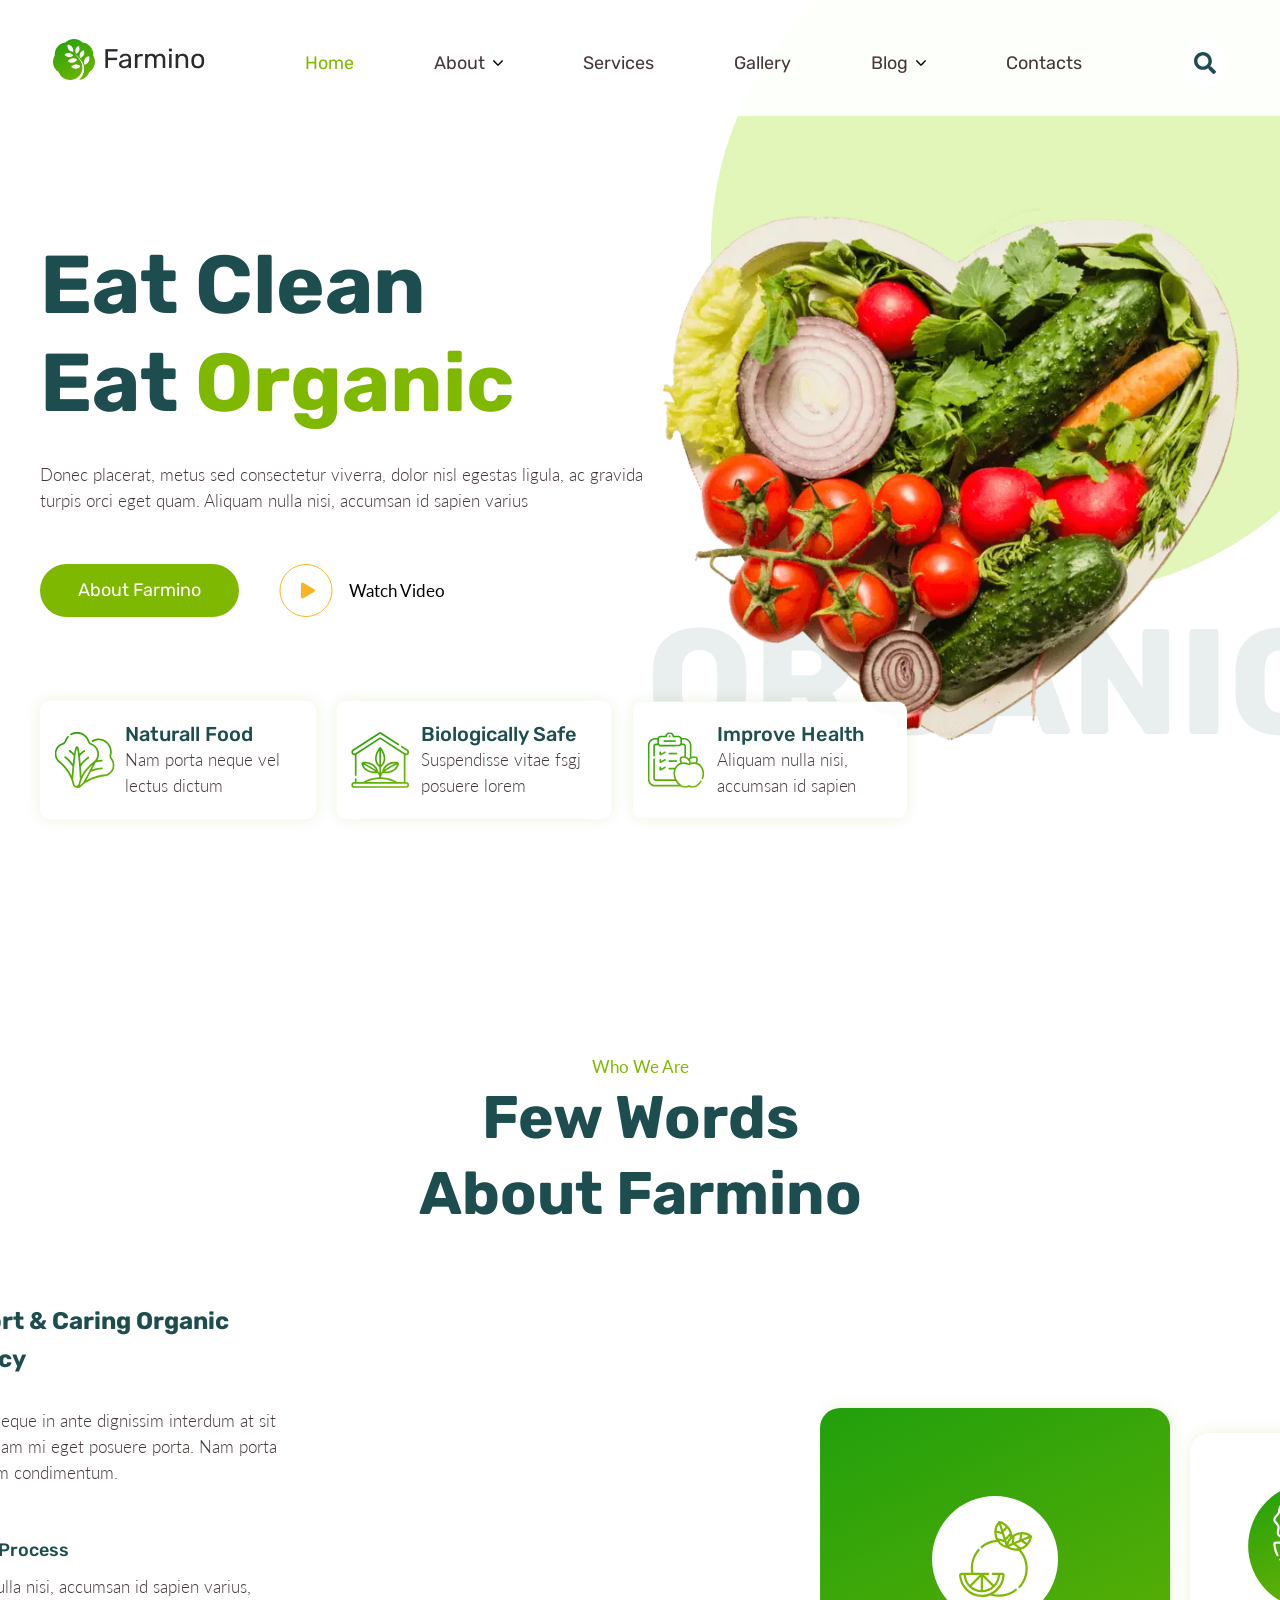
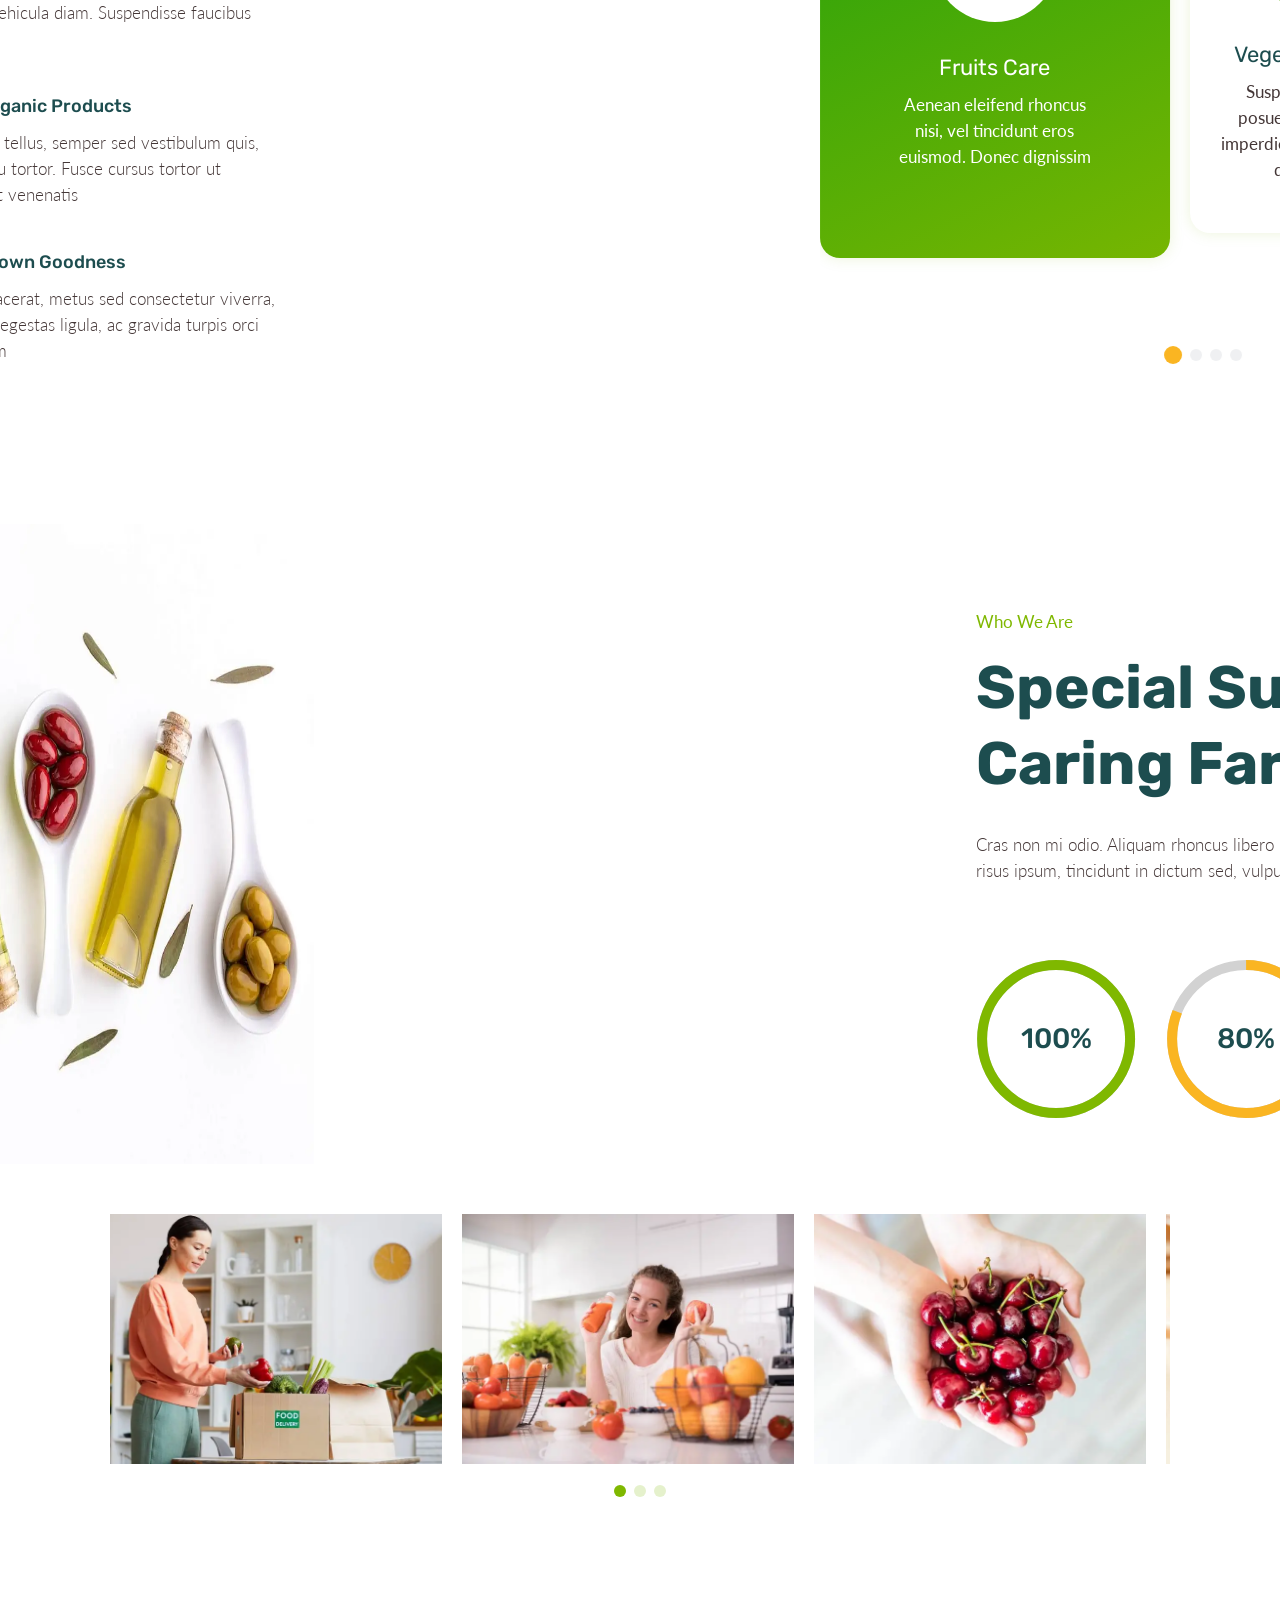
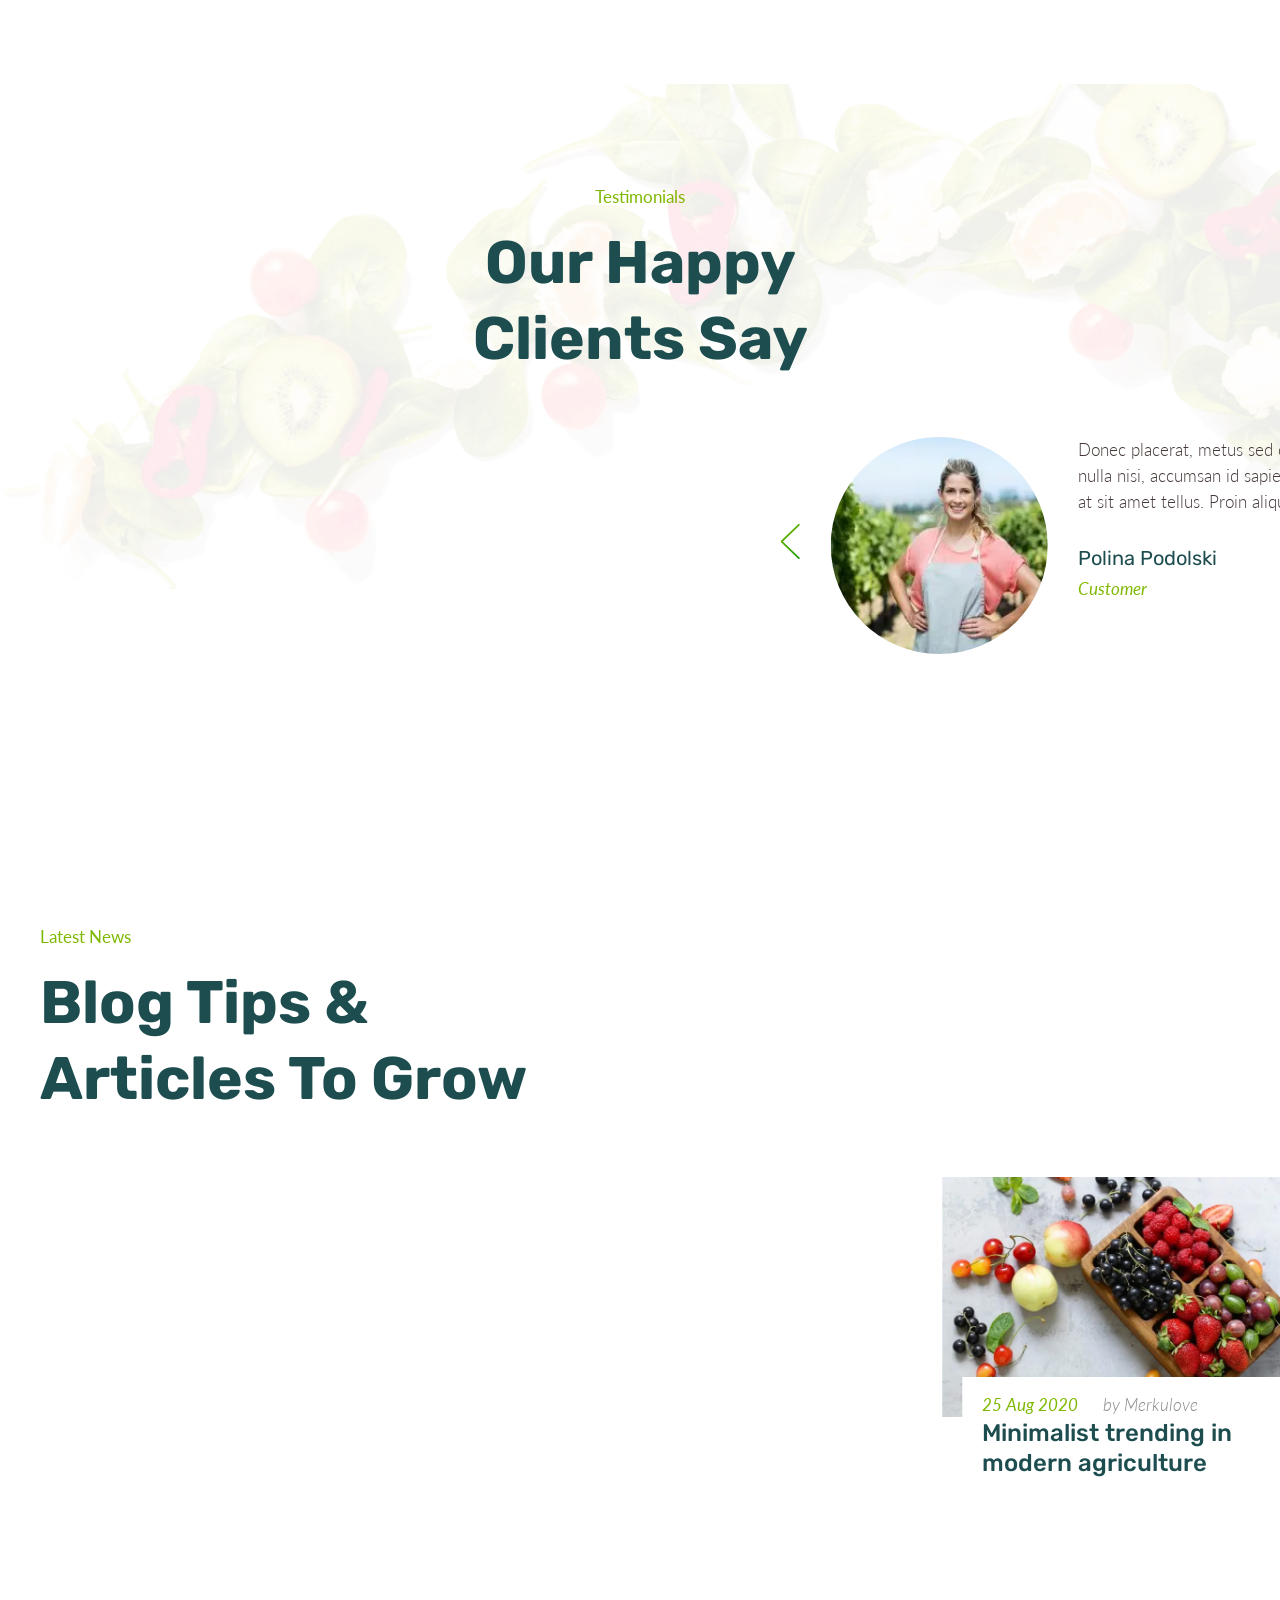
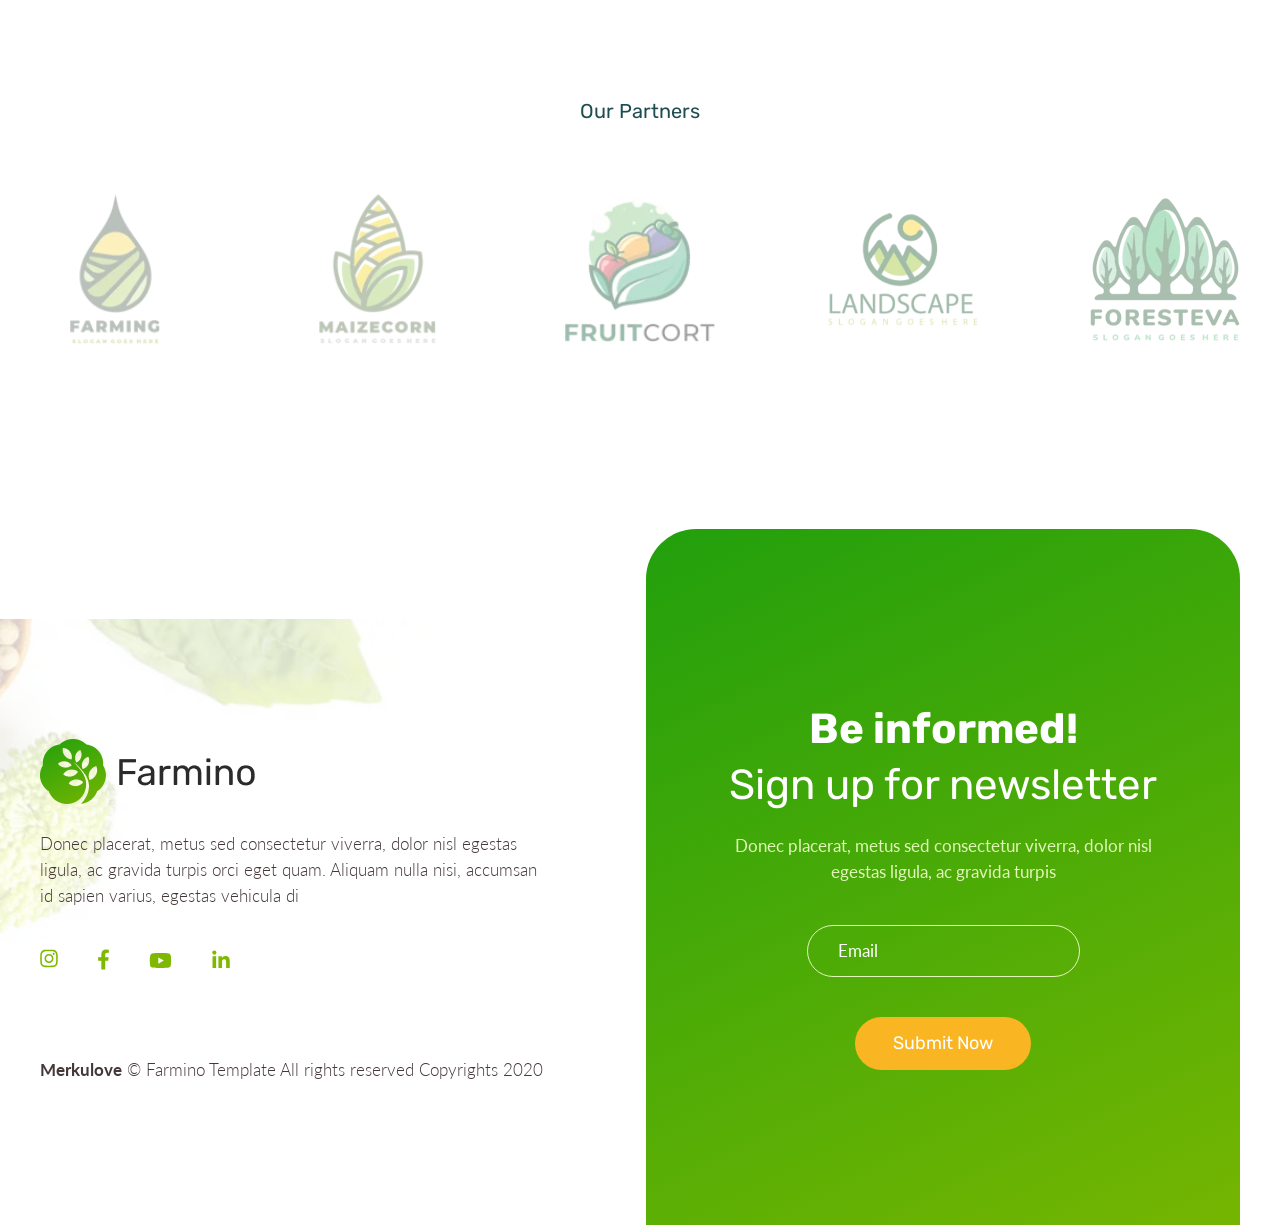
<file: index.html>
<!DOCTYPE html>
<html lang="en">
<head>
	<meta charset="UTF-8">
	<meta name="viewport" content="width=device-width, initial-scale=1.0">
	<link rel="shortcut icon" href="img/favicon.ico" type="image/x-icon">
	<meta http-equiv="X-UA-Compatible" content="ie=edge">
	<meta name="theme-color" content="#111111">
  <title>Farmino</title>
  <link rel="stylesheet" href="css/global.min.css">
  <link rel="stylesheet" href="css/vendor.min.css">
	<link rel="stylesheet" href="css/main.min.css">
</head>
<body>
	<div class="site-container">
		<header class="header">
  <div class="nav-fixed">
    <nav class="nav header__nav">
      <a href="#" class="header__logo logo">
        <img src="img/logo.png" alt="">
      </a>
      <button class="burger-menu btn-reset" id="burger-menu">
        <span></span>
        <span></span>
        <span></span>
      </button>
      <ul class="header__links header-links">
        <li class="header-links__item"><a href="../index.html" class="header-links__link header-links__link--current">Home</a></li>
        <li class="header-links__item header-links__item--tab">
          <a href="../about-us.html" class="header-links__link header-links__link--trigger">
            About 
            <svg version="1.1" id="Capa_1" xmlns="http://www.w3.org/2000/svg" xmlns:xlink="http://www.w3.org/1999/xlink" x="0px" y="0px"
            width="451.847px" height="451.847px" viewBox="0 0 451.847 451.847" style="enable-background:new 0 0 451.847 451.847;"
            xml:space="preserve">
              <g>
              <path d="M225.923,354.706c-8.098,0-16.195-3.092-22.369-9.263L9.27,151.157c-12.359-12.359-12.359-32.397,0-44.751
              c12.354-12.354,32.388-12.354,44.748,0l171.905,171.915l171.906-171.909c12.359-12.354,32.391-12.354,44.744,0
              c12.365,12.354,12.365,32.392,0,44.751L248.292,345.449C242.115,351.621,234.018,354.706,225.923,354.706z"/>
              </g>
            </svg>
          </a>
          <ul class="links-list links-list--about">
            <li class="links-list__item"><a href="../experts.html" class="links-list__link">Exprets</a></li>
            <li class="links-list__item"><a href="../faq.html" class="links-list__link">FAQ</a></li>
          </ul>
        </li>
        <li class="header-links__item"><a href="../services.html" class="header-links__link">Services</a></li>
        <li class="header-links__item"><a href="../gallery.html" class="header-links__link">Gallery</a></li>
        <li class="header-links__item header-links__item--tab">
          <a href="../news.html" class="header-links__link header-links__link--trigger">
            Blog 
            <svg version="1.1" id="Capa_1" xmlns="http://www.w3.org/2000/svg" xmlns:xlink="http://www.w3.org/1999/xlink" x="0px" y="0px"
              width="451.847px" height="451.847px" viewBox="0 0 451.847 451.847" style="enable-background:new 0 0 451.847 451.847;"
              xml:space="preserve">
              <g>
                <path d="M225.923,354.706c-8.098,0-16.195-3.092-22.369-9.263L9.27,151.157c-12.359-12.359-12.359-32.397,0-44.751
                  c12.354-12.354,32.388-12.354,44.748,0l171.905,171.915l171.906-171.909c12.359-12.354,32.391-12.354,44.744,0
                  c12.365,12.354,12.365,32.392,0,44.751L248.292,345.449C242.115,351.621,234.018,354.706,225.923,354.706z"/>
              </g>
            </svg>
          </a>
          <ul class="links-list links-list--blog">
            <li class="links-list__item"><a href="../single.html" class="links-list__link">Single</a></li>
          </ul>
        </li>
        <li class="header-links__item"><a href="../contacts.html" class="header-links__link">Contacts</a></li>
      </ul>
      <button class="header__search btn-reset"></button>
    </nav>
  </div>
</header>

		<div class="header__container container">
  <div class="header__content header-content">
    <div class="header-content__info">
      <h1 class="header-content__title">Eat Clean
        Eat <span>Organic</span></h1>
      <p class="header-content__text">Donec placerat, metus sed consectetur viverra, dolor nisl egestas ligula, ac gravida turpis orci eget quam. Aliquam nulla nisi, accumsan id sapien varius</p>
      <div class="header-content__btns">
        <a href="#" class="header-content__about btn">About Farmino</a>
        <button class="header-content__watch btn-reset">Watch Video</button>
      </div>
    </div>
    <img src="img/header-img.webp" alt="" class="header-content__img">
  </div>
  <div class="header__cards header-cards">
    <article class="header-cards__card header-card header-card--first">
      <div class="header-card__text">
        <h4 class="header-card__title">Naturall Food</h4>
        <p class="header-card__descr">Nam porta neque vel lectus dictum</p>
      </div>
    </article>
    <article class="header-cards__card header-card header-card--second">
      <div class="header-card__text">
        <h4 class="header-card__title">Biologically Safe</h4>
        <p class="header-card__descr">Suspendisse vitae fsgj posuere lorem</p>
      </div>
    </article>
    <article class="header-cards__card header-card header-card--third">
      <div class="header-card__text">
        <h4 class="header-card__title">Improve Health</h4>
        <p class="header-card__descr">Aliquam nulla nisi, accumsan id sapien</p>
      </div>
    </article>
  </div>
</div>

		<div class="about-main">
  <h5 class="about-main__pre-title small-title">Who We Are</h5>
  <h3 class="about-main__title big-title">Few Words
    About Farmino</h3>
  <div class="about-main__container">
    <div class="about-main__inner">
      <div class="about-main__info about-info">
        <h3 class="about-info__title">Special Support & Caring Organic
          Farmino Agency</h3>
        <p class="about-info__text">Suspendisse faucibus neque in ante dignissim interdum at sit amet tellus. Proin aliquam mi eget posuere porta. Nam porta neque vel lectus dictum condimentum.</p>
        <div class="about-main__items">
          <div class="about-main__item about-item">
            <h5 class="about-item__title">Natural Process</h5>
            <p class="about-item__text">Liquam nulla nisi, accumsan id sapien varius, egestas vehicula diam. Suspendisse faucibus neque</p>
          </div>
          <div class="about-main__item about-item about-item--orange">
            <h5 class="about-item__title">100% Organic Products</h5>
            <p class="about-item__text">Morbi leo tellus, semper sed vestibulum quis, suscipit eu tortor. Fusce cursus tortor ut consequat venenatis</p>
          </div>
          <div class="about-main__item about-item">
            <h5 class="about-item__title">Homegrown Goodness</h5>
            <p class="about-item__text">Donec placerat, metus sed consectetur viverra, dolor nisl egestas ligula, ac gravida turpis orci eget quam</p>
          </div>
        </div>
      </div>
      <div class="about-main__slider about-slider">
        <div class="about-main__slider-container swiper-wrapper">
          <div class="about-slider__item swiper-slide">
            <img src="img/about-slider-1.svg"  alt="" class="about-slider__img"></img>
            <h3 class="about-slider__title">Fruits Care</h3>
            <p class="about-slider__text">Aenean eleifend rhoncus nisi, vel tincidunt eros euismod. Donec dignissim</p>
          </div>
          <div class="about-slider__item swiper-slide">
            <img src="img/about-slider-2.svg"  alt="" class="about-slider__img"></img>
            <h3 class="about-slider__title">Vegetable Care</h3>
            <p class="about-slider__text">Suspendisse vitae posuere lorem, quis imperdiet metus. Mauris quis magn</p>
          </div>
          <div class="about-slider__item swiper-slide">
            <img src="img/about-slider-3.svg"  alt="" class="about-slider__img"></img>
            <h3 class="about-slider__title">Meat & Milks</h3>
            <p class="about-slider__text">Aenean eleifend rhoncus nisi, vel tincidunt eros euismod in. Donec dignissim ma</p>
          </div>
          <div class="about-slider__item swiper-slide">
            <img src="img/about-slider-1.svg"  alt="" class="about-slider__img"></img>
            <h3 class="about-slider__title">Fruits Care</h3>
            <p class="about-slider__text">Aenean eleifend rhoncus nisi, vel tincidunt eros euismod. Donec dignissim</p>
          </div>
          <div class="about-slider__item swiper-slide">
            <img src="img/about-slider-2.svg"  alt="" class="about-slider__img"></img>
            <h3 class="about-slider__title">Vegetable Care</h3>
            <p class="about-slider__text">Suspendisse vitae posuere lorem, quis imperdiet metus. Mauris quis magn</p>
          </div>
          <div class="about-slider__item swiper-slide">
            <img src="img/about-slider-3.svg"  alt="" class="about-slider__img"></img>
            <h3 class="about-slider__title">Meat & Milks</h3>
            <p class="about-slider__text">Aenean eleifend rhoncus nisi, vel tincidunt eros euismod in. Donec dignissim ma</p>
          </div>
        </div>
        <div class="about-slider__pagination swiper-pagination"></div>
      </div>
    </div>
  </div>
</div>
		<div class="choose">
  <div class="choose__container">
    <img src="img/choose-banner.webp" alt="" class="choose__banner"></img>
    <div class="choose__info choose-info">
      <h5 class="choose-info__pre-title small-title">Who We Are</h5>
      <h2 class="choose-info__title big-title">Special Support &
        Caring Farm Agency</h2>
      <p class="choose-info__text">Cras non mi odio. Aliquam rhoncus libero urna, sed tincidunt tellus iaculis at. Donec risus ipsum, tincidunt in dictum sed, vulputate sit amet purus.</p>
      <div class="choose-info__items">
        <div class="choose-info__item choose-item choose-item--first">
          <div class="progress">
            <svg class="progress-circle" width="200px" height="200px" xmlns="http://www.w3.org/2000/svg">
              <circle class="progress-circle-back"
                    cx="80" cy="80" r="74"></circle>
                <circle class="progress-circle-prog"
                        cx="80" cy="80" r="74"></circle>
            </svg>
            <div class="progress-text" data-progress="0">100%</div>
          </div>	
        </div>
        <div class="choose-info__item choose-item choose-item--second">
          <div class="progress">
            <svg class="progress-circle" width="200px" height="200px" xmlns="http://www.w3.org/2000/svg">
              <circle class="progress-circle-back"
                    cx="80" cy="80" r="74"></circle>
                <circle class="progress-circle-prog"
                        cx="80" cy="80" r="74"></circle>
            </svg>
            <div class="progress-text" data-progress="0">80%</div>
          </div>	
        </div>
        <div class="choose-info__item choose-item choose-item--third">
          <div class="progress">
            <svg class="progress-circle" width="200px" height="200px" xmlns="http://www.w3.org/2000/svg">
              <circle class="progress-circle-back"
                    cx="80" cy="80" r="74"></circle>
                <circle class="progress-circle-prog"
                        cx="80" cy="80" r="74"></circle>
            </svg>
            <div class="progress-text" data-progress="0">90%</div>
          </div>	
        </div>
      </div>
    </div>
  </div>
  <div class="choose__slider choose-slider">
    <div class="choose-slider__container">
      <div class="choose-slider__items swiper-wrapper">
        <div class="choose-slider__item choose-slide swiper-slide">
          <img src="img/choose-slider-1.webp" alt="">
        </div>
        <div class="choose-slider__item choose-slide swiper-slide">
          <img src="img/choose-slider-2.webp" alt="">
        </div>
        <div class="choose-slider__item choose-slide swiper-slide">
          <img src="img/choose-slider-3.webp" alt="">
        </div>
        <div class="choose-slider__item choose-slide swiper-slide">
          <img src="img/choose-slider-4.webp" alt="">
        </div>
        <div class="choose-slider__item choose-slide swiper-slide">
          <img src="img/choose-slider-5.webp" alt="">
        </div>
        <div class="choose-slider__item choose-slide swiper-slide">
          <img src="img/choose-slider-6.webp" alt="">
        </div>
        <div class="choose-slider__item choose-slide swiper-slide">
          <img src="img/choose-slider-7.webp" alt="">
        </div>
      </div>
      <div class="choose-slider__pag swiper-pagination"></div>
    </div>
  </div>
</div>
		<div class="testimonials">
  <div class="container testimonials__container">
    <h5 class="testimonials__pre-title small-title">Testimonials</h5>
    <h2 class="testimonials__title big-title">Our Happy
      Clients Say</h2>
    <div class="testimonials__wrapper">
      <div class="testimonials__slider testimonials-slider">
        <div class="testimonials-slider__container swiper-wrapper">
          <div class="testimonials-slider__slide testimonials-slide swiper-slide">
            <img src="img/testimonials-slider-1.png" alt="girl-1" class="testimonials-slide__img">
            <div class="testmonials-slide__info">
              <p class="testimonials-slide__text">Donec placerat, metus sed consectetur viverra, dolor nisl egestas ligula, ac gravida turpis orci eget quam. Aliquam nulla nisi, accumsan id sapien varius, egestas vehicula diam. Suspendisse faucibus neque in ante dignissim interdum at sit amet tellus. Proin aliquam mi eget posuere porta. Nam porta neque vel lectus dicsftum condimentum.</p>
              <h4 class="testimonials-slide__name">Polina Podolski</h4>
              <span class="testimonials-slide__role">Customer</span>
            </div>
          </div>
          <div class="testimonials-slider__slide testimonials-slide swiper-slide">
            <img src="img/testimonials-slider-2.png" alt="girl-2" class="testimonials-slide__img">
            <div class="testmonials-slide__info">
              <p class="testimonials-slide__text">Donec placerat, metus sed consectetur viverra, dolor nisl egestas ligula, ac gravida turpis orci eget quam. Aliquam nulla nisi, accumsan id sapien varius, egestas vehicula diam. Suspendisse faucibus neque in ante dignissim interdum at sit amet tellus. Proin aliquam mi eget posuere porta. Nam porta neque vel lectus dicsftum condimentum.</p>
              <h4 class="testimonials-slide__name">Carrie Bredshaw</h4>
              <span class="testimonials-slide__role">Client</span>
            </div>
          </div>
          <div class="testimonials-slider__slide testimonials-slide swiper-slide">
            <img src="img/testimonials-slider-3.png" alt="girl-3" class="testimonials-slide__img">
            <div class="testmonials-slide__info">
              <p class="testimonials-slide__text">Donec placerat, metus sed consectetur viverra, dolor nisl egestas ligula, ac gravida turpis orci eget quam. Aliquam nulla nisi, accumsan id sapien varius, egestas vehicula diam. Suspendisse faucibus neque in ante dignissim interdum at sit amet tellus. Proin aliquam mi eget posuere porta. Nam porta neque vel lectus dicsftum condimentum.</p>
              <h4 class="testimonials-slide__name">Samantha Jones</h4>
              <span class="testimonials-slide__role">Customer </span>
            </div>
          </div>
        </div>
      </div>
      <div class="testimonials-slider__btn testimonials-slider__btn--prev swiper-button-prev"></div>
      <div class="testimonials-slider__btn testimonials-slider__btn--next swiper-button-next"></div>
    </div>
  </div>
</div>
		<div class="news">
  <div class="container news__container">
    <h5 class="news__pre-title small-title">Latest News</h5>
    <h2 class="news__title big-title">Blog Tips &
      Articles To Grow</h2>

    <div class="news__slider">
      <div class="news__slider-slie news-slide">
         <img src="img/news-slider-1.png" alt="" class="news-slide__img">
         <div class="news-slide__info">
           <div class="news-slide__top">
             <date class="news-slide__date">25 Aug 2020</date>
             <span class="news-slide__author">by Merkulove</span>
           </div>
           <h3 class="news-slide__title">Minimalist trending in modern agriculture</h3>
         </div>
      </div>
      <div class="news__slider-slie news-slide">
         <img src="img/news-slider-2.png" alt="" class="news-slide__img">
         <div class="news-slide__info">
           <div class="news-slide__top">
             <date class="news-slide__date">25 Aug 2020</date>
             <span class="news-slide__author">by Merkulove</span>
           </div>
           <h3 class="news-slide__title">Minimalist trending in modern agriculture</h3>
         </div>
      </div>
      <div class="news__slider-slie news-slide">
         <img src="img/news-slider-3.png" alt="" class="news-slide__img">
         <div class="news-slide__info">
           <div class="news-slide__top">
             <date class="news-slide__date">25 Aug 2020</date>
             <span class="news-slide__author">by Merkulove</span>
           </div>
           <h3 class="news-slide__title">Minimalist trending in modern agriculture</h3>
         </div>
      </div>
    </div>
  </div>
</div>
		<div class="partners">
  <h3 class="partners__title">Our Partners</h3>
  <div class="container partners__container">
    <a href="#" class="partners__partner partners__partner--first"></a>
    <a href="#" class="partners__partner partners__partner--second"></a>
    <a href="#" class="partners__partner partners__partner--third"></a>
    <a href="#" class="partners__partner partners__partner--fourth"></a>
    <a href="#" class="partners__partner partners__partner--fifth"></a>
  </div>
</div>
    <footer class="footer">
	<div class="container footer__container">
		<div class="footer__inner">
			<div class="footer__info">
				<a href="#" class="footer__logo logo">
					<img src="img/footer-logo.png" alt="">
				</a>
				<p class="footer__text">Donec placerat, metus sed consectetur viverra, dolor nisl egestas ligula, ac gravida turpis orci eget quam. Aliquam nulla nisi, accumsan id sapien varius, egestas vehicula di</p>
				<ul class="footer__socials socials-list">
					<li class="socials-list__item">
						<a href="#" class="socials-list__link socials-list__link--inst">
							<svg width="18" height="19" viewBox="0 0 18 19" fill="none" xmlns="http://www.w3.org/2000/svg">
								<path d="M9 5.00781C6.5 5.00781 4.50781 7.03906 4.50781 9.5C4.50781 12 6.5 13.9922 9 13.9922C11.4609 13.9922 13.4922 12 13.4922 9.5C13.4922 7.03906 11.4609 5.00781 9 5.00781ZM9 12.4297C7.39844 12.4297 6.07031 11.1406 6.07031 9.5C6.07031 7.89844 7.35938 6.60938 9 6.60938C10.6016 6.60938 11.8906 7.89844 11.8906 9.5C11.8906 11.1406 10.6016 12.4297 9 12.4297ZM14.7031 4.85156C14.7031 4.26562 14.2344 3.79688 13.6484 3.79688C13.0625 3.79688 12.5938 4.26562 12.5938 4.85156C12.5938 5.4375 13.0625 5.90625 13.6484 5.90625C14.2344 5.90625 14.7031 5.4375 14.7031 4.85156ZM17.6719 5.90625C17.5938 4.5 17.2812 3.25 16.2656 2.23438C15.25 1.21875 14 0.90625 12.5938 0.828125C11.1484 0.75 6.8125 0.75 5.36719 0.828125C3.96094 0.90625 2.75 1.21875 1.69531 2.23438C0.679688 3.25 0.367188 4.5 0.289062 5.90625C0.210938 7.35156 0.210938 11.6875 0.289062 13.1328C0.367188 14.5391 0.679688 15.75 1.69531 16.8047C2.75 17.8203 3.96094 18.1328 5.36719 18.2109C6.8125 18.2891 11.1484 18.2891 12.5938 18.2109C14 18.1328 15.25 17.8203 16.2656 16.8047C17.2812 15.75 17.5938 14.5391 17.6719 13.1328C17.75 11.6875 17.75 7.35156 17.6719 5.90625ZM15.7969 14.6562C15.5234 15.4375 14.8984 16.0234 14.1562 16.3359C12.9844 16.8047 10.25 16.6875 9 16.6875C7.71094 16.6875 4.97656 16.8047 3.84375 16.3359C3.0625 16.0234 2.47656 15.4375 2.16406 14.6562C1.69531 13.5234 1.8125 10.7891 1.8125 9.5C1.8125 8.25 1.69531 5.51562 2.16406 4.34375C2.47656 3.60156 3.0625 3.01562 3.84375 2.70312C4.97656 2.23438 7.71094 2.35156 9 2.35156C10.25 2.35156 12.9844 2.23438 14.1562 2.70312C14.8984 2.97656 15.4844 3.60156 15.7969 4.34375C16.2656 5.51562 16.1484 8.25 16.1484 9.5C16.1484 10.7891 16.2656 13.5234 15.7969 14.6562Z" fill="#7FB800"/>
							</svg>
						</a>
					</li>
					<li class="socials-list__item">
						<a href="#" class="socials-list__link socials-list__link--fb">
							<svg width="11" height="21" viewBox="0 0 11 21" fill="none" xmlns="http://www.w3.org/2000/svg">
								<path d="M10.1484 11.75L10.6953 8.15625H7.21875V5.8125C7.21875 4.79688 7.6875 3.85938 9.25 3.85938H10.8516V0.773438C10.8516 0.773438 9.40625 0.5 8.03906 0.5C5.1875 0.5 3.3125 2.25781 3.3125 5.38281V8.15625H0.109375V11.75H3.3125V20.5H7.21875V11.75H10.1484Z" fill="#7FB800"/>
							</svg>
						</a>
					</li>
					<li class="socials-list__item">
						<a href="#" class="socials-list__link socials-list__link--yt">
							<svg width="23" height="15" viewBox="0 0 23 15" fill="none" xmlns="http://www.w3.org/2000/svg">
								<path d="M21.6953 2.38281C21.4609 1.44531 20.7188 0.703125 19.8203 0.46875C18.1406 0 11.5 0 11.5 0C11.5 0 4.82031 0 3.14062 0.46875C2.24219 0.703125 1.5 1.44531 1.26562 2.38281C0.796875 4.02344 0.796875 7.53906 0.796875 7.53906C0.796875 7.53906 0.796875 11.0156 1.26562 12.6953C1.5 13.6328 2.24219 14.3359 3.14062 14.5703C4.82031 15 11.5 15 11.5 15C11.5 15 18.1406 15 19.8203 14.5703C20.7188 14.3359 21.4609 13.6328 21.6953 12.6953C22.1641 11.0156 22.1641 7.53906 22.1641 7.53906C22.1641 7.53906 22.1641 4.02344 21.6953 2.38281ZM9.3125 10.7031V4.375L14.8594 7.53906L9.3125 10.7031Z" fill="#7FB800"/>
							</svg>
						</a>
					</li>
					<li class="socials-list__item">
						<a href="#" class="socials-list__link socials-list__link--in">
							<svg width="18" height="18" viewBox="0 0 18 18" fill="none" xmlns="http://www.w3.org/2000/svg">
								<path d="M4.15625 18V6.32031H0.523438V18H4.15625ZM2.32031 4.75781C3.49219 4.75781 4.42969 3.78125 4.42969 2.60938C4.42969 1.47656 3.49219 0.539062 2.32031 0.539062C1.1875 0.539062 0.25 1.47656 0.25 2.60938C0.25 3.78125 1.1875 4.75781 2.32031 4.75781ZM17.7109 18H17.75V11.5938C17.75 8.46875 17.0469 6.04688 13.375 6.04688C11.6172 6.04688 10.4453 7.02344 9.9375 7.92188H9.89844V6.32031H6.42188V18H10.0547V12.2188C10.0547 10.6953 10.3281 9.25 12.2031 9.25C14.0781 9.25 14.1172 10.9688 14.1172 12.3359V18H17.7109Z" fill="#7FB800"/>
							</svg>
						</a>
					</li>
				</ul>
				<p class="footer__copyright"><span>Merkulove</span> © Farmino Template All rights reserved Copyrights 2020</p>
		 </div>
		 <div class="footer__newsletter footer-newsletter">
				<h3 class="footer-newsletter__title">Be informed! <br>
					<span>Sign up for newsletter</span></h3>
				<p class="footer-newsletter__text">Donec placerat, metus sed consectetur viverra, dolor nisl egestas ligula, ac gravida turpis</p>
				<form action="#" class="footer-newsletter__form newsletter-form">
					<input type="text" name="email" class="newsletter-form__input" placeholder="Email">
					<button type="submit" class="newsletter-form__btn btn-reset btn">Submit Now</button>
				</form>
		 </div>
		</div>
	</div>
</footer>

  </div>
	<script src="js/main.js"></script>
</body>
</html>
</file>
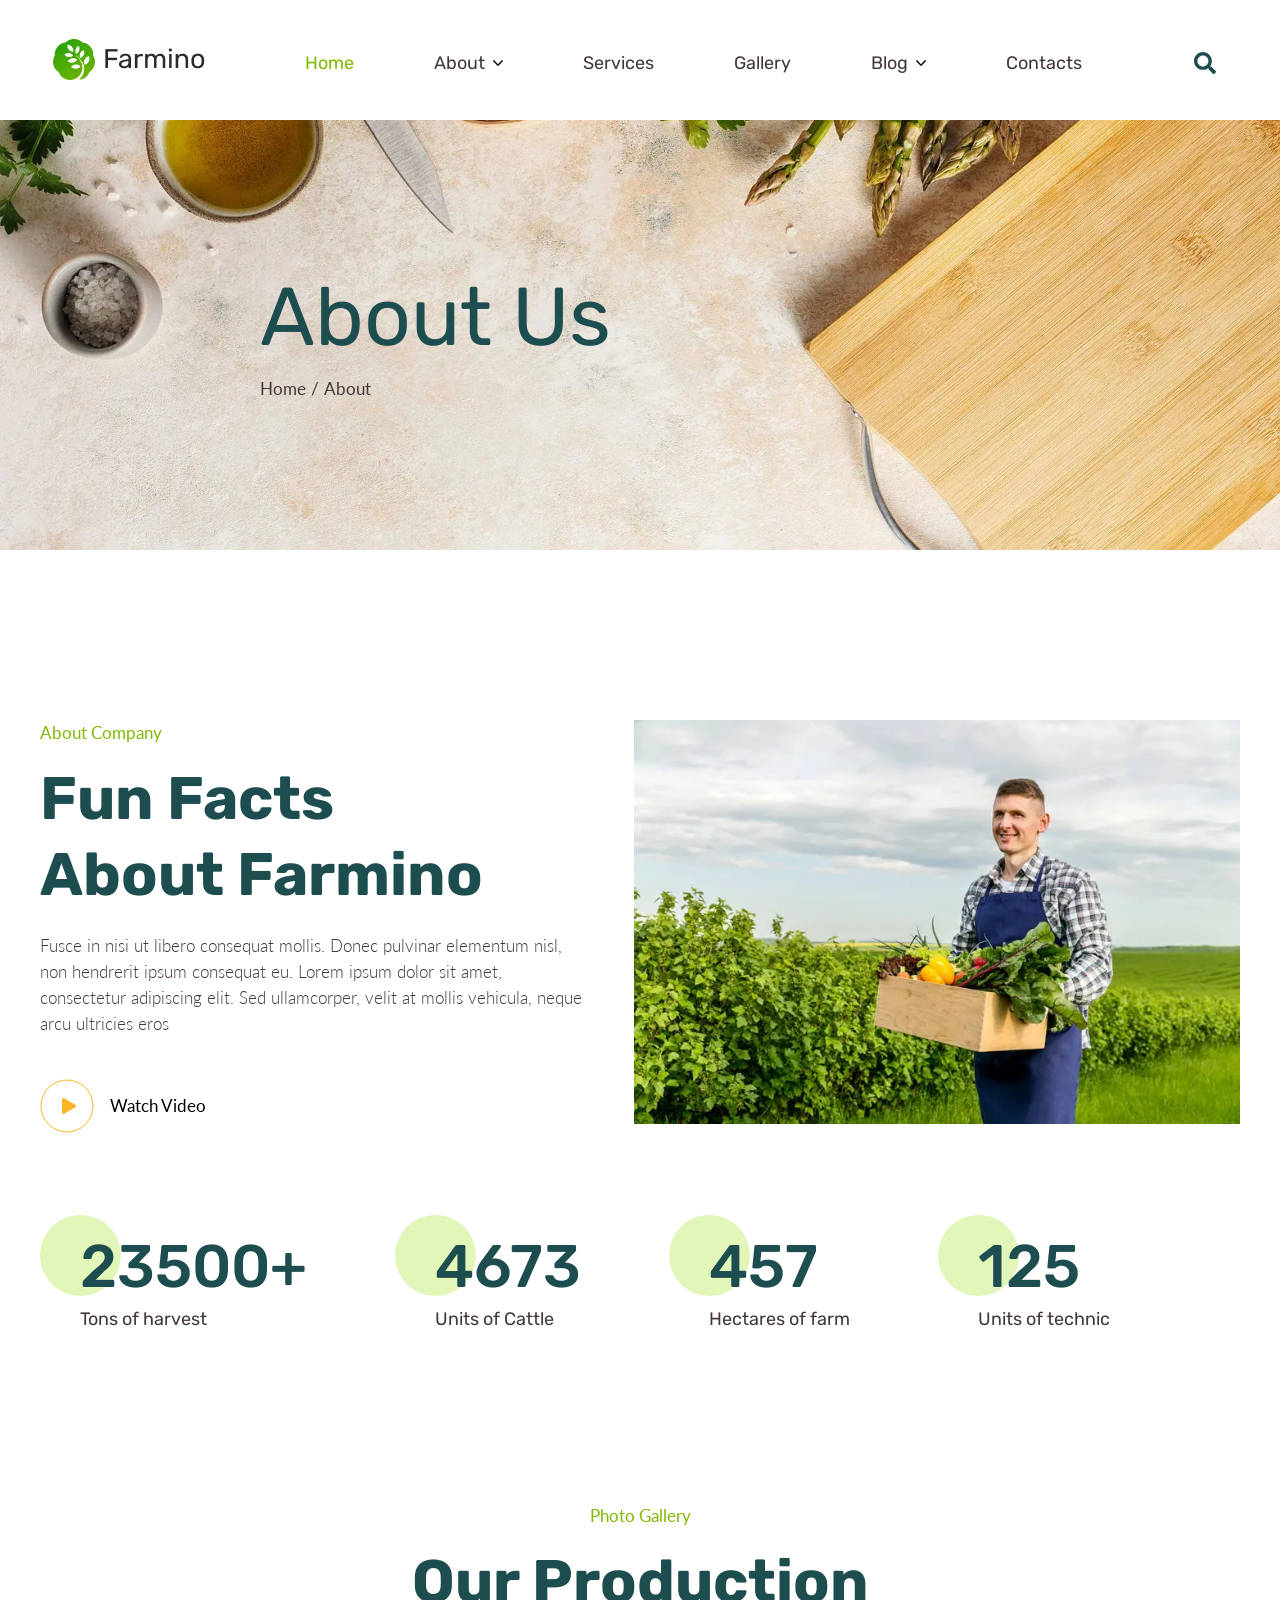
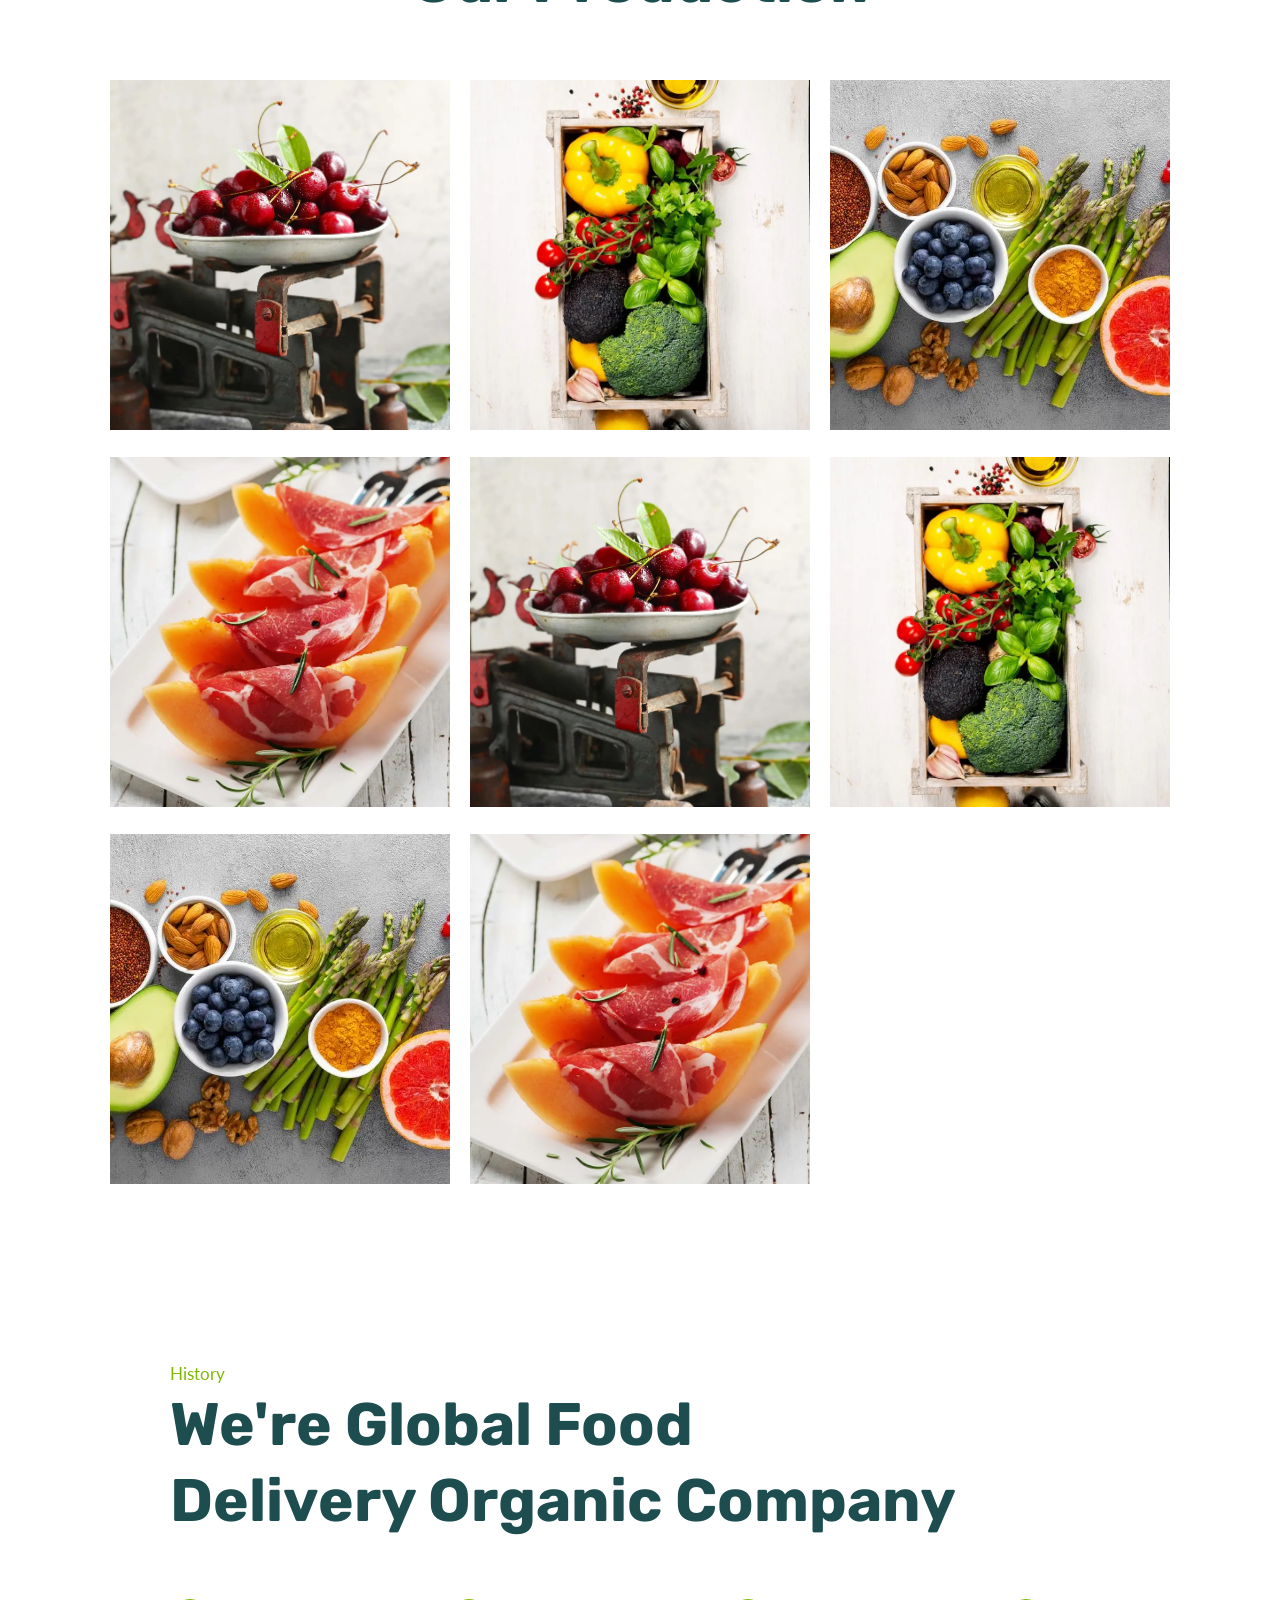
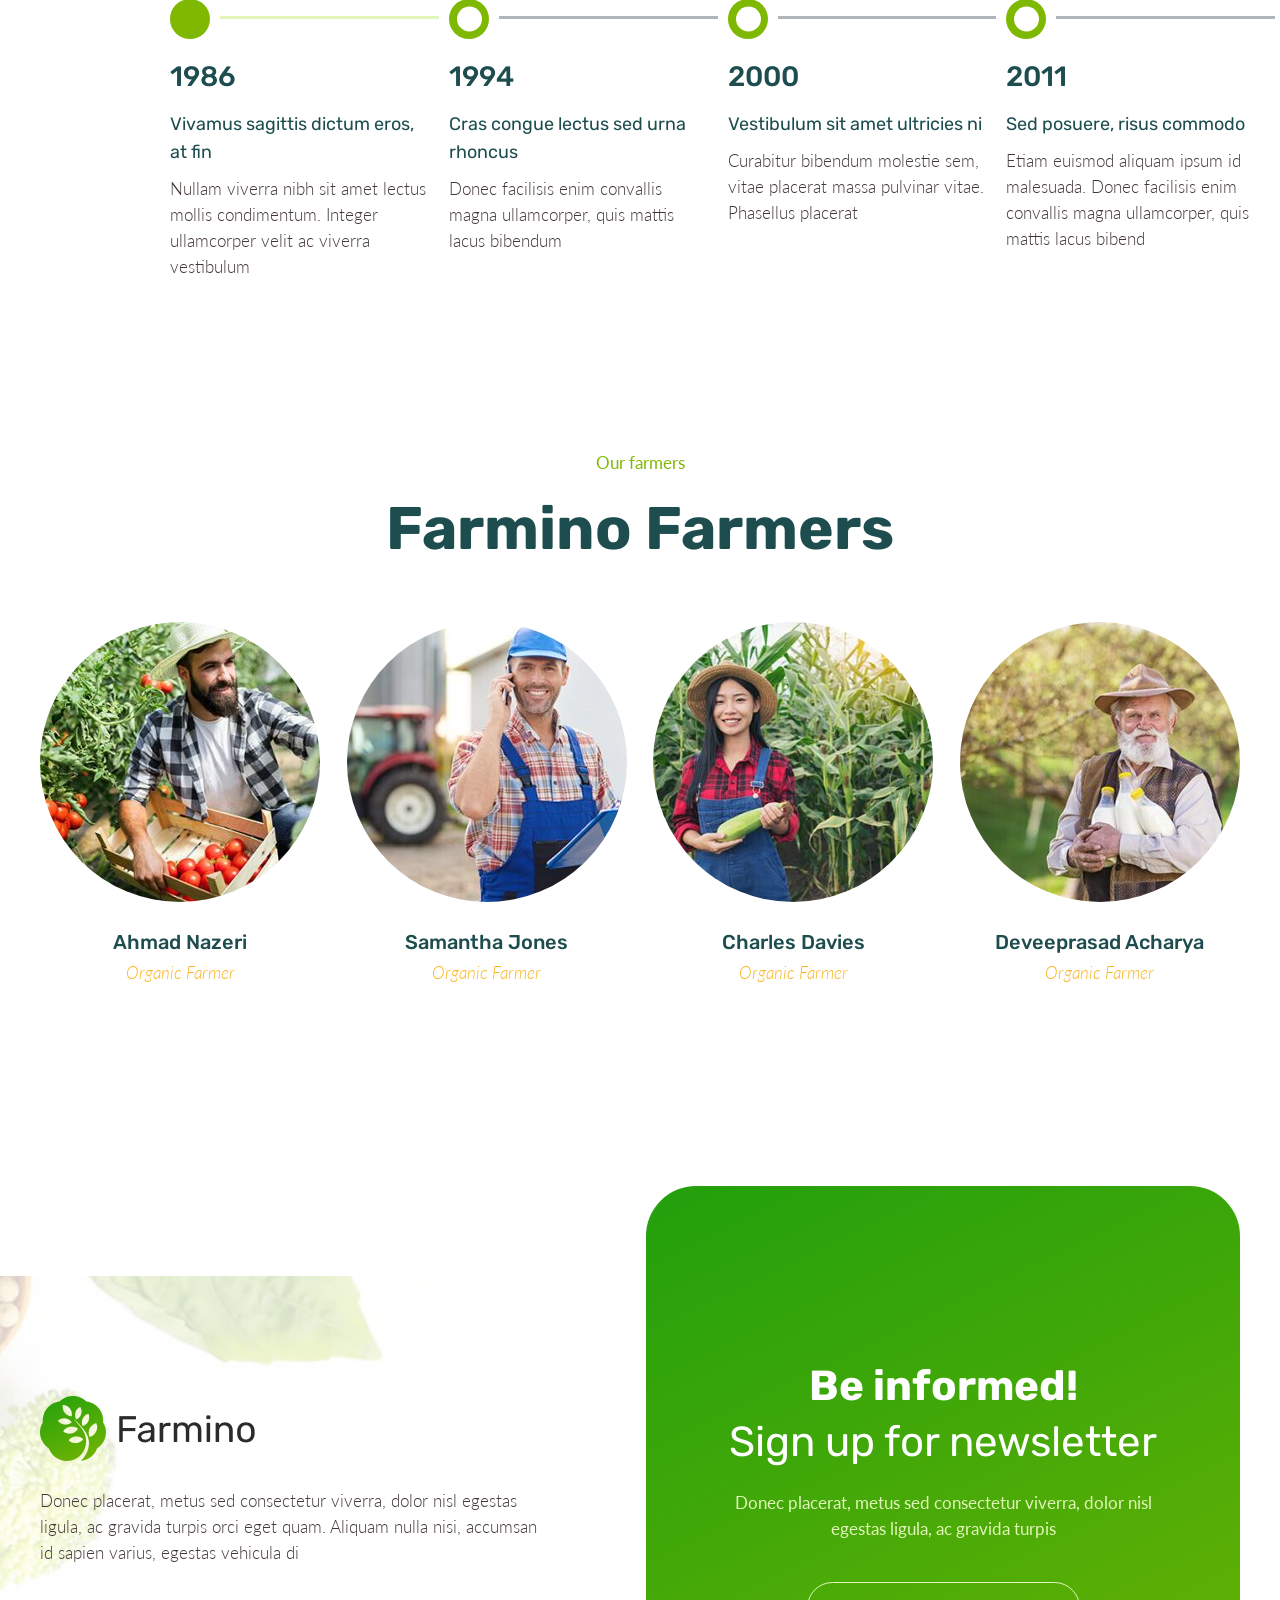
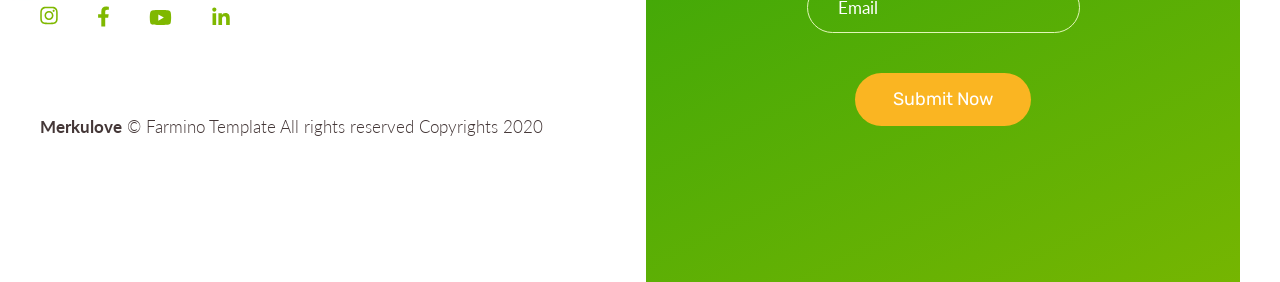
<file: about-us.html>
<!DOCTYPE html><html lang="en"><head><meta charset="UTF-8"><meta name="viewport" content="width=device-width,initial-scale=1"><link rel="shortcut icon" href="img/favicon.ico" type="image/x-icon"><meta http-equiv="X-UA-Compatible" content="ie=edge"><meta name="theme-color" content="#111111"><title>Farmino</title><link rel="stylesheet" href="css/global.min.css"><link rel="stylesheet" href="css/vendor.min.css"><link rel="stylesheet" href="css/about.min.css"></head><body><div class="site-container"><header class="header"><div class="nav-fixed"><nav class="nav header__nav"><a href="#" class="header__logo logo"><img src="img/logo.png" alt=""> </a><button class="burger-menu btn-reset" id="burger-menu"><span></span> <span></span> <span></span></button><ul class="header__links header-links"><li class="header-links__item"><a href="../index.html" class="header-links__link header-links__link--current">Home</a></li><li class="header-links__item header-links__item--tab"><a href="../about-us.html" class="header-links__link">About <svg version="1.1" id="Capa_1" xmlns="http://www.w3.org/2000/svg" xmlns:xlink="http://www.w3.org/1999/xlink" x="0px" y="0px" width="451.847px" height="451.847px" viewBox="0 0 451.847 451.847" style="enable-background:new 0 0 451.847 451.847;" xml:space="preserve"><g><path d="M225.923,354.706c-8.098,0-16.195-3.092-22.369-9.263L9.27,151.157c-12.359-12.359-12.359-32.397,0-44.751
              c12.354-12.354,32.388-12.354,44.748,0l171.905,171.915l171.906-171.909c12.359-12.354,32.391-12.354,44.744,0
              c12.365,12.354,12.365,32.392,0,44.751L248.292,345.449C242.115,351.621,234.018,354.706,225.923,354.706z"/></g></svg></a><ul class="links-list links-list--about"><li class="links-list__item"><a href="../experts.html" class="links-list__link">Exprets</a></li><li class="links-list__item"><a href="../faq.html" class="links-list__link">FAQ</a></li></ul></li><li class="header-links__item"><a href="../services.html" class="header-links__link">Services</a></li><li class="header-links__item"><a href="../gallery.html" class="header-links__link">Gallery</a></li><li class="header-links__item header-links__item--tab"><a href="../news.html" class="header-links__link">Blog <svg version="1.1" id="Capa_1" xmlns="http://www.w3.org/2000/svg" xmlns:xlink="http://www.w3.org/1999/xlink" x="0px" y="0px" width="451.847px" height="451.847px" viewBox="0 0 451.847 451.847" style="enable-background:new 0 0 451.847 451.847;" xml:space="preserve"><g><path d="M225.923,354.706c-8.098,0-16.195-3.092-22.369-9.263L9.27,151.157c-12.359-12.359-12.359-32.397,0-44.751
                  c12.354-12.354,32.388-12.354,44.748,0l171.905,171.915l171.906-171.909c12.359-12.354,32.391-12.354,44.744,0
                  c12.365,12.354,12.365,32.392,0,44.751L248.292,345.449C242.115,351.621,234.018,354.706,225.923,354.706z"/></g></svg></a><ul class="links-list links-list--blog"><li class="links-list__item"><a href="../single.html" class="links-list__link">Single</a></li></ul></li><li class="header-links__item"><a href="../contacts.html" class="header-links__link">Contacts</a></li></ul><button class="header__search btn-reset"></button></nav></div></header><div class="about-hero"><h2 class="about-hero__title">About Us</h2><div class="about-hero__breadcrumbs"><a href="#" class="about-hero__link">Home</a> <a href="#" class="about-hero__link">About</a></div></div><div class="about"><div class="container"><div class="about__inner"><div class="about__info about-info"><h5 class="about-info__pre-title small-title">About Company</h5><h3 class="about-info__title big-title">Fun Facts About Farmino</h3><p class="about-info__text">Fusce in nisi ut libero consequat mollis. Donec pulvinar elementum nisl, non hendrerit ipsum consequat eu. Lorem ipsum dolor sit amet, consectetur adipiscing elit. Sed ullamcorper, velit at mollis vehicula, neque arcu ultricies eros</p><button class="about-info__btn btn-reset">Watch Video</button></div><div class="about__img"><img src="img/about-img.png" alt=""></div></div><div class="about__counters about-counters"><div class="about-counters__counter about-counter"><h5 class="about-counter__title">23500+</h5><span class="about-counter__text">Tons of harvest</span></div><div class="about-counters__counter about-counter"><h5 class="about-counter__title">4673</h5><span class="about-counter__text">Units of Cattle</span></div><div class="about-counters__counter about-counter"><h5 class="about-counter__title">457</h5><span class="about-counter__text">Hectares of farm</span></div><div class="about-counters__counter about-counter"><h5 class="about-counter__title">125</h5><span class="about-counter__text">Units of technic</span></div></div></div></div><div class="production"><div class="production__container"><h5 class="production__pre-title small-title">Photo Gallery</h5><h3 class="production__title big-title">Our Production</h3><div class="production__inner"><div class="production__item"><img src="img/product-1.png" alt="" class="production__img"></div><div class="production__item"><img src="img/product-2.png" alt="" class="production__img"></div><div class="production__item"><img src="img/product-3.png" alt="" class="production__img"></div><div class="production__item"><img src="img/product-4.png" alt="" class="production__img"></div><div class="production__item"><img src="img/product-1.png" alt="" class="production__img"></div><div class="production__item"><img src="img/product-2.png" alt="" class="production__img"></div><div class="production__item"><img src="img/product-3.png" alt="" class="production__img"></div><div class="production__item"><img src="img/product-4.png" alt="" class="production__img"></div></div></div></div><div class="history"><div class="history__container"><h5 class="history__pre-title small-title">History</h5><h3 class="history__title big-title">We're Global Food<br>Delivery Organic Company</h3><div class="history__inner"><div class="history__item history-item"><div class="history-item__point"></div><h4 class="history-item__title">1986</h4><p class="history-item__descr">Vivamus sagittis dictum eros, at fin</p><p class="history-item__text">Nullam viverra nibh sit amet lectus mollis condimentum. Integer ullamcorper velit ac viverra vestibulum</p></div><div class="history__item history-item history-item--gray"><div class="history-item__point history-item__point--ring"></div><h4 class="history-item__title">1994</h4><p class="history-item__descr">Cras congue lectus sed urna rhoncus</p><p class="history-item__text">Donec facilisis enim convallis magna ullamcorper, quis mattis lacus bibendum</p></div><div class="history__item history-item history-item--gray"><div class="history-item__point history-item__point--ring"></div><h4 class="history-item__title">2000</h4><p class="history-item__descr">Vestibulum sit amet ultricies ni</p><p class="history-item__text">Curabitur bibendum molestie sem, vitae placerat massa pulvinar vitae. Phasellus placerat</p></div><div class="history__item history-item history-item--gray"><div class="history-item__point history-item__point--ring"></div><h4 class="history-item__title">2011</h4><p class="history-item__descr">Sed posuere, risus commodo</p><p class="history-item__text">Etiam euismod aliquam ipsum id malesuada. Donec facilisis enim convallis magna ullamcorper, quis mattis lacus bibend</p></div></div></div></div><div class="farmers"><div class="container"><h5 class="farmers__pre-title small-title">Our farmers</h5><h3 class="farmers__title big-title">Farmino Farmers</h3><div class="farmers__items"><div class="farmers__item farmers-item"><img src="img/farmers-1.jpg" alt="" class="farmers-item__img"><h4 class="farmers-item__name">Ahmad Nazeri</h4><span class="farmers-item__role">Organic Farmer</span></div><div class="farmers__item farmers-item"><img src="img/farmers-2.jpg" alt="" class="farmers-item__img"><h4 class="farmers-item__name">Samantha Jones</h4><span class="farmers-item__role">Organic Farmer</span></div><div class="farmers__item farmers-item"><img src="img/farmers-3.jpg" alt="" class="farmers-item__img"><h4 class="farmers-item__name">Charles Davies</h4><span class="farmers-item__role">Organic Farmer</span></div><div class="farmers__item farmers-item"><img src="img/farmers-4.jpg" alt="" class="farmers-item__img"><h4 class="farmers-item__name">Deveeprasad Acharya</h4><span class="farmers-item__role">Organic Farmer</span></div></div></div></div><footer class="footer"><div class="container footer__container"><div class="footer__inner"><div class="footer__info"><a href="#" class="footer__logo logo"><img src="img/footer-logo.png" alt=""></a><p class="footer__text">Donec placerat, metus sed consectetur viverra, dolor nisl egestas ligula, ac gravida turpis orci eget quam. Aliquam nulla nisi, accumsan id sapien varius, egestas vehicula di</p><ul class="footer__socials socials-list"><li class="socials-list__item"><a href="#" class="socials-list__link socials-list__link--inst"><svg width="18" height="19" viewBox="0 0 18 19" fill="none" xmlns="http://www.w3.org/2000/svg"><path d="M9 5.00781C6.5 5.00781 4.50781 7.03906 4.50781 9.5C4.50781 12 6.5 13.9922 9 13.9922C11.4609 13.9922 13.4922 12 13.4922 9.5C13.4922 7.03906 11.4609 5.00781 9 5.00781ZM9 12.4297C7.39844 12.4297 6.07031 11.1406 6.07031 9.5C6.07031 7.89844 7.35938 6.60938 9 6.60938C10.6016 6.60938 11.8906 7.89844 11.8906 9.5C11.8906 11.1406 10.6016 12.4297 9 12.4297ZM14.7031 4.85156C14.7031 4.26562 14.2344 3.79688 13.6484 3.79688C13.0625 3.79688 12.5938 4.26562 12.5938 4.85156C12.5938 5.4375 13.0625 5.90625 13.6484 5.90625C14.2344 5.90625 14.7031 5.4375 14.7031 4.85156ZM17.6719 5.90625C17.5938 4.5 17.2812 3.25 16.2656 2.23438C15.25 1.21875 14 0.90625 12.5938 0.828125C11.1484 0.75 6.8125 0.75 5.36719 0.828125C3.96094 0.90625 2.75 1.21875 1.69531 2.23438C0.679688 3.25 0.367188 4.5 0.289062 5.90625C0.210938 7.35156 0.210938 11.6875 0.289062 13.1328C0.367188 14.5391 0.679688 15.75 1.69531 16.8047C2.75 17.8203 3.96094 18.1328 5.36719 18.2109C6.8125 18.2891 11.1484 18.2891 12.5938 18.2109C14 18.1328 15.25 17.8203 16.2656 16.8047C17.2812 15.75 17.5938 14.5391 17.6719 13.1328C17.75 11.6875 17.75 7.35156 17.6719 5.90625ZM15.7969 14.6562C15.5234 15.4375 14.8984 16.0234 14.1562 16.3359C12.9844 16.8047 10.25 16.6875 9 16.6875C7.71094 16.6875 4.97656 16.8047 3.84375 16.3359C3.0625 16.0234 2.47656 15.4375 2.16406 14.6562C1.69531 13.5234 1.8125 10.7891 1.8125 9.5C1.8125 8.25 1.69531 5.51562 2.16406 4.34375C2.47656 3.60156 3.0625 3.01562 3.84375 2.70312C4.97656 2.23438 7.71094 2.35156 9 2.35156C10.25 2.35156 12.9844 2.23438 14.1562 2.70312C14.8984 2.97656 15.4844 3.60156 15.7969 4.34375C16.2656 5.51562 16.1484 8.25 16.1484 9.5C16.1484 10.7891 16.2656 13.5234 15.7969 14.6562Z" fill="#7FB800"/></svg></a></li><li class="socials-list__item"><a href="#" class="socials-list__link socials-list__link--fb"><svg width="11" height="21" viewBox="0 0 11 21" fill="none" xmlns="http://www.w3.org/2000/svg"><path d="M10.1484 11.75L10.6953 8.15625H7.21875V5.8125C7.21875 4.79688 7.6875 3.85938 9.25 3.85938H10.8516V0.773438C10.8516 0.773438 9.40625 0.5 8.03906 0.5C5.1875 0.5 3.3125 2.25781 3.3125 5.38281V8.15625H0.109375V11.75H3.3125V20.5H7.21875V11.75H10.1484Z" fill="#7FB800"/></svg></a></li><li class="socials-list__item"><a href="#" class="socials-list__link socials-list__link--yt"><svg width="23" height="15" viewBox="0 0 23 15" fill="none" xmlns="http://www.w3.org/2000/svg"><path d="M21.6953 2.38281C21.4609 1.44531 20.7188 0.703125 19.8203 0.46875C18.1406 0 11.5 0 11.5 0C11.5 0 4.82031 0 3.14062 0.46875C2.24219 0.703125 1.5 1.44531 1.26562 2.38281C0.796875 4.02344 0.796875 7.53906 0.796875 7.53906C0.796875 7.53906 0.796875 11.0156 1.26562 12.6953C1.5 13.6328 2.24219 14.3359 3.14062 14.5703C4.82031 15 11.5 15 11.5 15C11.5 15 18.1406 15 19.8203 14.5703C20.7188 14.3359 21.4609 13.6328 21.6953 12.6953C22.1641 11.0156 22.1641 7.53906 22.1641 7.53906C22.1641 7.53906 22.1641 4.02344 21.6953 2.38281ZM9.3125 10.7031V4.375L14.8594 7.53906L9.3125 10.7031Z" fill="#7FB800"/></svg></a></li><li class="socials-list__item"><a href="#" class="socials-list__link socials-list__link--in"><svg width="18" height="18" viewBox="0 0 18 18" fill="none" xmlns="http://www.w3.org/2000/svg"><path d="M4.15625 18V6.32031H0.523438V18H4.15625ZM2.32031 4.75781C3.49219 4.75781 4.42969 3.78125 4.42969 2.60938C4.42969 1.47656 3.49219 0.539062 2.32031 0.539062C1.1875 0.539062 0.25 1.47656 0.25 2.60938C0.25 3.78125 1.1875 4.75781 2.32031 4.75781ZM17.7109 18H17.75V11.5938C17.75 8.46875 17.0469 6.04688 13.375 6.04688C11.6172 6.04688 10.4453 7.02344 9.9375 7.92188H9.89844V6.32031H6.42188V18H10.0547V12.2188C10.0547 10.6953 10.3281 9.25 12.2031 9.25C14.0781 9.25 14.1172 10.9688 14.1172 12.3359V18H17.7109Z" fill="#7FB800"/></svg></a></li></ul><p class="footer__copyright"><span>Merkulove</span> © Farmino Template All rights reserved Copyrights 2020</p></div><div class="footer__newsletter footer-newsletter"><h3 class="footer-newsletter__title">Be informed!<br><span>Sign up for newsletter</span></h3><p class="footer-newsletter__text">Donec placerat, metus sed consectetur viverra, dolor nisl egestas ligula, ac gravida turpis</p><form action="#" class="footer-newsletter__form newsletter-form"><input type="text" name="email" class="newsletter-form__input" placeholder="Email"> <button type="submit" class="newsletter-form__btn btn-reset btn">Submit Now</button></form></div></div></div></footer></div><script src="js/main.js"></script></body></html>
</file>
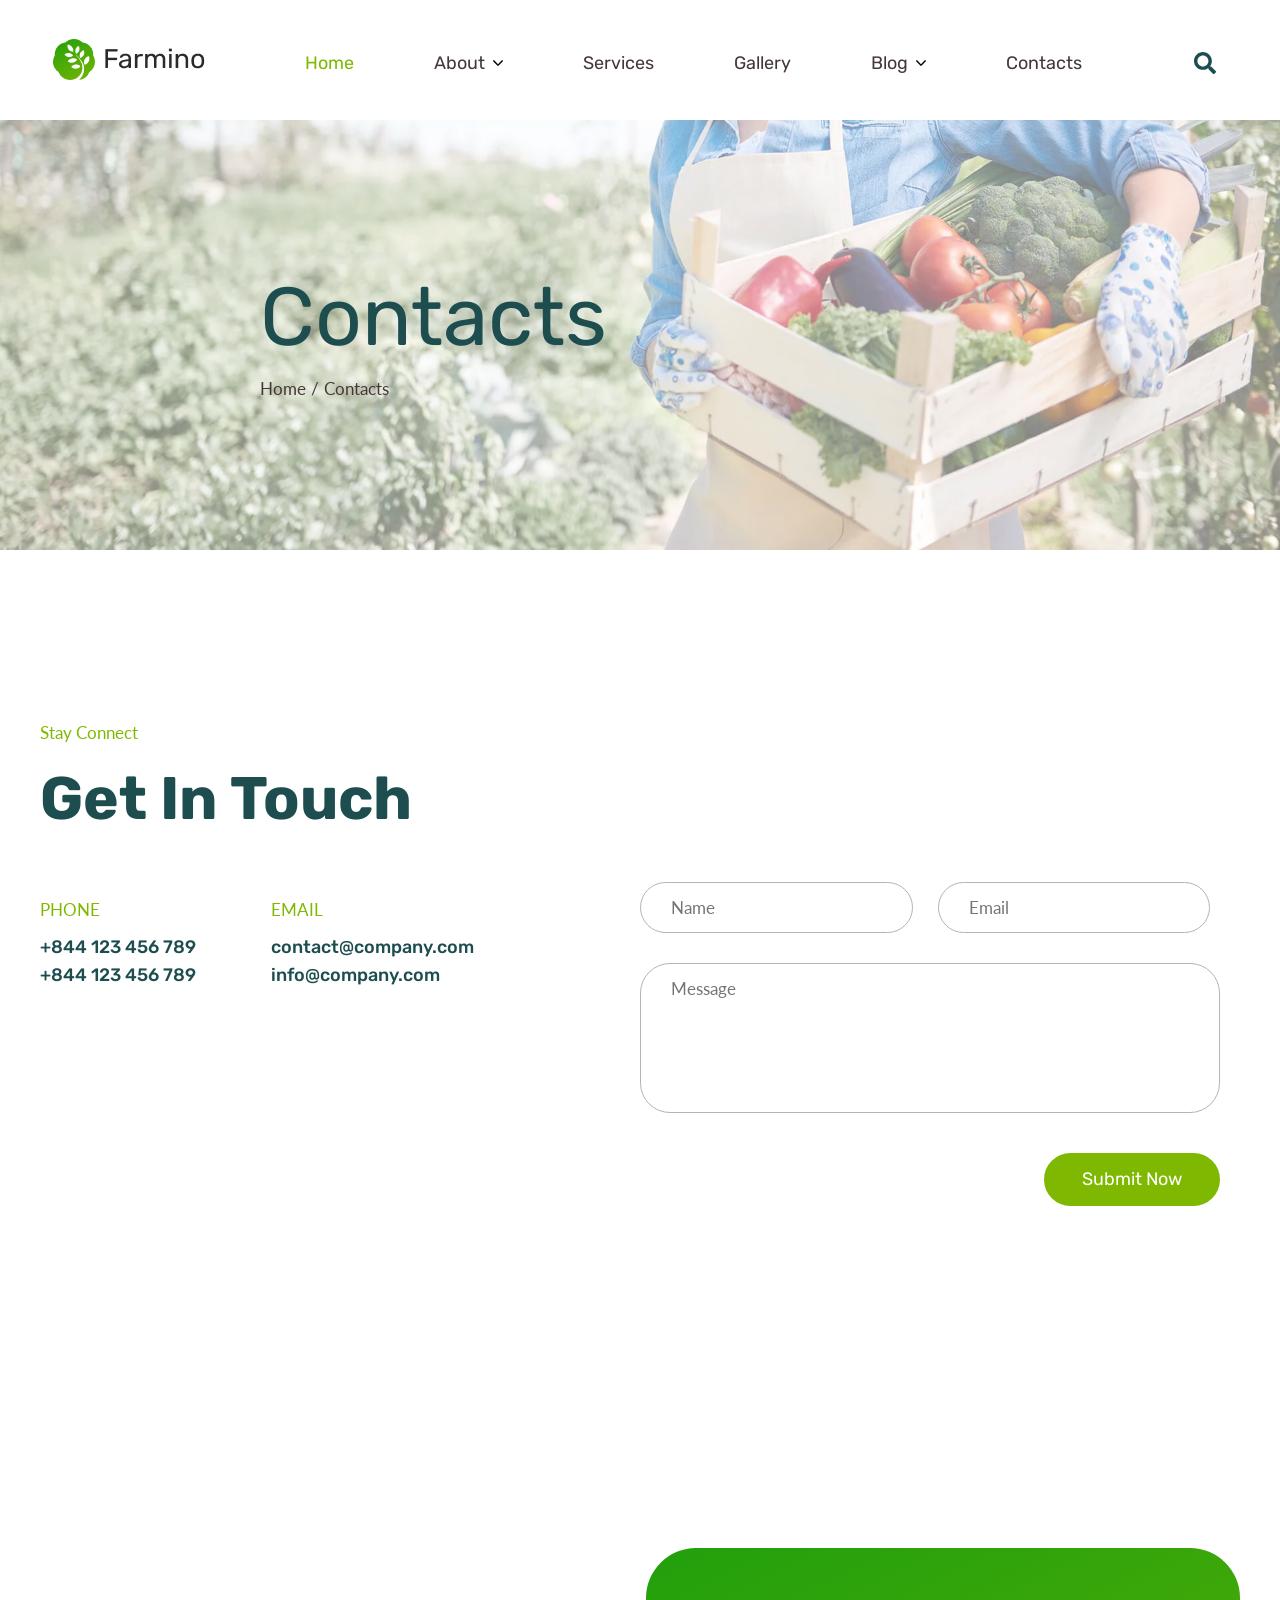
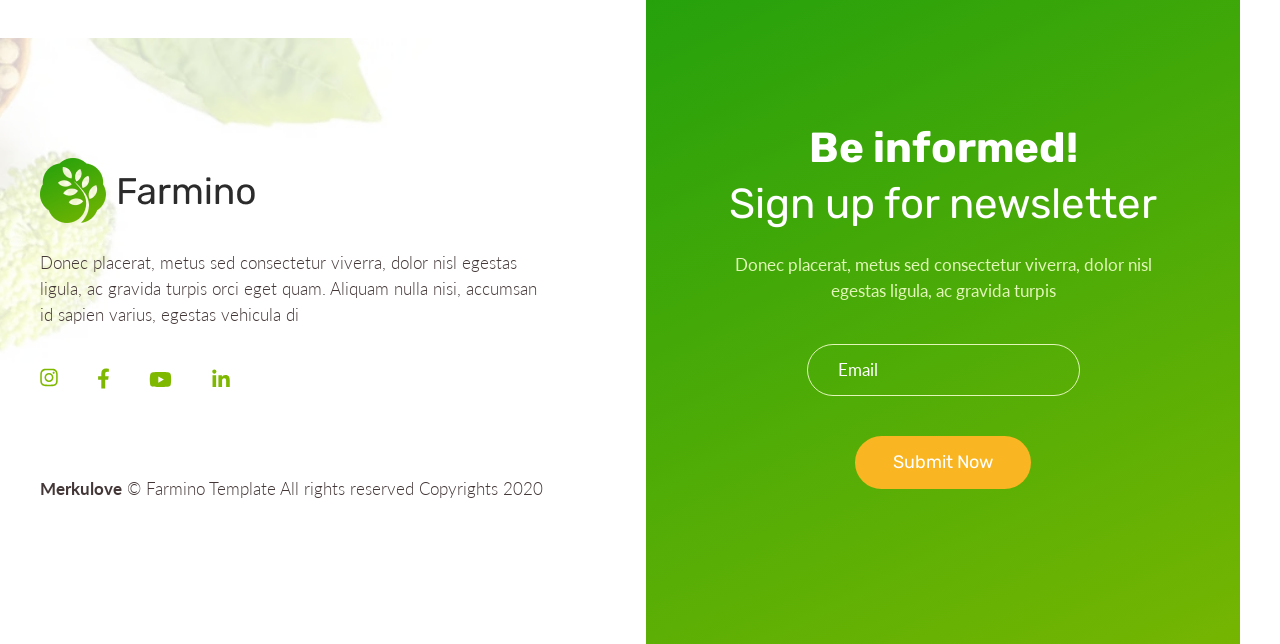
<file: contacts.html>
<!DOCTYPE html><html lang="en"><head><meta charset="UTF-8"><meta name="viewport" content="width=device-width,initial-scale=1"><link rel="shortcut icon" href="img/favicon.ico" type="image/x-icon"><meta http-equiv="X-UA-Compatible" content="ie=edge"><meta name="theme-color" content="#111111"><title>Farmino</title><link rel="stylesheet" href="css/global.min.css"><link rel="stylesheet" href="css/vendor.min.css"><link rel="stylesheet" href="css/contacts.min.css"></head><body><div class="site-container"><header class="header"><div class="nav-fixed"><nav class="nav header__nav"><a href="#" class="header__logo logo"><img src="img/logo.png" alt=""> </a><button class="burger-menu btn-reset" id="burger-menu"><span></span> <span></span> <span></span></button><ul class="header__links header-links"><li class="header-links__item"><a href="../index.html" class="header-links__link header-links__link--current">Home</a></li><li class="header-links__item header-links__item--tab"><a href="../about-us.html" class="header-links__link">About <svg version="1.1" id="Capa_1" xmlns="http://www.w3.org/2000/svg" xmlns:xlink="http://www.w3.org/1999/xlink" x="0px" y="0px" width="451.847px" height="451.847px" viewBox="0 0 451.847 451.847" style="enable-background:new 0 0 451.847 451.847;" xml:space="preserve"><g><path d="M225.923,354.706c-8.098,0-16.195-3.092-22.369-9.263L9.27,151.157c-12.359-12.359-12.359-32.397,0-44.751
              c12.354-12.354,32.388-12.354,44.748,0l171.905,171.915l171.906-171.909c12.359-12.354,32.391-12.354,44.744,0
              c12.365,12.354,12.365,32.392,0,44.751L248.292,345.449C242.115,351.621,234.018,354.706,225.923,354.706z"/></g></svg></a><ul class="links-list links-list--about"><li class="links-list__item"><a href="../experts.html" class="links-list__link">Exprets</a></li><li class="links-list__item"><a href="../faq.html" class="links-list__link">FAQ</a></li></ul></li><li class="header-links__item"><a href="../services.html" class="header-links__link">Services</a></li><li class="header-links__item"><a href="../gallery.html" class="header-links__link">Gallery</a></li><li class="header-links__item header-links__item--tab"><a href="../news.html" class="header-links__link">Blog <svg version="1.1" id="Capa_1" xmlns="http://www.w3.org/2000/svg" xmlns:xlink="http://www.w3.org/1999/xlink" x="0px" y="0px" width="451.847px" height="451.847px" viewBox="0 0 451.847 451.847" style="enable-background:new 0 0 451.847 451.847;" xml:space="preserve"><g><path d="M225.923,354.706c-8.098,0-16.195-3.092-22.369-9.263L9.27,151.157c-12.359-12.359-12.359-32.397,0-44.751
                  c12.354-12.354,32.388-12.354,44.748,0l171.905,171.915l171.906-171.909c12.359-12.354,32.391-12.354,44.744,0
                  c12.365,12.354,12.365,32.392,0,44.751L248.292,345.449C242.115,351.621,234.018,354.706,225.923,354.706z"/></g></svg></a><ul class="links-list links-list--blog"><li class="links-list__item"><a href="../single.html" class="links-list__link">Single</a></li></ul></li><li class="header-links__item"><a href="../contacts.html" class="header-links__link">Contacts</a></li></ul><button class="header__search btn-reset"></button></nav></div></header><div class="contacts-hero"><h2 class="contacts-hero__title">Contacts</h2><div class="contacts-hero__breadcrumbs"><a href="#" class="contacts-hero__link">Home</a> <a href="#" class="contacts-hero__link">Contacts</a></div></div><main class="contacts-main"><div class="container contacts-main__container"><div class="contacts-main__info contacts-info"><h5 class="contacts-main__pre-title small-title">Stay Connect</h5><h2 class="contacts-main__title big-title">Get In Touch</h2><div class="contacts-main__contacts"><ul class="contacts-main__contact contacts-contact"><h5 class="contacts-contact__title small-title">PHONE</h5><li class="contacts-contact__item"><a href="tel:+844123456789">+844 123 456 789</a></li><li class="contacts-contact__item"><a href="tel:+844123456789">+844 123 456 789</a></li></ul><ul class="contacts-main__contact contacts-contact"><h5 class="contacts-contact__title small-title">EMAIL</h5><li class="contacts-contact__item"><a href="mailto:contact@company.com">contact@company.com</a></li><li class="contacts-contact__item"><a href="mailto:info@company.com">info@company.com</a></li></ul></div><iframe class="google-map" src="https://www.google.com/maps/embed?pb=!1m14!1m8!1m3!1d317893.1993960357!2d-0.119554!3d51.503297!3m2!1i1024!2i768!4f13.1!3m3!1m2!1s0x0%3A0x4291f3172409ea92!2z0JvQvtC90LTQvtC90YHQutC40Lkg0JPQu9Cw0Lc!5e0!3m2!1sru!2sus!4v1613595164212!5m2!1sru!2sus" frameborder="0" style="border:0;" allowfullscreen="" aria-hidden="false" tabindex="0"></iframe></div><form action="#" class="contacts-main__form contacts-form"><div class="contacts-form__form-wrapper"><input type="text" name="name" class="contacts-form__input" placeholder="Name"> <input type="email" name="email" class="contacts-form__input" placeholder="Email"></div><textarea type="text" name="message" class="contacts-form__textarea" placeholder="Message"></textarea> <button class="contacts-form__btn btn-reset btn" type="submit">Submit Now</button></form></div></main><footer class="footer"><div class="container footer__container"><div class="footer__inner"><div class="footer__info"><a href="#" class="footer__logo logo"><img src="img/footer-logo.png" alt=""></a><p class="footer__text">Donec placerat, metus sed consectetur viverra, dolor nisl egestas ligula, ac gravida turpis orci eget quam. Aliquam nulla nisi, accumsan id sapien varius, egestas vehicula di</p><ul class="footer__socials socials-list"><li class="socials-list__item"><a href="#" class="socials-list__link socials-list__link--inst"><svg width="18" height="19" viewBox="0 0 18 19" fill="none" xmlns="http://www.w3.org/2000/svg"><path d="M9 5.00781C6.5 5.00781 4.50781 7.03906 4.50781 9.5C4.50781 12 6.5 13.9922 9 13.9922C11.4609 13.9922 13.4922 12 13.4922 9.5C13.4922 7.03906 11.4609 5.00781 9 5.00781ZM9 12.4297C7.39844 12.4297 6.07031 11.1406 6.07031 9.5C6.07031 7.89844 7.35938 6.60938 9 6.60938C10.6016 6.60938 11.8906 7.89844 11.8906 9.5C11.8906 11.1406 10.6016 12.4297 9 12.4297ZM14.7031 4.85156C14.7031 4.26562 14.2344 3.79688 13.6484 3.79688C13.0625 3.79688 12.5938 4.26562 12.5938 4.85156C12.5938 5.4375 13.0625 5.90625 13.6484 5.90625C14.2344 5.90625 14.7031 5.4375 14.7031 4.85156ZM17.6719 5.90625C17.5938 4.5 17.2812 3.25 16.2656 2.23438C15.25 1.21875 14 0.90625 12.5938 0.828125C11.1484 0.75 6.8125 0.75 5.36719 0.828125C3.96094 0.90625 2.75 1.21875 1.69531 2.23438C0.679688 3.25 0.367188 4.5 0.289062 5.90625C0.210938 7.35156 0.210938 11.6875 0.289062 13.1328C0.367188 14.5391 0.679688 15.75 1.69531 16.8047C2.75 17.8203 3.96094 18.1328 5.36719 18.2109C6.8125 18.2891 11.1484 18.2891 12.5938 18.2109C14 18.1328 15.25 17.8203 16.2656 16.8047C17.2812 15.75 17.5938 14.5391 17.6719 13.1328C17.75 11.6875 17.75 7.35156 17.6719 5.90625ZM15.7969 14.6562C15.5234 15.4375 14.8984 16.0234 14.1562 16.3359C12.9844 16.8047 10.25 16.6875 9 16.6875C7.71094 16.6875 4.97656 16.8047 3.84375 16.3359C3.0625 16.0234 2.47656 15.4375 2.16406 14.6562C1.69531 13.5234 1.8125 10.7891 1.8125 9.5C1.8125 8.25 1.69531 5.51562 2.16406 4.34375C2.47656 3.60156 3.0625 3.01562 3.84375 2.70312C4.97656 2.23438 7.71094 2.35156 9 2.35156C10.25 2.35156 12.9844 2.23438 14.1562 2.70312C14.8984 2.97656 15.4844 3.60156 15.7969 4.34375C16.2656 5.51562 16.1484 8.25 16.1484 9.5C16.1484 10.7891 16.2656 13.5234 15.7969 14.6562Z" fill="#7FB800"/></svg></a></li><li class="socials-list__item"><a href="#" class="socials-list__link socials-list__link--fb"><svg width="11" height="21" viewBox="0 0 11 21" fill="none" xmlns="http://www.w3.org/2000/svg"><path d="M10.1484 11.75L10.6953 8.15625H7.21875V5.8125C7.21875 4.79688 7.6875 3.85938 9.25 3.85938H10.8516V0.773438C10.8516 0.773438 9.40625 0.5 8.03906 0.5C5.1875 0.5 3.3125 2.25781 3.3125 5.38281V8.15625H0.109375V11.75H3.3125V20.5H7.21875V11.75H10.1484Z" fill="#7FB800"/></svg></a></li><li class="socials-list__item"><a href="#" class="socials-list__link socials-list__link--yt"><svg width="23" height="15" viewBox="0 0 23 15" fill="none" xmlns="http://www.w3.org/2000/svg"><path d="M21.6953 2.38281C21.4609 1.44531 20.7188 0.703125 19.8203 0.46875C18.1406 0 11.5 0 11.5 0C11.5 0 4.82031 0 3.14062 0.46875C2.24219 0.703125 1.5 1.44531 1.26562 2.38281C0.796875 4.02344 0.796875 7.53906 0.796875 7.53906C0.796875 7.53906 0.796875 11.0156 1.26562 12.6953C1.5 13.6328 2.24219 14.3359 3.14062 14.5703C4.82031 15 11.5 15 11.5 15C11.5 15 18.1406 15 19.8203 14.5703C20.7188 14.3359 21.4609 13.6328 21.6953 12.6953C22.1641 11.0156 22.1641 7.53906 22.1641 7.53906C22.1641 7.53906 22.1641 4.02344 21.6953 2.38281ZM9.3125 10.7031V4.375L14.8594 7.53906L9.3125 10.7031Z" fill="#7FB800"/></svg></a></li><li class="socials-list__item"><a href="#" class="socials-list__link socials-list__link--in"><svg width="18" height="18" viewBox="0 0 18 18" fill="none" xmlns="http://www.w3.org/2000/svg"><path d="M4.15625 18V6.32031H0.523438V18H4.15625ZM2.32031 4.75781C3.49219 4.75781 4.42969 3.78125 4.42969 2.60938C4.42969 1.47656 3.49219 0.539062 2.32031 0.539062C1.1875 0.539062 0.25 1.47656 0.25 2.60938C0.25 3.78125 1.1875 4.75781 2.32031 4.75781ZM17.7109 18H17.75V11.5938C17.75 8.46875 17.0469 6.04688 13.375 6.04688C11.6172 6.04688 10.4453 7.02344 9.9375 7.92188H9.89844V6.32031H6.42188V18H10.0547V12.2188C10.0547 10.6953 10.3281 9.25 12.2031 9.25C14.0781 9.25 14.1172 10.9688 14.1172 12.3359V18H17.7109Z" fill="#7FB800"/></svg></a></li></ul><p class="footer__copyright"><span>Merkulove</span> © Farmino Template All rights reserved Copyrights 2020</p></div><div class="footer__newsletter footer-newsletter"><h3 class="footer-newsletter__title">Be informed!<br><span>Sign up for newsletter</span></h3><p class="footer-newsletter__text">Donec placerat, metus sed consectetur viverra, dolor nisl egestas ligula, ac gravida turpis</p><form action="#" class="footer-newsletter__form newsletter-form"><input type="text" name="email" class="newsletter-form__input" placeholder="Email"> <button type="submit" class="newsletter-form__btn btn-reset btn">Submit Now</button></form></div></div></div></footer></div><script src="js/main.js"></script></body></html>
</file>
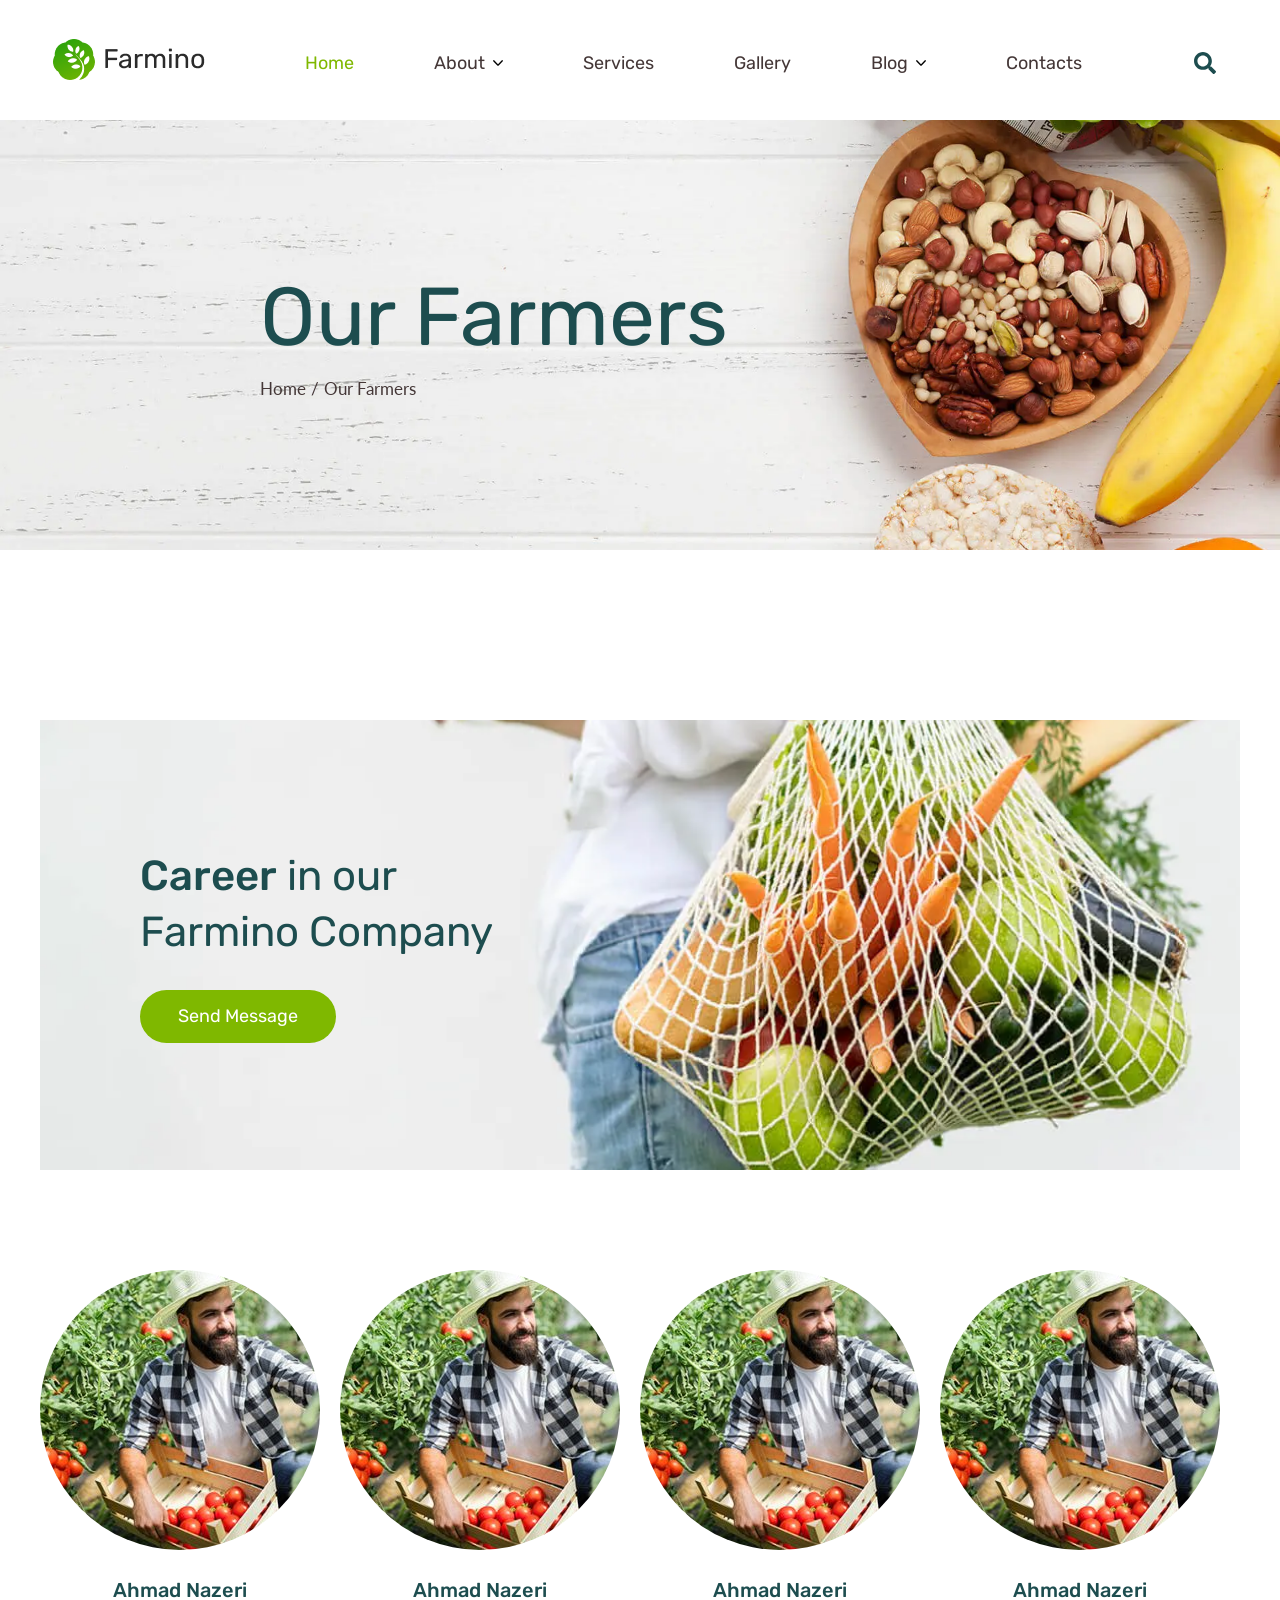
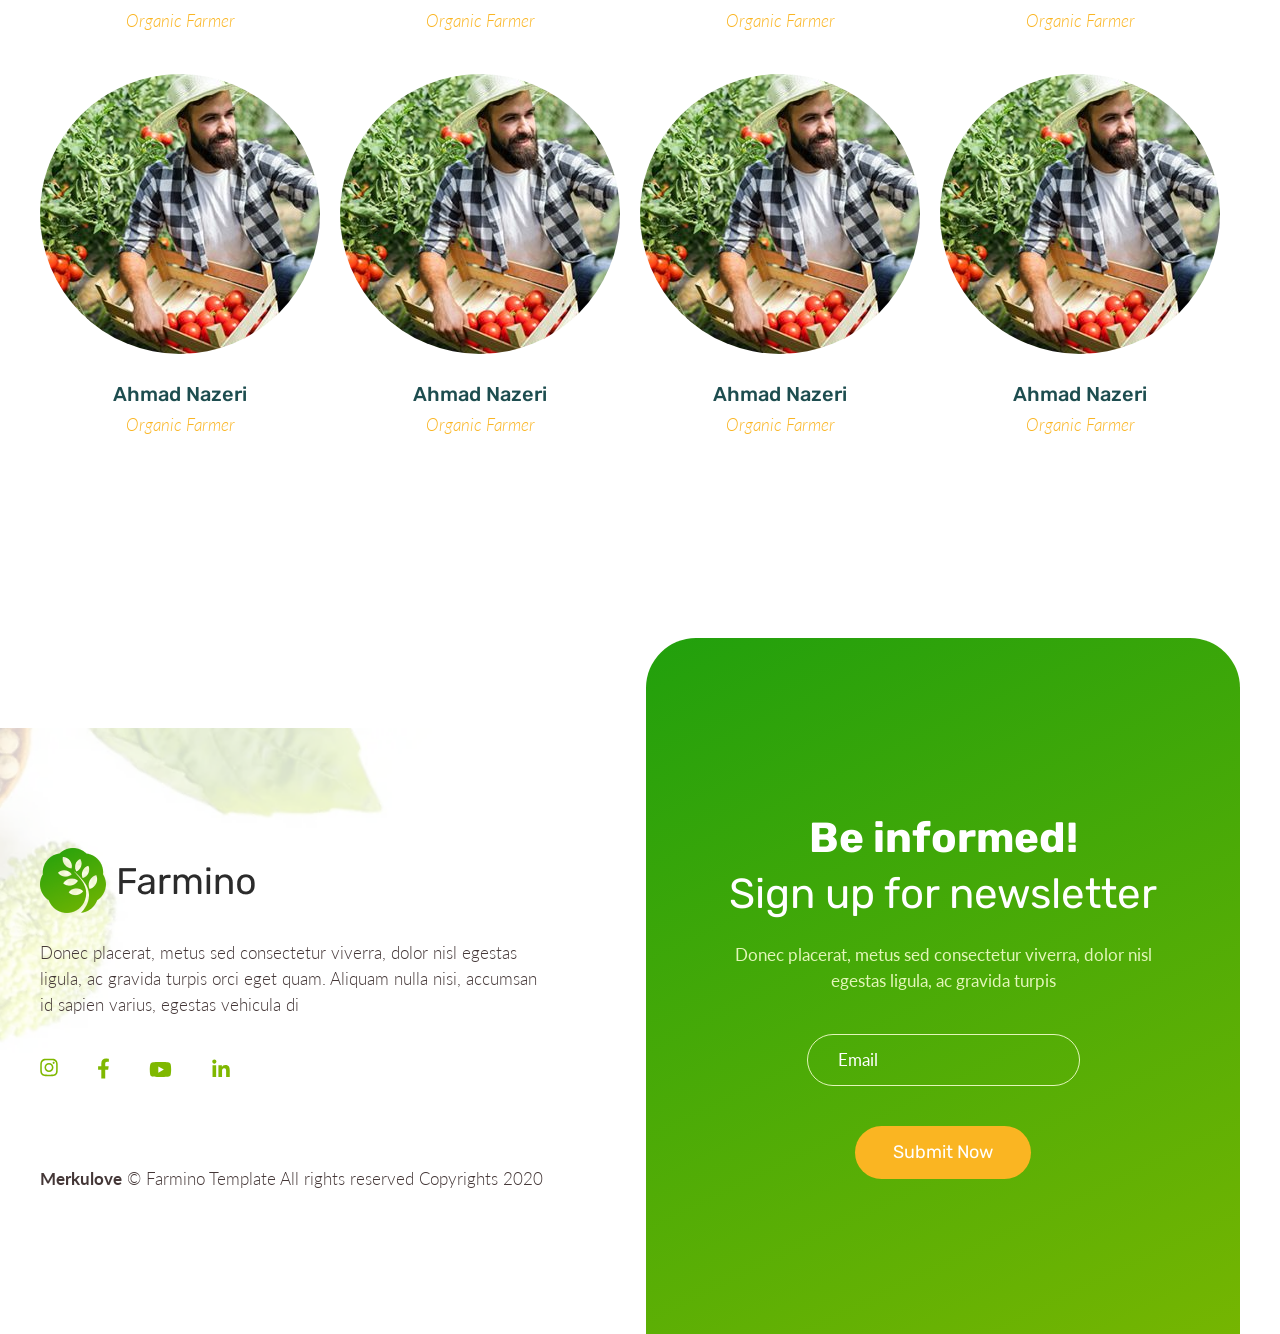
<file: experts.html>
<!DOCTYPE html><html lang="ru"><head><meta charset="UTF-8"><meta name="viewport" content="width=device-width,initial-scale=1"><link rel="shortcut icon" href="img/favicon.ico" type="image/x-icon"><meta http-equiv="X-UA-Compatible" content="ie=edge"><meta name="theme-color" content="#111111"><title>Farmino</title><link rel="stylesheet" href="css/global.min.css"><link rel="stylesheet" href="css/vendor.min.css"><link rel="stylesheet" href="css/experts.min.css"></head><body><div class="site-container"><header class="header"><div class="nav-fixed"><nav class="nav header__nav"><a href="#" class="header__logo logo"><img src="img/logo.png" alt=""> </a><button class="burger-menu btn-reset" id="burger-menu"><span></span> <span></span> <span></span></button><ul class="header__links header-links"><li class="header-links__item"><a href="../index.html" class="header-links__link header-links__link--current">Home</a></li><li class="header-links__item header-links__item--tab"><a href="../about-us.html" class="header-links__link">About <svg version="1.1" id="Capa_1" xmlns="http://www.w3.org/2000/svg" xmlns:xlink="http://www.w3.org/1999/xlink" x="0px" y="0px" width="451.847px" height="451.847px" viewBox="0 0 451.847 451.847" style="enable-background:new 0 0 451.847 451.847;" xml:space="preserve"><g><path d="M225.923,354.706c-8.098,0-16.195-3.092-22.369-9.263L9.27,151.157c-12.359-12.359-12.359-32.397,0-44.751
              c12.354-12.354,32.388-12.354,44.748,0l171.905,171.915l171.906-171.909c12.359-12.354,32.391-12.354,44.744,0
              c12.365,12.354,12.365,32.392,0,44.751L248.292,345.449C242.115,351.621,234.018,354.706,225.923,354.706z"/></g></svg></a><ul class="links-list links-list--about"><li class="links-list__item"><a href="../experts.html" class="links-list__link">Exprets</a></li><li class="links-list__item"><a href="../faq.html" class="links-list__link">FAQ</a></li></ul></li><li class="header-links__item"><a href="../services.html" class="header-links__link">Services</a></li><li class="header-links__item"><a href="../gallery.html" class="header-links__link">Gallery</a></li><li class="header-links__item header-links__item--tab"><a href="../news.html" class="header-links__link">Blog <svg version="1.1" id="Capa_1" xmlns="http://www.w3.org/2000/svg" xmlns:xlink="http://www.w3.org/1999/xlink" x="0px" y="0px" width="451.847px" height="451.847px" viewBox="0 0 451.847 451.847" style="enable-background:new 0 0 451.847 451.847;" xml:space="preserve"><g><path d="M225.923,354.706c-8.098,0-16.195-3.092-22.369-9.263L9.27,151.157c-12.359-12.359-12.359-32.397,0-44.751
                  c12.354-12.354,32.388-12.354,44.748,0l171.905,171.915l171.906-171.909c12.359-12.354,32.391-12.354,44.744,0
                  c12.365,12.354,12.365,32.392,0,44.751L248.292,345.449C242.115,351.621,234.018,354.706,225.923,354.706z"/></g></svg></a><ul class="links-list links-list--blog"><li class="links-list__item"><a href="../single.html" class="links-list__link">Single</a></li></ul></li><li class="header-links__item"><a href="../contacts.html" class="header-links__link">Contacts</a></li></ul><button class="header__search btn-reset"></button></nav></div></header><div class="experts-hero"><h2 class="experts-hero__title">Our Farmers</h2><div class="experts-hero__breadcrumbs"><a href="#" class="experts-hero__link">Home</a> <a href="#" class="experts-hero__link">Our Farmers</a></div></div><div class="experts-career"><div class="container"><div class="experts-career__banner"><div class="experts-career__info"><h4 class="experts-career__title"><span>Career</span> in our Farmino Company</h4><a href="#" class="experts-career__link btn">Send Message</a></div></div><div class="experts-career__items"><div class="experts-career__item experts-item"><img src="img/farmers-1.jpg" alt="" class="experts-item__img"><h4 class="experts-item__name">Ahmad Nazeri</h4><span class="experts-item__role">Organic Farmer</span></div><div class="experts-career__item experts-item"><img src="img/farmers-1.jpg" alt="" class="experts-item__img"><h4 class="experts-item__name">Ahmad Nazeri</h4><span class="experts-item__role">Organic Farmer</span></div><div class="experts-career__item experts-item"><img src="img/farmers-1.jpg" alt="" class="experts-item__img"><h4 class="experts-item__name">Ahmad Nazeri</h4><span class="experts-item__role">Organic Farmer</span></div><div class="experts-career__item experts-item"><img src="img/farmers-1.jpg" alt="" class="experts-item__img"><h4 class="experts-item__name">Ahmad Nazeri</h4><span class="experts-item__role">Organic Farmer</span></div><div class="experts-career__item experts-item"><img src="img/farmers-1.jpg" alt="" class="experts-item__img"><h4 class="experts-item__name">Ahmad Nazeri</h4><span class="experts-item__role">Organic Farmer</span></div><div class="experts-career__item experts-item"><img src="img/farmers-1.jpg" alt="" class="experts-item__img"><h4 class="experts-item__name">Ahmad Nazeri</h4><span class="experts-item__role">Organic Farmer</span></div><div class="experts-career__item experts-item"><img src="img/farmers-1.jpg" alt="" class="experts-item__img"><h4 class="experts-item__name">Ahmad Nazeri</h4><span class="experts-item__role">Organic Farmer</span></div><div class="experts-career__item experts-item"><img src="img/farmers-1.jpg" alt="" class="experts-item__img"><h4 class="experts-item__name">Ahmad Nazeri</h4><span class="experts-item__role">Organic Farmer</span></div></div></div></div><footer class="footer"><div class="container footer__container"><div class="footer__inner"><div class="footer__info"><a href="#" class="footer__logo logo"><img src="img/footer-logo.png" alt=""></a><p class="footer__text">Donec placerat, metus sed consectetur viverra, dolor nisl egestas ligula, ac gravida turpis orci eget quam. Aliquam nulla nisi, accumsan id sapien varius, egestas vehicula di</p><ul class="footer__socials socials-list"><li class="socials-list__item"><a href="#" class="socials-list__link socials-list__link--inst"><svg width="18" height="19" viewBox="0 0 18 19" fill="none" xmlns="http://www.w3.org/2000/svg"><path d="M9 5.00781C6.5 5.00781 4.50781 7.03906 4.50781 9.5C4.50781 12 6.5 13.9922 9 13.9922C11.4609 13.9922 13.4922 12 13.4922 9.5C13.4922 7.03906 11.4609 5.00781 9 5.00781ZM9 12.4297C7.39844 12.4297 6.07031 11.1406 6.07031 9.5C6.07031 7.89844 7.35938 6.60938 9 6.60938C10.6016 6.60938 11.8906 7.89844 11.8906 9.5C11.8906 11.1406 10.6016 12.4297 9 12.4297ZM14.7031 4.85156C14.7031 4.26562 14.2344 3.79688 13.6484 3.79688C13.0625 3.79688 12.5938 4.26562 12.5938 4.85156C12.5938 5.4375 13.0625 5.90625 13.6484 5.90625C14.2344 5.90625 14.7031 5.4375 14.7031 4.85156ZM17.6719 5.90625C17.5938 4.5 17.2812 3.25 16.2656 2.23438C15.25 1.21875 14 0.90625 12.5938 0.828125C11.1484 0.75 6.8125 0.75 5.36719 0.828125C3.96094 0.90625 2.75 1.21875 1.69531 2.23438C0.679688 3.25 0.367188 4.5 0.289062 5.90625C0.210938 7.35156 0.210938 11.6875 0.289062 13.1328C0.367188 14.5391 0.679688 15.75 1.69531 16.8047C2.75 17.8203 3.96094 18.1328 5.36719 18.2109C6.8125 18.2891 11.1484 18.2891 12.5938 18.2109C14 18.1328 15.25 17.8203 16.2656 16.8047C17.2812 15.75 17.5938 14.5391 17.6719 13.1328C17.75 11.6875 17.75 7.35156 17.6719 5.90625ZM15.7969 14.6562C15.5234 15.4375 14.8984 16.0234 14.1562 16.3359C12.9844 16.8047 10.25 16.6875 9 16.6875C7.71094 16.6875 4.97656 16.8047 3.84375 16.3359C3.0625 16.0234 2.47656 15.4375 2.16406 14.6562C1.69531 13.5234 1.8125 10.7891 1.8125 9.5C1.8125 8.25 1.69531 5.51562 2.16406 4.34375C2.47656 3.60156 3.0625 3.01562 3.84375 2.70312C4.97656 2.23438 7.71094 2.35156 9 2.35156C10.25 2.35156 12.9844 2.23438 14.1562 2.70312C14.8984 2.97656 15.4844 3.60156 15.7969 4.34375C16.2656 5.51562 16.1484 8.25 16.1484 9.5C16.1484 10.7891 16.2656 13.5234 15.7969 14.6562Z" fill="#7FB800"/></svg></a></li><li class="socials-list__item"><a href="#" class="socials-list__link socials-list__link--fb"><svg width="11" height="21" viewBox="0 0 11 21" fill="none" xmlns="http://www.w3.org/2000/svg"><path d="M10.1484 11.75L10.6953 8.15625H7.21875V5.8125C7.21875 4.79688 7.6875 3.85938 9.25 3.85938H10.8516V0.773438C10.8516 0.773438 9.40625 0.5 8.03906 0.5C5.1875 0.5 3.3125 2.25781 3.3125 5.38281V8.15625H0.109375V11.75H3.3125V20.5H7.21875V11.75H10.1484Z" fill="#7FB800"/></svg></a></li><li class="socials-list__item"><a href="#" class="socials-list__link socials-list__link--yt"><svg width="23" height="15" viewBox="0 0 23 15" fill="none" xmlns="http://www.w3.org/2000/svg"><path d="M21.6953 2.38281C21.4609 1.44531 20.7188 0.703125 19.8203 0.46875C18.1406 0 11.5 0 11.5 0C11.5 0 4.82031 0 3.14062 0.46875C2.24219 0.703125 1.5 1.44531 1.26562 2.38281C0.796875 4.02344 0.796875 7.53906 0.796875 7.53906C0.796875 7.53906 0.796875 11.0156 1.26562 12.6953C1.5 13.6328 2.24219 14.3359 3.14062 14.5703C4.82031 15 11.5 15 11.5 15C11.5 15 18.1406 15 19.8203 14.5703C20.7188 14.3359 21.4609 13.6328 21.6953 12.6953C22.1641 11.0156 22.1641 7.53906 22.1641 7.53906C22.1641 7.53906 22.1641 4.02344 21.6953 2.38281ZM9.3125 10.7031V4.375L14.8594 7.53906L9.3125 10.7031Z" fill="#7FB800"/></svg></a></li><li class="socials-list__item"><a href="#" class="socials-list__link socials-list__link--in"><svg width="18" height="18" viewBox="0 0 18 18" fill="none" xmlns="http://www.w3.org/2000/svg"><path d="M4.15625 18V6.32031H0.523438V18H4.15625ZM2.32031 4.75781C3.49219 4.75781 4.42969 3.78125 4.42969 2.60938C4.42969 1.47656 3.49219 0.539062 2.32031 0.539062C1.1875 0.539062 0.25 1.47656 0.25 2.60938C0.25 3.78125 1.1875 4.75781 2.32031 4.75781ZM17.7109 18H17.75V11.5938C17.75 8.46875 17.0469 6.04688 13.375 6.04688C11.6172 6.04688 10.4453 7.02344 9.9375 7.92188H9.89844V6.32031H6.42188V18H10.0547V12.2188C10.0547 10.6953 10.3281 9.25 12.2031 9.25C14.0781 9.25 14.1172 10.9688 14.1172 12.3359V18H17.7109Z" fill="#7FB800"/></svg></a></li></ul><p class="footer__copyright"><span>Merkulove</span> © Farmino Template All rights reserved Copyrights 2020</p></div><div class="footer__newsletter footer-newsletter"><h3 class="footer-newsletter__title">Be informed!<br><span>Sign up for newsletter</span></h3><p class="footer-newsletter__text">Donec placerat, metus sed consectetur viverra, dolor nisl egestas ligula, ac gravida turpis</p><form action="#" class="footer-newsletter__form newsletter-form"><input type="text" name="email" class="newsletter-form__input" placeholder="Email"> <button type="submit" class="newsletter-form__btn btn-reset btn">Submit Now</button></form></div></div></div></footer></div><script src="js/main.js"></script></body></html>
</file>
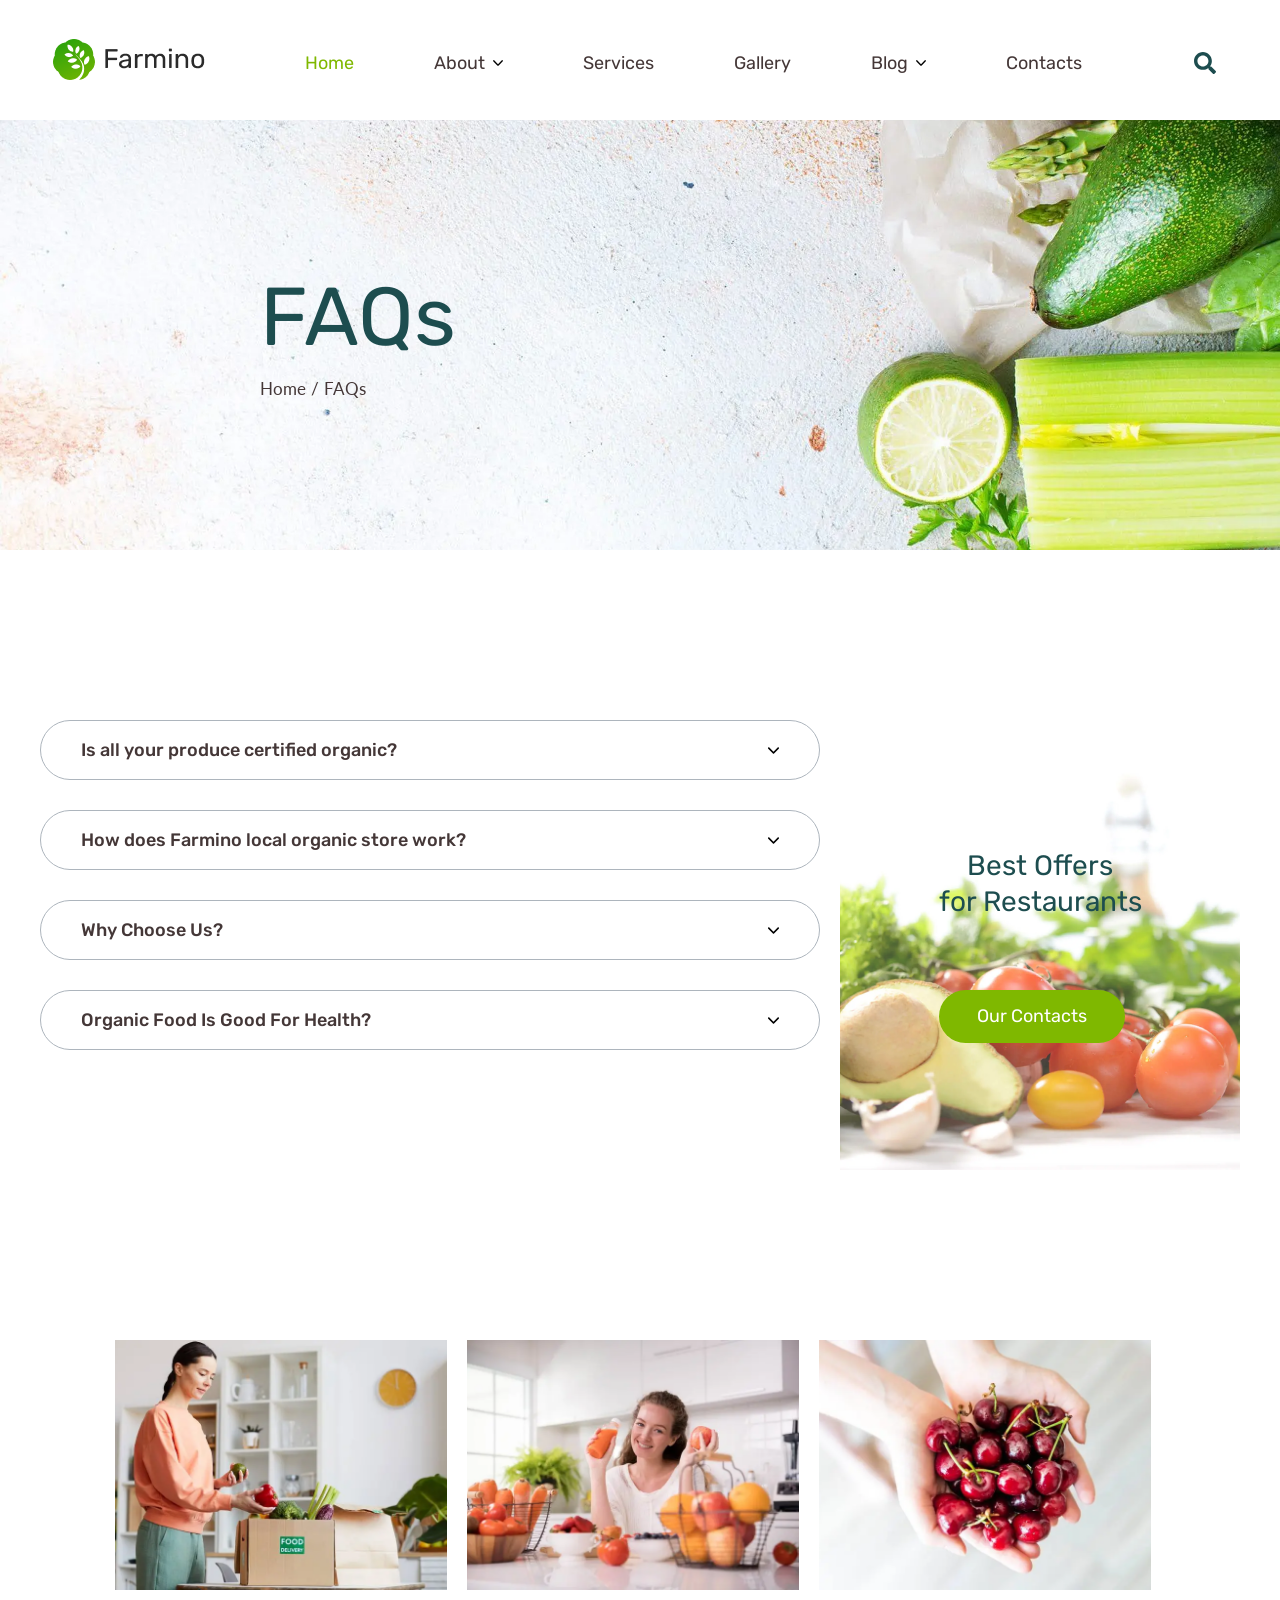
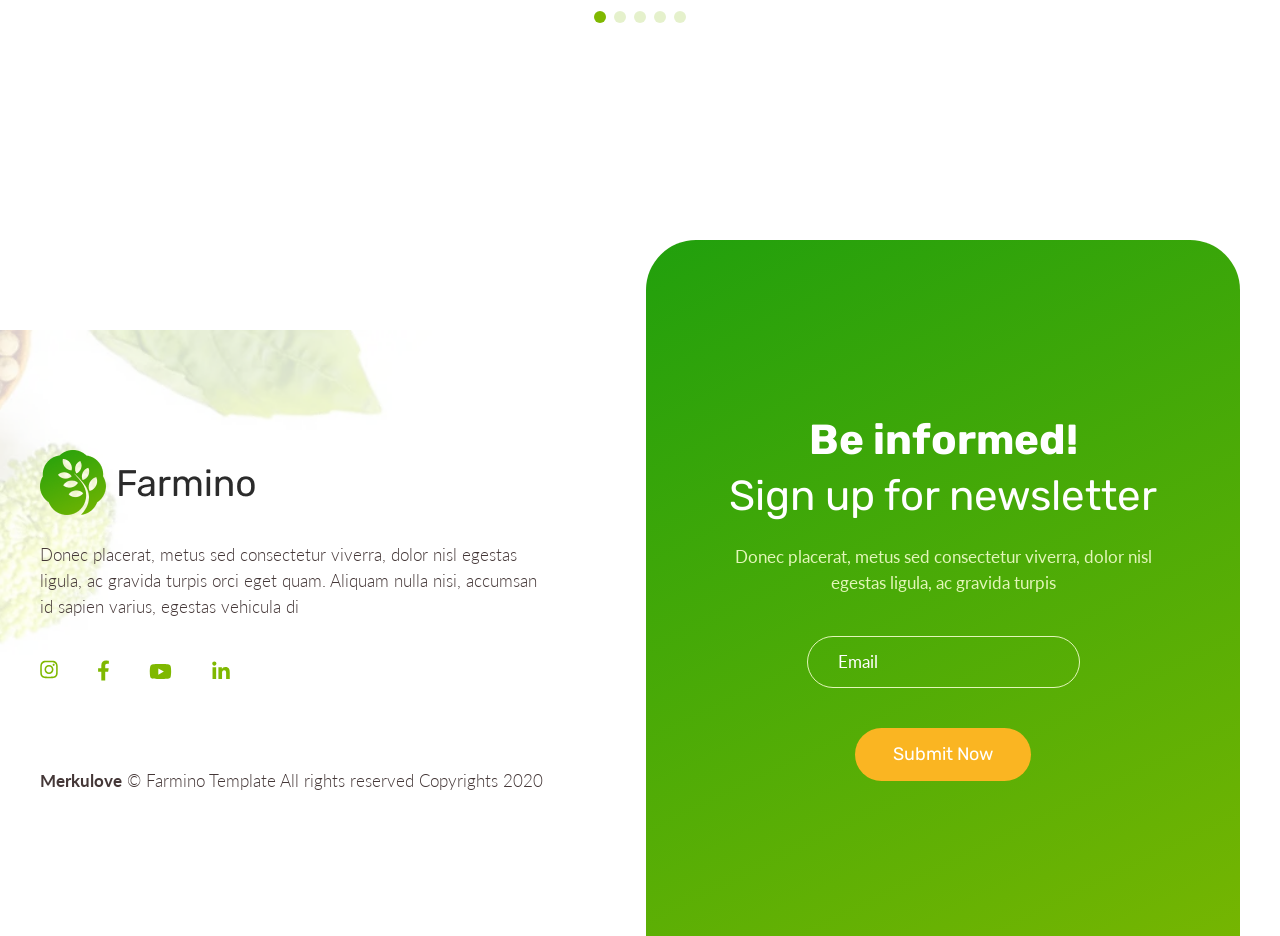
<file: faq.html>
<!DOCTYPE html><html lang="en"><head><meta charset="UTF-8"><meta name="viewport" content="width=device-width,initial-scale=1"><link rel="shortcut icon" href="img/favicon.ico" type="image/x-icon"><meta http-equiv="X-UA-Compatible" content="ie=edge"><meta name="theme-color" content="#111111"><title>Farmino</title><link rel="stylesheet" href="css/global.min.css"><link rel="stylesheet" href="css/vendor.min.css"><link rel="stylesheet" href="css/faq.min.css"></head><body><div class="site-container"><header class="header"><div class="nav-fixed"><nav class="nav header__nav"><a href="#" class="header__logo logo"><img src="img/logo.png" alt=""> </a><button class="burger-menu btn-reset" id="burger-menu"><span></span> <span></span> <span></span></button><ul class="header__links header-links"><li class="header-links__item"><a href="../index.html" class="header-links__link header-links__link--current">Home</a></li><li class="header-links__item header-links__item--tab"><a href="../about-us.html" class="header-links__link">About <svg version="1.1" id="Capa_1" xmlns="http://www.w3.org/2000/svg" xmlns:xlink="http://www.w3.org/1999/xlink" x="0px" y="0px" width="451.847px" height="451.847px" viewBox="0 0 451.847 451.847" style="enable-background:new 0 0 451.847 451.847;" xml:space="preserve"><g><path d="M225.923,354.706c-8.098,0-16.195-3.092-22.369-9.263L9.27,151.157c-12.359-12.359-12.359-32.397,0-44.751
              c12.354-12.354,32.388-12.354,44.748,0l171.905,171.915l171.906-171.909c12.359-12.354,32.391-12.354,44.744,0
              c12.365,12.354,12.365,32.392,0,44.751L248.292,345.449C242.115,351.621,234.018,354.706,225.923,354.706z"/></g></svg></a><ul class="links-list links-list--about"><li class="links-list__item"><a href="../experts.html" class="links-list__link">Exprets</a></li><li class="links-list__item"><a href="../faq.html" class="links-list__link">FAQ</a></li></ul></li><li class="header-links__item"><a href="../services.html" class="header-links__link">Services</a></li><li class="header-links__item"><a href="../gallery.html" class="header-links__link">Gallery</a></li><li class="header-links__item header-links__item--tab"><a href="../news.html" class="header-links__link">Blog <svg version="1.1" id="Capa_1" xmlns="http://www.w3.org/2000/svg" xmlns:xlink="http://www.w3.org/1999/xlink" x="0px" y="0px" width="451.847px" height="451.847px" viewBox="0 0 451.847 451.847" style="enable-background:new 0 0 451.847 451.847;" xml:space="preserve"><g><path d="M225.923,354.706c-8.098,0-16.195-3.092-22.369-9.263L9.27,151.157c-12.359-12.359-12.359-32.397,0-44.751
                  c12.354-12.354,32.388-12.354,44.748,0l171.905,171.915l171.906-171.909c12.359-12.354,32.391-12.354,44.744,0
                  c12.365,12.354,12.365,32.392,0,44.751L248.292,345.449C242.115,351.621,234.018,354.706,225.923,354.706z"/></g></svg></a><ul class="links-list links-list--blog"><li class="links-list__item"><a href="../single.html" class="links-list__link">Single</a></li></ul></li><li class="header-links__item"><a href="../contacts.html" class="header-links__link">Contacts</a></li></ul><button class="header__search btn-reset"></button></nav></div></header><div class="faq-hero"><h2 class="faq-hero__title">FAQs</h2><div class="faq-hero__breadcrumbs"><a href="#" class="faq-hero__link">Home</a> <a href="#" class="faq-hero__link">FAQs</a></div></div><div class="faq-main"><div class="container"><div class="faq-main__inner"><div class="faq-main__tabs"><div class="faq-main__tab faq-tab"><div class="faq-tab__trigger"><span>Is all your produce certified organic?</span> <svg version="1.1" id="Capa_1" xmlns="http://www.w3.org/2000/svg" xmlns:xlink="http://www.w3.org/1999/xlink" x="0px" y="0px" width="451.847px" height="451.847px" viewBox="0 0 451.847 451.847" style="enable-background:new 0 0 451.847 451.847;" xml:space="preserve"><g><path d="M225.923,354.706c-8.098,0-16.195-3.092-22.369-9.263L9.27,151.157c-12.359-12.359-12.359-32.397,0-44.751
                  c12.354-12.354,32.388-12.354,44.748,0l171.905,171.915l171.906-171.909c12.359-12.354,32.391-12.354,44.744,0
                  c12.365,12.354,12.365,32.392,0,44.751L248.292,345.449C242.115,351.621,234.018,354.706,225.923,354.706z"/></g></svg></div><p class="faq-tab__content">Donec eu ligula velit. Duis magna turpis, lobortis eu mollis et, hendrerit sit amet sem. Nulla volutpat felis dolor, et condimentum tortor consequat nec. Integer vitae ligula ac est volutpat volutpat. Cras sed porttitor arcu. Morbi interdum neque vel maximus sodales. Cras aliquam id ex ut varius.</p></div><div class="faq-main__tab faq-tab"><div class="faq-tab__trigger"><span>How does Farmino local organic store work?</span> <svg version="1.1" id="Capa_1" xmlns="http://www.w3.org/2000/svg" xmlns:xlink="http://www.w3.org/1999/xlink" x="0px" y="0px" width="451.847px" height="451.847px" viewBox="0 0 451.847 451.847" style="enable-background:new 0 0 451.847 451.847;" xml:space="preserve"><g><path d="M225.923,354.706c-8.098,0-16.195-3.092-22.369-9.263L9.27,151.157c-12.359-12.359-12.359-32.397,0-44.751
                  c12.354-12.354,32.388-12.354,44.748,0l171.905,171.915l171.906-171.909c12.359-12.354,32.391-12.354,44.744,0
                  c12.365,12.354,12.365,32.392,0,44.751L248.292,345.449C242.115,351.621,234.018,354.706,225.923,354.706z"/></g></svg></div><p class="faq-tab__content">Lorem ipsum dolor sit amet, consectetur adipiscing elit. Donec bibendum ornare facilisis. Cras fermentum eros tincidunt dui dignissim, et fringilla nisl efficitur. Aliquam vitae ultricies eros. Praesent sit amet luctus ipsum. In quis ipsum non augue dapibus commodo. Quisque libero magna, vulputate at elit sit amet, malesuada aliquam lectus. Nullam ac hendrerit odio. Fusce sagittis maximus orci eu dapibus. Praesent lacus felis, posuere ut augue non, consectetur aliquam dui.</p></div><div class="faq-main__tab faq-tab"><div class="faq-tab__trigger"><span>Why Choose Us?</span> <svg version="1.1" id="Capa_1" xmlns="http://www.w3.org/2000/svg" xmlns:xlink="http://www.w3.org/1999/xlink" x="0px" y="0px" width="451.847px" height="451.847px" viewBox="0 0 451.847 451.847" style="enable-background:new 0 0 451.847 451.847;" xml:space="preserve"><g><path d="M225.923,354.706c-8.098,0-16.195-3.092-22.369-9.263L9.27,151.157c-12.359-12.359-12.359-32.397,0-44.751
                  c12.354-12.354,32.388-12.354,44.748,0l171.905,171.915l171.906-171.909c12.359-12.354,32.391-12.354,44.744,0
                  c12.365,12.354,12.365,32.392,0,44.751L248.292,345.449C242.115,351.621,234.018,354.706,225.923,354.706z"/></g></svg></div><p class="faq-tab__content">Donec viverra quam quis eros mattis varius. Curabitur consectetur nec sem eget finibus. Integer tempor porta euismod. Nullam dui augue, ornare non tristique et, pulvinar non justo. Curabitur non accumsan dolor. Duis vel massa condimentum, ultrices ligula sit amet, euismod justo. Morbi vitae ultrices metus, eu facilisis quam. Sed urna augue, fringilla at nisi nec, maximus ullamcorper turpis. Ut vitae laoreet urna.</p></div><div class="faq-main__tab faq-tab"><div class="faq-tab__trigger"><span>Organic Food Is Good For Health?</span> <svg version="1.1" id="Capa_1" xmlns="http://www.w3.org/2000/svg" xmlns:xlink="http://www.w3.org/1999/xlink" x="0px" y="0px" width="451.847px" height="451.847px" viewBox="0 0 451.847 451.847" style="enable-background:new 0 0 451.847 451.847;" xml:space="preserve"><g><path d="M225.923,354.706c-8.098,0-16.195-3.092-22.369-9.263L9.27,151.157c-12.359-12.359-12.359-32.397,0-44.751
                  c12.354-12.354,32.388-12.354,44.748,0l171.905,171.915l171.906-171.909c12.359-12.354,32.391-12.354,44.744,0
                  c12.365,12.354,12.365,32.392,0,44.751L248.292,345.449C242.115,351.621,234.018,354.706,225.923,354.706z"/></g></svg></div><p class="faq-tab__content">Donec dolor dui, condimentum sed ornare vel, hendrerit vel ipsum. Aenean placerat, mauris varius maximus tempor, ipsum mauris venenatis elit, sollicitudin hendrerit quam risus at nulla. Cras arcu velit, fermentum non tortor ut, efficitur commodo magna. Nullam venenatis non nunc ac maximus. Integer odio metus, mollis vitae augue nec, pretium rhoncus justo. Aliquam fringilla nisi lectus, ut molestie erat commodo quis. Vestibulum eu turpis viverra, cursus risus vel, semper dolor. Phasellus tellus diam, venenatis vel hendrerit at, posuere non lorem. Aenean eget mi id metus congue fermentum et blandit velit. Fusce justo augue, hendrerit quis volutpat id, sodales in magna. Mauris quis aliquam leo. Phasellus non sapien tristique turpis auctor dapibus. Aliquam condimentum metus eu dignissim laoreet. Nullam vestibulum nec velit varius hendrerit.</p></div></div><div class="faq-main__banner"><div class="faq-main__info faq-info"><h4 class="faq-info__title">Best Offers<br>for Restaurants</h4><a href="#" class="faq-info__link btn btn-reset">Our Contacts</a></div></div></div><div class="faq-main__slider faq-main-slider"><div class="faq-main-slider__container"><div class="faq-main-slider__items swiper-wrapper"><div class="faq-main-slider__item faq-main-slide swiper-slide"><img src="img/choose-slider-1.webp" alt=""></div><div class="faq-main-slider__item faq-main-slide swiper-slide"><img src="img/choose-slider-2.webp" alt=""></div><div class="faq-main-slider__item faq-main-slide swiper-slide"><img src="img/choose-slider-3.webp" alt=""></div><div class="faq-main-slider__item faq-main-slide swiper-slide"><img src="img/choose-slider-4.webp" alt=""></div><div class="faq-main-slider__item faq-main-slide swiper-slide"><img src="img/choose-slider-5.webp" alt=""></div><div class="faq-main-slider__item faq-main-slide swiper-slide"><img src="img/choose-slider-6.webp" alt=""></div><div class="faq-main-slider__item faq-main-slide swiper-slide"><img src="img/choose-slider-7.webp" alt=""></div></div><div class="faq-main-slider__pag swiper-pagination"></div></div></div></div></div><footer class="footer"><div class="container footer__container"><div class="footer__inner"><div class="footer__info"><a href="#" class="footer__logo logo"><img src="img/footer-logo.png" alt=""></a><p class="footer__text">Donec placerat, metus sed consectetur viverra, dolor nisl egestas ligula, ac gravida turpis orci eget quam. Aliquam nulla nisi, accumsan id sapien varius, egestas vehicula di</p><ul class="footer__socials socials-list"><li class="socials-list__item"><a href="#" class="socials-list__link socials-list__link--inst"><svg width="18" height="19" viewBox="0 0 18 19" fill="none" xmlns="http://www.w3.org/2000/svg"><path d="M9 5.00781C6.5 5.00781 4.50781 7.03906 4.50781 9.5C4.50781 12 6.5 13.9922 9 13.9922C11.4609 13.9922 13.4922 12 13.4922 9.5C13.4922 7.03906 11.4609 5.00781 9 5.00781ZM9 12.4297C7.39844 12.4297 6.07031 11.1406 6.07031 9.5C6.07031 7.89844 7.35938 6.60938 9 6.60938C10.6016 6.60938 11.8906 7.89844 11.8906 9.5C11.8906 11.1406 10.6016 12.4297 9 12.4297ZM14.7031 4.85156C14.7031 4.26562 14.2344 3.79688 13.6484 3.79688C13.0625 3.79688 12.5938 4.26562 12.5938 4.85156C12.5938 5.4375 13.0625 5.90625 13.6484 5.90625C14.2344 5.90625 14.7031 5.4375 14.7031 4.85156ZM17.6719 5.90625C17.5938 4.5 17.2812 3.25 16.2656 2.23438C15.25 1.21875 14 0.90625 12.5938 0.828125C11.1484 0.75 6.8125 0.75 5.36719 0.828125C3.96094 0.90625 2.75 1.21875 1.69531 2.23438C0.679688 3.25 0.367188 4.5 0.289062 5.90625C0.210938 7.35156 0.210938 11.6875 0.289062 13.1328C0.367188 14.5391 0.679688 15.75 1.69531 16.8047C2.75 17.8203 3.96094 18.1328 5.36719 18.2109C6.8125 18.2891 11.1484 18.2891 12.5938 18.2109C14 18.1328 15.25 17.8203 16.2656 16.8047C17.2812 15.75 17.5938 14.5391 17.6719 13.1328C17.75 11.6875 17.75 7.35156 17.6719 5.90625ZM15.7969 14.6562C15.5234 15.4375 14.8984 16.0234 14.1562 16.3359C12.9844 16.8047 10.25 16.6875 9 16.6875C7.71094 16.6875 4.97656 16.8047 3.84375 16.3359C3.0625 16.0234 2.47656 15.4375 2.16406 14.6562C1.69531 13.5234 1.8125 10.7891 1.8125 9.5C1.8125 8.25 1.69531 5.51562 2.16406 4.34375C2.47656 3.60156 3.0625 3.01562 3.84375 2.70312C4.97656 2.23438 7.71094 2.35156 9 2.35156C10.25 2.35156 12.9844 2.23438 14.1562 2.70312C14.8984 2.97656 15.4844 3.60156 15.7969 4.34375C16.2656 5.51562 16.1484 8.25 16.1484 9.5C16.1484 10.7891 16.2656 13.5234 15.7969 14.6562Z" fill="#7FB800"/></svg></a></li><li class="socials-list__item"><a href="#" class="socials-list__link socials-list__link--fb"><svg width="11" height="21" viewBox="0 0 11 21" fill="none" xmlns="http://www.w3.org/2000/svg"><path d="M10.1484 11.75L10.6953 8.15625H7.21875V5.8125C7.21875 4.79688 7.6875 3.85938 9.25 3.85938H10.8516V0.773438C10.8516 0.773438 9.40625 0.5 8.03906 0.5C5.1875 0.5 3.3125 2.25781 3.3125 5.38281V8.15625H0.109375V11.75H3.3125V20.5H7.21875V11.75H10.1484Z" fill="#7FB800"/></svg></a></li><li class="socials-list__item"><a href="#" class="socials-list__link socials-list__link--yt"><svg width="23" height="15" viewBox="0 0 23 15" fill="none" xmlns="http://www.w3.org/2000/svg"><path d="M21.6953 2.38281C21.4609 1.44531 20.7188 0.703125 19.8203 0.46875C18.1406 0 11.5 0 11.5 0C11.5 0 4.82031 0 3.14062 0.46875C2.24219 0.703125 1.5 1.44531 1.26562 2.38281C0.796875 4.02344 0.796875 7.53906 0.796875 7.53906C0.796875 7.53906 0.796875 11.0156 1.26562 12.6953C1.5 13.6328 2.24219 14.3359 3.14062 14.5703C4.82031 15 11.5 15 11.5 15C11.5 15 18.1406 15 19.8203 14.5703C20.7188 14.3359 21.4609 13.6328 21.6953 12.6953C22.1641 11.0156 22.1641 7.53906 22.1641 7.53906C22.1641 7.53906 22.1641 4.02344 21.6953 2.38281ZM9.3125 10.7031V4.375L14.8594 7.53906L9.3125 10.7031Z" fill="#7FB800"/></svg></a></li><li class="socials-list__item"><a href="#" class="socials-list__link socials-list__link--in"><svg width="18" height="18" viewBox="0 0 18 18" fill="none" xmlns="http://www.w3.org/2000/svg"><path d="M4.15625 18V6.32031H0.523438V18H4.15625ZM2.32031 4.75781C3.49219 4.75781 4.42969 3.78125 4.42969 2.60938C4.42969 1.47656 3.49219 0.539062 2.32031 0.539062C1.1875 0.539062 0.25 1.47656 0.25 2.60938C0.25 3.78125 1.1875 4.75781 2.32031 4.75781ZM17.7109 18H17.75V11.5938C17.75 8.46875 17.0469 6.04688 13.375 6.04688C11.6172 6.04688 10.4453 7.02344 9.9375 7.92188H9.89844V6.32031H6.42188V18H10.0547V12.2188C10.0547 10.6953 10.3281 9.25 12.2031 9.25C14.0781 9.25 14.1172 10.9688 14.1172 12.3359V18H17.7109Z" fill="#7FB800"/></svg></a></li></ul><p class="footer__copyright"><span>Merkulove</span> © Farmino Template All rights reserved Copyrights 2020</p></div><div class="footer__newsletter footer-newsletter"><h3 class="footer-newsletter__title">Be informed!<br><span>Sign up for newsletter</span></h3><p class="footer-newsletter__text">Donec placerat, metus sed consectetur viverra, dolor nisl egestas ligula, ac gravida turpis</p><form action="#" class="footer-newsletter__form newsletter-form"><input type="text" name="email" class="newsletter-form__input" placeholder="Email"> <button type="submit" class="newsletter-form__btn btn-reset btn">Submit Now</button></form></div></div></div></footer></div><script src="js/main.js"></script></body></html>
</file>
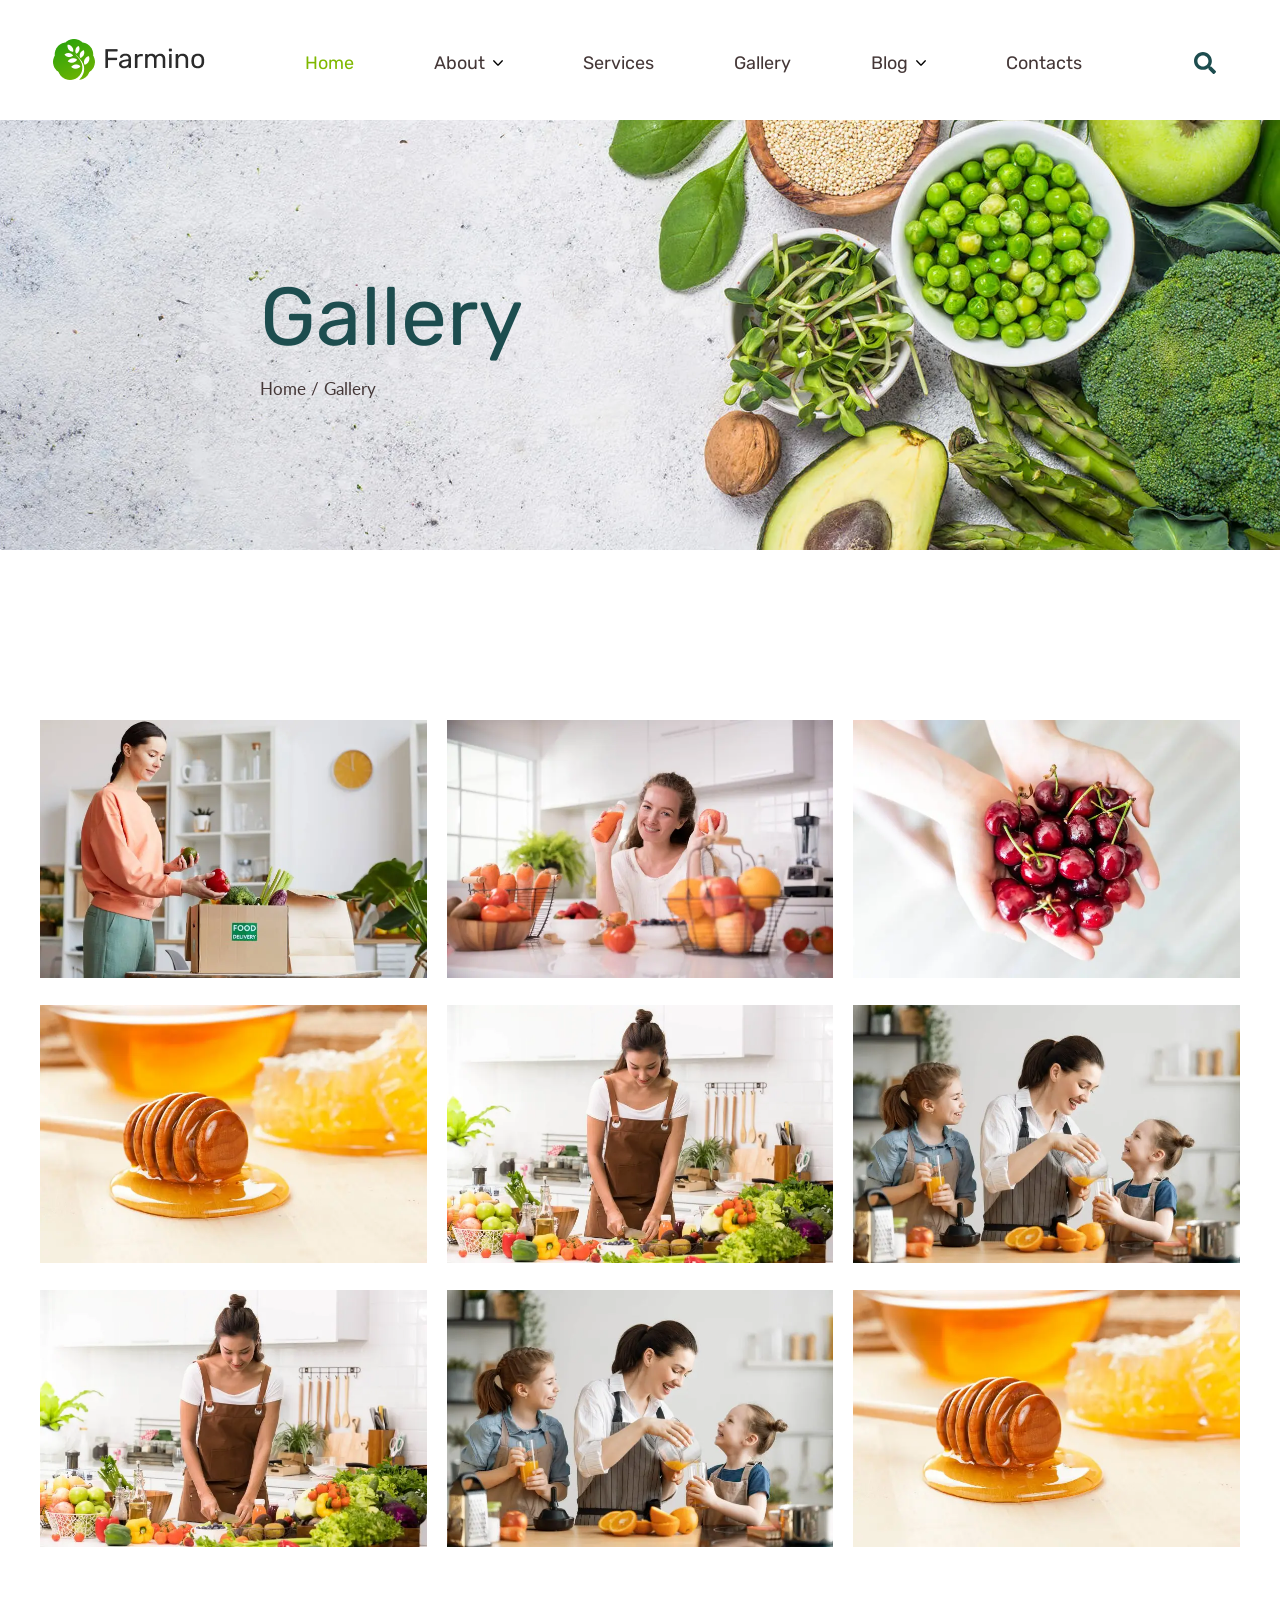
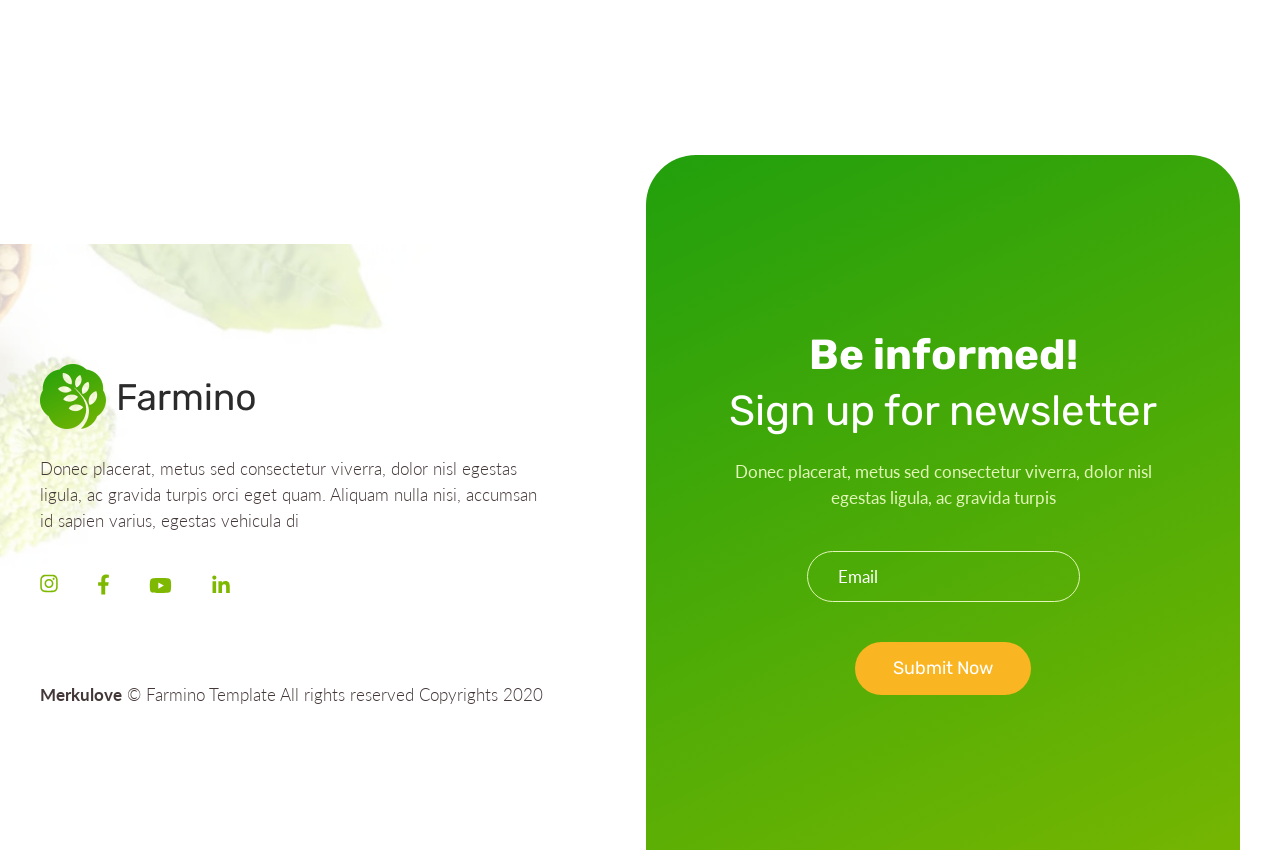
<file: gallery.html>
<!DOCTYPE html><html lang="en"><head><meta charset="UTF-8"><meta name="viewport" content="width=device-width,initial-scale=1"><link rel="shortcut icon" href="img/favicon.ico" type="image/x-icon"><meta http-equiv="X-UA-Compatible" content="ie=edge"><meta name="theme-color" content="#111111"><title>Farmino</title><link rel="stylesheet" href="css/global.min.css"><link rel="stylesheet" href="css/vendor.min.css"><link rel="stylesheet" href="css/gallery.min.css"></head><body><div class="site-container"><header class="header"><div class="nav-fixed"><nav class="nav header__nav"><a href="#" class="header__logo logo"><img src="img/logo.png" alt=""> </a><button class="burger-menu btn-reset" id="burger-menu"><span></span> <span></span> <span></span></button><ul class="header__links header-links"><li class="header-links__item"><a href="../index.html" class="header-links__link header-links__link--current">Home</a></li><li class="header-links__item header-links__item--tab"><a href="../about-us.html" class="header-links__link">About <svg version="1.1" id="Capa_1" xmlns="http://www.w3.org/2000/svg" xmlns:xlink="http://www.w3.org/1999/xlink" x="0px" y="0px" width="451.847px" height="451.847px" viewBox="0 0 451.847 451.847" style="enable-background:new 0 0 451.847 451.847;" xml:space="preserve"><g><path d="M225.923,354.706c-8.098,0-16.195-3.092-22.369-9.263L9.27,151.157c-12.359-12.359-12.359-32.397,0-44.751
              c12.354-12.354,32.388-12.354,44.748,0l171.905,171.915l171.906-171.909c12.359-12.354,32.391-12.354,44.744,0
              c12.365,12.354,12.365,32.392,0,44.751L248.292,345.449C242.115,351.621,234.018,354.706,225.923,354.706z"/></g></svg></a><ul class="links-list links-list--about"><li class="links-list__item"><a href="../experts.html" class="links-list__link">Exprets</a></li><li class="links-list__item"><a href="../faq.html" class="links-list__link">FAQ</a></li></ul></li><li class="header-links__item"><a href="../services.html" class="header-links__link">Services</a></li><li class="header-links__item"><a href="../gallery.html" class="header-links__link">Gallery</a></li><li class="header-links__item header-links__item--tab"><a href="../news.html" class="header-links__link">Blog <svg version="1.1" id="Capa_1" xmlns="http://www.w3.org/2000/svg" xmlns:xlink="http://www.w3.org/1999/xlink" x="0px" y="0px" width="451.847px" height="451.847px" viewBox="0 0 451.847 451.847" style="enable-background:new 0 0 451.847 451.847;" xml:space="preserve"><g><path d="M225.923,354.706c-8.098,0-16.195-3.092-22.369-9.263L9.27,151.157c-12.359-12.359-12.359-32.397,0-44.751
                  c12.354-12.354,32.388-12.354,44.748,0l171.905,171.915l171.906-171.909c12.359-12.354,32.391-12.354,44.744,0
                  c12.365,12.354,12.365,32.392,0,44.751L248.292,345.449C242.115,351.621,234.018,354.706,225.923,354.706z"/></g></svg></a><ul class="links-list links-list--blog"><li class="links-list__item"><a href="../single.html" class="links-list__link">Single</a></li></ul></li><li class="header-links__item"><a href="../contacts.html" class="header-links__link">Contacts</a></li></ul><button class="header__search btn-reset"></button></nav></div></header><div class="gallery-hero"><h2 class="gallery-hero__title">Gallery</h2><div class="gallery-hero__breadcrumbs"><a href="#" class="gallery-hero__link">Home</a> <a href="#" class="gallery-hero__link">Gallery</a></div></div><div class="gallery-main"><div class="container"><div class="gallery-main__items"><div class="gallery-main__item"><img src="img/choose-slider-1.webp" alt=""></div><div class="gallery-main__item"><img src="img/choose-slider-2.webp" alt=""></div><div class="gallery-main__item"><img src="img/choose-slider-3.webp" alt=""></div><div class="gallery-main__item"><img src="img/choose-slider-4.webp" alt=""></div><div class="gallery-main__item"><img src="img/choose-slider-5.webp" alt=""></div><div class="gallery-main__item"><img src="img/choose-slider-6.webp" alt=""></div><div class="gallery-main__item"><img src="img/choose-slider-5.webp" alt=""></div><div class="gallery-main__item"><img src="img/choose-slider-6.webp" alt=""></div><div class="gallery-main__item"><img src="img/choose-slider-4.webp" alt=""></div></div></div></div><footer class="footer"><div class="container footer__container"><div class="footer__inner"><div class="footer__info"><a href="#" class="footer__logo logo"><img src="img/footer-logo.png" alt=""></a><p class="footer__text">Donec placerat, metus sed consectetur viverra, dolor nisl egestas ligula, ac gravida turpis orci eget quam. Aliquam nulla nisi, accumsan id sapien varius, egestas vehicula di</p><ul class="footer__socials socials-list"><li class="socials-list__item"><a href="#" class="socials-list__link socials-list__link--inst"><svg width="18" height="19" viewBox="0 0 18 19" fill="none" xmlns="http://www.w3.org/2000/svg"><path d="M9 5.00781C6.5 5.00781 4.50781 7.03906 4.50781 9.5C4.50781 12 6.5 13.9922 9 13.9922C11.4609 13.9922 13.4922 12 13.4922 9.5C13.4922 7.03906 11.4609 5.00781 9 5.00781ZM9 12.4297C7.39844 12.4297 6.07031 11.1406 6.07031 9.5C6.07031 7.89844 7.35938 6.60938 9 6.60938C10.6016 6.60938 11.8906 7.89844 11.8906 9.5C11.8906 11.1406 10.6016 12.4297 9 12.4297ZM14.7031 4.85156C14.7031 4.26562 14.2344 3.79688 13.6484 3.79688C13.0625 3.79688 12.5938 4.26562 12.5938 4.85156C12.5938 5.4375 13.0625 5.90625 13.6484 5.90625C14.2344 5.90625 14.7031 5.4375 14.7031 4.85156ZM17.6719 5.90625C17.5938 4.5 17.2812 3.25 16.2656 2.23438C15.25 1.21875 14 0.90625 12.5938 0.828125C11.1484 0.75 6.8125 0.75 5.36719 0.828125C3.96094 0.90625 2.75 1.21875 1.69531 2.23438C0.679688 3.25 0.367188 4.5 0.289062 5.90625C0.210938 7.35156 0.210938 11.6875 0.289062 13.1328C0.367188 14.5391 0.679688 15.75 1.69531 16.8047C2.75 17.8203 3.96094 18.1328 5.36719 18.2109C6.8125 18.2891 11.1484 18.2891 12.5938 18.2109C14 18.1328 15.25 17.8203 16.2656 16.8047C17.2812 15.75 17.5938 14.5391 17.6719 13.1328C17.75 11.6875 17.75 7.35156 17.6719 5.90625ZM15.7969 14.6562C15.5234 15.4375 14.8984 16.0234 14.1562 16.3359C12.9844 16.8047 10.25 16.6875 9 16.6875C7.71094 16.6875 4.97656 16.8047 3.84375 16.3359C3.0625 16.0234 2.47656 15.4375 2.16406 14.6562C1.69531 13.5234 1.8125 10.7891 1.8125 9.5C1.8125 8.25 1.69531 5.51562 2.16406 4.34375C2.47656 3.60156 3.0625 3.01562 3.84375 2.70312C4.97656 2.23438 7.71094 2.35156 9 2.35156C10.25 2.35156 12.9844 2.23438 14.1562 2.70312C14.8984 2.97656 15.4844 3.60156 15.7969 4.34375C16.2656 5.51562 16.1484 8.25 16.1484 9.5C16.1484 10.7891 16.2656 13.5234 15.7969 14.6562Z" fill="#7FB800"/></svg></a></li><li class="socials-list__item"><a href="#" class="socials-list__link socials-list__link--fb"><svg width="11" height="21" viewBox="0 0 11 21" fill="none" xmlns="http://www.w3.org/2000/svg"><path d="M10.1484 11.75L10.6953 8.15625H7.21875V5.8125C7.21875 4.79688 7.6875 3.85938 9.25 3.85938H10.8516V0.773438C10.8516 0.773438 9.40625 0.5 8.03906 0.5C5.1875 0.5 3.3125 2.25781 3.3125 5.38281V8.15625H0.109375V11.75H3.3125V20.5H7.21875V11.75H10.1484Z" fill="#7FB800"/></svg></a></li><li class="socials-list__item"><a href="#" class="socials-list__link socials-list__link--yt"><svg width="23" height="15" viewBox="0 0 23 15" fill="none" xmlns="http://www.w3.org/2000/svg"><path d="M21.6953 2.38281C21.4609 1.44531 20.7188 0.703125 19.8203 0.46875C18.1406 0 11.5 0 11.5 0C11.5 0 4.82031 0 3.14062 0.46875C2.24219 0.703125 1.5 1.44531 1.26562 2.38281C0.796875 4.02344 0.796875 7.53906 0.796875 7.53906C0.796875 7.53906 0.796875 11.0156 1.26562 12.6953C1.5 13.6328 2.24219 14.3359 3.14062 14.5703C4.82031 15 11.5 15 11.5 15C11.5 15 18.1406 15 19.8203 14.5703C20.7188 14.3359 21.4609 13.6328 21.6953 12.6953C22.1641 11.0156 22.1641 7.53906 22.1641 7.53906C22.1641 7.53906 22.1641 4.02344 21.6953 2.38281ZM9.3125 10.7031V4.375L14.8594 7.53906L9.3125 10.7031Z" fill="#7FB800"/></svg></a></li><li class="socials-list__item"><a href="#" class="socials-list__link socials-list__link--in"><svg width="18" height="18" viewBox="0 0 18 18" fill="none" xmlns="http://www.w3.org/2000/svg"><path d="M4.15625 18V6.32031H0.523438V18H4.15625ZM2.32031 4.75781C3.49219 4.75781 4.42969 3.78125 4.42969 2.60938C4.42969 1.47656 3.49219 0.539062 2.32031 0.539062C1.1875 0.539062 0.25 1.47656 0.25 2.60938C0.25 3.78125 1.1875 4.75781 2.32031 4.75781ZM17.7109 18H17.75V11.5938C17.75 8.46875 17.0469 6.04688 13.375 6.04688C11.6172 6.04688 10.4453 7.02344 9.9375 7.92188H9.89844V6.32031H6.42188V18H10.0547V12.2188C10.0547 10.6953 10.3281 9.25 12.2031 9.25C14.0781 9.25 14.1172 10.9688 14.1172 12.3359V18H17.7109Z" fill="#7FB800"/></svg></a></li></ul><p class="footer__copyright"><span>Merkulove</span> © Farmino Template All rights reserved Copyrights 2020</p></div><div class="footer__newsletter footer-newsletter"><h3 class="footer-newsletter__title">Be informed!<br><span>Sign up for newsletter</span></h3><p class="footer-newsletter__text">Donec placerat, metus sed consectetur viverra, dolor nisl egestas ligula, ac gravida turpis</p><form action="#" class="footer-newsletter__form newsletter-form"><input type="text" name="email" class="newsletter-form__input" placeholder="Email"> <button type="submit" class="newsletter-form__btn btn-reset btn">Submit Now</button></form></div></div></div></footer></div><script src="js/main.js"></script></body></html>
</file>
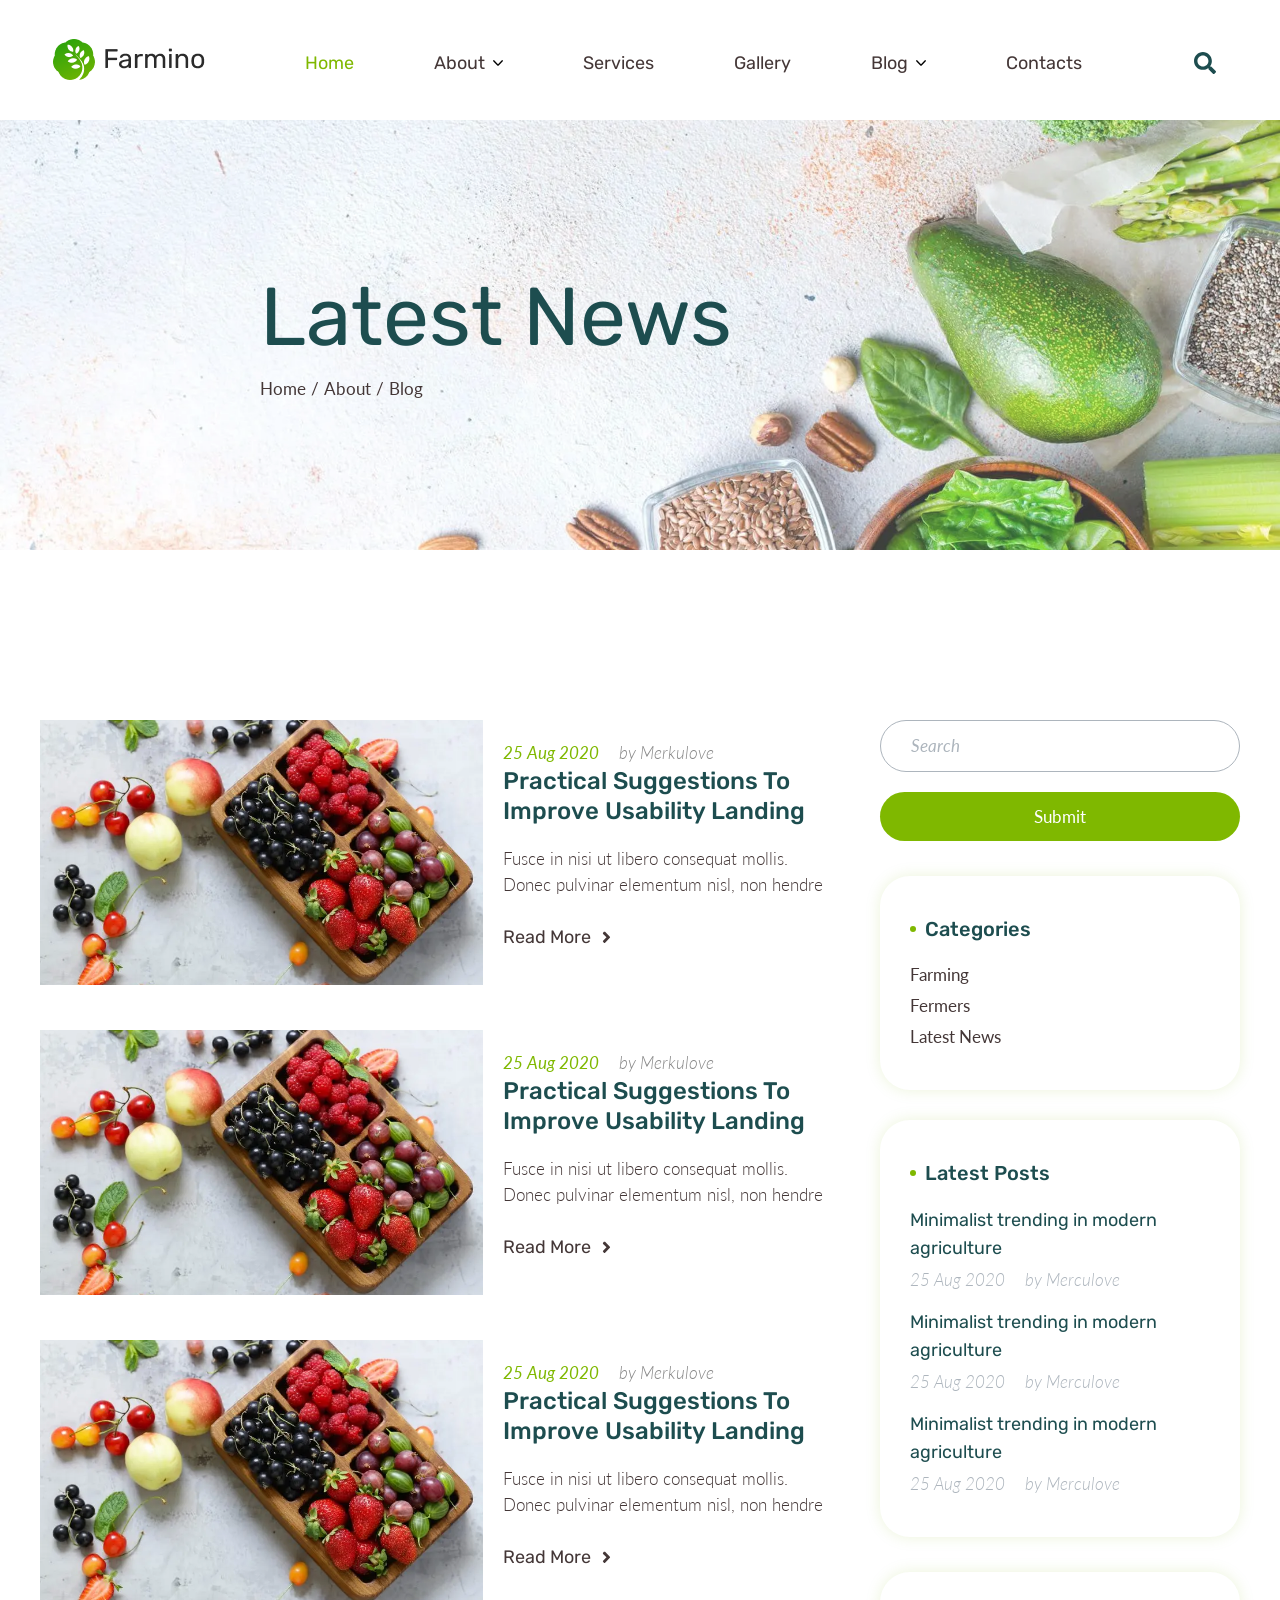
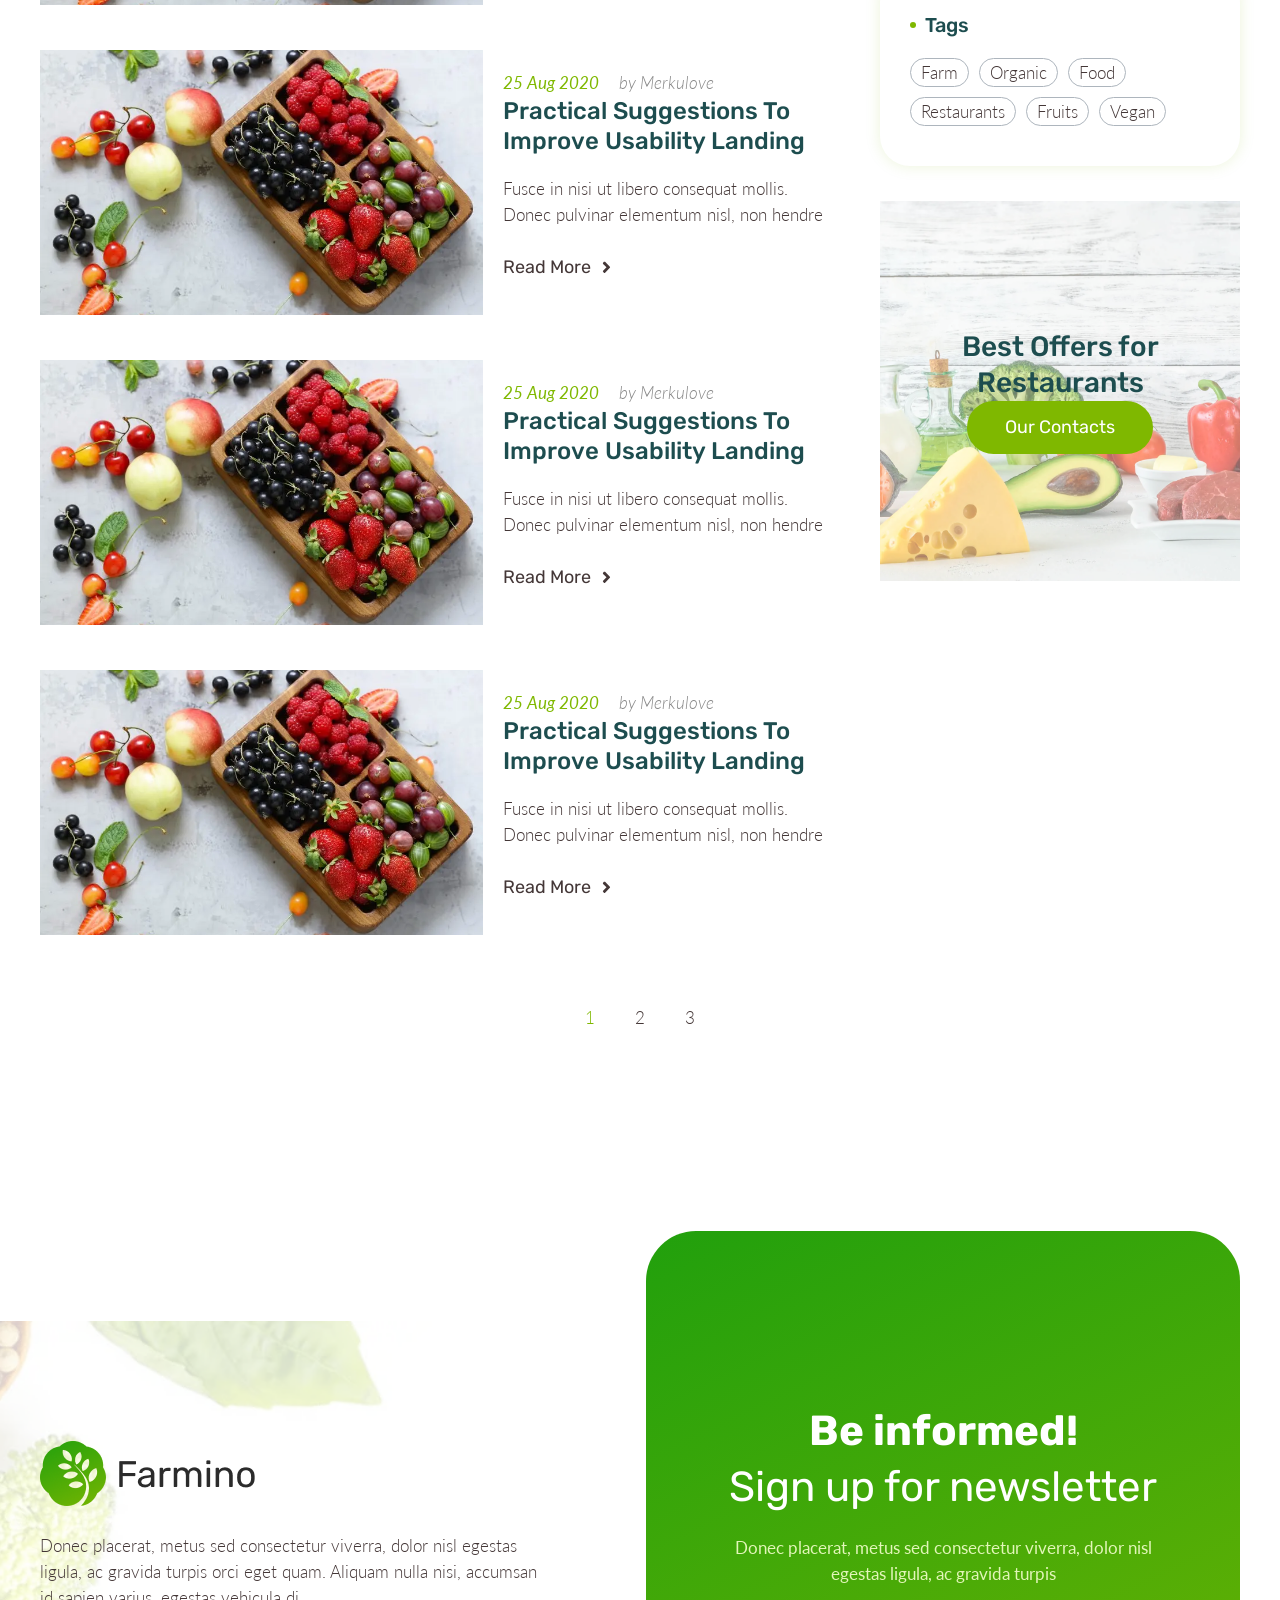
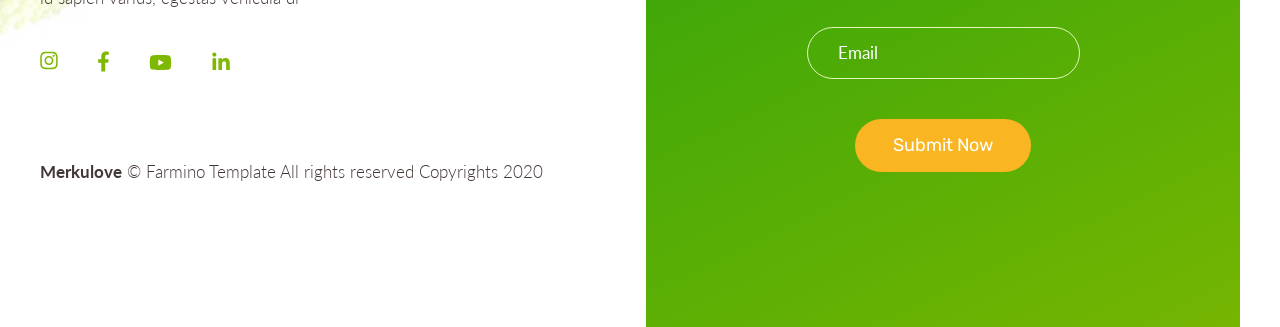
<file: news.html>
<!DOCTYPE html><html lang="en"><head><meta charset="UTF-8"><meta name="viewport" content="width=device-width,initial-scale=1"><link rel="shortcut icon" href="img/favicon.ico" type="image/x-icon"><meta http-equiv="X-UA-Compatible" content="ie=edge"><meta name="theme-color" content="#111111"><title>Farmino</title><link rel="stylesheet" href="css/global.min.css"><link rel="stylesheet" href="css/vendor.min.css"><link rel="stylesheet" href="css/news.min.css"></head><body><div class="site-container"><header class="header"><div class="nav-fixed"><nav class="nav header__nav"><a href="#" class="header__logo logo"><img src="img/logo.png" alt=""> </a><button class="burger-menu btn-reset" id="burger-menu"><span></span> <span></span> <span></span></button><ul class="header__links header-links"><li class="header-links__item"><a href="../index.html" class="header-links__link header-links__link--current">Home</a></li><li class="header-links__item header-links__item--tab"><a href="../about-us.html" class="header-links__link">About <svg version="1.1" id="Capa_1" xmlns="http://www.w3.org/2000/svg" xmlns:xlink="http://www.w3.org/1999/xlink" x="0px" y="0px" width="451.847px" height="451.847px" viewBox="0 0 451.847 451.847" style="enable-background:new 0 0 451.847 451.847;" xml:space="preserve"><g><path d="M225.923,354.706c-8.098,0-16.195-3.092-22.369-9.263L9.27,151.157c-12.359-12.359-12.359-32.397,0-44.751
              c12.354-12.354,32.388-12.354,44.748,0l171.905,171.915l171.906-171.909c12.359-12.354,32.391-12.354,44.744,0
              c12.365,12.354,12.365,32.392,0,44.751L248.292,345.449C242.115,351.621,234.018,354.706,225.923,354.706z"/></g></svg></a><ul class="links-list links-list--about"><li class="links-list__item"><a href="../experts.html" class="links-list__link">Exprets</a></li><li class="links-list__item"><a href="../faq.html" class="links-list__link">FAQ</a></li></ul></li><li class="header-links__item"><a href="../services.html" class="header-links__link">Services</a></li><li class="header-links__item"><a href="../gallery.html" class="header-links__link">Gallery</a></li><li class="header-links__item header-links__item--tab"><a href="../news.html" class="header-links__link">Blog <svg version="1.1" id="Capa_1" xmlns="http://www.w3.org/2000/svg" xmlns:xlink="http://www.w3.org/1999/xlink" x="0px" y="0px" width="451.847px" height="451.847px" viewBox="0 0 451.847 451.847" style="enable-background:new 0 0 451.847 451.847;" xml:space="preserve"><g><path d="M225.923,354.706c-8.098,0-16.195-3.092-22.369-9.263L9.27,151.157c-12.359-12.359-12.359-32.397,0-44.751
                  c12.354-12.354,32.388-12.354,44.748,0l171.905,171.915l171.906-171.909c12.359-12.354,32.391-12.354,44.744,0
                  c12.365,12.354,12.365,32.392,0,44.751L248.292,345.449C242.115,351.621,234.018,354.706,225.923,354.706z"/></g></svg></a><ul class="links-list links-list--blog"><li class="links-list__item"><a href="../single.html" class="links-list__link">Single</a></li></ul></li><li class="header-links__item"><a href="../contacts.html" class="header-links__link">Contacts</a></li></ul><button class="header__search btn-reset"></button></nav></div></header><div class="news-hero"><h2 class="news-hero__title">Latest News</h2><div class="news-hero__breadcrumbs"><a href="#" class="news-hero__link">Home</a> <a href="#" class="news-hero__link">About</a> <a href="#" class="news-hero__link">Blog</a></div></div><main class="news-main"><div class="container news-main__container"><ul class="news-main__news"><li class="news-main__new news-new"><img src="img/news-slider-1.png" alt="" class="news-new__img"><div class="news-new__info"><date class="news-new__date">25 Aug 2020</date><span class="news-new__author">by Merkulove</span><h4 class="news-new__title"><a href="#">Practical Suggestions To Improve Usability Landing</a></h4><p class="news-new__text">Fusce in nisi ut libero consequat mollis. Donec pulvinar elementum nisl, non hendre</p><a href="#" class="news-new__link">Read More</a></div></li><li class="news-main__new news-new"><img src="img/news-slider-1.png" alt="" class="news-new__img"><div class="news-new__info"><date class="news-new__date">25 Aug 2020</date><span class="news-new__author">by Merkulove</span><h4 class="news-new__title"><a href="#">Practical Suggestions To Improve Usability Landing</a></h4><p class="news-new__text">Fusce in nisi ut libero consequat mollis. Donec pulvinar elementum nisl, non hendre</p><a href="#" class="news-new__link">Read More</a></div></li><li class="news-main__new news-new"><img src="img/news-slider-1.png" alt="" class="news-new__img"><div class="news-new__info"><date class="news-new__date">25 Aug 2020</date><span class="news-new__author">by Merkulove</span><h4 class="news-new__title"><a href="#">Practical Suggestions To Improve Usability Landing</a></h4><p class="news-new__text">Fusce in nisi ut libero consequat mollis. Donec pulvinar elementum nisl, non hendre</p><a href="#" class="news-new__link">Read More</a></div></li><li class="news-main__new news-new"><img src="img/news-slider-1.png" alt="" class="news-new__img"><div class="news-new__info"><date class="news-new__date">25 Aug 2020</date><span class="news-new__author">by Merkulove</span><h4 class="news-new__title"><a href="#">Practical Suggestions To Improve Usability Landing</a></h4><p class="news-new__text">Fusce in nisi ut libero consequat mollis. Donec pulvinar elementum nisl, non hendre</p><a href="#" class="news-new__link">Read More</a></div></li><li class="news-main__new news-new"><img src="img/news-slider-1.png" alt="" class="news-new__img"><div class="news-new__info"><date class="news-new__date">25 Aug 2020</date><span class="news-new__author">by Merkulove</span><h4 class="news-new__title"><a href="#">Practical Suggestions To Improve Usability Landing</a></h4><p class="news-new__text">Fusce in nisi ut libero consequat mollis. Donec pulvinar elementum nisl, non hendre</p><a href="#" class="news-new__link">Read More</a></div></li><li class="news-main__new news-new"><img src="img/news-slider-1.png" alt="" class="news-new__img"><div class="news-new__info"><date class="news-new__date">25 Aug 2020</date><span class="news-new__author">by Merkulove</span><h4 class="news-new__title"><a href="#">Practical Suggestions To Improve Usability Landing</a></h4><p class="news-new__text">Fusce in nisi ut libero consequat mollis. Donec pulvinar elementum nisl, non hendre</p><a href="#" class="news-new__link">Read More</a></div></li></ul><aside class="news-main__filters news-filters"><form action="#" class="news-filters__search news-search"><input class="news-search__input" type="search" name="search" placeholder="Search"> <button class="news-search__btn btn-reset" type="submit">Submit</button></form><ul class="news-filters__categories news-categories"><h3 class="news-categories__title filters-title">Categories</h3><li class="news-categories__category"><a href="#" class="news-categories__link">Farming</a></li><li class="news-categories__category"><a href="#" class="news-categories__link">Fermers</a></li><li class="news-categories__category"><a href="#" class="news-categories__link">Latest News</a></li></ul><ul class="news-filters__latests news-latests"><h3 class="news-latests__title filters-title">Latest Posts</h3><li class="news-latests__new"><a href="#" class="news-latests__link latests-link"><h5 class="latests-link__title">Minimalist trending in modern agriculture</h5><date class="latests-link__date">25 Aug 2020</date><span class="latests-link__author">by Merculove</span></a></li><li class="news-latests__new"><a href="#" class="news-latests__link latests-link"><h5 class="latests-link__title">Minimalist trending in modern agriculture</h5><date class="latests-link__date">25 Aug 2020</date><span class="latests-link__author">by Merculove</span></a></li><li class="news-latests__new"><a href="#" class="news-latests__link latests-link"><h5 class="latests-link__title">Minimalist trending in modern agriculture</h5><date class="latests-link__date">25 Aug 2020</date><span class="latests-link__author">by Merculove</span></a></li></ul><ul class="news-filters__tags news-tags"><h3 class="news-tags__title filters-title">Tags</h3><li class="news-tags__tag"><a href="#" class="news-tags__link">Farm</a></li><li class="news-tags__tag"><a href="#" class="news-tags__link">Organic</a></li><li class="news-tags__tag"><a href="#" class="news-tags__link">Food</a></li><li class="news-tags__tag"><a href="#" class="news-tags__link">Restaurants</a></li><li class="news-tags__tag"><a href="#" class="news-tags__link">Fruits</a></li><li class="news-tags__tag"><a href="#" class="news-tags__link">Vegan</a></li></ul><div class="news-filers__banner news-banner"><div class="news-banner__content"><h4 class="news-banner__title">Best Offers for Restaurants</h4><a href="#" class="news-banner__link btn">Our Contacts</a></div></div></aside><ul class="news-main__pagination news-pagination"><div class="news-pagination__item"><a href="#" class="news-pagination__link news-pagination__link--current">1</a></div><div class="news-pagination__item"><a href="#" class="news-pagination__link">2</a></div><div class="news-pagination__item"><a href="#" class="news-pagination__link">3</a></div></ul></div></main><footer class="footer"><div class="container footer__container"><div class="footer__inner"><div class="footer__info"><a href="#" class="footer__logo logo"><img src="img/footer-logo.png" alt=""></a><p class="footer__text">Donec placerat, metus sed consectetur viverra, dolor nisl egestas ligula, ac gravida turpis orci eget quam. Aliquam nulla nisi, accumsan id sapien varius, egestas vehicula di</p><ul class="footer__socials socials-list"><li class="socials-list__item"><a href="#" class="socials-list__link socials-list__link--inst"><svg width="18" height="19" viewBox="0 0 18 19" fill="none" xmlns="http://www.w3.org/2000/svg"><path d="M9 5.00781C6.5 5.00781 4.50781 7.03906 4.50781 9.5C4.50781 12 6.5 13.9922 9 13.9922C11.4609 13.9922 13.4922 12 13.4922 9.5C13.4922 7.03906 11.4609 5.00781 9 5.00781ZM9 12.4297C7.39844 12.4297 6.07031 11.1406 6.07031 9.5C6.07031 7.89844 7.35938 6.60938 9 6.60938C10.6016 6.60938 11.8906 7.89844 11.8906 9.5C11.8906 11.1406 10.6016 12.4297 9 12.4297ZM14.7031 4.85156C14.7031 4.26562 14.2344 3.79688 13.6484 3.79688C13.0625 3.79688 12.5938 4.26562 12.5938 4.85156C12.5938 5.4375 13.0625 5.90625 13.6484 5.90625C14.2344 5.90625 14.7031 5.4375 14.7031 4.85156ZM17.6719 5.90625C17.5938 4.5 17.2812 3.25 16.2656 2.23438C15.25 1.21875 14 0.90625 12.5938 0.828125C11.1484 0.75 6.8125 0.75 5.36719 0.828125C3.96094 0.90625 2.75 1.21875 1.69531 2.23438C0.679688 3.25 0.367188 4.5 0.289062 5.90625C0.210938 7.35156 0.210938 11.6875 0.289062 13.1328C0.367188 14.5391 0.679688 15.75 1.69531 16.8047C2.75 17.8203 3.96094 18.1328 5.36719 18.2109C6.8125 18.2891 11.1484 18.2891 12.5938 18.2109C14 18.1328 15.25 17.8203 16.2656 16.8047C17.2812 15.75 17.5938 14.5391 17.6719 13.1328C17.75 11.6875 17.75 7.35156 17.6719 5.90625ZM15.7969 14.6562C15.5234 15.4375 14.8984 16.0234 14.1562 16.3359C12.9844 16.8047 10.25 16.6875 9 16.6875C7.71094 16.6875 4.97656 16.8047 3.84375 16.3359C3.0625 16.0234 2.47656 15.4375 2.16406 14.6562C1.69531 13.5234 1.8125 10.7891 1.8125 9.5C1.8125 8.25 1.69531 5.51562 2.16406 4.34375C2.47656 3.60156 3.0625 3.01562 3.84375 2.70312C4.97656 2.23438 7.71094 2.35156 9 2.35156C10.25 2.35156 12.9844 2.23438 14.1562 2.70312C14.8984 2.97656 15.4844 3.60156 15.7969 4.34375C16.2656 5.51562 16.1484 8.25 16.1484 9.5C16.1484 10.7891 16.2656 13.5234 15.7969 14.6562Z" fill="#7FB800"/></svg></a></li><li class="socials-list__item"><a href="#" class="socials-list__link socials-list__link--fb"><svg width="11" height="21" viewBox="0 0 11 21" fill="none" xmlns="http://www.w3.org/2000/svg"><path d="M10.1484 11.75L10.6953 8.15625H7.21875V5.8125C7.21875 4.79688 7.6875 3.85938 9.25 3.85938H10.8516V0.773438C10.8516 0.773438 9.40625 0.5 8.03906 0.5C5.1875 0.5 3.3125 2.25781 3.3125 5.38281V8.15625H0.109375V11.75H3.3125V20.5H7.21875V11.75H10.1484Z" fill="#7FB800"/></svg></a></li><li class="socials-list__item"><a href="#" class="socials-list__link socials-list__link--yt"><svg width="23" height="15" viewBox="0 0 23 15" fill="none" xmlns="http://www.w3.org/2000/svg"><path d="M21.6953 2.38281C21.4609 1.44531 20.7188 0.703125 19.8203 0.46875C18.1406 0 11.5 0 11.5 0C11.5 0 4.82031 0 3.14062 0.46875C2.24219 0.703125 1.5 1.44531 1.26562 2.38281C0.796875 4.02344 0.796875 7.53906 0.796875 7.53906C0.796875 7.53906 0.796875 11.0156 1.26562 12.6953C1.5 13.6328 2.24219 14.3359 3.14062 14.5703C4.82031 15 11.5 15 11.5 15C11.5 15 18.1406 15 19.8203 14.5703C20.7188 14.3359 21.4609 13.6328 21.6953 12.6953C22.1641 11.0156 22.1641 7.53906 22.1641 7.53906C22.1641 7.53906 22.1641 4.02344 21.6953 2.38281ZM9.3125 10.7031V4.375L14.8594 7.53906L9.3125 10.7031Z" fill="#7FB800"/></svg></a></li><li class="socials-list__item"><a href="#" class="socials-list__link socials-list__link--in"><svg width="18" height="18" viewBox="0 0 18 18" fill="none" xmlns="http://www.w3.org/2000/svg"><path d="M4.15625 18V6.32031H0.523438V18H4.15625ZM2.32031 4.75781C3.49219 4.75781 4.42969 3.78125 4.42969 2.60938C4.42969 1.47656 3.49219 0.539062 2.32031 0.539062C1.1875 0.539062 0.25 1.47656 0.25 2.60938C0.25 3.78125 1.1875 4.75781 2.32031 4.75781ZM17.7109 18H17.75V11.5938C17.75 8.46875 17.0469 6.04688 13.375 6.04688C11.6172 6.04688 10.4453 7.02344 9.9375 7.92188H9.89844V6.32031H6.42188V18H10.0547V12.2188C10.0547 10.6953 10.3281 9.25 12.2031 9.25C14.0781 9.25 14.1172 10.9688 14.1172 12.3359V18H17.7109Z" fill="#7FB800"/></svg></a></li></ul><p class="footer__copyright"><span>Merkulove</span> © Farmino Template All rights reserved Copyrights 2020</p></div><div class="footer__newsletter footer-newsletter"><h3 class="footer-newsletter__title">Be informed!<br><span>Sign up for newsletter</span></h3><p class="footer-newsletter__text">Donec placerat, metus sed consectetur viverra, dolor nisl egestas ligula, ac gravida turpis</p><form action="#" class="footer-newsletter__form newsletter-form"><input type="text" name="email" class="newsletter-form__input" placeholder="Email"> <button type="submit" class="newsletter-form__btn btn-reset btn">Submit Now</button></form></div></div></div></footer></div><script src="js/main.js"></script></body></html>
</file>
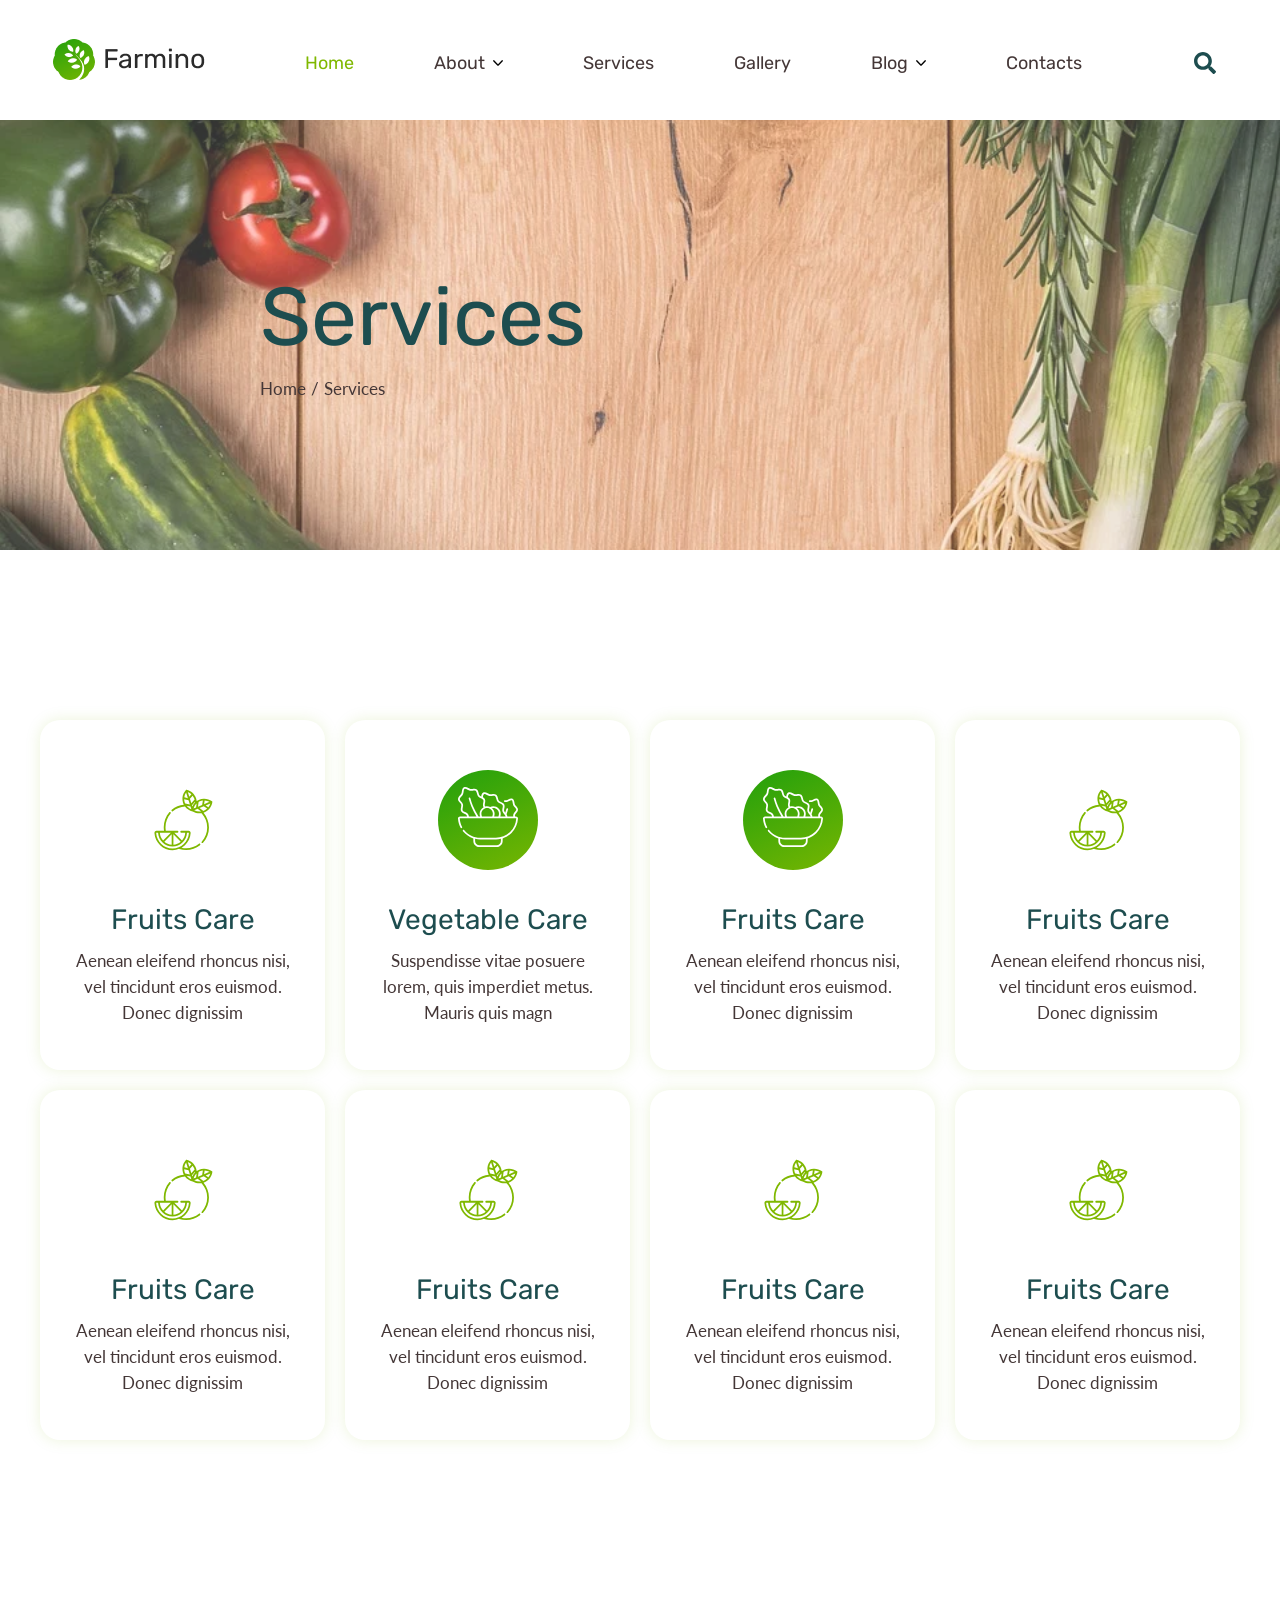
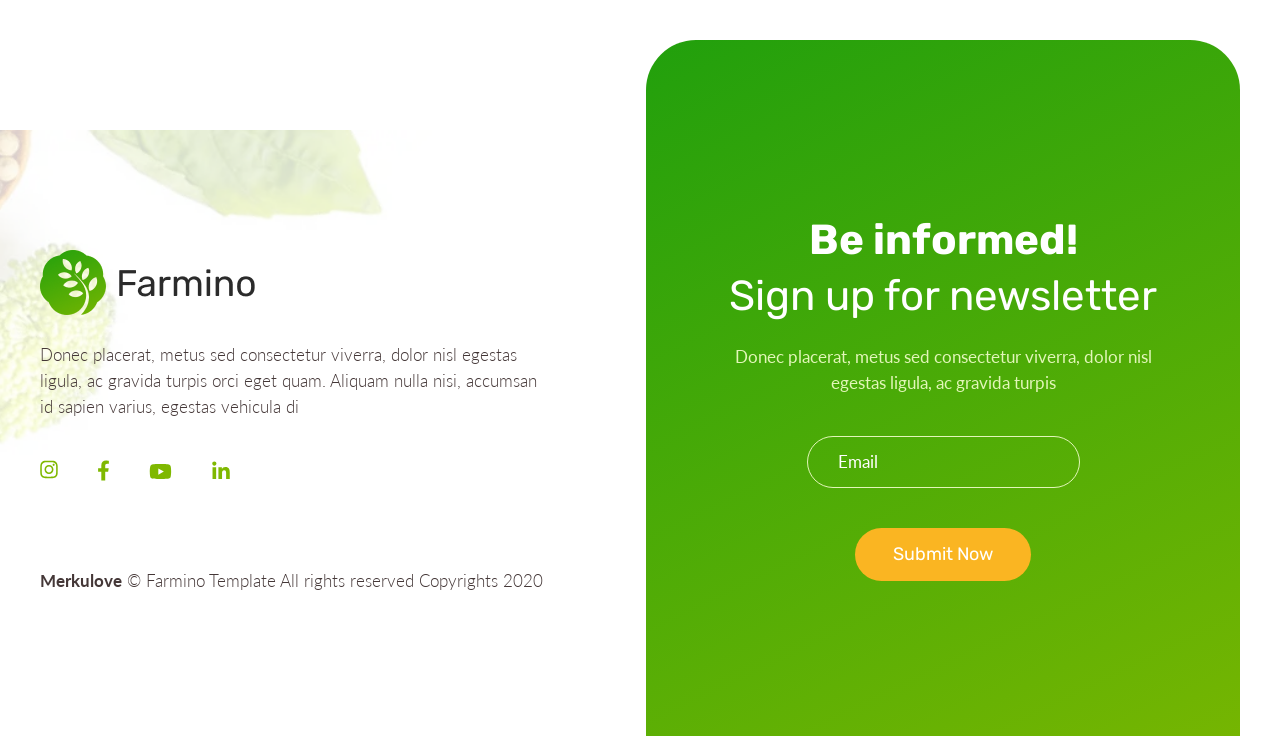
<file: services.html>
<!DOCTYPE html><html lang="en"><head><meta charset="UTF-8"><meta name="viewport" content="width=device-width,initial-scale=1"><link rel="shortcut icon" href="img/favicon.ico" type="image/x-icon"><meta http-equiv="X-UA-Compatible" content="ie=edge"><meta name="theme-color" content="#111111"><title>Farmino</title><link rel="stylesheet" href="css/global.min.css"><link rel="stylesheet" href="css/vendor.min.css"><link rel="stylesheet" href="css/services.min.css"></head><body><div class="site-container"><header class="header"><div class="nav-fixed"><nav class="nav header__nav"><a href="#" class="header__logo logo"><img src="img/logo.png" alt=""> </a><button class="burger-menu btn-reset" id="burger-menu"><span></span> <span></span> <span></span></button><ul class="header__links header-links"><li class="header-links__item"><a href="../index.html" class="header-links__link header-links__link--current">Home</a></li><li class="header-links__item header-links__item--tab"><a href="../about-us.html" class="header-links__link">About <svg version="1.1" id="Capa_1" xmlns="http://www.w3.org/2000/svg" xmlns:xlink="http://www.w3.org/1999/xlink" x="0px" y="0px" width="451.847px" height="451.847px" viewBox="0 0 451.847 451.847" style="enable-background:new 0 0 451.847 451.847;" xml:space="preserve"><g><path d="M225.923,354.706c-8.098,0-16.195-3.092-22.369-9.263L9.27,151.157c-12.359-12.359-12.359-32.397,0-44.751
              c12.354-12.354,32.388-12.354,44.748,0l171.905,171.915l171.906-171.909c12.359-12.354,32.391-12.354,44.744,0
              c12.365,12.354,12.365,32.392,0,44.751L248.292,345.449C242.115,351.621,234.018,354.706,225.923,354.706z"/></g></svg></a><ul class="links-list links-list--about"><li class="links-list__item"><a href="../experts.html" class="links-list__link">Exprets</a></li><li class="links-list__item"><a href="../faq.html" class="links-list__link">FAQ</a></li></ul></li><li class="header-links__item"><a href="../services.html" class="header-links__link">Services</a></li><li class="header-links__item"><a href="../gallery.html" class="header-links__link">Gallery</a></li><li class="header-links__item header-links__item--tab"><a href="../news.html" class="header-links__link">Blog <svg version="1.1" id="Capa_1" xmlns="http://www.w3.org/2000/svg" xmlns:xlink="http://www.w3.org/1999/xlink" x="0px" y="0px" width="451.847px" height="451.847px" viewBox="0 0 451.847 451.847" style="enable-background:new 0 0 451.847 451.847;" xml:space="preserve"><g><path d="M225.923,354.706c-8.098,0-16.195-3.092-22.369-9.263L9.27,151.157c-12.359-12.359-12.359-32.397,0-44.751
                  c12.354-12.354,32.388-12.354,44.748,0l171.905,171.915l171.906-171.909c12.359-12.354,32.391-12.354,44.744,0
                  c12.365,12.354,12.365,32.392,0,44.751L248.292,345.449C242.115,351.621,234.018,354.706,225.923,354.706z"/></g></svg></a><ul class="links-list links-list--blog"><li class="links-list__item"><a href="../single.html" class="links-list__link">Single</a></li></ul></li><li class="header-links__item"><a href="../contacts.html" class="header-links__link">Contacts</a></li></ul><button class="header__search btn-reset"></button></nav></div></header><div class="services-hero"><h2 class="services-hero__title">Services</h2><div class="services-hero__breadcrumbs"><a href="#" class="services-hero__link">Home</a> <a href="#" class="services-hero__link">Services</a></div></div><div class="services-main"><div class="container"><div class="services-main__inner"><div class="services-main__item"><img src="img/about-slider-1.svg" alt="" class="services-main__img"><h3 class="services-main__title">Fruits Care</h3><p class="services-main__text">Aenean eleifend rhoncus nisi, vel tincidunt eros euismod. Donec dignissim</p></div><div class="services-main__item"><img src="img/about-slider-2.svg" alt="" class="services-main__img"><h3 class="services-main__title">Vegetable Care</h3><p class="services-main__text">Suspendisse vitae posuere lorem, quis imperdiet metus. Mauris quis magn</p></div><div class="services-main__item"><img src="img/about-slider-2.svg" alt="" class="services-main__img"><h3 class="services-main__title">Fruits Care</h3><p class="services-main__text">Aenean eleifend rhoncus nisi, vel tincidunt eros euismod. Donec dignissim</p></div><div class="services-main__item"><img src="img/about-slider-1.svg" alt="" class="services-main__img"><h3 class="services-main__title">Fruits Care</h3><p class="services-main__text">Aenean eleifend rhoncus nisi, vel tincidunt eros euismod. Donec dignissim</p></div><div class="services-main__item"><img src="img/about-slider-1.svg" alt="" class="services-main__img"><h3 class="services-main__title">Fruits Care</h3><p class="services-main__text">Aenean eleifend rhoncus nisi, vel tincidunt eros euismod. Donec dignissim</p></div><div class="services-main__item"><img src="img/about-slider-1.svg" alt="" class="services-main__img"><h3 class="services-main__title">Fruits Care</h3><p class="services-main__text">Aenean eleifend rhoncus nisi, vel tincidunt eros euismod. Donec dignissim</p></div><div class="services-main__item"><img src="img/about-slider-1.svg" alt="" class="services-main__img"><h3 class="services-main__title">Fruits Care</h3><p class="services-main__text">Aenean eleifend rhoncus nisi, vel tincidunt eros euismod. Donec dignissim</p></div><div class="services-main__item"><img src="img/about-slider-1.svg" alt="" class="services-main__img"><h3 class="services-main__title">Fruits Care</h3><p class="services-main__text">Aenean eleifend rhoncus nisi, vel tincidunt eros euismod. Donec dignissim</p></div></div></div></div><footer class="footer"><div class="container footer__container"><div class="footer__inner"><div class="footer__info"><a href="#" class="footer__logo logo"><img src="img/footer-logo.png" alt=""></a><p class="footer__text">Donec placerat, metus sed consectetur viverra, dolor nisl egestas ligula, ac gravida turpis orci eget quam. Aliquam nulla nisi, accumsan id sapien varius, egestas vehicula di</p><ul class="footer__socials socials-list"><li class="socials-list__item"><a href="#" class="socials-list__link socials-list__link--inst"><svg width="18" height="19" viewBox="0 0 18 19" fill="none" xmlns="http://www.w3.org/2000/svg"><path d="M9 5.00781C6.5 5.00781 4.50781 7.03906 4.50781 9.5C4.50781 12 6.5 13.9922 9 13.9922C11.4609 13.9922 13.4922 12 13.4922 9.5C13.4922 7.03906 11.4609 5.00781 9 5.00781ZM9 12.4297C7.39844 12.4297 6.07031 11.1406 6.07031 9.5C6.07031 7.89844 7.35938 6.60938 9 6.60938C10.6016 6.60938 11.8906 7.89844 11.8906 9.5C11.8906 11.1406 10.6016 12.4297 9 12.4297ZM14.7031 4.85156C14.7031 4.26562 14.2344 3.79688 13.6484 3.79688C13.0625 3.79688 12.5938 4.26562 12.5938 4.85156C12.5938 5.4375 13.0625 5.90625 13.6484 5.90625C14.2344 5.90625 14.7031 5.4375 14.7031 4.85156ZM17.6719 5.90625C17.5938 4.5 17.2812 3.25 16.2656 2.23438C15.25 1.21875 14 0.90625 12.5938 0.828125C11.1484 0.75 6.8125 0.75 5.36719 0.828125C3.96094 0.90625 2.75 1.21875 1.69531 2.23438C0.679688 3.25 0.367188 4.5 0.289062 5.90625C0.210938 7.35156 0.210938 11.6875 0.289062 13.1328C0.367188 14.5391 0.679688 15.75 1.69531 16.8047C2.75 17.8203 3.96094 18.1328 5.36719 18.2109C6.8125 18.2891 11.1484 18.2891 12.5938 18.2109C14 18.1328 15.25 17.8203 16.2656 16.8047C17.2812 15.75 17.5938 14.5391 17.6719 13.1328C17.75 11.6875 17.75 7.35156 17.6719 5.90625ZM15.7969 14.6562C15.5234 15.4375 14.8984 16.0234 14.1562 16.3359C12.9844 16.8047 10.25 16.6875 9 16.6875C7.71094 16.6875 4.97656 16.8047 3.84375 16.3359C3.0625 16.0234 2.47656 15.4375 2.16406 14.6562C1.69531 13.5234 1.8125 10.7891 1.8125 9.5C1.8125 8.25 1.69531 5.51562 2.16406 4.34375C2.47656 3.60156 3.0625 3.01562 3.84375 2.70312C4.97656 2.23438 7.71094 2.35156 9 2.35156C10.25 2.35156 12.9844 2.23438 14.1562 2.70312C14.8984 2.97656 15.4844 3.60156 15.7969 4.34375C16.2656 5.51562 16.1484 8.25 16.1484 9.5C16.1484 10.7891 16.2656 13.5234 15.7969 14.6562Z" fill="#7FB800"/></svg></a></li><li class="socials-list__item"><a href="#" class="socials-list__link socials-list__link--fb"><svg width="11" height="21" viewBox="0 0 11 21" fill="none" xmlns="http://www.w3.org/2000/svg"><path d="M10.1484 11.75L10.6953 8.15625H7.21875V5.8125C7.21875 4.79688 7.6875 3.85938 9.25 3.85938H10.8516V0.773438C10.8516 0.773438 9.40625 0.5 8.03906 0.5C5.1875 0.5 3.3125 2.25781 3.3125 5.38281V8.15625H0.109375V11.75H3.3125V20.5H7.21875V11.75H10.1484Z" fill="#7FB800"/></svg></a></li><li class="socials-list__item"><a href="#" class="socials-list__link socials-list__link--yt"><svg width="23" height="15" viewBox="0 0 23 15" fill="none" xmlns="http://www.w3.org/2000/svg"><path d="M21.6953 2.38281C21.4609 1.44531 20.7188 0.703125 19.8203 0.46875C18.1406 0 11.5 0 11.5 0C11.5 0 4.82031 0 3.14062 0.46875C2.24219 0.703125 1.5 1.44531 1.26562 2.38281C0.796875 4.02344 0.796875 7.53906 0.796875 7.53906C0.796875 7.53906 0.796875 11.0156 1.26562 12.6953C1.5 13.6328 2.24219 14.3359 3.14062 14.5703C4.82031 15 11.5 15 11.5 15C11.5 15 18.1406 15 19.8203 14.5703C20.7188 14.3359 21.4609 13.6328 21.6953 12.6953C22.1641 11.0156 22.1641 7.53906 22.1641 7.53906C22.1641 7.53906 22.1641 4.02344 21.6953 2.38281ZM9.3125 10.7031V4.375L14.8594 7.53906L9.3125 10.7031Z" fill="#7FB800"/></svg></a></li><li class="socials-list__item"><a href="#" class="socials-list__link socials-list__link--in"><svg width="18" height="18" viewBox="0 0 18 18" fill="none" xmlns="http://www.w3.org/2000/svg"><path d="M4.15625 18V6.32031H0.523438V18H4.15625ZM2.32031 4.75781C3.49219 4.75781 4.42969 3.78125 4.42969 2.60938C4.42969 1.47656 3.49219 0.539062 2.32031 0.539062C1.1875 0.539062 0.25 1.47656 0.25 2.60938C0.25 3.78125 1.1875 4.75781 2.32031 4.75781ZM17.7109 18H17.75V11.5938C17.75 8.46875 17.0469 6.04688 13.375 6.04688C11.6172 6.04688 10.4453 7.02344 9.9375 7.92188H9.89844V6.32031H6.42188V18H10.0547V12.2188C10.0547 10.6953 10.3281 9.25 12.2031 9.25C14.0781 9.25 14.1172 10.9688 14.1172 12.3359V18H17.7109Z" fill="#7FB800"/></svg></a></li></ul><p class="footer__copyright"><span>Merkulove</span> © Farmino Template All rights reserved Copyrights 2020</p></div><div class="footer__newsletter footer-newsletter"><h3 class="footer-newsletter__title">Be informed!<br><span>Sign up for newsletter</span></h3><p class="footer-newsletter__text">Donec placerat, metus sed consectetur viverra, dolor nisl egestas ligula, ac gravida turpis</p><form action="#" class="footer-newsletter__form newsletter-form"><input type="text" name="email" class="newsletter-form__input" placeholder="Email"> <button type="submit" class="newsletter-form__btn btn-reset btn">Submit Now</button></form></div></div></div></footer></div><script src="js/main.js"></script></body></html>
</file>
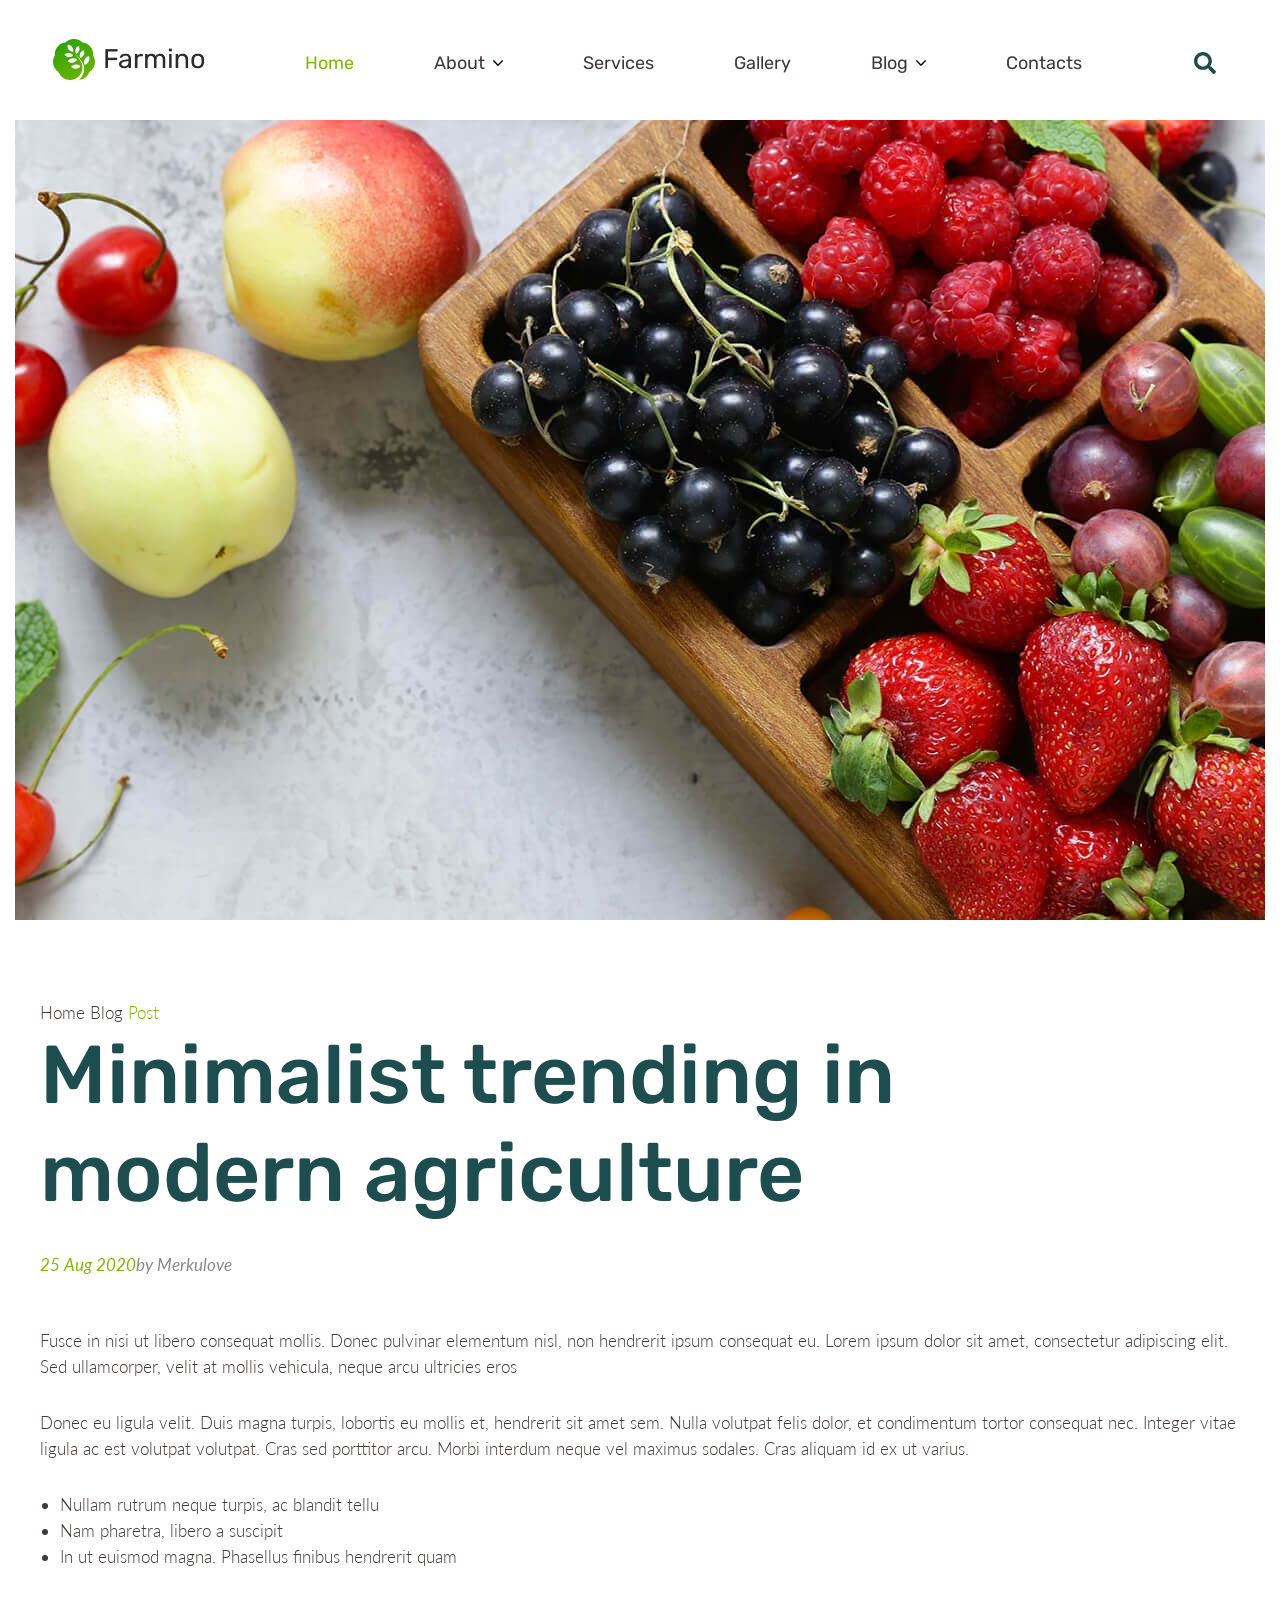
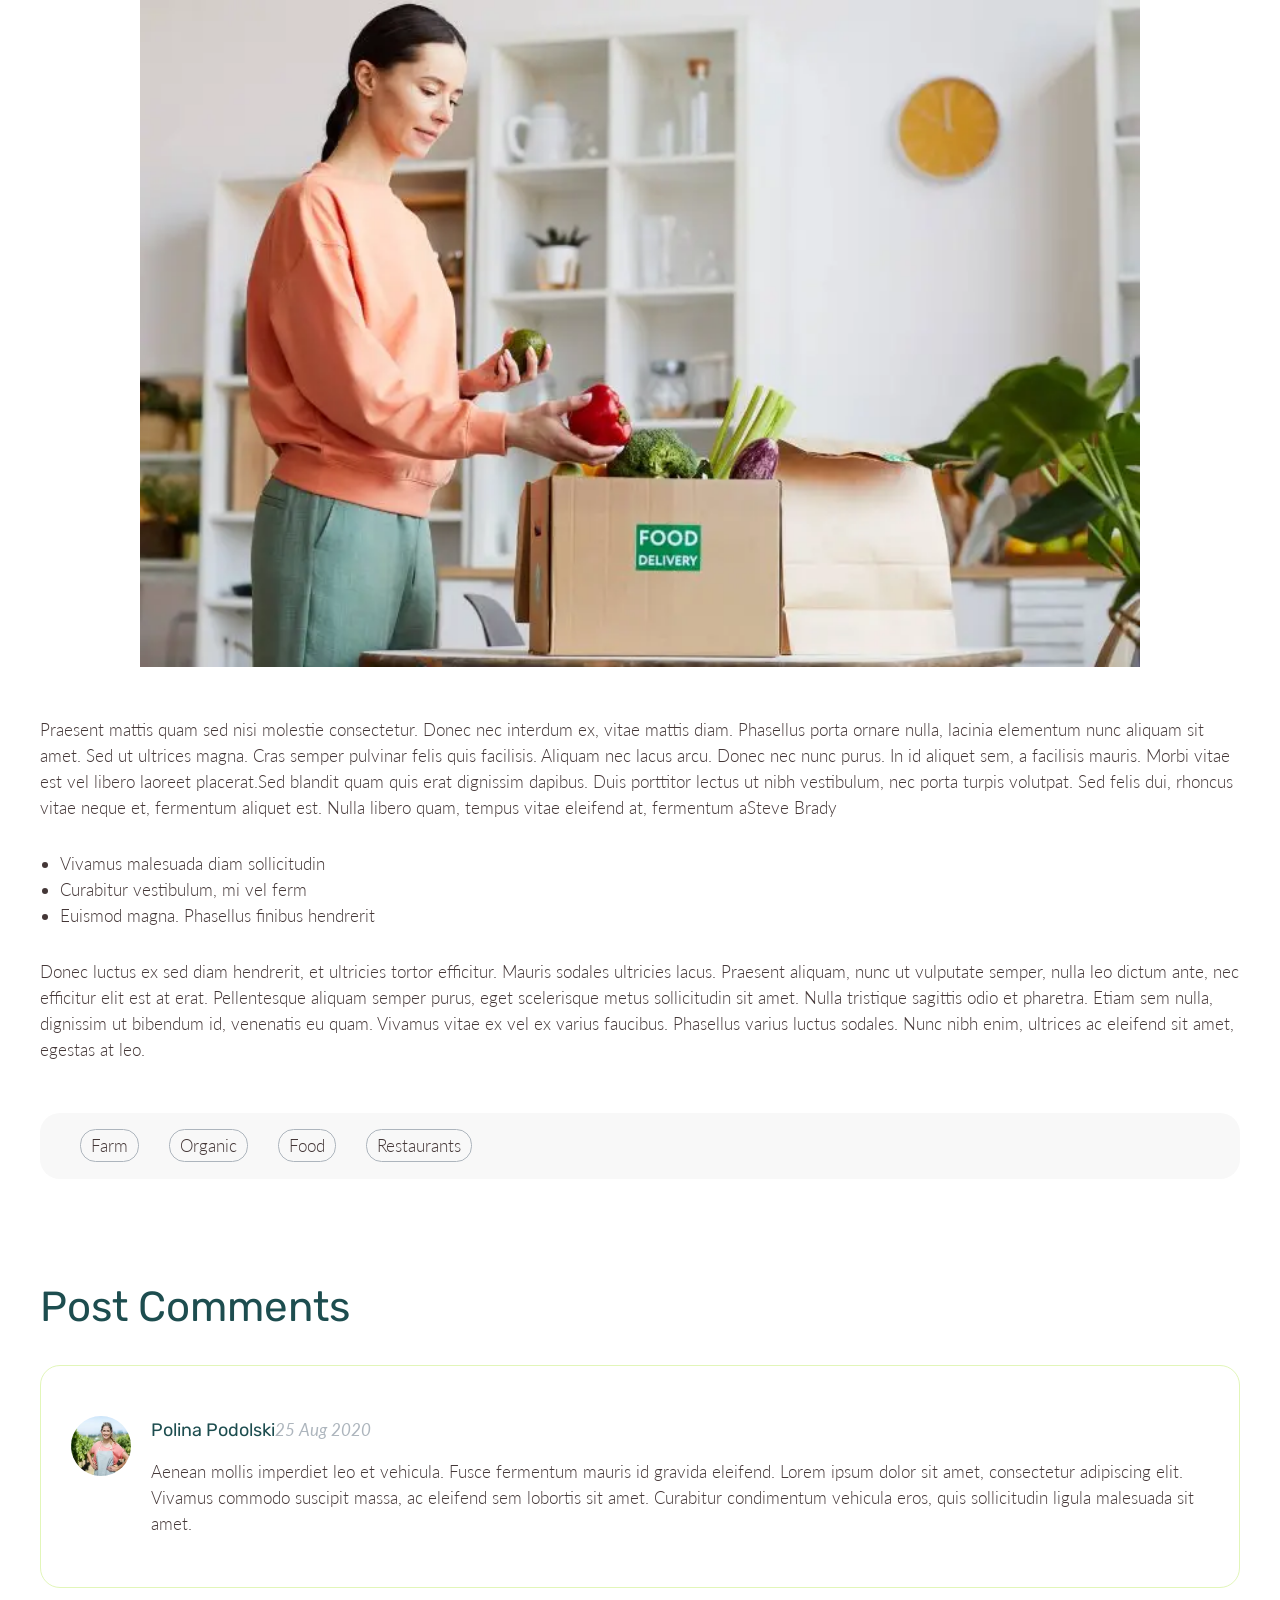
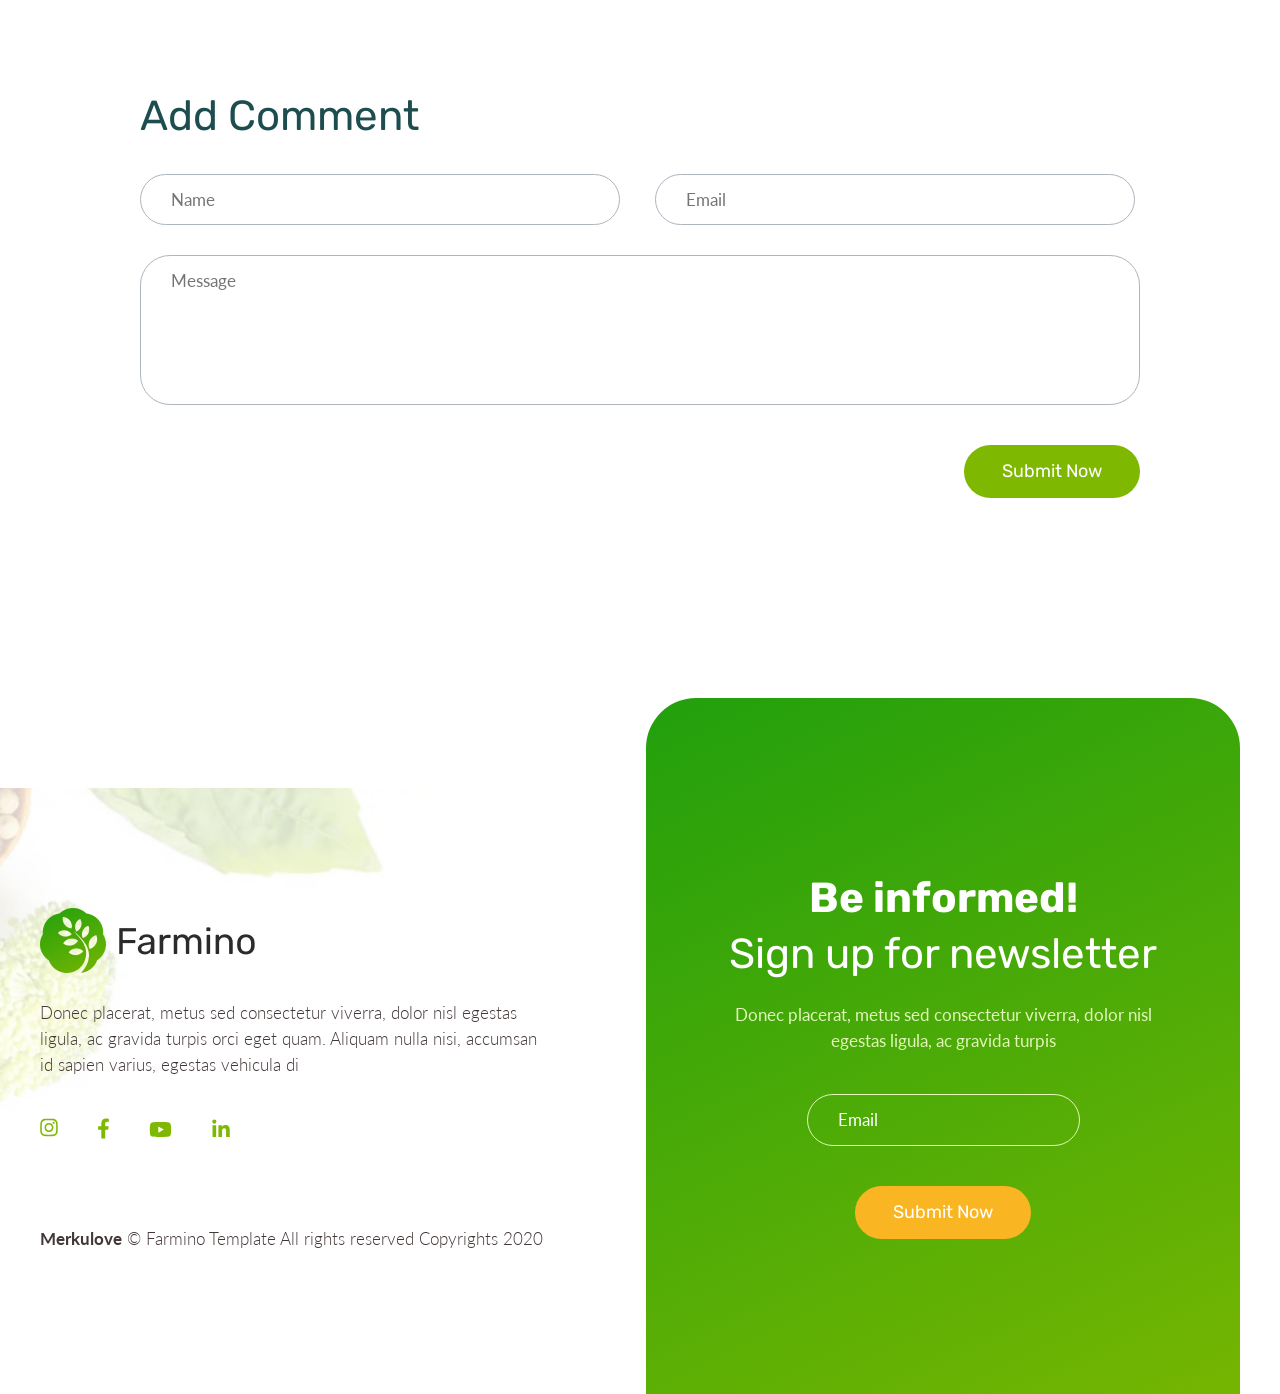
<file: single.html>
<!DOCTYPE html><html lang="en"><head><meta charset="UTF-8"><meta name="viewport" content="width=device-width,initial-scale=1"><link rel="shortcut icon" href="img/favicon.ico" type="image/x-icon"><meta http-equiv="X-UA-Compatible" content="ie=edge"><meta name="theme-color" content="#111111"><title>Farmino</title><link rel="stylesheet" href="css/global.min.css"><link rel="stylesheet" href="css/vendor.min.css"><link rel="stylesheet" href="css/single.min.css"></head><body><div class="site-container"><header class="header"><div class="nav-fixed"><nav class="nav header__nav"><a href="#" class="header__logo logo"><img src="img/logo.png" alt=""> </a><button class="burger-menu btn-reset" id="burger-menu"><span></span> <span></span> <span></span></button><ul class="header__links header-links"><li class="header-links__item"><a href="../index.html" class="header-links__link header-links__link--current">Home</a></li><li class="header-links__item header-links__item--tab"><a href="../about-us.html" class="header-links__link">About <svg version="1.1" id="Capa_1" xmlns="http://www.w3.org/2000/svg" xmlns:xlink="http://www.w3.org/1999/xlink" x="0px" y="0px" width="451.847px" height="451.847px" viewBox="0 0 451.847 451.847" style="enable-background:new 0 0 451.847 451.847;" xml:space="preserve"><g><path d="M225.923,354.706c-8.098,0-16.195-3.092-22.369-9.263L9.27,151.157c-12.359-12.359-12.359-32.397,0-44.751
              c12.354-12.354,32.388-12.354,44.748,0l171.905,171.915l171.906-171.909c12.359-12.354,32.391-12.354,44.744,0
              c12.365,12.354,12.365,32.392,0,44.751L248.292,345.449C242.115,351.621,234.018,354.706,225.923,354.706z"/></g></svg></a><ul class="links-list links-list--about"><li class="links-list__item"><a href="../experts.html" class="links-list__link">Exprets</a></li><li class="links-list__item"><a href="../faq.html" class="links-list__link">FAQ</a></li></ul></li><li class="header-links__item"><a href="../services.html" class="header-links__link">Services</a></li><li class="header-links__item"><a href="../gallery.html" class="header-links__link">Gallery</a></li><li class="header-links__item header-links__item--tab"><a href="../news.html" class="header-links__link">Blog <svg version="1.1" id="Capa_1" xmlns="http://www.w3.org/2000/svg" xmlns:xlink="http://www.w3.org/1999/xlink" x="0px" y="0px" width="451.847px" height="451.847px" viewBox="0 0 451.847 451.847" style="enable-background:new 0 0 451.847 451.847;" xml:space="preserve"><g><path d="M225.923,354.706c-8.098,0-16.195-3.092-22.369-9.263L9.27,151.157c-12.359-12.359-12.359-32.397,0-44.751
                  c12.354-12.354,32.388-12.354,44.748,0l171.905,171.915l171.906-171.909c12.359-12.354,32.391-12.354,44.744,0
                  c12.365,12.354,12.365,32.392,0,44.751L248.292,345.449C242.115,351.621,234.018,354.706,225.923,354.706z"/></g></svg></a><ul class="links-list links-list--blog"><li class="links-list__item"><a href="../single.html" class="links-list__link">Single</a></li></ul></li><li class="header-links__item"><a href="../contacts.html" class="header-links__link">Contacts</a></li></ul><button class="header__search btn-reset"></button></nav></div></header><div class="single-hero__container"><div class="single-hero"></div></div><main class="single-main"><div class="container"><ul class="single-main__breadcrumbs single-breadcrumbs"><li class="single-breadcrumbs__item"><a href="#" class="single-breadcrumbs__link">Home</a> <a href="#" class="single-breadcrumbs__link">Blog</a> <a href="#" class="single-breadcrumbs__link single-breadcrumbs__link--current">Post</a></li></ul><h2 class="single-main__title">Minimalist trending in modern agriculture</h2><date class="single-main__date date">25 Aug 2020</date><span class="single-main__author author">by Merkulove</span><div class="single-main__post"><p>Fusce in nisi ut libero consequat mollis. Donec pulvinar elementum nisl, non hendrerit ipsum consequat eu. Lorem ipsum dolor sit amet, consectetur adipiscing elit. Sed ullamcorper, velit at mollis vehicula, neque arcu ultricies eros</p><p>Donec eu ligula velit. Duis magna turpis, lobortis eu mollis et, hendrerit sit amet sem. Nulla volutpat felis dolor, et condimentum tortor consequat nec. Integer vitae ligula ac est volutpat volutpat. Cras sed porttitor arcu. Morbi interdum neque vel maximus sodales. Cras aliquam id ex ut varius.</p><ul><li>Nullam rutrum neque turpis, ac blandit tellu</li><li>Nam pharetra, libero a suscipit</li><li>In ut euismod magna. Phasellus finibus hendrerit quam</li></ul><img src="img/choose-slider-1.webp" alt=""><p>Praesent mattis quam sed nisi molestie consectetur. Donec nec interdum ex, vitae mattis diam. Phasellus porta ornare nulla, lacinia elementum nunc aliquam sit amet. Sed ut ultrices magna. Cras semper pulvinar felis quis facilisis. Aliquam nec lacus arcu. Donec nec nunc purus. In id aliquet sem, a facilisis mauris. Morbi vitae est vel libero laoreet placerat.Sed blandit quam quis erat dignissim dapibus. Duis porttitor lectus ut nibh vestibulum, nec porta turpis volutpat. Sed felis dui, rhoncus vitae neque et, fermentum aliquet est. Nulla libero quam, tempus vitae eleifend at, fermentum aSteve Brady</p><ul><li>Vivamus malesuada diam sollicitudin</li><li>Curabitur vestibulum, mi vel ferm</li><li>Euismod magna. Phasellus finibus hendrerit</li></ul><p>Donec luctus ex sed diam hendrerit, et ultricies tortor efficitur. Mauris sodales ultricies lacus. Praesent aliquam, nunc ut vulputate semper, nulla leo dictum ante, nec efficitur elit est at erat. Pellentesque aliquam semper purus, eget scelerisque metus sollicitudin sit amet. Nulla tristique sagittis odio et pharetra. Etiam sem nulla, dignissim ut bibendum id, venenatis eu quam. Vivamus vitae ex vel ex varius faucibus. Phasellus varius luctus sodales. Nunc nibh enim, ultrices ac eleifend sit amet, egestas at leo.</p></div><ul class="single-main__tags single-tags"><li class="single-tags__tag"><a href="#" class="single-tags__link">Farm</a></li><li class="single-tags__tag"><a href="#" class="single-tags__link">Organic</a></li><li class="single-tags__tag"><a href="#" class="single-tags__link">Food</a></li><li class="single-tags__tag"><a href="#" class="single-tags__link">Restaurants</a></li></ul><div class="single-post__comments single-comments"><h3 class="single-comments__title">Post Comments</h3><div class="single-comments__comment single-comment"><img src="img/testimonials-slider-1.png" alt="" class="single-comment__img"><div class="single-comment__inner"><span class="single-comment__name">Polina Podolski</span><date class="single-comment__date">25 Aug 2020</date><p class="single-comment__text">Aenean mollis imperdiet leo et vehicula. Fusce fermentum mauris id gravida eleifend. Lorem ipsum dolor sit amet, consectetur adipiscing elit. Vivamus commodo suscipit massa, ac eleifend sem lobortis sit amet. Curabitur condimentum vehicula eros, quis sollicitudin ligula malesuada sit amet.</p></div></div></div><div class="single-post__add-comment single-add"><h3 class="single-add__title">Add Comment</h3><form action="#" class="single-add__form"><div class="single-add__form-wrapper"><input type="text" name="name" class="single-add__input" placeholder="Name"> <input type="email" name="email" class="single-add__input" placeholder="Email"></div><textarea type="text" name="message" class="single-add__textarea" placeholder="Message"></textarea> <button class="single-add__btn btn-reset btn" type="submit">Submit Now</button></form></div></div></main><footer class="footer"><div class="container footer__container"><div class="footer__inner"><div class="footer__info"><a href="#" class="footer__logo logo"><img src="img/footer-logo.png" alt=""></a><p class="footer__text">Donec placerat, metus sed consectetur viverra, dolor nisl egestas ligula, ac gravida turpis orci eget quam. Aliquam nulla nisi, accumsan id sapien varius, egestas vehicula di</p><ul class="footer__socials socials-list"><li class="socials-list__item"><a href="#" class="socials-list__link socials-list__link--inst"><svg width="18" height="19" viewBox="0 0 18 19" fill="none" xmlns="http://www.w3.org/2000/svg"><path d="M9 5.00781C6.5 5.00781 4.50781 7.03906 4.50781 9.5C4.50781 12 6.5 13.9922 9 13.9922C11.4609 13.9922 13.4922 12 13.4922 9.5C13.4922 7.03906 11.4609 5.00781 9 5.00781ZM9 12.4297C7.39844 12.4297 6.07031 11.1406 6.07031 9.5C6.07031 7.89844 7.35938 6.60938 9 6.60938C10.6016 6.60938 11.8906 7.89844 11.8906 9.5C11.8906 11.1406 10.6016 12.4297 9 12.4297ZM14.7031 4.85156C14.7031 4.26562 14.2344 3.79688 13.6484 3.79688C13.0625 3.79688 12.5938 4.26562 12.5938 4.85156C12.5938 5.4375 13.0625 5.90625 13.6484 5.90625C14.2344 5.90625 14.7031 5.4375 14.7031 4.85156ZM17.6719 5.90625C17.5938 4.5 17.2812 3.25 16.2656 2.23438C15.25 1.21875 14 0.90625 12.5938 0.828125C11.1484 0.75 6.8125 0.75 5.36719 0.828125C3.96094 0.90625 2.75 1.21875 1.69531 2.23438C0.679688 3.25 0.367188 4.5 0.289062 5.90625C0.210938 7.35156 0.210938 11.6875 0.289062 13.1328C0.367188 14.5391 0.679688 15.75 1.69531 16.8047C2.75 17.8203 3.96094 18.1328 5.36719 18.2109C6.8125 18.2891 11.1484 18.2891 12.5938 18.2109C14 18.1328 15.25 17.8203 16.2656 16.8047C17.2812 15.75 17.5938 14.5391 17.6719 13.1328C17.75 11.6875 17.75 7.35156 17.6719 5.90625ZM15.7969 14.6562C15.5234 15.4375 14.8984 16.0234 14.1562 16.3359C12.9844 16.8047 10.25 16.6875 9 16.6875C7.71094 16.6875 4.97656 16.8047 3.84375 16.3359C3.0625 16.0234 2.47656 15.4375 2.16406 14.6562C1.69531 13.5234 1.8125 10.7891 1.8125 9.5C1.8125 8.25 1.69531 5.51562 2.16406 4.34375C2.47656 3.60156 3.0625 3.01562 3.84375 2.70312C4.97656 2.23438 7.71094 2.35156 9 2.35156C10.25 2.35156 12.9844 2.23438 14.1562 2.70312C14.8984 2.97656 15.4844 3.60156 15.7969 4.34375C16.2656 5.51562 16.1484 8.25 16.1484 9.5C16.1484 10.7891 16.2656 13.5234 15.7969 14.6562Z" fill="#7FB800"/></svg></a></li><li class="socials-list__item"><a href="#" class="socials-list__link socials-list__link--fb"><svg width="11" height="21" viewBox="0 0 11 21" fill="none" xmlns="http://www.w3.org/2000/svg"><path d="M10.1484 11.75L10.6953 8.15625H7.21875V5.8125C7.21875 4.79688 7.6875 3.85938 9.25 3.85938H10.8516V0.773438C10.8516 0.773438 9.40625 0.5 8.03906 0.5C5.1875 0.5 3.3125 2.25781 3.3125 5.38281V8.15625H0.109375V11.75H3.3125V20.5H7.21875V11.75H10.1484Z" fill="#7FB800"/></svg></a></li><li class="socials-list__item"><a href="#" class="socials-list__link socials-list__link--yt"><svg width="23" height="15" viewBox="0 0 23 15" fill="none" xmlns="http://www.w3.org/2000/svg"><path d="M21.6953 2.38281C21.4609 1.44531 20.7188 0.703125 19.8203 0.46875C18.1406 0 11.5 0 11.5 0C11.5 0 4.82031 0 3.14062 0.46875C2.24219 0.703125 1.5 1.44531 1.26562 2.38281C0.796875 4.02344 0.796875 7.53906 0.796875 7.53906C0.796875 7.53906 0.796875 11.0156 1.26562 12.6953C1.5 13.6328 2.24219 14.3359 3.14062 14.5703C4.82031 15 11.5 15 11.5 15C11.5 15 18.1406 15 19.8203 14.5703C20.7188 14.3359 21.4609 13.6328 21.6953 12.6953C22.1641 11.0156 22.1641 7.53906 22.1641 7.53906C22.1641 7.53906 22.1641 4.02344 21.6953 2.38281ZM9.3125 10.7031V4.375L14.8594 7.53906L9.3125 10.7031Z" fill="#7FB800"/></svg></a></li><li class="socials-list__item"><a href="#" class="socials-list__link socials-list__link--in"><svg width="18" height="18" viewBox="0 0 18 18" fill="none" xmlns="http://www.w3.org/2000/svg"><path d="M4.15625 18V6.32031H0.523438V18H4.15625ZM2.32031 4.75781C3.49219 4.75781 4.42969 3.78125 4.42969 2.60938C4.42969 1.47656 3.49219 0.539062 2.32031 0.539062C1.1875 0.539062 0.25 1.47656 0.25 2.60938C0.25 3.78125 1.1875 4.75781 2.32031 4.75781ZM17.7109 18H17.75V11.5938C17.75 8.46875 17.0469 6.04688 13.375 6.04688C11.6172 6.04688 10.4453 7.02344 9.9375 7.92188H9.89844V6.32031H6.42188V18H10.0547V12.2188C10.0547 10.6953 10.3281 9.25 12.2031 9.25C14.0781 9.25 14.1172 10.9688 14.1172 12.3359V18H17.7109Z" fill="#7FB800"/></svg></a></li></ul><p class="footer__copyright"><span>Merkulove</span> © Farmino Template All rights reserved Copyrights 2020</p></div><div class="footer__newsletter footer-newsletter"><h3 class="footer-newsletter__title">Be informed!<br><span>Sign up for newsletter</span></h3><p class="footer-newsletter__text">Donec placerat, metus sed consectetur viverra, dolor nisl egestas ligula, ac gravida turpis</p><form action="#" class="footer-newsletter__form newsletter-form"><input type="text" name="email" class="newsletter-form__input" placeholder="Email"> <button type="submit" class="newsletter-form__btn btn-reset btn">Submit Now</button></form></div></div></div></footer></div><script src="js/main.js"></script></body></html>
</file>
<file: css/global.min.css>
@import url(https://fonts.googleapis.com/css2?family=Lato:wght@300;400&family=Rubik:wght@400;500;700&display=swap);html{box-sizing:border-box}*,::after,::before{box-sizing:inherit}body{margin:0;font-family:Lato,sans-serif;background-color:var(--color-white);font-weight:300;font-size:17px;line-height:26px;color:#443737}h1,h2,h3,h4,h5,h6,p{margin:0}img{max-width:100%}a{text-decoration:none;color:inherit}ul{list-style:none;padding:0;margin:0}.is-outer{position:relative!important;left:-9999px!important}.site-container{overflow:hidden}.is-hidden{display:none!important}.for-mobile{display:none}@media (max-width:768px){.for-mobile{display:block}}.error{border:2px solid #ff4019!important}.btn-reset{border:none;background:0 0;padding:0;cursor:pointer}.container{margin:0 auto;padding:0 15px;max-width:1230px}.js-focus-visible :focus:not(.focus-visible){outline:0}.small-title{font-weight:400;font-size:17px;line-height:26px;color:#7fb800}.big-title{font-family:Rubik,sans-serif;font-weight:700;font-size:60px;line-height:76px;color:#1d4d4f}.btn{display:inline-block;font-family:Rubik,sans-serif;font-weight:400;font-size:18px;line-height:21px;color:#fff;background:#7fb800;border-radius:29px;padding:16px 38px;transition:box-shadow .3s,background-color .3s}.btn:hover{background-color:#3a9118;transition:box-shadow .3s,background-color .3s;box-shadow:linear-gradient(334.24deg,#7fb800 -9.84%,#0f9b0f 121.28%)}.date{font-family:Lato;font-style:italic;font-weight:400;font-size:17px;line-height:26px;color:#7fb800}.author{font-family:Lato;font-style:italic;font-weight:400;font-size:17px;line-height:26px;color:#888}
/*# sourceMappingURL=global.min.css.map */
</file>
<file: css/main.min.css>
@font-face{font-family:swiper-icons;src:url('data:application/font-woff;charset=utf-8;base64, [base64]//wADZ2x5ZgAAAywAAADMAAAD2MHtryVoZWFkAAABbAAAADAAAAA2E2+eoWhoZWEAAAGcAAAAHwAAACQC9gDzaG10eAAAAigAAAAZAAAArgJkABFsb2NhAAAC0AAAAFoAAABaFQAUGG1heHAAAAG8AAAAHwAAACAAcABAbmFtZQAAA/gAAAE5AAACXvFdBwlwb3N0AAAFNAAAAGIAAACE5s74hXjaY2BkYGAAYpf5Hu/j+W2+MnAzMYDAzaX6QjD6/4//Bxj5GA8AuRwMYGkAPywL13jaY2BkYGA88P8Agx4j+/8fQDYfA1AEBWgDAIB2BOoAeNpjYGRgYNBh4GdgYgABEMnIABJzYNADCQAACWgAsQB42mNgYfzCOIGBlYGB0YcxjYGBwR1Kf2WQZGhhYGBiYGVmgAFGBiQQkOaawtDAoMBQxXjg/wEGPcYDDA4wNUA2CCgwsAAAO4EL6gAAeNpj2M0gyAACqxgGNWBkZ2D4/wMA+xkDdgAAAHjaY2BgYGaAYBkGRgYQiAHyGMF8FgYHIM3DwMHABGQrMOgyWDLEM1T9/w8UBfEMgLzE////P/5//f/V/xv+r4eaAAeMbAxwIUYmIMHEgKYAYjUcsDAwsLKxc3BycfPw8jEQA/[base64]/uznmfPFBNODM2K7MTQ45YEAZqGP81AmGGcF3iPqOop0r1SPTaTbVkfUe4HXj97wYE+yNwWYxwWu4v1ugWHgo3S1XdZEVqWM7ET0cfnLGxWfkgR42o2PvWrDMBSFj/IHLaF0zKjRgdiVMwScNRAoWUoH78Y2icB/yIY09An6AH2Bdu/UB+yxopYshQiEvnvu0dURgDt8QeC8PDw7Fpji3fEA4z/PEJ6YOB5hKh4dj3EvXhxPqH/SKUY3rJ7srZ4FZnh1PMAtPhwP6fl2PMJMPDgeQ4rY8YT6Gzao0eAEA409DuggmTnFnOcSCiEiLMgxCiTI6Cq5DZUd3Qmp10vO0LaLTd2cjN4fOumlc7lUYbSQcZFkutRG7g6JKZKy0RmdLY680CDnEJ+UMkpFFe1RN7nxdVpXrC4aTtnaurOnYercZg2YVmLN/d/gczfEimrE/fs/bOuq29Zmn8tloORaXgZgGa78yO9/cnXm2BpaGvq25Dv9S4E9+5SIc9PqupJKhYFSSl47+Qcr1mYNAAAAeNptw0cKwkAAAMDZJA8Q7OUJvkLsPfZ6zFVERPy8qHh2YER+3i/BP83vIBLLySsoKimrqKqpa2hp6+jq6RsYGhmbmJqZSy0sraxtbO3sHRydnEMU4uR6yx7JJXveP7WrDycAAAAAAAH//wACeNpjYGRgYOABYhkgZgJCZgZNBkYGLQZtIJsFLMYAAAw3ALgAeNolizEKgDAQBCchRbC2sFER0YD6qVQiBCv/H9ezGI6Z5XBAw8CBK/m5iQQVauVbXLnOrMZv2oLdKFa8Pjuru2hJzGabmOSLzNMzvutpB3N42mNgZGBg4GKQYzBhYMxJLMlj4GBgAYow/P/PAJJhLM6sSoWKfWCAAwDAjgbRAAB42mNgYGBkAIIbCZo5IPrmUn0hGA0AO8EFTQAA') format('woff');font-weight:400;font-style:normal}:root{--swiper-theme-color:#007aff;--swiper-navigation-size:44px}.swiper-container{margin-left:auto;margin-right:auto;position:relative;overflow:hidden;list-style:none;padding:0;z-index:1}.swiper-container-vertical>.swiper-wrapper{flex-direction:column}.swiper-wrapper{position:relative;width:100%;height:100%;z-index:1;display:flex;transition-property:transform;box-sizing:content-box}.swiper-container-android .swiper-slide,.swiper-wrapper{transform:translate3d(0,0,0)}.swiper-container-multirow>.swiper-wrapper{flex-wrap:wrap}.swiper-container-multirow-column>.swiper-wrapper{flex-wrap:wrap;flex-direction:column}.swiper-container-free-mode>.swiper-wrapper{transition-timing-function:ease-out;margin:0 auto}.swiper-container-pointer-events{touch-action:pan-y}.swiper-container-pointer-events.swiper-container-vertical{touch-action:pan-x}.swiper-slide{flex-shrink:0;width:100%;height:100%;position:relative;transition-property:transform}.swiper-slide-invisible-blank{visibility:hidden}.swiper-container-autoheight,.swiper-container-autoheight .swiper-slide{height:auto}.swiper-container-autoheight .swiper-wrapper{align-items:flex-start;transition-property:transform,height}.swiper-container-3d{perspective:1200px}.swiper-container-3d .swiper-cube-shadow,.swiper-container-3d .swiper-slide,.swiper-container-3d .swiper-slide-shadow-bottom,.swiper-container-3d .swiper-slide-shadow-left,.swiper-container-3d .swiper-slide-shadow-right,.swiper-container-3d .swiper-slide-shadow-top,.swiper-container-3d .swiper-wrapper{transform-style:preserve-3d}.swiper-container-3d .swiper-slide-shadow-bottom,.swiper-container-3d .swiper-slide-shadow-left,.swiper-container-3d .swiper-slide-shadow-right,.swiper-container-3d .swiper-slide-shadow-top{position:absolute;left:0;top:0;width:100%;height:100%;pointer-events:none;z-index:10}.swiper-container-3d .swiper-slide-shadow-left{background-image:linear-gradient(to left,rgba(0,0,0,.5),rgba(0,0,0,0))}.swiper-container-3d .swiper-slide-shadow-right{background-image:linear-gradient(to right,rgba(0,0,0,.5),rgba(0,0,0,0))}.swiper-container-3d .swiper-slide-shadow-top{background-image:linear-gradient(to top,rgba(0,0,0,.5),rgba(0,0,0,0))}.swiper-container-3d .swiper-slide-shadow-bottom{background-image:linear-gradient(to bottom,rgba(0,0,0,.5),rgba(0,0,0,0))}.swiper-container-css-mode>.swiper-wrapper{overflow:auto;scrollbar-width:none;-ms-overflow-style:none}.swiper-container-css-mode>.swiper-wrapper::-webkit-scrollbar{display:none}.swiper-container-css-mode>.swiper-wrapper>.swiper-slide{scroll-snap-align:start start}.swiper-container-horizontal.swiper-container-css-mode>.swiper-wrapper{scroll-snap-type:x mandatory}.swiper-container-vertical.swiper-container-css-mode>.swiper-wrapper{scroll-snap-type:y mandatory}.swiper-button-next,.swiper-button-prev{position:absolute;top:50%;width:calc(var(--swiper-navigation-size)/ 44 * 27);height:var(--swiper-navigation-size);margin-top:calc(-1 * var(--swiper-navigation-size)/ 2);z-index:10;cursor:pointer;display:flex;align-items:center;justify-content:center;color:var(--swiper-navigation-color,var(--swiper-theme-color))}.swiper-button-next.swiper-button-disabled,.swiper-button-prev.swiper-button-disabled{opacity:.35;cursor:auto;pointer-events:none}.swiper-button-next:after,.swiper-button-prev:after{font-family:swiper-icons;font-size:var(--swiper-navigation-size);text-transform:none!important;letter-spacing:0;text-transform:none;font-variant:initial;line-height:1}.swiper-button-prev,.swiper-container-rtl .swiper-button-next{left:10px;right:auto}.swiper-button-prev:after,.swiper-container-rtl .swiper-button-next:after{content:'prev'}.swiper-button-next,.swiper-container-rtl .swiper-button-prev{right:10px;left:auto}.swiper-button-next:after,.swiper-container-rtl .swiper-button-prev:after{content:'next'}.swiper-button-next.swiper-button-white,.swiper-button-prev.swiper-button-white{--swiper-navigation-color:#ffffff}.swiper-button-next.swiper-button-black,.swiper-button-prev.swiper-button-black{--swiper-navigation-color:#000000}.swiper-button-lock{display:none}.swiper-pagination{position:absolute;text-align:center;transition:opacity .3s;transform:translate3d(0,0,0);z-index:10}.swiper-pagination.swiper-pagination-hidden{opacity:0}.swiper-container-horizontal>.swiper-pagination-bullets,.swiper-pagination-custom,.swiper-pagination-fraction{bottom:10px;left:0;width:100%}.swiper-pagination-bullets-dynamic{overflow:hidden;font-size:0}.swiper-pagination-bullets-dynamic .swiper-pagination-bullet{transform:scale(.33);position:relative}.swiper-pagination-bullets-dynamic .swiper-pagination-bullet-active,.swiper-pagination-bullets-dynamic .swiper-pagination-bullet-active-main{transform:scale(1)}.swiper-pagination-bullets-dynamic .swiper-pagination-bullet-active-prev{transform:scale(.66)}.swiper-pagination-bullets-dynamic .swiper-pagination-bullet-active-prev-prev{transform:scale(.33)}.swiper-pagination-bullets-dynamic .swiper-pagination-bullet-active-next{transform:scale(.66)}.swiper-pagination-bullets-dynamic .swiper-pagination-bullet-active-next-next{transform:scale(.33)}.swiper-pagination-bullet{width:8px;height:8px;display:inline-block;border-radius:50%;background:#000;opacity:.2}button.swiper-pagination-bullet{border:none;margin:0;padding:0;box-shadow:none;-webkit-appearance:none;-moz-appearance:none;appearance:none}.swiper-pagination-clickable .swiper-pagination-bullet{cursor:pointer}.swiper-pagination-bullet-active{opacity:1;background:var(--swiper-pagination-color,var(--swiper-theme-color))}.swiper-container-vertical>.swiper-pagination-bullets{right:10px;top:50%;transform:translate3d(0,-50%,0)}.swiper-container-vertical>.swiper-pagination-bullets .swiper-pagination-bullet{margin:6px 0;display:block}.swiper-container-vertical>.swiper-pagination-bullets.swiper-pagination-bullets-dynamic{top:50%;transform:translateY(-50%);width:8px}.swiper-container-vertical>.swiper-pagination-bullets.swiper-pagination-bullets-dynamic .swiper-pagination-bullet{display:inline-block;transition:transform .2s,top .2s}.swiper-container-horizontal>.swiper-pagination-bullets .swiper-pagination-bullet{margin:0 4px}.swiper-container-horizontal>.swiper-pagination-bullets.swiper-pagination-bullets-dynamic{left:50%;transform:translateX(-50%);white-space:nowrap}.swiper-container-horizontal>.swiper-pagination-bullets.swiper-pagination-bullets-dynamic .swiper-pagination-bullet{transition:transform .2s,left .2s}.swiper-container-horizontal.swiper-container-rtl>.swiper-pagination-bullets-dynamic .swiper-pagination-bullet{transition:transform .2s,right .2s}.swiper-pagination-progressbar{background:rgba(0,0,0,.25);position:absolute}.swiper-pagination-progressbar .swiper-pagination-progressbar-fill{background:var(--swiper-pagination-color,var(--swiper-theme-color));position:absolute;left:0;top:0;width:100%;height:100%;transform:scale(0);transform-origin:left top}.swiper-container-rtl .swiper-pagination-progressbar .swiper-pagination-progressbar-fill{transform-origin:right top}.swiper-container-horizontal>.swiper-pagination-progressbar,.swiper-container-vertical>.swiper-pagination-progressbar.swiper-pagination-progressbar-opposite{width:100%;height:4px;left:0;top:0}.swiper-container-horizontal>.swiper-pagination-progressbar.swiper-pagination-progressbar-opposite,.swiper-container-vertical>.swiper-pagination-progressbar{width:4px;height:100%;left:0;top:0}.swiper-pagination-white{--swiper-pagination-color:#ffffff}.swiper-pagination-black{--swiper-pagination-color:#000000}.swiper-pagination-lock{display:none}.swiper-scrollbar{border-radius:10px;position:relative;-ms-touch-action:none;background:rgba(0,0,0,.1)}.swiper-container-horizontal>.swiper-scrollbar{position:absolute;left:1%;bottom:3px;z-index:50;height:5px;width:98%}.swiper-container-vertical>.swiper-scrollbar{position:absolute;right:3px;top:1%;z-index:50;width:5px;height:98%}.swiper-scrollbar-drag{height:100%;width:100%;position:relative;background:rgba(0,0,0,.5);border-radius:10px;left:0;top:0}.swiper-scrollbar-cursor-drag{cursor:move}.swiper-scrollbar-lock{display:none}.swiper-zoom-container{width:100%;height:100%;display:flex;justify-content:center;align-items:center;text-align:center}.swiper-zoom-container>canvas,.swiper-zoom-container>img,.swiper-zoom-container>svg{max-width:100%;max-height:100%;object-fit:contain}.swiper-slide-zoomed{cursor:move}.swiper-lazy-preloader{width:42px;height:42px;position:absolute;left:50%;top:50%;margin-left:-21px;margin-top:-21px;z-index:10;transform-origin:50%;animation:1s linear infinite swiper-preloader-spin;box-sizing:border-box;border:4px solid var(--swiper-preloader-color,var(--swiper-theme-color));border-radius:50%;border-top-color:transparent}.swiper-lazy-preloader-white{--swiper-preloader-color:#fff}.swiper-lazy-preloader-black{--swiper-preloader-color:#000}@keyframes swiper-preloader-spin{100%{transform:rotate(360deg)}}.swiper-container .swiper-notification{position:absolute;left:0;top:0;pointer-events:none;opacity:0;z-index:-1000}.swiper-container-fade.swiper-container-free-mode .swiper-slide{transition-timing-function:ease-out}.swiper-container-fade .swiper-slide{pointer-events:none;transition-property:opacity}.swiper-container-fade .swiper-slide .swiper-slide{pointer-events:none}.swiper-container-fade .swiper-slide-active,.swiper-container-fade .swiper-slide-active .swiper-slide-active{pointer-events:auto}.swiper-container-cube{overflow:visible}.swiper-container-cube .swiper-slide{pointer-events:none;-webkit-backface-visibility:hidden;backface-visibility:hidden;z-index:1;visibility:hidden;transform-origin:0 0;width:100%;height:100%}.swiper-container-cube .swiper-slide .swiper-slide{pointer-events:none}.swiper-container-cube.swiper-container-rtl .swiper-slide{transform-origin:100% 0}.swiper-container-cube .swiper-slide-active,.swiper-container-cube .swiper-slide-active .swiper-slide-active{pointer-events:auto}.swiper-container-cube .swiper-slide-active,.swiper-container-cube .swiper-slide-next,.swiper-container-cube .swiper-slide-next+.swiper-slide,.swiper-container-cube .swiper-slide-prev{pointer-events:auto;visibility:visible}.swiper-container-cube .swiper-slide-shadow-bottom,.swiper-container-cube .swiper-slide-shadow-left,.swiper-container-cube .swiper-slide-shadow-right,.swiper-container-cube .swiper-slide-shadow-top{z-index:0;-webkit-backface-visibility:hidden;backface-visibility:hidden}.swiper-container-cube .swiper-cube-shadow{position:absolute;left:0;bottom:0;width:100%;height:100%;opacity:.6;z-index:0}.swiper-container-cube .swiper-cube-shadow:before{content:'';background:#000;position:absolute;left:0;top:0;bottom:0;right:0;-webkit-filter:blur(50px);filter:blur(50px)}.swiper-container-flip{overflow:visible}.swiper-container-flip .swiper-slide{pointer-events:none;-webkit-backface-visibility:hidden;backface-visibility:hidden;z-index:1}.swiper-container-flip .swiper-slide .swiper-slide{pointer-events:none}.swiper-container-flip .swiper-slide-active,.swiper-container-flip .swiper-slide-active .swiper-slide-active{pointer-events:auto}.swiper-container-flip .swiper-slide-shadow-bottom,.swiper-container-flip .swiper-slide-shadow-left,.swiper-container-flip .swiper-slide-shadow-right,.swiper-container-flip .swiper-slide-shadow-top{z-index:0;-webkit-backface-visibility:hidden;backface-visibility:hidden}body{background:url(../img/header-bg.png) top right no-repeat}.header{padding-bottom:120px}.header__container{margin-bottom:170px}@media (max-width:600px){.header__container{margin-bottom:80px}}.header__nav{display:flex;justify-content:space-between;align-items:center;height:46px;max-width:1175px;margin:0 auto;position:relative}.header__links{display:flex}@media (max-width:1200px){.header{padding-bottom:0}.header__nav{flex-direction:column;height:unset}.header__logo{margin-bottom:20px}.header__links{margin-bottom:10px}}@media (max-width:860px){body{background:0 0}.header__links{flex-direction:column;width:100%;position:absolute;top:105%;background-color:#fff;opacity:0;visibility:hidden;transition:opacity .5s,visibility .5s}.header__search{display:none}}.header__links.open{opacity:1;visibility:visible;transition:opacity .5s,visibility .5s;z-index:100}.header__search{width:46px;height:46px;border-radius:50%;background-color:#fff;position:relative;transition:box-shadow .3s,background-color .3s}.header__search:hover{box-shadow:0 3px 15px rgba(127,184,0,.2);background-color:#7fb800;transition:box-shadow .3s,background-color .3s}.header__search::after{content:"";background:url(../img/search-btn.svg) center/cover no-repeat;position:absolute;top:50%;left:50%;width:22px;height:23px;transform:translate(-50%,-50%)}.header__content{margin-top:86px;display:flex}@media (max-width:1000px){.header__content{margin-top:40px}}@media (max-width:860px){.header__content{margin-top:10px;flex-direction:column}.header__cards{flex-wrap:wrap}}@media (max-width:420px){.header__content{margin-top:0}}.header__cards{display:flex;transform:translateY(-65px)}.burger-menu{width:55px;padding:10px;border-radius:5px;transition:background-color .3s;display:none}.burger-menu:hover{background-color:#7fb800;transition:background-color .3s}.burger-menu:hover span{background-color:#fff;transition:background-color .3s}.burger-menu span{display:block;width:100%;height:4px;background-color:#adb5bd;border-radius:10px;transition:background-color .3s}.burger-menu span:not(:last-child){margin-bottom:7px}.nav-fixed{position:fixed;top:0;left:0;width:100%;padding:40px 15px 30px;background-color:rgba(255,255,255,.93);z-index:100}@media (max-width:1200px){.header__cards{transform:translateY(0)}.nav-fixed{position:static;padding:20px 0}}.header-links__item:not(:last-child){margin-right:40px}.header-links__item--tab{position:relative}@media (max-width:860px){.burger-menu{display:block}.header-links__item:not(:last-child){margin-right:0}.header-links__item{width:100%;display:flex;flex-direction:column;align-content:center}.header-links__item--tab ul{position:static;max-height:0;transition:.3s;max-width:unset;width:100%}.header-links__item--tab ul li{width:100%;display:flex;justify-content:center}.header-links__item--tab ul li a{text-align:center}.header-links__item--tab.open ul{display:block;max-height:100vh;transition:.3s;visibility:visible;opacity:1}}.header-links__link{font-family:Rubik,sans-serif;font-weight:400;font-size:18px;line-height:21px;transition:transform .3s,color .3s;padding:10px 20px;display:flex;align-items:center}@media (max-width:860px){.header-links__link{display:inilie-flex;justify-content:center;text-align:center;transition:background-color .3s,color .3s}.header-links__link:hover{transition:background-color .3s,color .3s;color:#fff;background-color:#7fb800}.header-links__link:hover svg{fill:#fff}}.header-links__link--current{color:#7fb800}.header-links__link svg{margin-left:8px;width:10px;height:16px;transform:fill .3s}@media (min-width:860px){.header-links__item--tab:hover ul{transition:opacity .3s;visibility:visible;opacity:1}.header-links__link:hover{transition:transform .3s,color .3s;color:#7fb800;transform:scale(1.1)}.header-links__link:hover svg{transition:fill .3s;fill:#7fb800}}.header-content__title{color:#1d4d4f;font-weight:700;font-size:82px;line-height:98px;font-family:Rubik,sans-serif;max-width:500px;margin:0 0 30px}@media (max-width:860px){.header-content__title{max-width:unset}}.header-content__title span{color:#7fb800}.header-content__text{max-width:670px;margin-bottom:50px}@media (max-width:1200px){.header-content__title{font-size:62px;line-height:72px}.header-content__text{max-width:570px}}.header-content__btns{display:flex;margin-bottom:80px}@media (max-width:860px){.header-content__text{max-width:unset}.header-content__btns{flex-direction:column;max-width:400px;margin:0 auto 80px}}@media (max-width:420px){.header-content__title{font-size:42px;line-height:52px}.header-content__btns{margin-bottom:40px}}.header-content__about{display:inline-block;margin-right:40px}.header-content__watch{padding-left:70px;background-image:url(../img/play-btn.svg);background-repeat:no-repeat;background-position:left}@media (max-width:1000px){.header-content__watch{padding:10px 0 10px 70px}}.header-content__info{margin-top:30px}.header-content__img{-o-object-fit:cover;object-fit:cover;height:560px}@media (max-width:1200px){.header-content__img{height:460px}}@media (max-width:860px){.header-content__about{margin-right:0;margin-bottom:30px}.header-content__watch{padding:70px 20px 20px;background-position:top center}.header-content__info{order:1;text-align:center}.header-content__img{-o-object-fit:contain;object-fit:contain;height:360px;order:0}}.header-card{max-width:280px;background-color:#fff;box-shadow:0 0 15px rgba(127,184,0,.15);border-radius:10px;padding:20px 30px 20px 85px;background-repeat:no-repeat;background-position:15px center}.header-card--first{background-image:url(../img/header-card-1.svg)}.header-card--second{background-image:url(../img/header-card-2.svg)}.header-card--third{background-image:url(../img/header-card-3.svg)}.header-card:not(:last-child){margin-right:20px}.header-card__title{font-family:Rubik,sans-serif;font-weight:500;font-size:20px;line-height:26px;color:#1d4d4f}@media (max-width:860px){.header-card{text-align:center;max-width:unset;width:100%;background-position:top 20px center;padding:100px 30px 30px}.header-card:not(:last-child){margin-right:0;margin-bottom:20px}.header-card__title{margin-bottom:20px}}.header-card__descr{max-width:161px}@media (max-width:860px){.header-card__descr{max-width:unset}}.links-list{max-width:160px;background-color:rgba(255,255,255,.93)}.links-list--about{position:absolute;top:100%;left:0;visibility:hidden;opacity:0;transition:opacity .3s}.links-list--blog{visibility:hidden;opacity:0;position:absolute;top:100%;left:0;transition:opacity .3s}.links-list__item{background-color:#fff;transition:background-color .3s;padding:10px 20px;display:block}.links-list__item:hover{background-color:#7fb800;transition:background-color .3s}.links-list__item:hover .links-list__link{color:#fff}.links-list__link{font-family:Rubik,sans-serif;font-weight:400;font-size:18px;line-height:21px;transition:transform .3s,color .3s;display:inline-block}.about-main{margin-bottom:160px}@media (max-width:600px){.about-main{margin-bottom:80px}}.about-main__container{padding-left:370px}@media (max-width:1600px){.about-main__container{padding-left:15px}}.about-main__pre-title{text-align:center}.about-main__title{text-align:center;margin:0 auto 70px;max-width:480px}@media (max-width:420px){.about-main__pre-title{padding:0 15px}.about-main__title{padding:0 15px;font-size:48px;line-height:62px;margin-bottom:30px}}.about-main__inner{display:flex;justify-content:space-between}@media (max-width:1200px){.about-main__container{padding:0 15px}.about-main__inner{justify-content:space-around}}.about-main__slider{overflow:hidden;position:relative}@media (max-width:1000px){.about-main__inner{flex-direction:column}.about-main__slider{max-width:350px!important;margin:0 auto}}@media (max-width:420px){.about-main__slider{max-width:290px!important}}.about-main__slider-container{display:flex;align-items:center;max-width:1000px}@media (max-width:1200px){.about-main__slider-container{max-width:350px}}@media (max-width:1000px){.about-main__slider-container{max-width:420px!important;width:100%!important;padding-bottom:30px}}.about-info{margin-right:45px;max-width:590px}@media (max-width:1200px){.about-info{margin-right:20px}}@media (max-width:1000px){.about-info{margin:0 auto 50px}}.about-info__title{font-family:Rubik,sans-serif;font-weight:700;font-size:24px;line-height:38px;color:#1d4d4f;max-width:420px;margin-bottom:30px}.about-info__text{max-width:590px;margin-bottom:50px}.about-item{max-width:575px;padding-left:95px;background-image:url(../img/checkmark-green.svg);background-repeat:no-repeat;background-position:0 center}.about-item--orange{background-image:url(../img/checkmark-orange.svg)}@media (max-width:420px){.about-item{padding-left:0;padding-top:105px;background-position:top center;text-align:center}}.about-item__title{font-family:Rubik,sans-serif;font-weight:500;font-size:18px;line-height:28px;color:#1d4d4f;margin-bottom:10px}.about-item:not(:last-child){margin-bottom:40px}.about-slider{display:flex;align-items:center;max-width:1000px}.about-slider .swiper-slide-active{padding:88px 70px;background:linear-gradient(334.24deg,#7fb800 -9.84%,#0f9b0f 121.28%);width:350px!important;height:450px}.about-slider .swiper-slide-active .about-slider__text,.about-slider .swiper-slide-active .about-slider__title{color:#fff}.about-slider__pagination{display:flex;align-items:center;justify-content:center;bottom:0!important}.about-slider__pagination .swiper-pagination-bullet{width:12px;height:12px;background:#adb5bd}.about-slider__pagination .swiper-pagination-bullet-active{width:18px;height:18px;background:#fab522}.about-slider__item{text-align:center;padding:50px 30px;box-shadow:0 0 15px rgba(127,184,0,.15);border-radius:20px;height:350px;box-sizing:border-box}@media (max-width:1400px){.about-slider__item{height:unset}}@media (max-width:1200px){.about-slider__item{max-width:unset;padding:88px 70px;background:linear-gradient(334.24deg,#7fb800 -9.84%,#0f9b0f 121.28%);width:350px!important;height:450px}.about-slider__item .about-slider__text,.about-slider__item .about-slider__title{color:#fff}}@media (max-width:420px){.about-slider__item{max-width:290px!important;padding:48px 30px!important;height:380px!important}}.about-slider__img{height:126px;width:100%;margin-bottom:25px}.about-slider__title{font-family:Rubik,sans-serif;font-weight:400;font-size:28px;line-height:36px;color:#1d4d4f;margin-bottom:10px}@media (max-width:1400px){.about-slider__title{font-size:22px;line-height:28px}}.about-slider__text{font-weight:400;max-width:230px}.banner{background:url(../img/banner-bg.webp) center/cover no-repeat;height:740px;display:flex;flex-direction:column;align-items:center;margin-bottom:125px}.banner__inner{display:flex;align-items:center}.banner__img{position:relative;z-index:10}.banner__title{color:#7fb800;font-family:Rubik,sans-serif;font-weight:700;font-size:150px;line-height:98px;text-transform:uppercase;max-width:790px;transform:translateX(-400px);position:relative;z-index:11}.banner__title span{display:inline-block;margin-top:60px;font-size:120px;line-height:98px;color:#fab522;margin-left:200px}.banner__link{transform:translateY(-180px)}.choose{margin-bottom:170px}@media (max-width:600px){.choose{margin-bottom:80px}}.choose__container{display:flex;align-items:center;margin-bottom:50px}@media (max-width:1200px){.choose__container{padding:0 15px;margin-bottom:100px}}@media (max-width:600px){.choose__container{margin-bottom:20px}.choose-info__pre-title{text-align:center}}.choose__banner{display:block;width:60%;min-height:640px;margin-right:20px}@media (max-width:1200px){.choose__banner{display:none}}.choose-info__pre-title{margin-bottom:15px}.choose-info__title{margin-bottom:30px;max-width:620px}@media (max-width:860px){.choose-info__title{font-size:48px;line-height:62px}.choose-slider{padding:0 15px}}.choose-info__text{margin-bottom:75px;max-width:700px}.choose-info__items{display:flex}@media (max-width:1200px){.choose-info{margin:0 auto}}@media (max-width:1600px){.choose__banner{width:50%}.choose-item{width:120px;height:120px}}.choose-item:not(:last-child){margin-right:70px}@media (max-width:600px){.choose-info__title{text-align:center}.choose-info__items{flex-direction:column;align-items:center}.choose-item{width:160px;height:160px}.choose-item:not(:last-child){margin-right:0;margin-bottom:20px}}.choose-item--second .progress-circle-prog{stroke:#fab522;stroke-dasharray:376 999}.choose-item--third .progress-circle-prog{stroke-dasharray:423 999}.choose-item__progress{height:24px;background-color:#7fb800}.progress{height:160px;width:160px;cursor:pointer;position:relative}.progress-circle{transform:rotate(-90deg);margin-top:-40px}.progress-circle-back{fill:none;stroke:#d2d2d2;stroke-width:10px}.progress-circle-prog{fill:none;stroke:#7fb800;stroke-width:10px;stroke-dasharray:470 999;stroke-dashoffset:0;transition:stroke-dasharray .7s linear}.progress-text{width:100%;position:absolute;top:50%;transform:translateY(-50%);text-align:center;font-family:Rubik,sans-serif;font-weight:500;font-size:28px;line-height:36px;color:#1d4d4f}.choose-slider{position:relative}.choose-slider__container{margin:0 110px;overflow:hidden;padding-bottom:50px}@media (max-width:860px){.choose-slider__container{margin:0 auto;width:332px!important}}@media (max-width:420px){.choose-slider__container{width:290px!important}}.choose-slider__items{display:flex}.choose-slider__pag .swiper-pagination-bullet{width:12px;height:12px;background:#7fb800}.choose-slide{width:332px!important;height:250px}.choose-slide img{-o-object-fit:cover;object-fit:cover;width:100%;height:100%}.testimonials{margin-bottom:170px;background:url(../img/testimonials-bg.png) 0 -100px/cover no-repeat;padding:100px 0}@media (max-width:600px){.testimonials{padding:50px 0;margin-bottom:80px}}.testimonials__pre-title{text-align:center;margin-bottom:15px}.testimonials__title{margin:0 auto 60px;text-align:center;max-width:350px}@media (max-width:420px){.choose-slide{width:290px!important}.testimonials__title{font-size:42px;line-height:52px}}.testimonials__wrapper{max-width:1220px;overflow:hidden;padding:0 50px;position:relative}.testimonials-slider{max-width:1120px;overflow:hidden}.testimonials-slider__btn{z-index:100}.testimonials-slider__btn--prev{left:0;background:url(../img/arrow-prev.svg) no-repeat}.testimonials-slider__btn--next{right:0;background:url(../img/arrow-next.svg) no-repeat}.testimonials-slider__btn::after{font-size:0}@media (max-width:600px){.testimonials__title{margin-bottom:30px}.testimonials__wrapper{padding:0 15px}.testimonials-slider__btn{display:none}.testimonials-slide{flex-direction:column;align-items:center}}.testimonials-slide{display:flex}.testimonials-slide__img{margin-right:30px;border-radius:50%;width:217px;height:217px;-o-object-fit:cover;object-fit:cover}@media (max-width:600px){.testimonials-slide__img{margin-right:0;margin-bottom:20px}.news__pre-title{text-align:center}}.testimonials-slide__text{margin-bottom:30px}.testimonials-slide__name{font-family:Rubik,sans-serif;font-weight:400;font-size:20px;line-height:26px;color:#1d4d4f;margin-bottom:5px}.testimonials-slide__role{font-weight:400;font-style:italic;color:#7fb800}.news{margin-bottom:165px}.news__pre-title{margin-bottom:15px}.news__title{max-width:500px;margin-bottom:60px}.news__slider{display:flex}@media (max-width:1200px){.news__slider{flex-wrap:wrap;justify-content:center}}.news-slide{max-width:380px;display:flex;flex-direction:column;align-items:center}.news-slide:not(:last-child){margin-right:20px}@media (max-width:860px){.testimonials-slide__img{width:160px;height:160px}.news-slide{max-width:unset;width:100%}.news-slide:not(:last-child){margin-right:0;margin-bottom:10px}}.news-slide__img{width:100%;height:240px;-o-object-fit:cover;object-fit:cover}.news-slide__info{max-width:320px;padding:15px 20px;background-color:#fff;transform:translateY(-40px)}@media (max-width:600px){.news__title{font-size:42px;line-height:52px;margin-bottom:30px;text-align:center}.news-slide__info{transform:translateY(0);padding:20px 0;align-self:start;max-width:unset}}.news-slide__date{font-weight:400;color:#7fb800;font-style:italic;margin-right:20px}.news-slide__author{color:#888;font-style:italic}.news-slide__title{max-width:280px;font-family:Rubik,sans-serif;font-weight:500;font-size:24px;line-height:30px;color:#1d4d4f}.partners{margin-bottom:305px}@media (max-width:1200px){.partners{margin-bottom:160px}}@media (max-width:600px){.news-slide__title{max-width:unset}.partners{margin-bottom:80px}}.partners__title{font-family:Rubik,sans-serif;font-weight:400;font-size:20px;line-height:26px;color:#1d4d4f;text-align:center;margin-bottom:40px}.partners__container{display:flex;justify-content:space-between}@media (max-width:1200px){.partners__container{flex-wrap:wrap}.partners__partner{margin-bottom:10px}}@media (max-width:420px){.news-slide__img{height:200px}.partners__container{justify-content:center}}.partners__partner{width:150px;height:150px;display:block;background-image:url(../img/partners-1.png);background-repeat:no-repeat;background-position:center;background-size:contain}.partners__partner--second{background-image:url(../img/partners-2.png)}.partners__partner--third{background-image:url(../img/partners-3.png)}.partners__partner--fourth{background-image:url(../img/partners-4.png)}.partners__partner--fifth{background-image:url(../img/partners-5.png)}.footer{background-image:url(../img/footer-bg.png);background-repeat:no-repeat;background-position:center;background-size:cover;min-height:606px}.footer__inner{display:flex;position:relative}.footer__container{padding-top:120px}@media (max-width:1200px){.footer{min-height:unset}.footer__container{padding-top:20px}}@media (max-width:860px){.footer__inner{flex-direction:column}.footer__container{padding-top:0}}.footer__logo{display:block;margin-bottom:20px}.footer__logo img{-o-object-fit:cover;object-fit:cover}.footer__info{margin-right:120px}@media (max-width:1200px){.footer__info{padding-top:80px;margin-right:40px}}@media (max-width:860px){.footer__info{padding-top:0;margin-right:0;margin-bottom:40px}}.footer__text{max-width:500px;margin-bottom:40px}.footer__copyright span{font-weight:700}.socials-list{display:flex;margin-bottom:80px}.socials-list__item:not(:last-child){margin-right:40px}.socials-list__link svg{transition:transform .3s}.socials-list__link:hover svg{transition:transform .3s;transform:scale(1.2)}.footer-newsletter{background:linear-gradient(334.24deg,#7fb800 -9.84%,#0f9b0f 121.28%);border-radius:50px 50px 0 0;text-align:center;padding:172px 67px;position:absolute;right:0;top:-61%}@media (max-width:1200px){.footer-newsletter{position:static;padding:80px 40px}}@media (max-width:860px){.socials-list{margin-bottom:40px}.footer-newsletter{padding:40px;max-width:400px;margin:0 auto}}.footer-newsletter__title{font-family:Rubik,sans-serif;font-weight:700;font-size:42px;line-height:56px;color:#fff;max-width:440px;margin:0 auto 20px}.footer-newsletter__title span{font-weight:400}@media (max-width:420px){.footer-newsletter{padding:20px 10px}.footer-newsletter__title{font-size:32px;line-height:42px}}.footer-newsletter__text{max-width:460px;color:#e2f6b9;font-weight:400;margin-bottom:40px}@media (max-width:860px){.footer-newsletter__text{max-width:unset}}.newsletter-form__input{border:1px solid #e2f6b9;border-radius:30px;background-color:transparent;padding:15px 30px;display:block;margin:0 auto 40px}.newsletter-form__input::-moz-placeholder{font-family:Lato,sans-serif;font-weight:400;font-size:17px;line-height:26px;color:#fff}.newsletter-form__input:-ms-input-placeholder{font-family:Lato,sans-serif;font-weight:400;font-size:17px;line-height:26px;color:#fff}.newsletter-form__input::-ms-input-placeholder{font-family:Lato,sans-serif;font-weight:400;font-size:17px;line-height:26px;color:#fff}.newsletter-form__input::placeholder{font-family:Lato,sans-serif;font-weight:400;font-size:17px;line-height:26px;color:#fff}.newsletter-form__btn{background:#fab522}.newsletter-form__btn:hover:hover{background-color:#caa43b;transition:box-shadow .3s,background-color .3s;box-shadow:0 4px 15px rgba(127,184,0,.401852)}
/*# sourceMappingURL=main.min.css.map */
</file>
<file: css/about.min.css>
@font-face{font-family:swiper-icons;src:url('data:application/font-woff;charset=utf-8;base64, [base64]//wADZ2x5ZgAAAywAAADMAAAD2MHtryVoZWFkAAABbAAAADAAAAA2E2+eoWhoZWEAAAGcAAAAHwAAACQC9gDzaG10eAAAAigAAAAZAAAArgJkABFsb2NhAAAC0AAAAFoAAABaFQAUGG1heHAAAAG8AAAAHwAAACAAcABAbmFtZQAAA/gAAAE5AAACXvFdBwlwb3N0AAAFNAAAAGIAAACE5s74hXjaY2BkYGAAYpf5Hu/j+W2+MnAzMYDAzaX6QjD6/4//Bxj5GA8AuRwMYGkAPywL13jaY2BkYGA88P8Agx4j+/8fQDYfA1AEBWgDAIB2BOoAeNpjYGRgYNBh4GdgYgABEMnIABJzYNADCQAACWgAsQB42mNgYfzCOIGBlYGB0YcxjYGBwR1Kf2WQZGhhYGBiYGVmgAFGBiQQkOaawtDAoMBQxXjg/wEGPcYDDA4wNUA2CCgwsAAAO4EL6gAAeNpj2M0gyAACqxgGNWBkZ2D4/wMA+xkDdgAAAHjaY2BgYGaAYBkGRgYQiAHyGMF8FgYHIM3DwMHABGQrMOgyWDLEM1T9/w8UBfEMgLzE////P/5//f/V/xv+r4eaAAeMbAxwIUYmIMHEgKYAYjUcsDAwsLKxc3BycfPw8jEQA/[base64]/uznmfPFBNODM2K7MTQ45YEAZqGP81AmGGcF3iPqOop0r1SPTaTbVkfUe4HXj97wYE+yNwWYxwWu4v1ugWHgo3S1XdZEVqWM7ET0cfnLGxWfkgR42o2PvWrDMBSFj/IHLaF0zKjRgdiVMwScNRAoWUoH78Y2icB/yIY09An6AH2Bdu/UB+yxopYshQiEvnvu0dURgDt8QeC8PDw7Fpji3fEA4z/PEJ6YOB5hKh4dj3EvXhxPqH/SKUY3rJ7srZ4FZnh1PMAtPhwP6fl2PMJMPDgeQ4rY8YT6Gzao0eAEA409DuggmTnFnOcSCiEiLMgxCiTI6Cq5DZUd3Qmp10vO0LaLTd2cjN4fOumlc7lUYbSQcZFkutRG7g6JKZKy0RmdLY680CDnEJ+UMkpFFe1RN7nxdVpXrC4aTtnaurOnYercZg2YVmLN/d/gczfEimrE/fs/bOuq29Zmn8tloORaXgZgGa78yO9/cnXm2BpaGvq25Dv9S4E9+5SIc9PqupJKhYFSSl47+Qcr1mYNAAAAeNptw0cKwkAAAMDZJA8Q7OUJvkLsPfZ6zFVERPy8qHh2YER+3i/BP83vIBLLySsoKimrqKqpa2hp6+jq6RsYGhmbmJqZSy0sraxtbO3sHRydnEMU4uR6yx7JJXveP7WrDycAAAAAAAH//wACeNpjYGRgYOABYhkgZgJCZgZNBkYGLQZtIJsFLMYAAAw3ALgAeNolizEKgDAQBCchRbC2sFER0YD6qVQiBCv/H9ezGI6Z5XBAw8CBK/m5iQQVauVbXLnOrMZv2oLdKFa8Pjuru2hJzGabmOSLzNMzvutpB3N42mNgZGBg4GKQYzBhYMxJLMlj4GBgAYow/P/PAJJhLM6sSoWKfWCAAwDAjgbRAAB42mNgYGBkAIIbCZo5IPrmUn0hGA0AO8EFTQAA') format('woff');font-weight:400;font-style:normal}:root{--swiper-theme-color:#007aff;--swiper-navigation-size:44px}.swiper-container{margin-left:auto;margin-right:auto;position:relative;overflow:hidden;list-style:none;padding:0;z-index:1}.swiper-container-vertical>.swiper-wrapper{flex-direction:column}.swiper-wrapper{position:relative;width:100%;height:100%;z-index:1;display:flex;transition-property:transform;box-sizing:content-box}.swiper-container-android .swiper-slide,.swiper-wrapper{transform:translate3d(0,0,0)}.swiper-container-multirow>.swiper-wrapper{flex-wrap:wrap}.swiper-container-multirow-column>.swiper-wrapper{flex-wrap:wrap;flex-direction:column}.swiper-container-free-mode>.swiper-wrapper{transition-timing-function:ease-out;margin:0 auto}.swiper-container-pointer-events{touch-action:pan-y}.swiper-container-pointer-events.swiper-container-vertical{touch-action:pan-x}.swiper-slide{flex-shrink:0;width:100%;height:100%;position:relative;transition-property:transform}.swiper-slide-invisible-blank{visibility:hidden}.swiper-container-autoheight,.swiper-container-autoheight .swiper-slide{height:auto}.swiper-container-autoheight .swiper-wrapper{align-items:flex-start;transition-property:transform,height}.swiper-container-3d{perspective:1200px}.swiper-container-3d .swiper-cube-shadow,.swiper-container-3d .swiper-slide,.swiper-container-3d .swiper-slide-shadow-bottom,.swiper-container-3d .swiper-slide-shadow-left,.swiper-container-3d .swiper-slide-shadow-right,.swiper-container-3d .swiper-slide-shadow-top,.swiper-container-3d .swiper-wrapper{transform-style:preserve-3d}.swiper-container-3d .swiper-slide-shadow-bottom,.swiper-container-3d .swiper-slide-shadow-left,.swiper-container-3d .swiper-slide-shadow-right,.swiper-container-3d .swiper-slide-shadow-top{position:absolute;left:0;top:0;width:100%;height:100%;pointer-events:none;z-index:10}.swiper-container-3d .swiper-slide-shadow-left{background-image:linear-gradient(to left,rgba(0,0,0,.5),rgba(0,0,0,0))}.swiper-container-3d .swiper-slide-shadow-right{background-image:linear-gradient(to right,rgba(0,0,0,.5),rgba(0,0,0,0))}.swiper-container-3d .swiper-slide-shadow-top{background-image:linear-gradient(to top,rgba(0,0,0,.5),rgba(0,0,0,0))}.swiper-container-3d .swiper-slide-shadow-bottom{background-image:linear-gradient(to bottom,rgba(0,0,0,.5),rgba(0,0,0,0))}.swiper-container-css-mode>.swiper-wrapper{overflow:auto;scrollbar-width:none;-ms-overflow-style:none}.swiper-container-css-mode>.swiper-wrapper::-webkit-scrollbar{display:none}.swiper-container-css-mode>.swiper-wrapper>.swiper-slide{scroll-snap-align:start start}.swiper-container-horizontal.swiper-container-css-mode>.swiper-wrapper{scroll-snap-type:x mandatory}.swiper-container-vertical.swiper-container-css-mode>.swiper-wrapper{scroll-snap-type:y mandatory}.swiper-button-next,.swiper-button-prev{position:absolute;top:50%;width:calc(var(--swiper-navigation-size)/ 44 * 27);height:var(--swiper-navigation-size);margin-top:calc(-1 * var(--swiper-navigation-size)/ 2);z-index:10;cursor:pointer;display:flex;align-items:center;justify-content:center;color:var(--swiper-navigation-color,var(--swiper-theme-color))}.swiper-button-next.swiper-button-disabled,.swiper-button-prev.swiper-button-disabled{opacity:.35;cursor:auto;pointer-events:none}.swiper-button-next:after,.swiper-button-prev:after{font-family:swiper-icons;font-size:var(--swiper-navigation-size);text-transform:none!important;letter-spacing:0;text-transform:none;font-variant:initial;line-height:1}.swiper-button-prev,.swiper-container-rtl .swiper-button-next{left:10px;right:auto}.swiper-button-prev:after,.swiper-container-rtl .swiper-button-next:after{content:'prev'}.swiper-button-next,.swiper-container-rtl .swiper-button-prev{right:10px;left:auto}.swiper-button-next:after,.swiper-container-rtl .swiper-button-prev:after{content:'next'}.swiper-button-next.swiper-button-white,.swiper-button-prev.swiper-button-white{--swiper-navigation-color:#ffffff}.swiper-button-next.swiper-button-black,.swiper-button-prev.swiper-button-black{--swiper-navigation-color:#000000}.swiper-button-lock{display:none}.swiper-pagination{position:absolute;text-align:center;transition:opacity .3s;transform:translate3d(0,0,0);z-index:10}.swiper-pagination.swiper-pagination-hidden{opacity:0}.swiper-container-horizontal>.swiper-pagination-bullets,.swiper-pagination-custom,.swiper-pagination-fraction{bottom:10px;left:0;width:100%}.swiper-pagination-bullets-dynamic{overflow:hidden;font-size:0}.swiper-pagination-bullets-dynamic .swiper-pagination-bullet{transform:scale(.33);position:relative}.swiper-pagination-bullets-dynamic .swiper-pagination-bullet-active,.swiper-pagination-bullets-dynamic .swiper-pagination-bullet-active-main{transform:scale(1)}.swiper-pagination-bullets-dynamic .swiper-pagination-bullet-active-prev{transform:scale(.66)}.swiper-pagination-bullets-dynamic .swiper-pagination-bullet-active-prev-prev{transform:scale(.33)}.swiper-pagination-bullets-dynamic .swiper-pagination-bullet-active-next{transform:scale(.66)}.swiper-pagination-bullets-dynamic .swiper-pagination-bullet-active-next-next{transform:scale(.33)}.swiper-pagination-bullet{width:8px;height:8px;display:inline-block;border-radius:50%;background:#000;opacity:.2}button.swiper-pagination-bullet{border:none;margin:0;padding:0;box-shadow:none;-webkit-appearance:none;-moz-appearance:none;appearance:none}.swiper-pagination-clickable .swiper-pagination-bullet{cursor:pointer}.swiper-pagination-bullet-active{opacity:1;background:var(--swiper-pagination-color,var(--swiper-theme-color))}.swiper-container-vertical>.swiper-pagination-bullets{right:10px;top:50%;transform:translate3d(0,-50%,0)}.swiper-container-vertical>.swiper-pagination-bullets .swiper-pagination-bullet{margin:6px 0;display:block}.swiper-container-vertical>.swiper-pagination-bullets.swiper-pagination-bullets-dynamic{top:50%;transform:translateY(-50%);width:8px}.swiper-container-vertical>.swiper-pagination-bullets.swiper-pagination-bullets-dynamic .swiper-pagination-bullet{display:inline-block;transition:transform .2s,top .2s}.swiper-container-horizontal>.swiper-pagination-bullets .swiper-pagination-bullet{margin:0 4px}.swiper-container-horizontal>.swiper-pagination-bullets.swiper-pagination-bullets-dynamic{left:50%;transform:translateX(-50%);white-space:nowrap}.swiper-container-horizontal>.swiper-pagination-bullets.swiper-pagination-bullets-dynamic .swiper-pagination-bullet{transition:transform .2s,left .2s}.swiper-container-horizontal.swiper-container-rtl>.swiper-pagination-bullets-dynamic .swiper-pagination-bullet{transition:transform .2s,right .2s}.swiper-pagination-progressbar{background:rgba(0,0,0,.25);position:absolute}.swiper-pagination-progressbar .swiper-pagination-progressbar-fill{background:var(--swiper-pagination-color,var(--swiper-theme-color));position:absolute;left:0;top:0;width:100%;height:100%;transform:scale(0);transform-origin:left top}.swiper-container-rtl .swiper-pagination-progressbar .swiper-pagination-progressbar-fill{transform-origin:right top}.swiper-container-horizontal>.swiper-pagination-progressbar,.swiper-container-vertical>.swiper-pagination-progressbar.swiper-pagination-progressbar-opposite{width:100%;height:4px;left:0;top:0}.swiper-container-horizontal>.swiper-pagination-progressbar.swiper-pagination-progressbar-opposite,.swiper-container-vertical>.swiper-pagination-progressbar{width:4px;height:100%;left:0;top:0}.swiper-pagination-white{--swiper-pagination-color:#ffffff}.swiper-pagination-black{--swiper-pagination-color:#000000}.swiper-pagination-lock{display:none}.swiper-scrollbar{border-radius:10px;position:relative;-ms-touch-action:none;background:rgba(0,0,0,.1)}.swiper-container-horizontal>.swiper-scrollbar{position:absolute;left:1%;bottom:3px;z-index:50;height:5px;width:98%}.swiper-container-vertical>.swiper-scrollbar{position:absolute;right:3px;top:1%;z-index:50;width:5px;height:98%}.swiper-scrollbar-drag{height:100%;width:100%;position:relative;background:rgba(0,0,0,.5);border-radius:10px;left:0;top:0}.swiper-scrollbar-cursor-drag{cursor:move}.swiper-scrollbar-lock{display:none}.swiper-zoom-container{width:100%;height:100%;display:flex;justify-content:center;align-items:center;text-align:center}.swiper-zoom-container>canvas,.swiper-zoom-container>img,.swiper-zoom-container>svg{max-width:100%;max-height:100%;object-fit:contain}.swiper-slide-zoomed{cursor:move}.swiper-lazy-preloader{width:42px;height:42px;position:absolute;left:50%;top:50%;margin-left:-21px;margin-top:-21px;z-index:10;transform-origin:50%;animation:1s linear infinite swiper-preloader-spin;box-sizing:border-box;border:4px solid var(--swiper-preloader-color,var(--swiper-theme-color));border-radius:50%;border-top-color:transparent}.swiper-lazy-preloader-white{--swiper-preloader-color:#fff}.swiper-lazy-preloader-black{--swiper-preloader-color:#000}@keyframes swiper-preloader-spin{100%{transform:rotate(360deg)}}.swiper-container .swiper-notification{position:absolute;left:0;top:0;pointer-events:none;opacity:0;z-index:-1000}.swiper-container-fade.swiper-container-free-mode .swiper-slide{transition-timing-function:ease-out}.swiper-container-fade .swiper-slide{pointer-events:none;transition-property:opacity}.swiper-container-fade .swiper-slide .swiper-slide{pointer-events:none}.swiper-container-fade .swiper-slide-active,.swiper-container-fade .swiper-slide-active .swiper-slide-active{pointer-events:auto}.swiper-container-cube{overflow:visible}.swiper-container-cube .swiper-slide{pointer-events:none;-webkit-backface-visibility:hidden;backface-visibility:hidden;z-index:1;visibility:hidden;transform-origin:0 0;width:100%;height:100%}.swiper-container-cube .swiper-slide .swiper-slide{pointer-events:none}.swiper-container-cube.swiper-container-rtl .swiper-slide{transform-origin:100% 0}.swiper-container-cube .swiper-slide-active,.swiper-container-cube .swiper-slide-active .swiper-slide-active{pointer-events:auto}.swiper-container-cube .swiper-slide-active,.swiper-container-cube .swiper-slide-next,.swiper-container-cube .swiper-slide-next+.swiper-slide,.swiper-container-cube .swiper-slide-prev{pointer-events:auto;visibility:visible}.swiper-container-cube .swiper-slide-shadow-bottom,.swiper-container-cube .swiper-slide-shadow-left,.swiper-container-cube .swiper-slide-shadow-right,.swiper-container-cube .swiper-slide-shadow-top{z-index:0;-webkit-backface-visibility:hidden;backface-visibility:hidden}.swiper-container-cube .swiper-cube-shadow{position:absolute;left:0;bottom:0;width:100%;height:100%;opacity:.6;z-index:0}.swiper-container-cube .swiper-cube-shadow:before{content:'';background:#000;position:absolute;left:0;top:0;bottom:0;right:0;-webkit-filter:blur(50px);filter:blur(50px)}.swiper-container-flip{overflow:visible}.swiper-container-flip .swiper-slide{pointer-events:none;-webkit-backface-visibility:hidden;backface-visibility:hidden;z-index:1}.swiper-container-flip .swiper-slide .swiper-slide{pointer-events:none}.swiper-container-flip .swiper-slide-active,.swiper-container-flip .swiper-slide-active .swiper-slide-active{pointer-events:auto}.swiper-container-flip .swiper-slide-shadow-bottom,.swiper-container-flip .swiper-slide-shadow-left,.swiper-container-flip .swiper-slide-shadow-right,.swiper-container-flip .swiper-slide-shadow-top{z-index:0;-webkit-backface-visibility:hidden;backface-visibility:hidden}.header{padding-bottom:120px}.header__container{margin-bottom:170px}@media (max-width:600px){.header__container{margin-bottom:80px}}.header__nav{display:flex;justify-content:space-between;align-items:center;height:46px;max-width:1175px;margin:0 auto;position:relative}.header__links{display:flex}@media (max-width:1200px){.header{padding-bottom:0}.header__nav{flex-direction:column;height:unset}.header__logo{margin-bottom:20px}.header__links{margin-bottom:10px}}@media (max-width:860px){body{background:0 0}.header__links{flex-direction:column;width:100%;position:absolute;top:105%;background-color:#fff;opacity:0;visibility:hidden;transition:opacity .5s,visibility .5s}.header__search{display:none}}.header__links.open{opacity:1;visibility:visible;transition:opacity .5s,visibility .5s;z-index:100}.header__search{width:46px;height:46px;border-radius:50%;background-color:#fff;position:relative;transition:box-shadow .3s,background-color .3s}.header__search:hover{box-shadow:0 3px 15px rgba(127,184,0,.2);background-color:#7fb800;transition:box-shadow .3s,background-color .3s}.header__search::after{content:"";background:url(../img/search-btn.svg) center/cover no-repeat;position:absolute;top:50%;left:50%;width:22px;height:23px;transform:translate(-50%,-50%)}.header__content{margin-top:86px;display:flex}@media (max-width:1000px){.header__content{margin-top:40px}}@media (max-width:860px){.header__content{margin-top:10px;flex-direction:column}.header__cards{flex-wrap:wrap}}@media (max-width:420px){.header__content{margin-top:0}}.header__cards{display:flex;transform:translateY(-65px)}.burger-menu{width:55px;padding:10px;border-radius:5px;transition:background-color .3s;display:none}.burger-menu:hover{background-color:#7fb800;transition:background-color .3s}.burger-menu:hover span{background-color:#fff;transition:background-color .3s}.burger-menu span{display:block;width:100%;height:4px;background-color:#adb5bd;border-radius:10px;transition:background-color .3s}.burger-menu span:not(:last-child){margin-bottom:7px}.nav-fixed{position:fixed;top:0;left:0;width:100%;padding:40px 15px 30px;background-color:rgba(255,255,255,.93);z-index:100}@media (max-width:1200px){.header__cards{transform:translateY(0)}.nav-fixed{position:static;padding:20px 0}}.header-links__item:not(:last-child){margin-right:40px}.header-links__item--tab{position:relative}@media (max-width:860px){.burger-menu{display:block}.header-links__item:not(:last-child){margin-right:0}.header-links__item{width:100%;display:flex;flex-direction:column;align-content:center}.header-links__item--tab ul{position:static;max-height:0;transition:.3s;max-width:unset;width:100%}.header-links__item--tab ul li{width:100%;display:flex;justify-content:center}.header-links__item--tab ul li a{text-align:center}.header-links__item--tab.open ul{display:block;max-height:100vh;transition:.3s;visibility:visible;opacity:1}}.header-links__link{font-family:Rubik,sans-serif;font-weight:400;font-size:18px;line-height:21px;transition:transform .3s,color .3s;padding:10px 20px;display:flex;align-items:center}@media (max-width:860px){.header-links__link{display:inilie-flex;justify-content:center;text-align:center;transition:background-color .3s,color .3s}.header-links__link:hover{transition:background-color .3s,color .3s;color:#fff;background-color:#7fb800}.header-links__link:hover svg{fill:#fff}}.header-links__link--current{color:#7fb800}.header-links__link svg{margin-left:8px;width:10px;height:16px;transform:fill .3s}@media (min-width:860px){.header-links__item--tab:hover ul{transition:opacity .3s;visibility:visible;opacity:1}.header-links__link:hover{transition:transform .3s,color .3s;color:#7fb800;transform:scale(1.1)}.header-links__link:hover svg{transition:fill .3s;fill:#7fb800}}.header-content__title{color:#1d4d4f;font-weight:700;font-size:82px;line-height:98px;font-family:Rubik,sans-serif;max-width:500px;margin:0 0 30px}@media (max-width:860px){.header-content__title{max-width:unset}}.header-content__title span{color:#7fb800}.header-content__text{max-width:670px;margin-bottom:50px}@media (max-width:1200px){.header-content__title{font-size:62px;line-height:72px}.header-content__text{max-width:570px}}.header-content__btns{display:flex;margin-bottom:80px}@media (max-width:860px){.header-content__text{max-width:unset}.header-content__btns{flex-direction:column;max-width:400px;margin:0 auto 80px}}@media (max-width:420px){.header-content__title{font-size:42px;line-height:52px}.header-content__btns{margin-bottom:40px}}.header-content__about{display:inline-block;margin-right:40px}.header-content__watch{padding-left:70px;background-image:url(../img/play-btn.svg);background-repeat:no-repeat;background-position:left}@media (max-width:1000px){.header-content__watch{padding:10px 0 10px 70px}}.header-content__info{margin-top:30px}.header-content__img{-o-object-fit:cover;object-fit:cover;height:560px}@media (max-width:1200px){.header-content__img{height:460px}}@media (max-width:860px){.header-content__about{margin-right:0;margin-bottom:30px}.header-content__watch{padding:70px 20px 20px;background-position:top center}.header-content__info{order:1;text-align:center}.header-content__img{-o-object-fit:contain;object-fit:contain;height:360px;order:0}}.header-card{max-width:280px;background-color:#fff;box-shadow:0 0 15px rgba(127,184,0,.15);border-radius:10px;padding:20px 30px 20px 85px;background-repeat:no-repeat;background-position:15px center}.header-card--first{background-image:url(../img/header-card-1.svg)}.header-card--second{background-image:url(../img/header-card-2.svg)}.header-card--third{background-image:url(../img/header-card-3.svg)}.header-card:not(:last-child){margin-right:20px}.header-card__title{font-family:Rubik,sans-serif;font-weight:500;font-size:20px;line-height:26px;color:#1d4d4f}@media (max-width:860px){.header-card{text-align:center;max-width:unset;width:100%;background-position:top 20px center;padding:100px 30px 30px}.header-card:not(:last-child){margin-right:0;margin-bottom:20px}.header-card__title{margin-bottom:20px}}.header-card__descr{max-width:161px}@media (max-width:860px){.header-card__descr{max-width:unset}}.links-list{max-width:160px;background-color:rgba(255,255,255,.93)}.links-list--about{position:absolute;top:100%;left:0;visibility:hidden;opacity:0;transition:opacity .3s}.links-list--blog{visibility:hidden;opacity:0;position:absolute;top:100%;left:0;transition:opacity .3s}.links-list__item{background-color:#fff;transition:background-color .3s;padding:10px 20px;display:block}.links-list__item:hover{background-color:#7fb800;transition:background-color .3s}.links-list__item:hover .links-list__link{color:#fff}.links-list__link{font-family:Rubik,sans-serif;font-weight:400;font-size:18px;line-height:21px;transition:transform .3s,color .3s;display:inline-block}body{background:0 0}.about-hero{min-height:430px;background:url(../img/about-hero-bg.png) center/cover no-repeat;display:flex;flex-direction:column;justify-content:center;padding-left:260px;margin-bottom:170px}@media (max-width:1000px){.about-hero{padding-left:60px}.about__inner{flex-direction:column;align-items:center}}@media (max-width:860px){.about-hero{min-height:330px;margin-bottom:80px}}@media (max-width:420px){.about-hero{min-height:200px;padding-left:15px}}.about-hero__title{font-family:Rubik,sans-serif;font-weight:400;font-size:82px;line-height:98px;color:#1d4d4f;margin-bottom:10px}.about-hero__link{font-weight:400}.about-hero__link:not(:last-child)::after{content:"/";margin-left:5px}.about{margin-bottom:170px}@media (max-width:600px){.about-hero__title{font-size:62px;line-height:72px}.about{margin-bottom:80px}.about-info__title{font-size:52px;line-height:62px}}.about__inner{display:flex;margin-bottom:80px}.about__counters{display:flex}@media (max-width:1200px){.about__counters{justify-content:center}}.about-info{margin-right:45px}@media (max-width:1000px){.about__counters{flex-wrap:wrap;text-align:center}.about-info{margin-right:0;margin-bottom:40px}.about-counter{width:100%}}.about-info__pre-title{margin-bottom:15px}.about-info__title{margin-bottom:20px;max-width:450px}.about-info__text{margin-bottom:40px;max-width:670px}.about-info__btn{padding:19px 0 19px 70px;background-image:url(../img/play-btn.svg);background-repeat:no-repeat;background-position:left;transition:transform .3s}.about-info__btn:hover{transition:transform .3s;transform:scale(1.1)}.about-counter{padding-top:14px;padding-left:40px;background-image:url(../img/oval.svg);background-repeat:no-repeat;background-position:top left}@media (max-width:1200px){.about-counter{background-image:none;padding:0}}.about-counter__title{font-family:Rubik,sans-serif;font-weight:500;font-size:60px;line-height:76px;color:#1d4d4f}.about-counter__text{font-family:Rubik,sans-serif;font-weight:400;font-size:18px;line-height:28px;color:#443737}.about-counter:not(:last-child){margin-right:88px}@media (max-width:1000px){.about-counter:not(:last-child){margin-right:0;margin-bottom:20px}}.production{margin-bottom:170px}@media (max-width:600px){.production{margin-bottom:80px}}.production__pre-title{margin-bottom:15px;text-align:center}.production__title{margin-bottom:60px;text-align:center}.production__container{padding:0 110px}@media (max-width:1200px){.production__container{padding:0 15px}}.production__inner{display:grid;grid-template-columns:repeat(4,1fr);grid-gap:20px}@media (max-width:1400px){.production__inner{grid-template-columns:repeat(3,1fr)}}@media (max-width:860px){.production__inner{grid-template-columns:repeat(2,1fr)}.history__title{font-size:52px;line-height:62px}}.production__item{max-width:410px;position:relative}.production__item img{width:410px;height:350px;-o-object-fit:cover;object-fit:cover}@media (max-width:600px){.production__title{font-size:52px;line-height:62px;margin-bottom:30px}.production__inner{grid-template-columns:repeat(1,1fr)}.production__item{max-width:unset}.production__item img{width:100%}.history__title{font-size:42px;line-height:52px}}@media (max-width:420px){.production__item img{height:200px}}.production__item::after{content:"";width:100%;height:350px;background-color:rgba(127,184,0,.7);position:absolute;left:0;top:0;opacity:0;visibility:hidden;transition:opacity .3s}.production__item:hover{transition:opacity .3s}.production__item:hover::after{opacity:1;visibility:visible}.overlay{position:fixed;left:0;top:0;width:100%;height:100%;background-color:rgba(0,0,0,.3);display:flex;justify-content:center;align-items:center;opacity:0;transition:opacity .3s;z-index:100}.overlay.active{opacity:1;transition:opacity .3s}.modal,.modal img{height:450px}.history{margin-bottom:170px}.history__container{padding-left:370px;padding-right:15px}@media (max-width:1900px){.history__container{padding-left:170px}}.history__title{margin-bottom:60px;max-width:810px}.history__inner{display:flex}.history-item{max-width:380px;width:100%;position:relative}.history-item:not(:last-child){margin-right:20px}@media (max-width:860px){.history__inner{flex-direction:column}.history-item{max-width:unset}.history-item:not(:last-child){margin-right:0;margin-bottom:30px}}.history-item::after{content:"";height:3px;width:calc(100% - 40px);background-color:#e2f6b9;position:absolute;left:50px;top:17px}@media (max-width:1200px){.history__container{padding-left:15px}.history-item::after{width:calc(100% - 55px)}}.history-item--gray::after{background-color:#adb5bd}.history-item__point{max-width:40px;height:40px;background-color:#7fb800;border-radius:50%;margin-bottom:20px;position:relative}.history-item__point--ring::before{content:"";width:25px;height:25px;background-color:#fff;border-radius:50%;position:absolute;left:8px;top:50%;transform:translateY(-50%)}.history-item__title{font-family:Rubik,sans-serif;font-weight:500;font-size:28px;line-height:36px;color:#1d4d4f;margin-bottom:15px}.history-item__descr{font-family:Rubik,sans-serif;font-weight:400;font-size:18px;line-height:28px;color:#1d4d4f;margin-bottom:10px}.farmers{margin-bottom:290px}@media (max-width:1200px){.farmers{margin-bottom:170px}.farmers-item:not(:last-child){margin-right:10px}}@media (max-width:600px){.farmers{margin-bottom:80px}}.farmers__pre-title{text-align:center;margin-bottom:15px}.farmers__title{text-align:center;margin-bottom:55px}@media (max-width:600px){.farmers__title{font-size:42px;line-height:52px;margin-bottom:30px}}.farmers__items{display:flex;justify-content:space-between}.farmers-item{text-align:center}.farmers-item__img{border-radius:50%;-o-object-fit:cover;object-fit:cover;margin-bottom:20px}.farmers-item__name{font-family:Rubik,sans-serif;font-weight:500;font-size:20px;line-height:26px;color:#1d4d4f;margin-bottom:5px}.farmers-item__role{color:#fab522;font-style:italic}.footer{background-image:url(../img/footer-bg.png);background-repeat:no-repeat;background-position:center;background-size:cover;min-height:606px}.footer__inner{display:flex;position:relative}.footer__container{padding-top:120px}@media (max-width:1200px){.footer{min-height:unset}.footer__container{padding-top:20px}}@media (max-width:860px){.farmers__items{flex-direction:column}.farmers-item:not(:last-child){margin-right:0;margin-bottom:30px}.footer__inner{flex-direction:column}.footer__container{padding-top:0}}.footer__logo{display:block;margin-bottom:20px}.footer__logo img{-o-object-fit:cover;object-fit:cover}.footer__info{margin-right:120px}@media (max-width:1200px){.footer__info{padding-top:80px;margin-right:40px}}@media (max-width:860px){.footer__info{padding-top:0;margin-right:0;margin-bottom:40px}}.footer__text{max-width:500px;margin-bottom:40px}.footer__copyright span{font-weight:700}.socials-list{display:flex;margin-bottom:80px}.socials-list__item:not(:last-child){margin-right:40px}.socials-list__link svg{transition:transform .3s}.socials-list__link:hover svg{transition:transform .3s;transform:scale(1.2)}.footer-newsletter{background:linear-gradient(334.24deg,#7fb800 -9.84%,#0f9b0f 121.28%);border-radius:50px 50px 0 0;text-align:center;padding:172px 67px;position:absolute;right:0;top:-61%}@media (max-width:1200px){.footer-newsletter{position:static;padding:80px 40px}}@media (max-width:860px){.socials-list{margin-bottom:40px}.footer-newsletter{padding:40px;max-width:400px;margin:0 auto}}.footer-newsletter__title{font-family:Rubik,sans-serif;font-weight:700;font-size:42px;line-height:56px;color:#fff;max-width:440px;margin:0 auto 20px}.footer-newsletter__title span{font-weight:400}@media (max-width:420px){.footer-newsletter{padding:20px 10px}.footer-newsletter__title{font-size:32px;line-height:42px}}.footer-newsletter__text{max-width:460px;color:#e2f6b9;font-weight:400;margin-bottom:40px}@media (max-width:860px){.footer-newsletter__text{max-width:unset}}.newsletter-form__input{border:1px solid #e2f6b9;border-radius:30px;background-color:transparent;padding:15px 30px;display:block;margin:0 auto 40px}.newsletter-form__input::-moz-placeholder{font-family:Lato,sans-serif;font-weight:400;font-size:17px;line-height:26px;color:#fff}.newsletter-form__input:-ms-input-placeholder{font-family:Lato,sans-serif;font-weight:400;font-size:17px;line-height:26px;color:#fff}.newsletter-form__input::-ms-input-placeholder{font-family:Lato,sans-serif;font-weight:400;font-size:17px;line-height:26px;color:#fff}.newsletter-form__input::placeholder{font-family:Lato,sans-serif;font-weight:400;font-size:17px;line-height:26px;color:#fff}.newsletter-form__btn{background:#fab522}.newsletter-form__btn:hover:hover{background-color:#caa43b;transition:box-shadow .3s,background-color .3s;box-shadow:0 4px 15px rgba(127,184,0,.401852)}
/*# sourceMappingURL=about.min.css.map */
</file>
<file: css/contacts.min.css>
@font-face{font-family:swiper-icons;src:url('data:application/font-woff;charset=utf-8;base64, [base64]//wADZ2x5ZgAAAywAAADMAAAD2MHtryVoZWFkAAABbAAAADAAAAA2E2+eoWhoZWEAAAGcAAAAHwAAACQC9gDzaG10eAAAAigAAAAZAAAArgJkABFsb2NhAAAC0AAAAFoAAABaFQAUGG1heHAAAAG8AAAAHwAAACAAcABAbmFtZQAAA/gAAAE5AAACXvFdBwlwb3N0AAAFNAAAAGIAAACE5s74hXjaY2BkYGAAYpf5Hu/j+W2+MnAzMYDAzaX6QjD6/4//Bxj5GA8AuRwMYGkAPywL13jaY2BkYGA88P8Agx4j+/8fQDYfA1AEBWgDAIB2BOoAeNpjYGRgYNBh4GdgYgABEMnIABJzYNADCQAACWgAsQB42mNgYfzCOIGBlYGB0YcxjYGBwR1Kf2WQZGhhYGBiYGVmgAFGBiQQkOaawtDAoMBQxXjg/wEGPcYDDA4wNUA2CCgwsAAAO4EL6gAAeNpj2M0gyAACqxgGNWBkZ2D4/wMA+xkDdgAAAHjaY2BgYGaAYBkGRgYQiAHyGMF8FgYHIM3DwMHABGQrMOgyWDLEM1T9/w8UBfEMgLzE////P/5//f/V/xv+r4eaAAeMbAxwIUYmIMHEgKYAYjUcsDAwsLKxc3BycfPw8jEQA/[base64]/uznmfPFBNODM2K7MTQ45YEAZqGP81AmGGcF3iPqOop0r1SPTaTbVkfUe4HXj97wYE+yNwWYxwWu4v1ugWHgo3S1XdZEVqWM7ET0cfnLGxWfkgR42o2PvWrDMBSFj/IHLaF0zKjRgdiVMwScNRAoWUoH78Y2icB/yIY09An6AH2Bdu/UB+yxopYshQiEvnvu0dURgDt8QeC8PDw7Fpji3fEA4z/PEJ6YOB5hKh4dj3EvXhxPqH/SKUY3rJ7srZ4FZnh1PMAtPhwP6fl2PMJMPDgeQ4rY8YT6Gzao0eAEA409DuggmTnFnOcSCiEiLMgxCiTI6Cq5DZUd3Qmp10vO0LaLTd2cjN4fOumlc7lUYbSQcZFkutRG7g6JKZKy0RmdLY680CDnEJ+UMkpFFe1RN7nxdVpXrC4aTtnaurOnYercZg2YVmLN/d/gczfEimrE/fs/bOuq29Zmn8tloORaXgZgGa78yO9/cnXm2BpaGvq25Dv9S4E9+5SIc9PqupJKhYFSSl47+Qcr1mYNAAAAeNptw0cKwkAAAMDZJA8Q7OUJvkLsPfZ6zFVERPy8qHh2YER+3i/BP83vIBLLySsoKimrqKqpa2hp6+jq6RsYGhmbmJqZSy0sraxtbO3sHRydnEMU4uR6yx7JJXveP7WrDycAAAAAAAH//wACeNpjYGRgYOABYhkgZgJCZgZNBkYGLQZtIJsFLMYAAAw3ALgAeNolizEKgDAQBCchRbC2sFER0YD6qVQiBCv/H9ezGI6Z5XBAw8CBK/m5iQQVauVbXLnOrMZv2oLdKFa8Pjuru2hJzGabmOSLzNMzvutpB3N42mNgZGBg4GKQYzBhYMxJLMlj4GBgAYow/P/PAJJhLM6sSoWKfWCAAwDAjgbRAAB42mNgYGBkAIIbCZo5IPrmUn0hGA0AO8EFTQAA') format('woff');font-weight:400;font-style:normal}:root{--swiper-theme-color:#007aff;--swiper-navigation-size:44px}.swiper-container{margin-left:auto;margin-right:auto;position:relative;overflow:hidden;list-style:none;padding:0;z-index:1}.swiper-container-vertical>.swiper-wrapper{flex-direction:column}.swiper-wrapper{position:relative;width:100%;height:100%;z-index:1;display:flex;transition-property:transform;box-sizing:content-box}.swiper-container-android .swiper-slide,.swiper-wrapper{transform:translate3d(0,0,0)}.swiper-container-multirow>.swiper-wrapper{flex-wrap:wrap}.swiper-container-multirow-column>.swiper-wrapper{flex-wrap:wrap;flex-direction:column}.swiper-container-free-mode>.swiper-wrapper{transition-timing-function:ease-out;margin:0 auto}.swiper-container-pointer-events{touch-action:pan-y}.swiper-container-pointer-events.swiper-container-vertical{touch-action:pan-x}.swiper-slide{flex-shrink:0;width:100%;height:100%;position:relative;transition-property:transform}.swiper-slide-invisible-blank{visibility:hidden}.swiper-container-autoheight,.swiper-container-autoheight .swiper-slide{height:auto}.swiper-container-autoheight .swiper-wrapper{align-items:flex-start;transition-property:transform,height}.swiper-container-3d{perspective:1200px}.swiper-container-3d .swiper-cube-shadow,.swiper-container-3d .swiper-slide,.swiper-container-3d .swiper-slide-shadow-bottom,.swiper-container-3d .swiper-slide-shadow-left,.swiper-container-3d .swiper-slide-shadow-right,.swiper-container-3d .swiper-slide-shadow-top,.swiper-container-3d .swiper-wrapper{transform-style:preserve-3d}.swiper-container-3d .swiper-slide-shadow-bottom,.swiper-container-3d .swiper-slide-shadow-left,.swiper-container-3d .swiper-slide-shadow-right,.swiper-container-3d .swiper-slide-shadow-top{position:absolute;left:0;top:0;width:100%;height:100%;pointer-events:none;z-index:10}.swiper-container-3d .swiper-slide-shadow-left{background-image:linear-gradient(to left,rgba(0,0,0,.5),rgba(0,0,0,0))}.swiper-container-3d .swiper-slide-shadow-right{background-image:linear-gradient(to right,rgba(0,0,0,.5),rgba(0,0,0,0))}.swiper-container-3d .swiper-slide-shadow-top{background-image:linear-gradient(to top,rgba(0,0,0,.5),rgba(0,0,0,0))}.swiper-container-3d .swiper-slide-shadow-bottom{background-image:linear-gradient(to bottom,rgba(0,0,0,.5),rgba(0,0,0,0))}.swiper-container-css-mode>.swiper-wrapper{overflow:auto;scrollbar-width:none;-ms-overflow-style:none}.swiper-container-css-mode>.swiper-wrapper::-webkit-scrollbar{display:none}.swiper-container-css-mode>.swiper-wrapper>.swiper-slide{scroll-snap-align:start start}.swiper-container-horizontal.swiper-container-css-mode>.swiper-wrapper{scroll-snap-type:x mandatory}.swiper-container-vertical.swiper-container-css-mode>.swiper-wrapper{scroll-snap-type:y mandatory}.swiper-button-next,.swiper-button-prev{position:absolute;top:50%;width:calc(var(--swiper-navigation-size)/ 44 * 27);height:var(--swiper-navigation-size);margin-top:calc(-1 * var(--swiper-navigation-size)/ 2);z-index:10;cursor:pointer;display:flex;align-items:center;justify-content:center;color:var(--swiper-navigation-color,var(--swiper-theme-color))}.swiper-button-next.swiper-button-disabled,.swiper-button-prev.swiper-button-disabled{opacity:.35;cursor:auto;pointer-events:none}.swiper-button-next:after,.swiper-button-prev:after{font-family:swiper-icons;font-size:var(--swiper-navigation-size);text-transform:none!important;letter-spacing:0;text-transform:none;font-variant:initial;line-height:1}.swiper-button-prev,.swiper-container-rtl .swiper-button-next{left:10px;right:auto}.swiper-button-prev:after,.swiper-container-rtl .swiper-button-next:after{content:'prev'}.swiper-button-next,.swiper-container-rtl .swiper-button-prev{right:10px;left:auto}.swiper-button-next:after,.swiper-container-rtl .swiper-button-prev:after{content:'next'}.swiper-button-next.swiper-button-white,.swiper-button-prev.swiper-button-white{--swiper-navigation-color:#ffffff}.swiper-button-next.swiper-button-black,.swiper-button-prev.swiper-button-black{--swiper-navigation-color:#000000}.swiper-button-lock{display:none}.swiper-pagination{position:absolute;text-align:center;transition:opacity .3s;transform:translate3d(0,0,0);z-index:10}.swiper-pagination.swiper-pagination-hidden{opacity:0}.swiper-container-horizontal>.swiper-pagination-bullets,.swiper-pagination-custom,.swiper-pagination-fraction{bottom:10px;left:0;width:100%}.swiper-pagination-bullets-dynamic{overflow:hidden;font-size:0}.swiper-pagination-bullets-dynamic .swiper-pagination-bullet{transform:scale(.33);position:relative}.swiper-pagination-bullets-dynamic .swiper-pagination-bullet-active,.swiper-pagination-bullets-dynamic .swiper-pagination-bullet-active-main{transform:scale(1)}.swiper-pagination-bullets-dynamic .swiper-pagination-bullet-active-prev{transform:scale(.66)}.swiper-pagination-bullets-dynamic .swiper-pagination-bullet-active-prev-prev{transform:scale(.33)}.swiper-pagination-bullets-dynamic .swiper-pagination-bullet-active-next{transform:scale(.66)}.swiper-pagination-bullets-dynamic .swiper-pagination-bullet-active-next-next{transform:scale(.33)}.swiper-pagination-bullet{width:8px;height:8px;display:inline-block;border-radius:50%;background:#000;opacity:.2}button.swiper-pagination-bullet{border:none;margin:0;padding:0;box-shadow:none;-webkit-appearance:none;-moz-appearance:none;appearance:none}.swiper-pagination-clickable .swiper-pagination-bullet{cursor:pointer}.swiper-pagination-bullet-active{opacity:1;background:var(--swiper-pagination-color,var(--swiper-theme-color))}.swiper-container-vertical>.swiper-pagination-bullets{right:10px;top:50%;transform:translate3d(0,-50%,0)}.swiper-container-vertical>.swiper-pagination-bullets .swiper-pagination-bullet{margin:6px 0;display:block}.swiper-container-vertical>.swiper-pagination-bullets.swiper-pagination-bullets-dynamic{top:50%;transform:translateY(-50%);width:8px}.swiper-container-vertical>.swiper-pagination-bullets.swiper-pagination-bullets-dynamic .swiper-pagination-bullet{display:inline-block;transition:transform .2s,top .2s}.swiper-container-horizontal>.swiper-pagination-bullets .swiper-pagination-bullet{margin:0 4px}.swiper-container-horizontal>.swiper-pagination-bullets.swiper-pagination-bullets-dynamic{left:50%;transform:translateX(-50%);white-space:nowrap}.swiper-container-horizontal>.swiper-pagination-bullets.swiper-pagination-bullets-dynamic .swiper-pagination-bullet{transition:transform .2s,left .2s}.swiper-container-horizontal.swiper-container-rtl>.swiper-pagination-bullets-dynamic .swiper-pagination-bullet{transition:transform .2s,right .2s}.swiper-pagination-progressbar{background:rgba(0,0,0,.25);position:absolute}.swiper-pagination-progressbar .swiper-pagination-progressbar-fill{background:var(--swiper-pagination-color,var(--swiper-theme-color));position:absolute;left:0;top:0;width:100%;height:100%;transform:scale(0);transform-origin:left top}.swiper-container-rtl .swiper-pagination-progressbar .swiper-pagination-progressbar-fill{transform-origin:right top}.swiper-container-horizontal>.swiper-pagination-progressbar,.swiper-container-vertical>.swiper-pagination-progressbar.swiper-pagination-progressbar-opposite{width:100%;height:4px;left:0;top:0}.swiper-container-horizontal>.swiper-pagination-progressbar.swiper-pagination-progressbar-opposite,.swiper-container-vertical>.swiper-pagination-progressbar{width:4px;height:100%;left:0;top:0}.swiper-pagination-white{--swiper-pagination-color:#ffffff}.swiper-pagination-black{--swiper-pagination-color:#000000}.swiper-pagination-lock{display:none}.swiper-scrollbar{border-radius:10px;position:relative;-ms-touch-action:none;background:rgba(0,0,0,.1)}.swiper-container-horizontal>.swiper-scrollbar{position:absolute;left:1%;bottom:3px;z-index:50;height:5px;width:98%}.swiper-container-vertical>.swiper-scrollbar{position:absolute;right:3px;top:1%;z-index:50;width:5px;height:98%}.swiper-scrollbar-drag{height:100%;width:100%;position:relative;background:rgba(0,0,0,.5);border-radius:10px;left:0;top:0}.swiper-scrollbar-cursor-drag{cursor:move}.swiper-scrollbar-lock{display:none}.swiper-zoom-container{width:100%;height:100%;display:flex;justify-content:center;align-items:center;text-align:center}.swiper-zoom-container>canvas,.swiper-zoom-container>img,.swiper-zoom-container>svg{max-width:100%;max-height:100%;object-fit:contain}.swiper-slide-zoomed{cursor:move}.swiper-lazy-preloader{width:42px;height:42px;position:absolute;left:50%;top:50%;margin-left:-21px;margin-top:-21px;z-index:10;transform-origin:50%;animation:1s linear infinite swiper-preloader-spin;box-sizing:border-box;border:4px solid var(--swiper-preloader-color,var(--swiper-theme-color));border-radius:50%;border-top-color:transparent}.swiper-lazy-preloader-white{--swiper-preloader-color:#fff}.swiper-lazy-preloader-black{--swiper-preloader-color:#000}@keyframes swiper-preloader-spin{100%{transform:rotate(360deg)}}.swiper-container .swiper-notification{position:absolute;left:0;top:0;pointer-events:none;opacity:0;z-index:-1000}.swiper-container-fade.swiper-container-free-mode .swiper-slide{transition-timing-function:ease-out}.swiper-container-fade .swiper-slide{pointer-events:none;transition-property:opacity}.swiper-container-fade .swiper-slide .swiper-slide{pointer-events:none}.swiper-container-fade .swiper-slide-active,.swiper-container-fade .swiper-slide-active .swiper-slide-active{pointer-events:auto}.swiper-container-cube{overflow:visible}.swiper-container-cube .swiper-slide{pointer-events:none;-webkit-backface-visibility:hidden;backface-visibility:hidden;z-index:1;visibility:hidden;transform-origin:0 0;width:100%;height:100%}.swiper-container-cube .swiper-slide .swiper-slide{pointer-events:none}.swiper-container-cube.swiper-container-rtl .swiper-slide{transform-origin:100% 0}.swiper-container-cube .swiper-slide-active,.swiper-container-cube .swiper-slide-active .swiper-slide-active{pointer-events:auto}.swiper-container-cube .swiper-slide-active,.swiper-container-cube .swiper-slide-next,.swiper-container-cube .swiper-slide-next+.swiper-slide,.swiper-container-cube .swiper-slide-prev{pointer-events:auto;visibility:visible}.swiper-container-cube .swiper-slide-shadow-bottom,.swiper-container-cube .swiper-slide-shadow-left,.swiper-container-cube .swiper-slide-shadow-right,.swiper-container-cube .swiper-slide-shadow-top{z-index:0;-webkit-backface-visibility:hidden;backface-visibility:hidden}.swiper-container-cube .swiper-cube-shadow{position:absolute;left:0;bottom:0;width:100%;height:100%;opacity:.6;z-index:0}.swiper-container-cube .swiper-cube-shadow:before{content:'';background:#000;position:absolute;left:0;top:0;bottom:0;right:0;-webkit-filter:blur(50px);filter:blur(50px)}.swiper-container-flip{overflow:visible}.swiper-container-flip .swiper-slide{pointer-events:none;-webkit-backface-visibility:hidden;backface-visibility:hidden;z-index:1}.swiper-container-flip .swiper-slide .swiper-slide{pointer-events:none}.swiper-container-flip .swiper-slide-active,.swiper-container-flip .swiper-slide-active .swiper-slide-active{pointer-events:auto}.swiper-container-flip .swiper-slide-shadow-bottom,.swiper-container-flip .swiper-slide-shadow-left,.swiper-container-flip .swiper-slide-shadow-right,.swiper-container-flip .swiper-slide-shadow-top{z-index:0;-webkit-backface-visibility:hidden;backface-visibility:hidden}.header{padding-bottom:120px}.header__container{margin-bottom:170px}@media (max-width:600px){.header__container{margin-bottom:80px}}.header__nav{display:flex;justify-content:space-between;align-items:center;height:46px;max-width:1175px;margin:0 auto;position:relative}.header__links{display:flex}@media (max-width:1200px){.header{padding-bottom:0}.header__nav{flex-direction:column;height:unset}.header__logo{margin-bottom:20px}.header__links{margin-bottom:10px}}@media (max-width:860px){body{background:0 0}.header__links{flex-direction:column;width:100%;position:absolute;top:105%;background-color:#fff;opacity:0;visibility:hidden;transition:opacity .5s,visibility .5s}.header__search{display:none}}.header__links.open{opacity:1;visibility:visible;transition:opacity .5s,visibility .5s;z-index:100}.header__search{width:46px;height:46px;border-radius:50%;background-color:#fff;position:relative;transition:box-shadow .3s,background-color .3s}.header__search:hover{box-shadow:0 3px 15px rgba(127,184,0,.2);background-color:#7fb800;transition:box-shadow .3s,background-color .3s}.header__search::after{content:"";background:url(../img/search-btn.svg) center/cover no-repeat;position:absolute;top:50%;left:50%;width:22px;height:23px;transform:translate(-50%,-50%)}.header__content{margin-top:86px;display:flex}@media (max-width:1000px){.header__content{margin-top:40px}}@media (max-width:860px){.header__content{margin-top:10px;flex-direction:column}.header__cards{flex-wrap:wrap}}@media (max-width:420px){.header__content{margin-top:0}}.header__cards{display:flex;transform:translateY(-65px)}.burger-menu{width:55px;padding:10px;border-radius:5px;transition:background-color .3s;display:none}.burger-menu:hover{background-color:#7fb800;transition:background-color .3s}.burger-menu:hover span{background-color:#fff;transition:background-color .3s}.burger-menu span{display:block;width:100%;height:4px;background-color:#adb5bd;border-radius:10px;transition:background-color .3s}.burger-menu span:not(:last-child){margin-bottom:7px}.nav-fixed{position:fixed;top:0;left:0;width:100%;padding:40px 15px 30px;background-color:rgba(255,255,255,.93);z-index:100}@media (max-width:1200px){.header__cards{transform:translateY(0)}.nav-fixed{position:static;padding:20px 0}}.header-links__item:not(:last-child){margin-right:40px}.header-links__item--tab{position:relative}@media (max-width:860px){.burger-menu{display:block}.header-links__item:not(:last-child){margin-right:0}.header-links__item{width:100%;display:flex;flex-direction:column;align-content:center}.header-links__item--tab ul{position:static;max-height:0;transition:.3s;max-width:unset;width:100%}.header-links__item--tab ul li{width:100%;display:flex;justify-content:center}.header-links__item--tab ul li a{text-align:center}.header-links__item--tab.open ul{display:block;max-height:100vh;transition:.3s;visibility:visible;opacity:1}}.header-links__link{font-family:Rubik,sans-serif;font-weight:400;font-size:18px;line-height:21px;transition:transform .3s,color .3s;padding:10px 20px;display:flex;align-items:center}@media (max-width:860px){.header-links__link{display:inilie-flex;justify-content:center;text-align:center;transition:background-color .3s,color .3s}.header-links__link:hover{transition:background-color .3s,color .3s;color:#fff;background-color:#7fb800}.header-links__link:hover svg{fill:#fff}}.header-links__link--current{color:#7fb800}.header-links__link svg{margin-left:8px;width:10px;height:16px;transform:fill .3s}@media (min-width:860px){.header-links__item--tab:hover ul{transition:opacity .3s;visibility:visible;opacity:1}.header-links__link:hover{transition:transform .3s,color .3s;color:#7fb800;transform:scale(1.1)}.header-links__link:hover svg{transition:fill .3s;fill:#7fb800}}.header-content__title{color:#1d4d4f;font-weight:700;font-size:82px;line-height:98px;font-family:Rubik,sans-serif;max-width:500px;margin:0 0 30px}@media (max-width:860px){.header-content__title{max-width:unset}}.header-content__title span{color:#7fb800}.header-content__text{max-width:670px;margin-bottom:50px}@media (max-width:1200px){.header-content__title{font-size:62px;line-height:72px}.header-content__text{max-width:570px}}.header-content__btns{display:flex;margin-bottom:80px}@media (max-width:860px){.header-content__text{max-width:unset}.header-content__btns{flex-direction:column;max-width:400px;margin:0 auto 80px}}@media (max-width:420px){.header-content__title{font-size:42px;line-height:52px}.header-content__btns{margin-bottom:40px}}.header-content__about{display:inline-block;margin-right:40px}.header-content__watch{padding-left:70px;background-image:url(../img/play-btn.svg);background-repeat:no-repeat;background-position:left}@media (max-width:1000px){.header-content__watch{padding:10px 0 10px 70px}}.header-content__info{margin-top:30px}.header-content__img{-o-object-fit:cover;object-fit:cover;height:560px}@media (max-width:1200px){.header-content__img{height:460px}}@media (max-width:860px){.header-content__about{margin-right:0;margin-bottom:30px}.header-content__watch{padding:70px 20px 20px;background-position:top center}.header-content__info{order:1;text-align:center}.header-content__img{-o-object-fit:contain;object-fit:contain;height:360px;order:0}}.header-card{max-width:280px;background-color:#fff;box-shadow:0 0 15px rgba(127,184,0,.15);border-radius:10px;padding:20px 30px 20px 85px;background-repeat:no-repeat;background-position:15px center}.header-card--first{background-image:url(../img/header-card-1.svg)}.header-card--second{background-image:url(../img/header-card-2.svg)}.header-card--third{background-image:url(../img/header-card-3.svg)}.header-card:not(:last-child){margin-right:20px}.header-card__title{font-family:Rubik,sans-serif;font-weight:500;font-size:20px;line-height:26px;color:#1d4d4f}@media (max-width:860px){.header-card{text-align:center;max-width:unset;width:100%;background-position:top 20px center;padding:100px 30px 30px}.header-card:not(:last-child){margin-right:0;margin-bottom:20px}.header-card__title{margin-bottom:20px}}.header-card__descr{max-width:161px}@media (max-width:860px){.header-card__descr{max-width:unset}}.links-list{max-width:160px;background-color:rgba(255,255,255,.93)}.links-list--about{position:absolute;top:100%;left:0;visibility:hidden;opacity:0;transition:opacity .3s}.links-list--blog{visibility:hidden;opacity:0;position:absolute;top:100%;left:0;transition:opacity .3s}.links-list__item{background-color:#fff;transition:background-color .3s;padding:10px 20px;display:block}.links-list__item:hover{background-color:#7fb800;transition:background-color .3s}.links-list__item:hover .links-list__link{color:#fff}.links-list__link{font-family:Rubik,sans-serif;font-weight:400;font-size:18px;line-height:21px;transition:transform .3s,color .3s;display:inline-block}body{background:0 0}.contacts-hero{min-height:430px;background:url(../img/contacts-hero.png) bottom/cover no-repeat;display:flex;flex-direction:column;justify-content:center;padding-left:260px;margin-bottom:170px;position:relative}@media (max-width:1000px){.contacts-hero{padding-left:60px}}@media (max-width:860px){.contacts-hero{min-height:330px;margin-bottom:80px}}@media (max-width:420px){.contacts-hero{min-height:200px;padding-left:15px}}.contacts-hero::after{content:"";width:100%;height:100%;position:absolute;left:0;top:0;background-color:rgba(255,255,255,.5)}.contacts-hero__title{font-family:Rubik,sans-serif;font-weight:400;font-size:82px;line-height:98px;color:#1d4d4f;margin-bottom:10px;position:relative;z-index:10}.contacts-hero__breadcrumbs{position:relative;z-index:10}.contacts-hero__link{font-weight:400}.contacts-hero__link:not(:last-child)::after{content:"/";margin-left:5px}.contacts-main{margin-bottom:270px}@media (max-width:1200px){.contacts-main{margin-bottom:170px}}@media (max-width:600px){.contacts-hero__title{font-size:62px;line-height:72px}.contacts-main{margin-bottom:80px}.contacts-main__title{font-size:42px;line-height:52px}}.contacts-main__container{display:flex;align-items:center}.contacts-main__pre-title{margin-bottom:15px}.contacts-main__title{margin-bottom:60px}@media (max-width:1000px){.contacts-main__container{flex-direction:column;align-items:center}.contacts-main__title{margin-bottom:20px}}.contacts-main__contacts{display:flex;margin-bottom:40px}@media (max-width:600px){.contacts-main__contacts{flex-direction:column}}.contacts-main__info{max-width:480px;width:100%;margin-right:120px}@media (max-width:1200px){.contacts-main__info{margin-right:60px}}@media (max-width:1000px){.contacts-main__info{margin-right:0;max-width:unset}}.contacts-main__form{width:100%;max-width:580px;display:flex;flex-direction:column}.contacts-contact:not(:last-child){margin-right:75px}@media (max-width:600px){.contacts-contact:not(:last-child){margin-right:0;margin-bottom:30px}}.contacts-contact__title{text-transform:uppercase;margin-bottom:10px}.contacts-contact__item{font-family:Rubik,sans-serif;font-weight:500;font-size:18px;line-height:28px;color:#1d4d4f}.google-map{width:100%;height:332px}@media (max-width:1000px){.google-map{margin-bottom:50px}}.contacts-form__title{font-family:Rubik,sans-serif;font-weight:400;font-size:42px;line-height:56px;color:#1d4d4f;margin-bottom:30px}.contacts-form__form-wrapper{margin-bottom:30px}.contacts-form__input{border:1px solid #adb5bd;border-radius:30px;padding:15px 30px;width:47%}.contacts-form__input:not(:last-child){margin-right:20px}@media (max-width:420px){.contacts-form__input:not(:last-child){margin-right:0;margin-bottom:20px}.contacts-form__input{width:100%}}.contacts-form__textarea{padding:15px 30px;border:1px solid #adb5bd;border-radius:30px;height:150px;margin-bottom:40px;width:100%;resize:none}.contacts-form__btn{display:inline-block;align-self:flex-end}.footer{background-image:url(../img/footer-bg.png);background-repeat:no-repeat;background-position:center;background-size:cover;min-height:606px}.footer__inner{display:flex;position:relative}.footer__container{padding-top:120px}@media (max-width:1200px){.footer{min-height:unset}.footer__container{padding-top:20px}}@media (max-width:860px){.footer__inner{flex-direction:column}.footer__container{padding-top:0}}.footer__logo{display:block;margin-bottom:20px}.footer__logo img{-o-object-fit:cover;object-fit:cover}.footer__info{margin-right:120px}@media (max-width:1200px){.footer__info{padding-top:80px;margin-right:40px}}@media (max-width:860px){.footer__info{padding-top:0;margin-right:0;margin-bottom:40px}}.footer__text{max-width:500px;margin-bottom:40px}.footer__copyright span{font-weight:700}.socials-list{display:flex;margin-bottom:80px}.socials-list__item:not(:last-child){margin-right:40px}.socials-list__link svg{transition:transform .3s}.socials-list__link:hover svg{transition:transform .3s;transform:scale(1.2)}.footer-newsletter{background:linear-gradient(334.24deg,#7fb800 -9.84%,#0f9b0f 121.28%);border-radius:50px 50px 0 0;text-align:center;padding:172px 67px;position:absolute;right:0;top:-61%}@media (max-width:1200px){.footer-newsletter{position:static;padding:80px 40px}}@media (max-width:860px){.socials-list{margin-bottom:40px}.footer-newsletter{padding:40px;max-width:400px;margin:0 auto}}.footer-newsletter__title{font-family:Rubik,sans-serif;font-weight:700;font-size:42px;line-height:56px;color:#fff;max-width:440px;margin:0 auto 20px}.footer-newsletter__title span{font-weight:400}@media (max-width:420px){.footer-newsletter{padding:20px 10px}.footer-newsletter__title{font-size:32px;line-height:42px}}.footer-newsletter__text{max-width:460px;color:#e2f6b9;font-weight:400;margin-bottom:40px}@media (max-width:860px){.footer-newsletter__text{max-width:unset}}.newsletter-form__input{border:1px solid #e2f6b9;border-radius:30px;background-color:transparent;padding:15px 30px;display:block;margin:0 auto 40px}.newsletter-form__input::-moz-placeholder{font-family:Lato,sans-serif;font-weight:400;font-size:17px;line-height:26px;color:#fff}.newsletter-form__input:-ms-input-placeholder{font-family:Lato,sans-serif;font-weight:400;font-size:17px;line-height:26px;color:#fff}.newsletter-form__input::-ms-input-placeholder{font-family:Lato,sans-serif;font-weight:400;font-size:17px;line-height:26px;color:#fff}.newsletter-form__input::placeholder{font-family:Lato,sans-serif;font-weight:400;font-size:17px;line-height:26px;color:#fff}.newsletter-form__btn{background:#fab522}.newsletter-form__btn:hover:hover{background-color:#caa43b;transition:box-shadow .3s,background-color .3s;box-shadow:0 4px 15px rgba(127,184,0,.401852)}
/*# sourceMappingURL=contacts.min.css.map */
</file>
<file: css/experts.min.css>
@font-face{font-family:swiper-icons;src:url('data:application/font-woff;charset=utf-8;base64, [base64]//wADZ2x5ZgAAAywAAADMAAAD2MHtryVoZWFkAAABbAAAADAAAAA2E2+eoWhoZWEAAAGcAAAAHwAAACQC9gDzaG10eAAAAigAAAAZAAAArgJkABFsb2NhAAAC0AAAAFoAAABaFQAUGG1heHAAAAG8AAAAHwAAACAAcABAbmFtZQAAA/gAAAE5AAACXvFdBwlwb3N0AAAFNAAAAGIAAACE5s74hXjaY2BkYGAAYpf5Hu/j+W2+MnAzMYDAzaX6QjD6/4//Bxj5GA8AuRwMYGkAPywL13jaY2BkYGA88P8Agx4j+/8fQDYfA1AEBWgDAIB2BOoAeNpjYGRgYNBh4GdgYgABEMnIABJzYNADCQAACWgAsQB42mNgYfzCOIGBlYGB0YcxjYGBwR1Kf2WQZGhhYGBiYGVmgAFGBiQQkOaawtDAoMBQxXjg/wEGPcYDDA4wNUA2CCgwsAAAO4EL6gAAeNpj2M0gyAACqxgGNWBkZ2D4/wMA+xkDdgAAAHjaY2BgYGaAYBkGRgYQiAHyGMF8FgYHIM3DwMHABGQrMOgyWDLEM1T9/w8UBfEMgLzE////P/5//f/V/xv+r4eaAAeMbAxwIUYmIMHEgKYAYjUcsDAwsLKxc3BycfPw8jEQA/[base64]/uznmfPFBNODM2K7MTQ45YEAZqGP81AmGGcF3iPqOop0r1SPTaTbVkfUe4HXj97wYE+yNwWYxwWu4v1ugWHgo3S1XdZEVqWM7ET0cfnLGxWfkgR42o2PvWrDMBSFj/IHLaF0zKjRgdiVMwScNRAoWUoH78Y2icB/yIY09An6AH2Bdu/UB+yxopYshQiEvnvu0dURgDt8QeC8PDw7Fpji3fEA4z/PEJ6YOB5hKh4dj3EvXhxPqH/SKUY3rJ7srZ4FZnh1PMAtPhwP6fl2PMJMPDgeQ4rY8YT6Gzao0eAEA409DuggmTnFnOcSCiEiLMgxCiTI6Cq5DZUd3Qmp10vO0LaLTd2cjN4fOumlc7lUYbSQcZFkutRG7g6JKZKy0RmdLY680CDnEJ+UMkpFFe1RN7nxdVpXrC4aTtnaurOnYercZg2YVmLN/d/gczfEimrE/fs/bOuq29Zmn8tloORaXgZgGa78yO9/cnXm2BpaGvq25Dv9S4E9+5SIc9PqupJKhYFSSl47+Qcr1mYNAAAAeNptw0cKwkAAAMDZJA8Q7OUJvkLsPfZ6zFVERPy8qHh2YER+3i/BP83vIBLLySsoKimrqKqpa2hp6+jq6RsYGhmbmJqZSy0sraxtbO3sHRydnEMU4uR6yx7JJXveP7WrDycAAAAAAAH//wACeNpjYGRgYOABYhkgZgJCZgZNBkYGLQZtIJsFLMYAAAw3ALgAeNolizEKgDAQBCchRbC2sFER0YD6qVQiBCv/H9ezGI6Z5XBAw8CBK/m5iQQVauVbXLnOrMZv2oLdKFa8Pjuru2hJzGabmOSLzNMzvutpB3N42mNgZGBg4GKQYzBhYMxJLMlj4GBgAYow/P/PAJJhLM6sSoWKfWCAAwDAjgbRAAB42mNgYGBkAIIbCZo5IPrmUn0hGA0AO8EFTQAA') format('woff');font-weight:400;font-style:normal}:root{--swiper-theme-color:#007aff;--swiper-navigation-size:44px}.swiper-container{margin-left:auto;margin-right:auto;position:relative;overflow:hidden;list-style:none;padding:0;z-index:1}.swiper-container-vertical>.swiper-wrapper{flex-direction:column}.swiper-wrapper{position:relative;width:100%;height:100%;z-index:1;display:flex;transition-property:transform;box-sizing:content-box}.swiper-container-android .swiper-slide,.swiper-wrapper{transform:translate3d(0,0,0)}.swiper-container-multirow>.swiper-wrapper{flex-wrap:wrap}.swiper-container-multirow-column>.swiper-wrapper{flex-wrap:wrap;flex-direction:column}.swiper-container-free-mode>.swiper-wrapper{transition-timing-function:ease-out;margin:0 auto}.swiper-container-pointer-events{touch-action:pan-y}.swiper-container-pointer-events.swiper-container-vertical{touch-action:pan-x}.swiper-slide{flex-shrink:0;width:100%;height:100%;position:relative;transition-property:transform}.swiper-slide-invisible-blank{visibility:hidden}.swiper-container-autoheight,.swiper-container-autoheight .swiper-slide{height:auto}.swiper-container-autoheight .swiper-wrapper{align-items:flex-start;transition-property:transform,height}.swiper-container-3d{perspective:1200px}.swiper-container-3d .swiper-cube-shadow,.swiper-container-3d .swiper-slide,.swiper-container-3d .swiper-slide-shadow-bottom,.swiper-container-3d .swiper-slide-shadow-left,.swiper-container-3d .swiper-slide-shadow-right,.swiper-container-3d .swiper-slide-shadow-top,.swiper-container-3d .swiper-wrapper{transform-style:preserve-3d}.swiper-container-3d .swiper-slide-shadow-bottom,.swiper-container-3d .swiper-slide-shadow-left,.swiper-container-3d .swiper-slide-shadow-right,.swiper-container-3d .swiper-slide-shadow-top{position:absolute;left:0;top:0;width:100%;height:100%;pointer-events:none;z-index:10}.swiper-container-3d .swiper-slide-shadow-left{background-image:linear-gradient(to left,rgba(0,0,0,.5),rgba(0,0,0,0))}.swiper-container-3d .swiper-slide-shadow-right{background-image:linear-gradient(to right,rgba(0,0,0,.5),rgba(0,0,0,0))}.swiper-container-3d .swiper-slide-shadow-top{background-image:linear-gradient(to top,rgba(0,0,0,.5),rgba(0,0,0,0))}.swiper-container-3d .swiper-slide-shadow-bottom{background-image:linear-gradient(to bottom,rgba(0,0,0,.5),rgba(0,0,0,0))}.swiper-container-css-mode>.swiper-wrapper{overflow:auto;scrollbar-width:none;-ms-overflow-style:none}.swiper-container-css-mode>.swiper-wrapper::-webkit-scrollbar{display:none}.swiper-container-css-mode>.swiper-wrapper>.swiper-slide{scroll-snap-align:start start}.swiper-container-horizontal.swiper-container-css-mode>.swiper-wrapper{scroll-snap-type:x mandatory}.swiper-container-vertical.swiper-container-css-mode>.swiper-wrapper{scroll-snap-type:y mandatory}.swiper-button-next,.swiper-button-prev{position:absolute;top:50%;width:calc(var(--swiper-navigation-size)/ 44 * 27);height:var(--swiper-navigation-size);margin-top:calc(-1 * var(--swiper-navigation-size)/ 2);z-index:10;cursor:pointer;display:flex;align-items:center;justify-content:center;color:var(--swiper-navigation-color,var(--swiper-theme-color))}.swiper-button-next.swiper-button-disabled,.swiper-button-prev.swiper-button-disabled{opacity:.35;cursor:auto;pointer-events:none}.swiper-button-next:after,.swiper-button-prev:after{font-family:swiper-icons;font-size:var(--swiper-navigation-size);text-transform:none!important;letter-spacing:0;text-transform:none;font-variant:initial;line-height:1}.swiper-button-prev,.swiper-container-rtl .swiper-button-next{left:10px;right:auto}.swiper-button-prev:after,.swiper-container-rtl .swiper-button-next:after{content:'prev'}.swiper-button-next,.swiper-container-rtl .swiper-button-prev{right:10px;left:auto}.swiper-button-next:after,.swiper-container-rtl .swiper-button-prev:after{content:'next'}.swiper-button-next.swiper-button-white,.swiper-button-prev.swiper-button-white{--swiper-navigation-color:#ffffff}.swiper-button-next.swiper-button-black,.swiper-button-prev.swiper-button-black{--swiper-navigation-color:#000000}.swiper-button-lock{display:none}.swiper-pagination{position:absolute;text-align:center;transition:opacity .3s;transform:translate3d(0,0,0);z-index:10}.swiper-pagination.swiper-pagination-hidden{opacity:0}.swiper-container-horizontal>.swiper-pagination-bullets,.swiper-pagination-custom,.swiper-pagination-fraction{bottom:10px;left:0;width:100%}.swiper-pagination-bullets-dynamic{overflow:hidden;font-size:0}.swiper-pagination-bullets-dynamic .swiper-pagination-bullet{transform:scale(.33);position:relative}.swiper-pagination-bullets-dynamic .swiper-pagination-bullet-active,.swiper-pagination-bullets-dynamic .swiper-pagination-bullet-active-main{transform:scale(1)}.swiper-pagination-bullets-dynamic .swiper-pagination-bullet-active-prev{transform:scale(.66)}.swiper-pagination-bullets-dynamic .swiper-pagination-bullet-active-prev-prev{transform:scale(.33)}.swiper-pagination-bullets-dynamic .swiper-pagination-bullet-active-next{transform:scale(.66)}.swiper-pagination-bullets-dynamic .swiper-pagination-bullet-active-next-next{transform:scale(.33)}.swiper-pagination-bullet{width:8px;height:8px;display:inline-block;border-radius:50%;background:#000;opacity:.2}button.swiper-pagination-bullet{border:none;margin:0;padding:0;box-shadow:none;-webkit-appearance:none;-moz-appearance:none;appearance:none}.swiper-pagination-clickable .swiper-pagination-bullet{cursor:pointer}.swiper-pagination-bullet-active{opacity:1;background:var(--swiper-pagination-color,var(--swiper-theme-color))}.swiper-container-vertical>.swiper-pagination-bullets{right:10px;top:50%;transform:translate3d(0,-50%,0)}.swiper-container-vertical>.swiper-pagination-bullets .swiper-pagination-bullet{margin:6px 0;display:block}.swiper-container-vertical>.swiper-pagination-bullets.swiper-pagination-bullets-dynamic{top:50%;transform:translateY(-50%);width:8px}.swiper-container-vertical>.swiper-pagination-bullets.swiper-pagination-bullets-dynamic .swiper-pagination-bullet{display:inline-block;transition:transform .2s,top .2s}.swiper-container-horizontal>.swiper-pagination-bullets .swiper-pagination-bullet{margin:0 4px}.swiper-container-horizontal>.swiper-pagination-bullets.swiper-pagination-bullets-dynamic{left:50%;transform:translateX(-50%);white-space:nowrap}.swiper-container-horizontal>.swiper-pagination-bullets.swiper-pagination-bullets-dynamic .swiper-pagination-bullet{transition:transform .2s,left .2s}.swiper-container-horizontal.swiper-container-rtl>.swiper-pagination-bullets-dynamic .swiper-pagination-bullet{transition:transform .2s,right .2s}.swiper-pagination-progressbar{background:rgba(0,0,0,.25);position:absolute}.swiper-pagination-progressbar .swiper-pagination-progressbar-fill{background:var(--swiper-pagination-color,var(--swiper-theme-color));position:absolute;left:0;top:0;width:100%;height:100%;transform:scale(0);transform-origin:left top}.swiper-container-rtl .swiper-pagination-progressbar .swiper-pagination-progressbar-fill{transform-origin:right top}.swiper-container-horizontal>.swiper-pagination-progressbar,.swiper-container-vertical>.swiper-pagination-progressbar.swiper-pagination-progressbar-opposite{width:100%;height:4px;left:0;top:0}.swiper-container-horizontal>.swiper-pagination-progressbar.swiper-pagination-progressbar-opposite,.swiper-container-vertical>.swiper-pagination-progressbar{width:4px;height:100%;left:0;top:0}.swiper-pagination-white{--swiper-pagination-color:#ffffff}.swiper-pagination-black{--swiper-pagination-color:#000000}.swiper-pagination-lock{display:none}.swiper-scrollbar{border-radius:10px;position:relative;-ms-touch-action:none;background:rgba(0,0,0,.1)}.swiper-container-horizontal>.swiper-scrollbar{position:absolute;left:1%;bottom:3px;z-index:50;height:5px;width:98%}.swiper-container-vertical>.swiper-scrollbar{position:absolute;right:3px;top:1%;z-index:50;width:5px;height:98%}.swiper-scrollbar-drag{height:100%;width:100%;position:relative;background:rgba(0,0,0,.5);border-radius:10px;left:0;top:0}.swiper-scrollbar-cursor-drag{cursor:move}.swiper-scrollbar-lock{display:none}.swiper-zoom-container{width:100%;height:100%;display:flex;justify-content:center;align-items:center;text-align:center}.swiper-zoom-container>canvas,.swiper-zoom-container>img,.swiper-zoom-container>svg{max-width:100%;max-height:100%;object-fit:contain}.swiper-slide-zoomed{cursor:move}.swiper-lazy-preloader{width:42px;height:42px;position:absolute;left:50%;top:50%;margin-left:-21px;margin-top:-21px;z-index:10;transform-origin:50%;animation:1s linear infinite swiper-preloader-spin;box-sizing:border-box;border:4px solid var(--swiper-preloader-color,var(--swiper-theme-color));border-radius:50%;border-top-color:transparent}.swiper-lazy-preloader-white{--swiper-preloader-color:#fff}.swiper-lazy-preloader-black{--swiper-preloader-color:#000}@keyframes swiper-preloader-spin{100%{transform:rotate(360deg)}}.swiper-container .swiper-notification{position:absolute;left:0;top:0;pointer-events:none;opacity:0;z-index:-1000}.swiper-container-fade.swiper-container-free-mode .swiper-slide{transition-timing-function:ease-out}.swiper-container-fade .swiper-slide{pointer-events:none;transition-property:opacity}.swiper-container-fade .swiper-slide .swiper-slide{pointer-events:none}.swiper-container-fade .swiper-slide-active,.swiper-container-fade .swiper-slide-active .swiper-slide-active{pointer-events:auto}.swiper-container-cube{overflow:visible}.swiper-container-cube .swiper-slide{pointer-events:none;-webkit-backface-visibility:hidden;backface-visibility:hidden;z-index:1;visibility:hidden;transform-origin:0 0;width:100%;height:100%}.swiper-container-cube .swiper-slide .swiper-slide{pointer-events:none}.swiper-container-cube.swiper-container-rtl .swiper-slide{transform-origin:100% 0}.swiper-container-cube .swiper-slide-active,.swiper-container-cube .swiper-slide-active .swiper-slide-active{pointer-events:auto}.swiper-container-cube .swiper-slide-active,.swiper-container-cube .swiper-slide-next,.swiper-container-cube .swiper-slide-next+.swiper-slide,.swiper-container-cube .swiper-slide-prev{pointer-events:auto;visibility:visible}.swiper-container-cube .swiper-slide-shadow-bottom,.swiper-container-cube .swiper-slide-shadow-left,.swiper-container-cube .swiper-slide-shadow-right,.swiper-container-cube .swiper-slide-shadow-top{z-index:0;-webkit-backface-visibility:hidden;backface-visibility:hidden}.swiper-container-cube .swiper-cube-shadow{position:absolute;left:0;bottom:0;width:100%;height:100%;opacity:.6;z-index:0}.swiper-container-cube .swiper-cube-shadow:before{content:'';background:#000;position:absolute;left:0;top:0;bottom:0;right:0;-webkit-filter:blur(50px);filter:blur(50px)}.swiper-container-flip{overflow:visible}.swiper-container-flip .swiper-slide{pointer-events:none;-webkit-backface-visibility:hidden;backface-visibility:hidden;z-index:1}.swiper-container-flip .swiper-slide .swiper-slide{pointer-events:none}.swiper-container-flip .swiper-slide-active,.swiper-container-flip .swiper-slide-active .swiper-slide-active{pointer-events:auto}.swiper-container-flip .swiper-slide-shadow-bottom,.swiper-container-flip .swiper-slide-shadow-left,.swiper-container-flip .swiper-slide-shadow-right,.swiper-container-flip .swiper-slide-shadow-top{z-index:0;-webkit-backface-visibility:hidden;backface-visibility:hidden}.header{padding-bottom:120px}.header__container{margin-bottom:170px}@media (max-width:600px){.header__container{margin-bottom:80px}}.header__nav{display:flex;justify-content:space-between;align-items:center;height:46px;max-width:1175px;margin:0 auto;position:relative}.header__links{display:flex}@media (max-width:1200px){.header{padding-bottom:0}.header__nav{flex-direction:column;height:unset}.header__logo{margin-bottom:20px}.header__links{margin-bottom:10px}}@media (max-width:860px){body{background:0 0}.header__links{flex-direction:column;width:100%;position:absolute;top:105%;background-color:#fff;opacity:0;visibility:hidden;transition:opacity .5s,visibility .5s}.header__search{display:none}}.header__links.open{opacity:1;visibility:visible;transition:opacity .5s,visibility .5s;z-index:100}.header__search{width:46px;height:46px;border-radius:50%;background-color:#fff;position:relative;transition:box-shadow .3s,background-color .3s}.header__search:hover{box-shadow:0 3px 15px rgba(127,184,0,.2);background-color:#7fb800;transition:box-shadow .3s,background-color .3s}.header__search::after{content:"";background:url(../img/search-btn.svg) center/cover no-repeat;position:absolute;top:50%;left:50%;width:22px;height:23px;transform:translate(-50%,-50%)}.header__content{margin-top:86px;display:flex}@media (max-width:1000px){.header__content{margin-top:40px}}@media (max-width:860px){.header__content{margin-top:10px;flex-direction:column}.header__cards{flex-wrap:wrap}}@media (max-width:420px){.header__content{margin-top:0}}.header__cards{display:flex;transform:translateY(-65px)}.burger-menu{width:55px;padding:10px;border-radius:5px;transition:background-color .3s;display:none}.burger-menu:hover{background-color:#7fb800;transition:background-color .3s}.burger-menu:hover span{background-color:#fff;transition:background-color .3s}.burger-menu span{display:block;width:100%;height:4px;background-color:#adb5bd;border-radius:10px;transition:background-color .3s}.burger-menu span:not(:last-child){margin-bottom:7px}.nav-fixed{position:fixed;top:0;left:0;width:100%;padding:40px 15px 30px;background-color:rgba(255,255,255,.93);z-index:100}@media (max-width:1200px){.header__cards{transform:translateY(0)}.nav-fixed{position:static;padding:20px 0}}.header-links__item:not(:last-child){margin-right:40px}.header-links__item--tab{position:relative}@media (max-width:860px){.burger-menu{display:block}.header-links__item:not(:last-child){margin-right:0}.header-links__item{width:100%;display:flex;flex-direction:column;align-content:center}.header-links__item--tab ul{position:static;max-height:0;transition:.3s;max-width:unset;width:100%}.header-links__item--tab ul li{width:100%;display:flex;justify-content:center}.header-links__item--tab ul li a{text-align:center}.header-links__item--tab.open ul{display:block;max-height:100vh;transition:.3s;visibility:visible;opacity:1}}.header-links__link{font-family:Rubik,sans-serif;font-weight:400;font-size:18px;line-height:21px;transition:transform .3s,color .3s;padding:10px 20px;display:flex;align-items:center}@media (max-width:860px){.header-links__link{display:inilie-flex;justify-content:center;text-align:center;transition:background-color .3s,color .3s}.header-links__link:hover{transition:background-color .3s,color .3s;color:#fff;background-color:#7fb800}.header-links__link:hover svg{fill:#fff}}.header-links__link--current{color:#7fb800}.header-links__link svg{margin-left:8px;width:10px;height:16px;transform:fill .3s}@media (min-width:860px){.header-links__item--tab:hover ul{transition:opacity .3s;visibility:visible;opacity:1}.header-links__link:hover{transition:transform .3s,color .3s;color:#7fb800;transform:scale(1.1)}.header-links__link:hover svg{transition:fill .3s;fill:#7fb800}}.header-content__title{color:#1d4d4f;font-weight:700;font-size:82px;line-height:98px;font-family:Rubik,sans-serif;max-width:500px;margin:0 0 30px}@media (max-width:860px){.header-content__title{max-width:unset}}.header-content__title span{color:#7fb800}.header-content__text{max-width:670px;margin-bottom:50px}@media (max-width:1200px){.header-content__title{font-size:62px;line-height:72px}.header-content__text{max-width:570px}}.header-content__btns{display:flex;margin-bottom:80px}@media (max-width:860px){.header-content__text{max-width:unset}.header-content__btns{flex-direction:column;max-width:400px;margin:0 auto 80px}}@media (max-width:420px){.header-content__title{font-size:42px;line-height:52px}.header-content__btns{margin-bottom:40px}}.header-content__about{display:inline-block;margin-right:40px}.header-content__watch{padding-left:70px;background-image:url(../img/play-btn.svg);background-repeat:no-repeat;background-position:left}@media (max-width:1000px){.header-content__watch{padding:10px 0 10px 70px}}.header-content__info{margin-top:30px}.header-content__img{-o-object-fit:cover;object-fit:cover;height:560px}@media (max-width:1200px){.header-content__img{height:460px}}@media (max-width:860px){.header-content__about{margin-right:0;margin-bottom:30px}.header-content__watch{padding:70px 20px 20px;background-position:top center}.header-content__info{order:1;text-align:center}.header-content__img{-o-object-fit:contain;object-fit:contain;height:360px;order:0}}.header-card{max-width:280px;background-color:#fff;box-shadow:0 0 15px rgba(127,184,0,.15);border-radius:10px;padding:20px 30px 20px 85px;background-repeat:no-repeat;background-position:15px center}.header-card--first{background-image:url(../img/header-card-1.svg)}.header-card--second{background-image:url(../img/header-card-2.svg)}.header-card--third{background-image:url(../img/header-card-3.svg)}.header-card:not(:last-child){margin-right:20px}.header-card__title{font-family:Rubik,sans-serif;font-weight:500;font-size:20px;line-height:26px;color:#1d4d4f}@media (max-width:860px){.header-card{text-align:center;max-width:unset;width:100%;background-position:top 20px center;padding:100px 30px 30px}.header-card:not(:last-child){margin-right:0;margin-bottom:20px}.header-card__title{margin-bottom:20px}}.header-card__descr{max-width:161px}@media (max-width:860px){.header-card__descr{max-width:unset}}.links-list{max-width:160px;background-color:rgba(255,255,255,.93)}.links-list--about{position:absolute;top:100%;left:0;visibility:hidden;opacity:0;transition:opacity .3s}.links-list--blog{visibility:hidden;opacity:0;position:absolute;top:100%;left:0;transition:opacity .3s}.links-list__item{background-color:#fff;transition:background-color .3s;padding:10px 20px;display:block}.links-list__item:hover{background-color:#7fb800;transition:background-color .3s}.links-list__item:hover .links-list__link{color:#fff}.links-list__link{font-family:Rubik,sans-serif;font-weight:400;font-size:18px;line-height:21px;transition:transform .3s,color .3s;display:inline-block}.experts-hero{min-height:430px;background:url(../img/experts-hero.png) center/cover no-repeat;display:flex;flex-direction:column;justify-content:center;padding-left:260px;margin-bottom:170px}@media (max-width:1000px){.experts-hero{padding-left:60px}}@media (max-width:860px){.experts-hero{min-height:330px;margin-bottom:80px}}@media (max-width:420px){.experts-hero{min-height:200px;padding-left:15px}}.experts-hero__title{font-family:Rubik,sans-serif;font-weight:400;font-size:82px;line-height:98px;color:#1d4d4f;margin-bottom:10px}.experts-hero__link{font-weight:400}.experts-hero__link:not(:last-child)::after{content:"/";margin-left:5px}body{background:0 0}.experts-career{margin-bottom:290px}@media (max-width:1200px){.experts-career{margin-bottom:170px}}@media (max-width:600px){.experts-hero__title{font-size:62px;line-height:72px}.experts-career{margin-bottom:80px}}.experts-career__banner{margin-bottom:100px;min-height:450px;background:url(../img/experts-banner-bg.png) center/cover no-repeat;display:flex;align-items:center}.experts-career__info{padding:0 100px}.experts-career__title{font-family:Rubik,sans-serif;font-weight:400;font-size:42px;line-height:56px;color:#1d4d4f;max-width:370px;margin-bottom:30px}.experts-career__title span{font-weight:500}@media (max-width:600px){.experts-career__banner{min-height:380px}.experts-career__info{padding:0 30px}.experts-career__title{font-size:36px;line-height:46px}}.experts-career__items{display:flex;flex-wrap:wrap}@media (max-width:1200px){.experts-career__items{justify-content:space-between}.experts-item{text-align:center}}@media (max-width:1000px){.experts-career__items{justify-content:space-around}}.experts-item{text-align:center;margin-right:20px;margin-bottom:40px}.experts-item:nth-last-child(-n+4){margin-bottom:0}.experts-item:nth-child(4n){margin-right:0}.experts-item__img{border-radius:50%;-o-object-fit:cover;object-fit:cover;margin-bottom:20px}.experts-item__name{font-family:Rubik,sans-serif;font-weight:500;font-size:20px;line-height:26px;color:#1d4d4f;margin-bottom:5px}.experts-item__role{color:#fab522;font-style:italic}.footer{background-image:url(../img/footer-bg.png);background-repeat:no-repeat;background-position:center;background-size:cover;min-height:606px}.footer__inner{display:flex;position:relative}.footer__container{padding-top:120px}@media (max-width:1200px){.experts-item:not(:last-child){margin-bottom:40px}.footer{min-height:unset}.footer__container{padding-top:20px}}@media (max-width:860px){.experts-item{width:100%;margin-right:0}.footer__inner{flex-direction:column}.footer__container{padding-top:0}}.footer__logo{display:block;margin-bottom:20px}.footer__logo img{-o-object-fit:cover;object-fit:cover}.footer__info{margin-right:120px}@media (max-width:1200px){.footer__info{padding-top:80px;margin-right:40px}}@media (max-width:860px){.footer__info{padding-top:0;margin-right:0;margin-bottom:40px}}.footer__text{max-width:500px;margin-bottom:40px}.footer__copyright span{font-weight:700}.socials-list{display:flex;margin-bottom:80px}.socials-list__item:not(:last-child){margin-right:40px}.socials-list__link svg{transition:transform .3s}.socials-list__link:hover svg{transition:transform .3s;transform:scale(1.2)}.footer-newsletter{background:linear-gradient(334.24deg,#7fb800 -9.84%,#0f9b0f 121.28%);border-radius:50px 50px 0 0;text-align:center;padding:172px 67px;position:absolute;right:0;top:-61%}@media (max-width:1200px){.footer-newsletter{position:static;padding:80px 40px}}@media (max-width:860px){.socials-list{margin-bottom:40px}.footer-newsletter{padding:40px;max-width:400px;margin:0 auto}}.footer-newsletter__title{font-family:Rubik,sans-serif;font-weight:700;font-size:42px;line-height:56px;color:#fff;max-width:440px;margin:0 auto 20px}.footer-newsletter__title span{font-weight:400}@media (max-width:420px){.footer-newsletter{padding:20px 10px}.footer-newsletter__title{font-size:32px;line-height:42px}}.footer-newsletter__text{max-width:460px;color:#e2f6b9;font-weight:400;margin-bottom:40px}@media (max-width:860px){.footer-newsletter__text{max-width:unset}}.newsletter-form__input{border:1px solid #e2f6b9;border-radius:30px;background-color:transparent;padding:15px 30px;display:block;margin:0 auto 40px}.newsletter-form__input::-moz-placeholder{font-family:Lato,sans-serif;font-weight:400;font-size:17px;line-height:26px;color:#fff}.newsletter-form__input:-ms-input-placeholder{font-family:Lato,sans-serif;font-weight:400;font-size:17px;line-height:26px;color:#fff}.newsletter-form__input::-ms-input-placeholder{font-family:Lato,sans-serif;font-weight:400;font-size:17px;line-height:26px;color:#fff}.newsletter-form__input::placeholder{font-family:Lato,sans-serif;font-weight:400;font-size:17px;line-height:26px;color:#fff}.newsletter-form__btn{background:#fab522}.newsletter-form__btn:hover:hover{background-color:#caa43b;transition:box-shadow .3s,background-color .3s;box-shadow:0 4px 15px rgba(127,184,0,.401852)}
/*# sourceMappingURL=experts.min.css.map */
</file>
<file: css/faq.min.css>
@font-face{font-family:swiper-icons;src:url('data:application/font-woff;charset=utf-8;base64, [base64]//wADZ2x5ZgAAAywAAADMAAAD2MHtryVoZWFkAAABbAAAADAAAAA2E2+eoWhoZWEAAAGcAAAAHwAAACQC9gDzaG10eAAAAigAAAAZAAAArgJkABFsb2NhAAAC0AAAAFoAAABaFQAUGG1heHAAAAG8AAAAHwAAACAAcABAbmFtZQAAA/gAAAE5AAACXvFdBwlwb3N0AAAFNAAAAGIAAACE5s74hXjaY2BkYGAAYpf5Hu/j+W2+MnAzMYDAzaX6QjD6/4//Bxj5GA8AuRwMYGkAPywL13jaY2BkYGA88P8Agx4j+/8fQDYfA1AEBWgDAIB2BOoAeNpjYGRgYNBh4GdgYgABEMnIABJzYNADCQAACWgAsQB42mNgYfzCOIGBlYGB0YcxjYGBwR1Kf2WQZGhhYGBiYGVmgAFGBiQQkOaawtDAoMBQxXjg/wEGPcYDDA4wNUA2CCgwsAAAO4EL6gAAeNpj2M0gyAACqxgGNWBkZ2D4/wMA+xkDdgAAAHjaY2BgYGaAYBkGRgYQiAHyGMF8FgYHIM3DwMHABGQrMOgyWDLEM1T9/w8UBfEMgLzE////P/5//f/V/xv+r4eaAAeMbAxwIUYmIMHEgKYAYjUcsDAwsLKxc3BycfPw8jEQA/[base64]/uznmfPFBNODM2K7MTQ45YEAZqGP81AmGGcF3iPqOop0r1SPTaTbVkfUe4HXj97wYE+yNwWYxwWu4v1ugWHgo3S1XdZEVqWM7ET0cfnLGxWfkgR42o2PvWrDMBSFj/IHLaF0zKjRgdiVMwScNRAoWUoH78Y2icB/yIY09An6AH2Bdu/UB+yxopYshQiEvnvu0dURgDt8QeC8PDw7Fpji3fEA4z/PEJ6YOB5hKh4dj3EvXhxPqH/SKUY3rJ7srZ4FZnh1PMAtPhwP6fl2PMJMPDgeQ4rY8YT6Gzao0eAEA409DuggmTnFnOcSCiEiLMgxCiTI6Cq5DZUd3Qmp10vO0LaLTd2cjN4fOumlc7lUYbSQcZFkutRG7g6JKZKy0RmdLY680CDnEJ+UMkpFFe1RN7nxdVpXrC4aTtnaurOnYercZg2YVmLN/d/gczfEimrE/fs/bOuq29Zmn8tloORaXgZgGa78yO9/cnXm2BpaGvq25Dv9S4E9+5SIc9PqupJKhYFSSl47+Qcr1mYNAAAAeNptw0cKwkAAAMDZJA8Q7OUJvkLsPfZ6zFVERPy8qHh2YER+3i/BP83vIBLLySsoKimrqKqpa2hp6+jq6RsYGhmbmJqZSy0sraxtbO3sHRydnEMU4uR6yx7JJXveP7WrDycAAAAAAAH//wACeNpjYGRgYOABYhkgZgJCZgZNBkYGLQZtIJsFLMYAAAw3ALgAeNolizEKgDAQBCchRbC2sFER0YD6qVQiBCv/H9ezGI6Z5XBAw8CBK/m5iQQVauVbXLnOrMZv2oLdKFa8Pjuru2hJzGabmOSLzNMzvutpB3N42mNgZGBg4GKQYzBhYMxJLMlj4GBgAYow/P/PAJJhLM6sSoWKfWCAAwDAjgbRAAB42mNgYGBkAIIbCZo5IPrmUn0hGA0AO8EFTQAA') format('woff');font-weight:400;font-style:normal}:root{--swiper-theme-color:#007aff;--swiper-navigation-size:44px}.swiper-container{margin-left:auto;margin-right:auto;position:relative;overflow:hidden;list-style:none;padding:0;z-index:1}.swiper-container-vertical>.swiper-wrapper{flex-direction:column}.swiper-wrapper{position:relative;width:100%;height:100%;z-index:1;display:flex;transition-property:transform;box-sizing:content-box}.swiper-container-android .swiper-slide,.swiper-wrapper{transform:translate3d(0,0,0)}.swiper-container-multirow>.swiper-wrapper{flex-wrap:wrap}.swiper-container-multirow-column>.swiper-wrapper{flex-wrap:wrap;flex-direction:column}.swiper-container-free-mode>.swiper-wrapper{transition-timing-function:ease-out;margin:0 auto}.swiper-container-pointer-events{touch-action:pan-y}.swiper-container-pointer-events.swiper-container-vertical{touch-action:pan-x}.swiper-slide{flex-shrink:0;width:100%;height:100%;position:relative;transition-property:transform}.swiper-slide-invisible-blank{visibility:hidden}.swiper-container-autoheight,.swiper-container-autoheight .swiper-slide{height:auto}.swiper-container-autoheight .swiper-wrapper{align-items:flex-start;transition-property:transform,height}.swiper-container-3d{perspective:1200px}.swiper-container-3d .swiper-cube-shadow,.swiper-container-3d .swiper-slide,.swiper-container-3d .swiper-slide-shadow-bottom,.swiper-container-3d .swiper-slide-shadow-left,.swiper-container-3d .swiper-slide-shadow-right,.swiper-container-3d .swiper-slide-shadow-top,.swiper-container-3d .swiper-wrapper{transform-style:preserve-3d}.swiper-container-3d .swiper-slide-shadow-bottom,.swiper-container-3d .swiper-slide-shadow-left,.swiper-container-3d .swiper-slide-shadow-right,.swiper-container-3d .swiper-slide-shadow-top{position:absolute;left:0;top:0;width:100%;height:100%;pointer-events:none;z-index:10}.swiper-container-3d .swiper-slide-shadow-left{background-image:linear-gradient(to left,rgba(0,0,0,.5),rgba(0,0,0,0))}.swiper-container-3d .swiper-slide-shadow-right{background-image:linear-gradient(to right,rgba(0,0,0,.5),rgba(0,0,0,0))}.swiper-container-3d .swiper-slide-shadow-top{background-image:linear-gradient(to top,rgba(0,0,0,.5),rgba(0,0,0,0))}.swiper-container-3d .swiper-slide-shadow-bottom{background-image:linear-gradient(to bottom,rgba(0,0,0,.5),rgba(0,0,0,0))}.swiper-container-css-mode>.swiper-wrapper{overflow:auto;scrollbar-width:none;-ms-overflow-style:none}.swiper-container-css-mode>.swiper-wrapper::-webkit-scrollbar{display:none}.swiper-container-css-mode>.swiper-wrapper>.swiper-slide{scroll-snap-align:start start}.swiper-container-horizontal.swiper-container-css-mode>.swiper-wrapper{scroll-snap-type:x mandatory}.swiper-container-vertical.swiper-container-css-mode>.swiper-wrapper{scroll-snap-type:y mandatory}.swiper-button-next,.swiper-button-prev{position:absolute;top:50%;width:calc(var(--swiper-navigation-size)/ 44 * 27);height:var(--swiper-navigation-size);margin-top:calc(-1 * var(--swiper-navigation-size)/ 2);z-index:10;cursor:pointer;display:flex;align-items:center;justify-content:center;color:var(--swiper-navigation-color,var(--swiper-theme-color))}.swiper-button-next.swiper-button-disabled,.swiper-button-prev.swiper-button-disabled{opacity:.35;cursor:auto;pointer-events:none}.swiper-button-next:after,.swiper-button-prev:after{font-family:swiper-icons;font-size:var(--swiper-navigation-size);text-transform:none!important;letter-spacing:0;text-transform:none;font-variant:initial;line-height:1}.swiper-button-prev,.swiper-container-rtl .swiper-button-next{left:10px;right:auto}.swiper-button-prev:after,.swiper-container-rtl .swiper-button-next:after{content:'prev'}.swiper-button-next,.swiper-container-rtl .swiper-button-prev{right:10px;left:auto}.swiper-button-next:after,.swiper-container-rtl .swiper-button-prev:after{content:'next'}.swiper-button-next.swiper-button-white,.swiper-button-prev.swiper-button-white{--swiper-navigation-color:#ffffff}.swiper-button-next.swiper-button-black,.swiper-button-prev.swiper-button-black{--swiper-navigation-color:#000000}.swiper-button-lock{display:none}.swiper-pagination{position:absolute;text-align:center;transition:opacity .3s;transform:translate3d(0,0,0);z-index:10}.swiper-pagination.swiper-pagination-hidden{opacity:0}.swiper-container-horizontal>.swiper-pagination-bullets,.swiper-pagination-custom,.swiper-pagination-fraction{bottom:10px;left:0;width:100%}.swiper-pagination-bullets-dynamic{overflow:hidden;font-size:0}.swiper-pagination-bullets-dynamic .swiper-pagination-bullet{transform:scale(.33);position:relative}.swiper-pagination-bullets-dynamic .swiper-pagination-bullet-active,.swiper-pagination-bullets-dynamic .swiper-pagination-bullet-active-main{transform:scale(1)}.swiper-pagination-bullets-dynamic .swiper-pagination-bullet-active-prev{transform:scale(.66)}.swiper-pagination-bullets-dynamic .swiper-pagination-bullet-active-prev-prev{transform:scale(.33)}.swiper-pagination-bullets-dynamic .swiper-pagination-bullet-active-next{transform:scale(.66)}.swiper-pagination-bullets-dynamic .swiper-pagination-bullet-active-next-next{transform:scale(.33)}.swiper-pagination-bullet{width:8px;height:8px;display:inline-block;border-radius:50%;background:#000;opacity:.2}button.swiper-pagination-bullet{border:none;margin:0;padding:0;box-shadow:none;-webkit-appearance:none;-moz-appearance:none;appearance:none}.swiper-pagination-clickable .swiper-pagination-bullet{cursor:pointer}.swiper-pagination-bullet-active{opacity:1;background:var(--swiper-pagination-color,var(--swiper-theme-color))}.swiper-container-vertical>.swiper-pagination-bullets{right:10px;top:50%;transform:translate3d(0,-50%,0)}.swiper-container-vertical>.swiper-pagination-bullets .swiper-pagination-bullet{margin:6px 0;display:block}.swiper-container-vertical>.swiper-pagination-bullets.swiper-pagination-bullets-dynamic{top:50%;transform:translateY(-50%);width:8px}.swiper-container-vertical>.swiper-pagination-bullets.swiper-pagination-bullets-dynamic .swiper-pagination-bullet{display:inline-block;transition:transform .2s,top .2s}.swiper-container-horizontal>.swiper-pagination-bullets .swiper-pagination-bullet{margin:0 4px}.swiper-container-horizontal>.swiper-pagination-bullets.swiper-pagination-bullets-dynamic{left:50%;transform:translateX(-50%);white-space:nowrap}.swiper-container-horizontal>.swiper-pagination-bullets.swiper-pagination-bullets-dynamic .swiper-pagination-bullet{transition:transform .2s,left .2s}.swiper-container-horizontal.swiper-container-rtl>.swiper-pagination-bullets-dynamic .swiper-pagination-bullet{transition:transform .2s,right .2s}.swiper-pagination-progressbar{background:rgba(0,0,0,.25);position:absolute}.swiper-pagination-progressbar .swiper-pagination-progressbar-fill{background:var(--swiper-pagination-color,var(--swiper-theme-color));position:absolute;left:0;top:0;width:100%;height:100%;transform:scale(0);transform-origin:left top}.swiper-container-rtl .swiper-pagination-progressbar .swiper-pagination-progressbar-fill{transform-origin:right top}.swiper-container-horizontal>.swiper-pagination-progressbar,.swiper-container-vertical>.swiper-pagination-progressbar.swiper-pagination-progressbar-opposite{width:100%;height:4px;left:0;top:0}.swiper-container-horizontal>.swiper-pagination-progressbar.swiper-pagination-progressbar-opposite,.swiper-container-vertical>.swiper-pagination-progressbar{width:4px;height:100%;left:0;top:0}.swiper-pagination-white{--swiper-pagination-color:#ffffff}.swiper-pagination-black{--swiper-pagination-color:#000000}.swiper-pagination-lock{display:none}.swiper-scrollbar{border-radius:10px;position:relative;-ms-touch-action:none;background:rgba(0,0,0,.1)}.swiper-container-horizontal>.swiper-scrollbar{position:absolute;left:1%;bottom:3px;z-index:50;height:5px;width:98%}.swiper-container-vertical>.swiper-scrollbar{position:absolute;right:3px;top:1%;z-index:50;width:5px;height:98%}.swiper-scrollbar-drag{height:100%;width:100%;position:relative;background:rgba(0,0,0,.5);border-radius:10px;left:0;top:0}.swiper-scrollbar-cursor-drag{cursor:move}.swiper-scrollbar-lock{display:none}.swiper-zoom-container{width:100%;height:100%;display:flex;justify-content:center;align-items:center;text-align:center}.swiper-zoom-container>canvas,.swiper-zoom-container>img,.swiper-zoom-container>svg{max-width:100%;max-height:100%;object-fit:contain}.swiper-slide-zoomed{cursor:move}.swiper-lazy-preloader{width:42px;height:42px;position:absolute;left:50%;top:50%;margin-left:-21px;margin-top:-21px;z-index:10;transform-origin:50%;animation:1s linear infinite swiper-preloader-spin;box-sizing:border-box;border:4px solid var(--swiper-preloader-color,var(--swiper-theme-color));border-radius:50%;border-top-color:transparent}.swiper-lazy-preloader-white{--swiper-preloader-color:#fff}.swiper-lazy-preloader-black{--swiper-preloader-color:#000}@keyframes swiper-preloader-spin{100%{transform:rotate(360deg)}}.swiper-container .swiper-notification{position:absolute;left:0;top:0;pointer-events:none;opacity:0;z-index:-1000}.swiper-container-fade.swiper-container-free-mode .swiper-slide{transition-timing-function:ease-out}.swiper-container-fade .swiper-slide{pointer-events:none;transition-property:opacity}.swiper-container-fade .swiper-slide .swiper-slide{pointer-events:none}.swiper-container-fade .swiper-slide-active,.swiper-container-fade .swiper-slide-active .swiper-slide-active{pointer-events:auto}.swiper-container-cube{overflow:visible}.swiper-container-cube .swiper-slide{pointer-events:none;-webkit-backface-visibility:hidden;backface-visibility:hidden;z-index:1;visibility:hidden;transform-origin:0 0;width:100%;height:100%}.swiper-container-cube .swiper-slide .swiper-slide{pointer-events:none}.swiper-container-cube.swiper-container-rtl .swiper-slide{transform-origin:100% 0}.swiper-container-cube .swiper-slide-active,.swiper-container-cube .swiper-slide-active .swiper-slide-active{pointer-events:auto}.swiper-container-cube .swiper-slide-active,.swiper-container-cube .swiper-slide-next,.swiper-container-cube .swiper-slide-next+.swiper-slide,.swiper-container-cube .swiper-slide-prev{pointer-events:auto;visibility:visible}.swiper-container-cube .swiper-slide-shadow-bottom,.swiper-container-cube .swiper-slide-shadow-left,.swiper-container-cube .swiper-slide-shadow-right,.swiper-container-cube .swiper-slide-shadow-top{z-index:0;-webkit-backface-visibility:hidden;backface-visibility:hidden}.swiper-container-cube .swiper-cube-shadow{position:absolute;left:0;bottom:0;width:100%;height:100%;opacity:.6;z-index:0}.swiper-container-cube .swiper-cube-shadow:before{content:'';background:#000;position:absolute;left:0;top:0;bottom:0;right:0;-webkit-filter:blur(50px);filter:blur(50px)}.swiper-container-flip{overflow:visible}.swiper-container-flip .swiper-slide{pointer-events:none;-webkit-backface-visibility:hidden;backface-visibility:hidden;z-index:1}.swiper-container-flip .swiper-slide .swiper-slide{pointer-events:none}.swiper-container-flip .swiper-slide-active,.swiper-container-flip .swiper-slide-active .swiper-slide-active{pointer-events:auto}.swiper-container-flip .swiper-slide-shadow-bottom,.swiper-container-flip .swiper-slide-shadow-left,.swiper-container-flip .swiper-slide-shadow-right,.swiper-container-flip .swiper-slide-shadow-top{z-index:0;-webkit-backface-visibility:hidden;backface-visibility:hidden}.header{padding-bottom:120px}.header__container{margin-bottom:170px}@media (max-width:600px){.header__container{margin-bottom:80px}}.header__nav{display:flex;justify-content:space-between;align-items:center;height:46px;max-width:1175px;margin:0 auto;position:relative}.header__links{display:flex}@media (max-width:1200px){.header{padding-bottom:0}.header__nav{flex-direction:column;height:unset}.header__logo{margin-bottom:20px}.header__links{margin-bottom:10px}}@media (max-width:860px){body{background:0 0}.header__links{flex-direction:column;width:100%;position:absolute;top:105%;background-color:#fff;opacity:0;visibility:hidden;transition:opacity .5s,visibility .5s}.header__search{display:none}}.header__links.open{opacity:1;visibility:visible;transition:opacity .5s,visibility .5s;z-index:100}.header__search{width:46px;height:46px;border-radius:50%;background-color:#fff;position:relative;transition:box-shadow .3s,background-color .3s}.header__search:hover{box-shadow:0 3px 15px rgba(127,184,0,.2);background-color:#7fb800;transition:box-shadow .3s,background-color .3s}.header__search::after{content:"";background:url(../img/search-btn.svg) center/cover no-repeat;position:absolute;top:50%;left:50%;width:22px;height:23px;transform:translate(-50%,-50%)}.header__content{margin-top:86px;display:flex}@media (max-width:1000px){.header__content{margin-top:40px}}@media (max-width:860px){.header__content{margin-top:10px;flex-direction:column}.header__cards{flex-wrap:wrap}}@media (max-width:420px){.header__content{margin-top:0}}.header__cards{display:flex;transform:translateY(-65px)}.burger-menu{width:55px;padding:10px;border-radius:5px;transition:background-color .3s;display:none}.burger-menu:hover{background-color:#7fb800;transition:background-color .3s}.burger-menu:hover span{background-color:#fff;transition:background-color .3s}.burger-menu span{display:block;width:100%;height:4px;background-color:#adb5bd;border-radius:10px;transition:background-color .3s}.burger-menu span:not(:last-child){margin-bottom:7px}.nav-fixed{position:fixed;top:0;left:0;width:100%;padding:40px 15px 30px;background-color:rgba(255,255,255,.93);z-index:100}@media (max-width:1200px){.header__cards{transform:translateY(0)}.nav-fixed{position:static;padding:20px 0}}.header-links__item:not(:last-child){margin-right:40px}.header-links__item--tab{position:relative}@media (max-width:860px){.burger-menu{display:block}.header-links__item:not(:last-child){margin-right:0}.header-links__item{width:100%;display:flex;flex-direction:column;align-content:center}.header-links__item--tab ul{position:static;max-height:0;transition:.3s;max-width:unset;width:100%}.header-links__item--tab ul li{width:100%;display:flex;justify-content:center}.header-links__item--tab ul li a{text-align:center}.header-links__item--tab.open ul{display:block;max-height:100vh;transition:.3s;visibility:visible;opacity:1}}.header-links__link{font-family:Rubik,sans-serif;font-weight:400;font-size:18px;line-height:21px;transition:transform .3s,color .3s;padding:10px 20px;display:flex;align-items:center}@media (max-width:860px){.header-links__link{display:inilie-flex;justify-content:center;text-align:center;transition:background-color .3s,color .3s}.header-links__link:hover{transition:background-color .3s,color .3s;color:#fff;background-color:#7fb800}.header-links__link:hover svg{fill:#fff}}.header-links__link--current{color:#7fb800}.header-links__link svg{margin-left:8px;width:10px;height:16px;transform:fill .3s}@media (min-width:860px){.header-links__item--tab:hover ul{transition:opacity .3s;visibility:visible;opacity:1}.header-links__link:hover{transition:transform .3s,color .3s;color:#7fb800;transform:scale(1.1)}.header-links__link:hover svg{transition:fill .3s;fill:#7fb800}}.header-content__title{color:#1d4d4f;font-weight:700;font-size:82px;line-height:98px;font-family:Rubik,sans-serif;max-width:500px;margin:0 0 30px}@media (max-width:860px){.header-content__title{max-width:unset}}.header-content__title span{color:#7fb800}.header-content__text{max-width:670px;margin-bottom:50px}@media (max-width:1200px){.header-content__title{font-size:62px;line-height:72px}.header-content__text{max-width:570px}}.header-content__btns{display:flex;margin-bottom:80px}@media (max-width:860px){.header-content__text{max-width:unset}.header-content__btns{flex-direction:column;max-width:400px;margin:0 auto 80px}}@media (max-width:420px){.header-content__title{font-size:42px;line-height:52px}.header-content__btns{margin-bottom:40px}}.header-content__about{display:inline-block;margin-right:40px}.header-content__watch{padding-left:70px;background-image:url(../img/play-btn.svg);background-repeat:no-repeat;background-position:left}@media (max-width:1000px){.header-content__watch{padding:10px 0 10px 70px}}.header-content__info{margin-top:30px}.header-content__img{-o-object-fit:cover;object-fit:cover;height:560px}@media (max-width:1200px){.header-content__img{height:460px}}@media (max-width:860px){.header-content__about{margin-right:0;margin-bottom:30px}.header-content__watch{padding:70px 20px 20px;background-position:top center}.header-content__info{order:1;text-align:center}.header-content__img{-o-object-fit:contain;object-fit:contain;height:360px;order:0}}.header-card{max-width:280px;background-color:#fff;box-shadow:0 0 15px rgba(127,184,0,.15);border-radius:10px;padding:20px 30px 20px 85px;background-repeat:no-repeat;background-position:15px center}.header-card--first{background-image:url(../img/header-card-1.svg)}.header-card--second{background-image:url(../img/header-card-2.svg)}.header-card--third{background-image:url(../img/header-card-3.svg)}.header-card:not(:last-child){margin-right:20px}.header-card__title{font-family:Rubik,sans-serif;font-weight:500;font-size:20px;line-height:26px;color:#1d4d4f}@media (max-width:860px){.header-card{text-align:center;max-width:unset;width:100%;background-position:top 20px center;padding:100px 30px 30px}.header-card:not(:last-child){margin-right:0;margin-bottom:20px}.header-card__title{margin-bottom:20px}}.header-card__descr{max-width:161px}@media (max-width:860px){.header-card__descr{max-width:unset}}.links-list{max-width:160px;background-color:rgba(255,255,255,.93)}.links-list--about{position:absolute;top:100%;left:0;visibility:hidden;opacity:0;transition:opacity .3s}.links-list--blog{visibility:hidden;opacity:0;position:absolute;top:100%;left:0;transition:opacity .3s}.links-list__item{background-color:#fff;transition:background-color .3s;padding:10px 20px;display:block}.links-list__item:hover{background-color:#7fb800;transition:background-color .3s}.links-list__item:hover .links-list__link{color:#fff}.links-list__link{font-family:Rubik,sans-serif;font-weight:400;font-size:18px;line-height:21px;transition:transform .3s,color .3s;display:inline-block}.faq-hero{min-height:430px;background:url(../img/faq-hero.png) center/cover no-repeat;display:flex;flex-direction:column;justify-content:center;padding-left:260px;margin-bottom:170px}@media (max-width:1000px){.faq-hero{padding-left:60px}}@media (max-width:860px){.faq-hero{min-height:330px;margin-bottom:80px}.faq-main-slide img{-o-object-position:top;object-position:top}}@media (max-width:420px){.faq-hero{min-height:200px;padding-left:15px}.faq-main-slide img{-o-object-position:center;object-position:center}}.faq-hero__title{font-family:Rubik,sans-serif;font-weight:400;font-size:82px;line-height:98px;color:#1d4d4f;margin-bottom:10px}.faq-hero__link{font-weight:400}.faq-hero__link:not(:last-child)::after{content:"/";margin-left:5px}body{background:0 0}.faq-main{margin-bottom:290px}@media (max-width:1200px){.faq-main{margin-bottom:170px}}@media (max-width:600px){.faq-hero__title{font-size:62px;line-height:72px}.faq-main{margin-bottom:80px}}.faq-main__tabs{max-width:800px;width:100%;margin-right:20px}.faq-main__inner{display:flex;margin-bottom:170px}@media (max-width:1000px){.faq-main__inner{flex-direction:column;align-items:center;margin-bottom:80px}}.faq-main__banner{background:url(../img/faq-banner.png) center/cover no-repeat;max-width:400px;width:100%;min-height:450px;display:flex;justify-content:center;align-items:center;position:relative}.faq-main__banner::after{content:"";width:100%;height:100%;position:absolute;left:0;top:0;background-color:rgba(255,255,255,.2)}.faq-tab{overflow:hidden}.faq-tab.opened .faq-tab__trigger svg{transition:transform .5s;transform:rotate(-180deg)}.faq-tab.opened .faq-tab__content{padding:15px 20px;transition:.5s}.faq-tab__trigger{padding:15px 40px;background:#fff;border:1px solid #adb5bd;border-radius:31px;font-family:Rubik,sans-serif;font-weight:500;font-size:18px;line-height:28px;color:#443737;display:flex;justify-content:space-between;align-items:center;position:relative;z-index:10}.faq-tab__trigger span{pointer-events:none}.faq-tab__trigger svg{pointer-events:none;min-width:11px;width:11px;height:17px;cursor:pointer;transition:transform .5s;margin-left:10px}.faq-tab__content{padding:0 20px;overflow:hidden;transition:.5s;pointer-events:none}.faq-tab:not(:last-child){margin-bottom:30px}.faq-info{position:relative;z-index:10}.faq-info__title{font-family:Rubik,sans-serif;font-weight:400;font-size:28px;line-height:36px;color:#1d4d4f;max-width:210px;text-align:center;margin-bottom:70px}.faq-main-slider{position:relative;max-width:1050px;margin:0 auto}.faq-main-slider__container{overflow:hidden;padding-bottom:50px}.faq-main-slider__items{display:flex}.faq-main-slider__pag .swiper-pagination-bullet{width:12px;height:12px;background:#7fb800}.faq-main-slide{width:332px!important;height:250px}.faq-main-slide img{-o-object-fit:cover;object-fit:cover;width:100%;height:100%}@media (max-width:1000px){.faq-main-slide{width:50%!important}}@media (max-width:860px){.faq-main-slide{width:100%!important;height:350px}.footer__inner{flex-direction:column}}.footer{background-image:url(../img/footer-bg.png);background-repeat:no-repeat;background-position:center;background-size:cover;min-height:606px}.footer__inner{display:flex;position:relative}.footer__container{padding-top:120px}@media (max-width:1200px){.footer{min-height:unset}.footer__container{padding-top:20px}}@media (max-width:860px){.footer__container{padding-top:0}}.footer__logo{display:block;margin-bottom:20px}.footer__logo img{-o-object-fit:cover;object-fit:cover}.footer__info{margin-right:120px}@media (max-width:1200px){.footer__info{padding-top:80px;margin-right:40px}}@media (max-width:860px){.footer__info{padding-top:0;margin-right:0;margin-bottom:40px}}.footer__text{max-width:500px;margin-bottom:40px}.footer__copyright span{font-weight:700}.socials-list{display:flex;margin-bottom:80px}.socials-list__item:not(:last-child){margin-right:40px}.socials-list__link svg{transition:transform .3s}.socials-list__link:hover svg{transition:transform .3s;transform:scale(1.2)}.footer-newsletter{background:linear-gradient(334.24deg,#7fb800 -9.84%,#0f9b0f 121.28%);border-radius:50px 50px 0 0;text-align:center;padding:172px 67px;position:absolute;right:0;top:-61%}@media (max-width:1200px){.footer-newsletter{position:static;padding:80px 40px}}@media (max-width:860px){.socials-list{margin-bottom:40px}.footer-newsletter{padding:40px;max-width:400px;margin:0 auto}}.footer-newsletter__title{font-family:Rubik,sans-serif;font-weight:700;font-size:42px;line-height:56px;color:#fff;max-width:440px;margin:0 auto 20px}.footer-newsletter__title span{font-weight:400}@media (max-width:420px){.faq-main-slide{height:200px}.footer-newsletter{padding:20px 10px}.footer-newsletter__title{font-size:32px;line-height:42px}}.footer-newsletter__text{max-width:460px;color:#e2f6b9;font-weight:400;margin-bottom:40px}@media (max-width:860px){.footer-newsletter__text{max-width:unset}}.newsletter-form__input{border:1px solid #e2f6b9;border-radius:30px;background-color:transparent;padding:15px 30px;display:block;margin:0 auto 40px}.newsletter-form__input::-moz-placeholder{font-family:Lato,sans-serif;font-weight:400;font-size:17px;line-height:26px;color:#fff}.newsletter-form__input:-ms-input-placeholder{font-family:Lato,sans-serif;font-weight:400;font-size:17px;line-height:26px;color:#fff}.newsletter-form__input::-ms-input-placeholder{font-family:Lato,sans-serif;font-weight:400;font-size:17px;line-height:26px;color:#fff}.newsletter-form__input::placeholder{font-family:Lato,sans-serif;font-weight:400;font-size:17px;line-height:26px;color:#fff}.newsletter-form__btn{background:#fab522}.newsletter-form__btn:hover:hover{background-color:#caa43b;transition:box-shadow .3s,background-color .3s;box-shadow:0 4px 15px rgba(127,184,0,.401852)}
/*# sourceMappingURL=faq.min.css.map */
</file>
<file: css/gallery.min.css>
@font-face{font-family:swiper-icons;src:url('data:application/font-woff;charset=utf-8;base64, [base64]//wADZ2x5ZgAAAywAAADMAAAD2MHtryVoZWFkAAABbAAAADAAAAA2E2+eoWhoZWEAAAGcAAAAHwAAACQC9gDzaG10eAAAAigAAAAZAAAArgJkABFsb2NhAAAC0AAAAFoAAABaFQAUGG1heHAAAAG8AAAAHwAAACAAcABAbmFtZQAAA/gAAAE5AAACXvFdBwlwb3N0AAAFNAAAAGIAAACE5s74hXjaY2BkYGAAYpf5Hu/j+W2+MnAzMYDAzaX6QjD6/4//Bxj5GA8AuRwMYGkAPywL13jaY2BkYGA88P8Agx4j+/8fQDYfA1AEBWgDAIB2BOoAeNpjYGRgYNBh4GdgYgABEMnIABJzYNADCQAACWgAsQB42mNgYfzCOIGBlYGB0YcxjYGBwR1Kf2WQZGhhYGBiYGVmgAFGBiQQkOaawtDAoMBQxXjg/wEGPcYDDA4wNUA2CCgwsAAAO4EL6gAAeNpj2M0gyAACqxgGNWBkZ2D4/wMA+xkDdgAAAHjaY2BgYGaAYBkGRgYQiAHyGMF8FgYHIM3DwMHABGQrMOgyWDLEM1T9/w8UBfEMgLzE////P/5//f/V/xv+r4eaAAeMbAxwIUYmIMHEgKYAYjUcsDAwsLKxc3BycfPw8jEQA/[base64]/uznmfPFBNODM2K7MTQ45YEAZqGP81AmGGcF3iPqOop0r1SPTaTbVkfUe4HXj97wYE+yNwWYxwWu4v1ugWHgo3S1XdZEVqWM7ET0cfnLGxWfkgR42o2PvWrDMBSFj/IHLaF0zKjRgdiVMwScNRAoWUoH78Y2icB/yIY09An6AH2Bdu/UB+yxopYshQiEvnvu0dURgDt8QeC8PDw7Fpji3fEA4z/PEJ6YOB5hKh4dj3EvXhxPqH/SKUY3rJ7srZ4FZnh1PMAtPhwP6fl2PMJMPDgeQ4rY8YT6Gzao0eAEA409DuggmTnFnOcSCiEiLMgxCiTI6Cq5DZUd3Qmp10vO0LaLTd2cjN4fOumlc7lUYbSQcZFkutRG7g6JKZKy0RmdLY680CDnEJ+UMkpFFe1RN7nxdVpXrC4aTtnaurOnYercZg2YVmLN/d/gczfEimrE/fs/bOuq29Zmn8tloORaXgZgGa78yO9/cnXm2BpaGvq25Dv9S4E9+5SIc9PqupJKhYFSSl47+Qcr1mYNAAAAeNptw0cKwkAAAMDZJA8Q7OUJvkLsPfZ6zFVERPy8qHh2YER+3i/BP83vIBLLySsoKimrqKqpa2hp6+jq6RsYGhmbmJqZSy0sraxtbO3sHRydnEMU4uR6yx7JJXveP7WrDycAAAAAAAH//wACeNpjYGRgYOABYhkgZgJCZgZNBkYGLQZtIJsFLMYAAAw3ALgAeNolizEKgDAQBCchRbC2sFER0YD6qVQiBCv/H9ezGI6Z5XBAw8CBK/m5iQQVauVbXLnOrMZv2oLdKFa8Pjuru2hJzGabmOSLzNMzvutpB3N42mNgZGBg4GKQYzBhYMxJLMlj4GBgAYow/P/PAJJhLM6sSoWKfWCAAwDAjgbRAAB42mNgYGBkAIIbCZo5IPrmUn0hGA0AO8EFTQAA') format('woff');font-weight:400;font-style:normal}:root{--swiper-theme-color:#007aff;--swiper-navigation-size:44px}.swiper-container{margin-left:auto;margin-right:auto;position:relative;overflow:hidden;list-style:none;padding:0;z-index:1}.swiper-container-vertical>.swiper-wrapper{flex-direction:column}.swiper-wrapper{position:relative;width:100%;height:100%;z-index:1;display:flex;transition-property:transform;box-sizing:content-box}.swiper-container-android .swiper-slide,.swiper-wrapper{transform:translate3d(0,0,0)}.swiper-container-multirow>.swiper-wrapper{flex-wrap:wrap}.swiper-container-multirow-column>.swiper-wrapper{flex-wrap:wrap;flex-direction:column}.swiper-container-free-mode>.swiper-wrapper{transition-timing-function:ease-out;margin:0 auto}.swiper-container-pointer-events{touch-action:pan-y}.swiper-container-pointer-events.swiper-container-vertical{touch-action:pan-x}.swiper-slide{flex-shrink:0;width:100%;height:100%;position:relative;transition-property:transform}.swiper-slide-invisible-blank{visibility:hidden}.swiper-container-autoheight,.swiper-container-autoheight .swiper-slide{height:auto}.swiper-container-autoheight .swiper-wrapper{align-items:flex-start;transition-property:transform,height}.swiper-container-3d{perspective:1200px}.swiper-container-3d .swiper-cube-shadow,.swiper-container-3d .swiper-slide,.swiper-container-3d .swiper-slide-shadow-bottom,.swiper-container-3d .swiper-slide-shadow-left,.swiper-container-3d .swiper-slide-shadow-right,.swiper-container-3d .swiper-slide-shadow-top,.swiper-container-3d .swiper-wrapper{transform-style:preserve-3d}.swiper-container-3d .swiper-slide-shadow-bottom,.swiper-container-3d .swiper-slide-shadow-left,.swiper-container-3d .swiper-slide-shadow-right,.swiper-container-3d .swiper-slide-shadow-top{position:absolute;left:0;top:0;width:100%;height:100%;pointer-events:none;z-index:10}.swiper-container-3d .swiper-slide-shadow-left{background-image:linear-gradient(to left,rgba(0,0,0,.5),rgba(0,0,0,0))}.swiper-container-3d .swiper-slide-shadow-right{background-image:linear-gradient(to right,rgba(0,0,0,.5),rgba(0,0,0,0))}.swiper-container-3d .swiper-slide-shadow-top{background-image:linear-gradient(to top,rgba(0,0,0,.5),rgba(0,0,0,0))}.swiper-container-3d .swiper-slide-shadow-bottom{background-image:linear-gradient(to bottom,rgba(0,0,0,.5),rgba(0,0,0,0))}.swiper-container-css-mode>.swiper-wrapper{overflow:auto;scrollbar-width:none;-ms-overflow-style:none}.swiper-container-css-mode>.swiper-wrapper::-webkit-scrollbar{display:none}.swiper-container-css-mode>.swiper-wrapper>.swiper-slide{scroll-snap-align:start start}.swiper-container-horizontal.swiper-container-css-mode>.swiper-wrapper{scroll-snap-type:x mandatory}.swiper-container-vertical.swiper-container-css-mode>.swiper-wrapper{scroll-snap-type:y mandatory}.swiper-button-next,.swiper-button-prev{position:absolute;top:50%;width:calc(var(--swiper-navigation-size)/ 44 * 27);height:var(--swiper-navigation-size);margin-top:calc(-1 * var(--swiper-navigation-size)/ 2);z-index:10;cursor:pointer;display:flex;align-items:center;justify-content:center;color:var(--swiper-navigation-color,var(--swiper-theme-color))}.swiper-button-next.swiper-button-disabled,.swiper-button-prev.swiper-button-disabled{opacity:.35;cursor:auto;pointer-events:none}.swiper-button-next:after,.swiper-button-prev:after{font-family:swiper-icons;font-size:var(--swiper-navigation-size);text-transform:none!important;letter-spacing:0;text-transform:none;font-variant:initial;line-height:1}.swiper-button-prev,.swiper-container-rtl .swiper-button-next{left:10px;right:auto}.swiper-button-prev:after,.swiper-container-rtl .swiper-button-next:after{content:'prev'}.swiper-button-next,.swiper-container-rtl .swiper-button-prev{right:10px;left:auto}.swiper-button-next:after,.swiper-container-rtl .swiper-button-prev:after{content:'next'}.swiper-button-next.swiper-button-white,.swiper-button-prev.swiper-button-white{--swiper-navigation-color:#ffffff}.swiper-button-next.swiper-button-black,.swiper-button-prev.swiper-button-black{--swiper-navigation-color:#000000}.swiper-button-lock{display:none}.swiper-pagination{position:absolute;text-align:center;transition:opacity .3s;transform:translate3d(0,0,0);z-index:10}.swiper-pagination.swiper-pagination-hidden{opacity:0}.swiper-container-horizontal>.swiper-pagination-bullets,.swiper-pagination-custom,.swiper-pagination-fraction{bottom:10px;left:0;width:100%}.swiper-pagination-bullets-dynamic{overflow:hidden;font-size:0}.swiper-pagination-bullets-dynamic .swiper-pagination-bullet{transform:scale(.33);position:relative}.swiper-pagination-bullets-dynamic .swiper-pagination-bullet-active,.swiper-pagination-bullets-dynamic .swiper-pagination-bullet-active-main{transform:scale(1)}.swiper-pagination-bullets-dynamic .swiper-pagination-bullet-active-prev{transform:scale(.66)}.swiper-pagination-bullets-dynamic .swiper-pagination-bullet-active-prev-prev{transform:scale(.33)}.swiper-pagination-bullets-dynamic .swiper-pagination-bullet-active-next{transform:scale(.66)}.swiper-pagination-bullets-dynamic .swiper-pagination-bullet-active-next-next{transform:scale(.33)}.swiper-pagination-bullet{width:8px;height:8px;display:inline-block;border-radius:50%;background:#000;opacity:.2}button.swiper-pagination-bullet{border:none;margin:0;padding:0;box-shadow:none;-webkit-appearance:none;-moz-appearance:none;appearance:none}.swiper-pagination-clickable .swiper-pagination-bullet{cursor:pointer}.swiper-pagination-bullet-active{opacity:1;background:var(--swiper-pagination-color,var(--swiper-theme-color))}.swiper-container-vertical>.swiper-pagination-bullets{right:10px;top:50%;transform:translate3d(0,-50%,0)}.swiper-container-vertical>.swiper-pagination-bullets .swiper-pagination-bullet{margin:6px 0;display:block}.swiper-container-vertical>.swiper-pagination-bullets.swiper-pagination-bullets-dynamic{top:50%;transform:translateY(-50%);width:8px}.swiper-container-vertical>.swiper-pagination-bullets.swiper-pagination-bullets-dynamic .swiper-pagination-bullet{display:inline-block;transition:transform .2s,top .2s}.swiper-container-horizontal>.swiper-pagination-bullets .swiper-pagination-bullet{margin:0 4px}.swiper-container-horizontal>.swiper-pagination-bullets.swiper-pagination-bullets-dynamic{left:50%;transform:translateX(-50%);white-space:nowrap}.swiper-container-horizontal>.swiper-pagination-bullets.swiper-pagination-bullets-dynamic .swiper-pagination-bullet{transition:transform .2s,left .2s}.swiper-container-horizontal.swiper-container-rtl>.swiper-pagination-bullets-dynamic .swiper-pagination-bullet{transition:transform .2s,right .2s}.swiper-pagination-progressbar{background:rgba(0,0,0,.25);position:absolute}.swiper-pagination-progressbar .swiper-pagination-progressbar-fill{background:var(--swiper-pagination-color,var(--swiper-theme-color));position:absolute;left:0;top:0;width:100%;height:100%;transform:scale(0);transform-origin:left top}.swiper-container-rtl .swiper-pagination-progressbar .swiper-pagination-progressbar-fill{transform-origin:right top}.swiper-container-horizontal>.swiper-pagination-progressbar,.swiper-container-vertical>.swiper-pagination-progressbar.swiper-pagination-progressbar-opposite{width:100%;height:4px;left:0;top:0}.swiper-container-horizontal>.swiper-pagination-progressbar.swiper-pagination-progressbar-opposite,.swiper-container-vertical>.swiper-pagination-progressbar{width:4px;height:100%;left:0;top:0}.swiper-pagination-white{--swiper-pagination-color:#ffffff}.swiper-pagination-black{--swiper-pagination-color:#000000}.swiper-pagination-lock{display:none}.swiper-scrollbar{border-radius:10px;position:relative;-ms-touch-action:none;background:rgba(0,0,0,.1)}.swiper-container-horizontal>.swiper-scrollbar{position:absolute;left:1%;bottom:3px;z-index:50;height:5px;width:98%}.swiper-container-vertical>.swiper-scrollbar{position:absolute;right:3px;top:1%;z-index:50;width:5px;height:98%}.swiper-scrollbar-drag{height:100%;width:100%;position:relative;background:rgba(0,0,0,.5);border-radius:10px;left:0;top:0}.swiper-scrollbar-cursor-drag{cursor:move}.swiper-scrollbar-lock{display:none}.swiper-zoom-container{width:100%;height:100%;display:flex;justify-content:center;align-items:center;text-align:center}.swiper-zoom-container>canvas,.swiper-zoom-container>img,.swiper-zoom-container>svg{max-width:100%;max-height:100%;object-fit:contain}.swiper-slide-zoomed{cursor:move}.swiper-lazy-preloader{width:42px;height:42px;position:absolute;left:50%;top:50%;margin-left:-21px;margin-top:-21px;z-index:10;transform-origin:50%;animation:1s linear infinite swiper-preloader-spin;box-sizing:border-box;border:4px solid var(--swiper-preloader-color,var(--swiper-theme-color));border-radius:50%;border-top-color:transparent}.swiper-lazy-preloader-white{--swiper-preloader-color:#fff}.swiper-lazy-preloader-black{--swiper-preloader-color:#000}@keyframes swiper-preloader-spin{100%{transform:rotate(360deg)}}.swiper-container .swiper-notification{position:absolute;left:0;top:0;pointer-events:none;opacity:0;z-index:-1000}.swiper-container-fade.swiper-container-free-mode .swiper-slide{transition-timing-function:ease-out}.swiper-container-fade .swiper-slide{pointer-events:none;transition-property:opacity}.swiper-container-fade .swiper-slide .swiper-slide{pointer-events:none}.swiper-container-fade .swiper-slide-active,.swiper-container-fade .swiper-slide-active .swiper-slide-active{pointer-events:auto}.swiper-container-cube{overflow:visible}.swiper-container-cube .swiper-slide{pointer-events:none;-webkit-backface-visibility:hidden;backface-visibility:hidden;z-index:1;visibility:hidden;transform-origin:0 0;width:100%;height:100%}.swiper-container-cube .swiper-slide .swiper-slide{pointer-events:none}.swiper-container-cube.swiper-container-rtl .swiper-slide{transform-origin:100% 0}.swiper-container-cube .swiper-slide-active,.swiper-container-cube .swiper-slide-active .swiper-slide-active{pointer-events:auto}.swiper-container-cube .swiper-slide-active,.swiper-container-cube .swiper-slide-next,.swiper-container-cube .swiper-slide-next+.swiper-slide,.swiper-container-cube .swiper-slide-prev{pointer-events:auto;visibility:visible}.swiper-container-cube .swiper-slide-shadow-bottom,.swiper-container-cube .swiper-slide-shadow-left,.swiper-container-cube .swiper-slide-shadow-right,.swiper-container-cube .swiper-slide-shadow-top{z-index:0;-webkit-backface-visibility:hidden;backface-visibility:hidden}.swiper-container-cube .swiper-cube-shadow{position:absolute;left:0;bottom:0;width:100%;height:100%;opacity:.6;z-index:0}.swiper-container-cube .swiper-cube-shadow:before{content:'';background:#000;position:absolute;left:0;top:0;bottom:0;right:0;-webkit-filter:blur(50px);filter:blur(50px)}.swiper-container-flip{overflow:visible}.swiper-container-flip .swiper-slide{pointer-events:none;-webkit-backface-visibility:hidden;backface-visibility:hidden;z-index:1}.swiper-container-flip .swiper-slide .swiper-slide{pointer-events:none}.swiper-container-flip .swiper-slide-active,.swiper-container-flip .swiper-slide-active .swiper-slide-active{pointer-events:auto}.swiper-container-flip .swiper-slide-shadow-bottom,.swiper-container-flip .swiper-slide-shadow-left,.swiper-container-flip .swiper-slide-shadow-right,.swiper-container-flip .swiper-slide-shadow-top{z-index:0;-webkit-backface-visibility:hidden;backface-visibility:hidden}.header{padding-bottom:120px}.header__container{margin-bottom:170px}@media (max-width:600px){.header__container{margin-bottom:80px}}.header__nav{display:flex;justify-content:space-between;align-items:center;height:46px;max-width:1175px;margin:0 auto;position:relative}.header__links{display:flex}@media (max-width:1200px){.header{padding-bottom:0}.header__nav{flex-direction:column;height:unset}.header__logo{margin-bottom:20px}.header__links{margin-bottom:10px}}@media (max-width:860px){body{background:0 0}.header__links{flex-direction:column;width:100%;position:absolute;top:105%;background-color:#fff;opacity:0;visibility:hidden;transition:opacity .5s,visibility .5s}.header__search{display:none}}.header__links.open{opacity:1;visibility:visible;transition:opacity .5s,visibility .5s;z-index:100}.header__search{width:46px;height:46px;border-radius:50%;background-color:#fff;position:relative;transition:box-shadow .3s,background-color .3s}.header__search:hover{box-shadow:0 3px 15px rgba(127,184,0,.2);background-color:#7fb800;transition:box-shadow .3s,background-color .3s}.header__search::after{content:"";background:url(../img/search-btn.svg) center/cover no-repeat;position:absolute;top:50%;left:50%;width:22px;height:23px;transform:translate(-50%,-50%)}.header__content{margin-top:86px;display:flex}@media (max-width:1000px){.header__content{margin-top:40px}}@media (max-width:860px){.header__content{margin-top:10px;flex-direction:column}.header__cards{flex-wrap:wrap}}@media (max-width:420px){.header__content{margin-top:0}}.header__cards{display:flex;transform:translateY(-65px)}.burger-menu{width:55px;padding:10px;border-radius:5px;transition:background-color .3s;display:none}.burger-menu:hover{background-color:#7fb800;transition:background-color .3s}.burger-menu:hover span{background-color:#fff;transition:background-color .3s}.burger-menu span{display:block;width:100%;height:4px;background-color:#adb5bd;border-radius:10px;transition:background-color .3s}.burger-menu span:not(:last-child){margin-bottom:7px}.nav-fixed{position:fixed;top:0;left:0;width:100%;padding:40px 15px 30px;background-color:rgba(255,255,255,.93);z-index:100}@media (max-width:1200px){.header__cards{transform:translateY(0)}.nav-fixed{position:static;padding:20px 0}}.header-links__item:not(:last-child){margin-right:40px}.header-links__item--tab{position:relative}@media (max-width:860px){.burger-menu{display:block}.header-links__item:not(:last-child){margin-right:0}.header-links__item{width:100%;display:flex;flex-direction:column;align-content:center}.header-links__item--tab ul{position:static;max-height:0;transition:.3s;max-width:unset;width:100%}.header-links__item--tab ul li{width:100%;display:flex;justify-content:center}.header-links__item--tab ul li a{text-align:center}.header-links__item--tab.open ul{display:block;max-height:100vh;transition:.3s;visibility:visible;opacity:1}}.header-links__link{font-family:Rubik,sans-serif;font-weight:400;font-size:18px;line-height:21px;transition:transform .3s,color .3s;padding:10px 20px;display:flex;align-items:center}@media (max-width:860px){.header-links__link{display:inilie-flex;justify-content:center;text-align:center;transition:background-color .3s,color .3s}.header-links__link:hover{transition:background-color .3s,color .3s;color:#fff;background-color:#7fb800}.header-links__link:hover svg{fill:#fff}}.header-links__link--current{color:#7fb800}.header-links__link svg{margin-left:8px;width:10px;height:16px;transform:fill .3s}@media (min-width:860px){.header-links__item--tab:hover ul{transition:opacity .3s;visibility:visible;opacity:1}.header-links__link:hover{transition:transform .3s,color .3s;color:#7fb800;transform:scale(1.1)}.header-links__link:hover svg{transition:fill .3s;fill:#7fb800}}.header-content__title{color:#1d4d4f;font-weight:700;font-size:82px;line-height:98px;font-family:Rubik,sans-serif;max-width:500px;margin:0 0 30px}@media (max-width:860px){.header-content__title{max-width:unset}}.header-content__title span{color:#7fb800}.header-content__text{max-width:670px;margin-bottom:50px}@media (max-width:1200px){.header-content__title{font-size:62px;line-height:72px}.header-content__text{max-width:570px}}.header-content__btns{display:flex;margin-bottom:80px}@media (max-width:860px){.header-content__text{max-width:unset}.header-content__btns{flex-direction:column;max-width:400px;margin:0 auto 80px}}@media (max-width:420px){.header-content__title{font-size:42px;line-height:52px}.header-content__btns{margin-bottom:40px}}.header-content__about{display:inline-block;margin-right:40px}.header-content__watch{padding-left:70px;background-image:url(../img/play-btn.svg);background-repeat:no-repeat;background-position:left}@media (max-width:1000px){.header-content__watch{padding:10px 0 10px 70px}}.header-content__info{margin-top:30px}.header-content__img{-o-object-fit:cover;object-fit:cover;height:560px}@media (max-width:1200px){.header-content__img{height:460px}}@media (max-width:860px){.header-content__about{margin-right:0;margin-bottom:30px}.header-content__watch{padding:70px 20px 20px;background-position:top center}.header-content__info{order:1;text-align:center}.header-content__img{-o-object-fit:contain;object-fit:contain;height:360px;order:0}}.header-card{max-width:280px;background-color:#fff;box-shadow:0 0 15px rgba(127,184,0,.15);border-radius:10px;padding:20px 30px 20px 85px;background-repeat:no-repeat;background-position:15px center}.header-card--first{background-image:url(../img/header-card-1.svg)}.header-card--second{background-image:url(../img/header-card-2.svg)}.header-card--third{background-image:url(../img/header-card-3.svg)}.header-card:not(:last-child){margin-right:20px}.header-card__title{font-family:Rubik,sans-serif;font-weight:500;font-size:20px;line-height:26px;color:#1d4d4f}@media (max-width:860px){.header-card{text-align:center;max-width:unset;width:100%;background-position:top 20px center;padding:100px 30px 30px}.header-card:not(:last-child){margin-right:0;margin-bottom:20px}.header-card__title{margin-bottom:20px}}.header-card__descr{max-width:161px}@media (max-width:860px){.header-card__descr{max-width:unset}}.links-list{max-width:160px;background-color:rgba(255,255,255,.93)}.links-list--about{position:absolute;top:100%;left:0;visibility:hidden;opacity:0;transition:opacity .3s}.links-list--blog{visibility:hidden;opacity:0;position:absolute;top:100%;left:0;transition:opacity .3s}.links-list__item{background-color:#fff;transition:background-color .3s;padding:10px 20px;display:block}.links-list__item:hover{background-color:#7fb800;transition:background-color .3s}.links-list__item:hover .links-list__link{color:#fff}.links-list__link{font-family:Rubik,sans-serif;font-weight:400;font-size:18px;line-height:21px;transition:transform .3s,color .3s;display:inline-block}.gallery-hero{min-height:430px;background:url(../img/gallery-hero.png) center/cover no-repeat;display:flex;flex-direction:column;justify-content:center;padding-left:260px;margin-bottom:170px}@media (max-width:1000px){.gallery-hero{padding-left:60px}}@media (max-width:860px){.gallery-hero{min-height:330px;margin-bottom:80px}.footer__inner{flex-direction:column}}@media (max-width:420px){.gallery-hero{min-height:200px;padding-left:15px}}.gallery-hero__title{font-family:Rubik,sans-serif;font-weight:400;font-size:82px;line-height:98px;color:#1d4d4f;margin-bottom:10px}.gallery-hero__link{font-weight:400}.gallery-hero__link:not(:last-child)::after{content:"/";margin-left:5px}body{background:0 0}.gallery-main{margin-bottom:290px}@media (max-width:1200px){.gallery-main{margin-bottom:170px}}.gallery-main__items{display:grid;grid-template-columns:repeat(3,1fr);grid-gap:20px}@media (max-width:1000px){.gallery-main__items{grid-template-columns:repeat(2,1fr)}}@media (max-width:600px){.gallery-hero__title{font-size:62px;line-height:72px}.gallery-main{margin-bottom:80px}.gallery-main__items{grid-template-columns:repeat(1,1fr)}}.gallery-main__item{position:relative}.gallery-main__item::after{content:"";width:100%;height:100%;background-color:rgba(127,184,0,.7);position:absolute;left:0;top:0;opacity:0;visibility:hidden;transition:opacity .3s}.gallery-main__item:hover{transition:opacity .3s}.gallery-main__item:hover::after{opacity:1;visibility:visible}.footer{background-image:url(../img/footer-bg.png);background-repeat:no-repeat;background-position:center;background-size:cover;min-height:606px}.footer__inner{display:flex;position:relative}.footer__container{padding-top:120px}@media (max-width:1200px){.footer{min-height:unset}.footer__container{padding-top:20px}}@media (max-width:860px){.footer__container{padding-top:0}}.footer__logo{display:block;margin-bottom:20px}.footer__logo img{-o-object-fit:cover;object-fit:cover}.footer__info{margin-right:120px}@media (max-width:1200px){.footer__info{padding-top:80px;margin-right:40px}}@media (max-width:860px){.footer__info{padding-top:0;margin-right:0;margin-bottom:40px}}.footer__text{max-width:500px;margin-bottom:40px}.footer__copyright span{font-weight:700}.socials-list{display:flex;margin-bottom:80px}.socials-list__item:not(:last-child){margin-right:40px}.socials-list__link svg{transition:transform .3s}.socials-list__link:hover svg{transition:transform .3s;transform:scale(1.2)}.footer-newsletter{background:linear-gradient(334.24deg,#7fb800 -9.84%,#0f9b0f 121.28%);border-radius:50px 50px 0 0;text-align:center;padding:172px 67px;position:absolute;right:0;top:-61%}@media (max-width:1200px){.footer-newsletter{position:static;padding:80px 40px}}@media (max-width:860px){.socials-list{margin-bottom:40px}.footer-newsletter{padding:40px;max-width:400px;margin:0 auto}}.footer-newsletter__title{font-family:Rubik,sans-serif;font-weight:700;font-size:42px;line-height:56px;color:#fff;max-width:440px;margin:0 auto 20px}.footer-newsletter__title span{font-weight:400}@media (max-width:420px){.footer-newsletter{padding:20px 10px}.footer-newsletter__title{font-size:32px;line-height:42px}}.footer-newsletter__text{max-width:460px;color:#e2f6b9;font-weight:400;margin-bottom:40px}@media (max-width:860px){.footer-newsletter__text{max-width:unset}}.newsletter-form__input{border:1px solid #e2f6b9;border-radius:30px;background-color:transparent;padding:15px 30px;display:block;margin:0 auto 40px}.newsletter-form__input::-moz-placeholder{font-family:Lato,sans-serif;font-weight:400;font-size:17px;line-height:26px;color:#fff}.newsletter-form__input:-ms-input-placeholder{font-family:Lato,sans-serif;font-weight:400;font-size:17px;line-height:26px;color:#fff}.newsletter-form__input::-ms-input-placeholder{font-family:Lato,sans-serif;font-weight:400;font-size:17px;line-height:26px;color:#fff}.newsletter-form__input::placeholder{font-family:Lato,sans-serif;font-weight:400;font-size:17px;line-height:26px;color:#fff}.newsletter-form__btn{background:#fab522}.newsletter-form__btn:hover:hover{background-color:#caa43b;transition:box-shadow .3s,background-color .3s;box-shadow:0 4px 15px rgba(127,184,0,.401852)}
/*# sourceMappingURL=gallery.min.css.map */
</file>
<file: css/news.min.css>
@font-face{font-family:swiper-icons;src:url('data:application/font-woff;charset=utf-8;base64, [base64]//wADZ2x5ZgAAAywAAADMAAAD2MHtryVoZWFkAAABbAAAADAAAAA2E2+eoWhoZWEAAAGcAAAAHwAAACQC9gDzaG10eAAAAigAAAAZAAAArgJkABFsb2NhAAAC0AAAAFoAAABaFQAUGG1heHAAAAG8AAAAHwAAACAAcABAbmFtZQAAA/gAAAE5AAACXvFdBwlwb3N0AAAFNAAAAGIAAACE5s74hXjaY2BkYGAAYpf5Hu/j+W2+MnAzMYDAzaX6QjD6/4//Bxj5GA8AuRwMYGkAPywL13jaY2BkYGA88P8Agx4j+/8fQDYfA1AEBWgDAIB2BOoAeNpjYGRgYNBh4GdgYgABEMnIABJzYNADCQAACWgAsQB42mNgYfzCOIGBlYGB0YcxjYGBwR1Kf2WQZGhhYGBiYGVmgAFGBiQQkOaawtDAoMBQxXjg/wEGPcYDDA4wNUA2CCgwsAAAO4EL6gAAeNpj2M0gyAACqxgGNWBkZ2D4/wMA+xkDdgAAAHjaY2BgYGaAYBkGRgYQiAHyGMF8FgYHIM3DwMHABGQrMOgyWDLEM1T9/w8UBfEMgLzE////P/5//f/V/xv+r4eaAAeMbAxwIUYmIMHEgKYAYjUcsDAwsLKxc3BycfPw8jEQA/[base64]/uznmfPFBNODM2K7MTQ45YEAZqGP81AmGGcF3iPqOop0r1SPTaTbVkfUe4HXj97wYE+yNwWYxwWu4v1ugWHgo3S1XdZEVqWM7ET0cfnLGxWfkgR42o2PvWrDMBSFj/IHLaF0zKjRgdiVMwScNRAoWUoH78Y2icB/yIY09An6AH2Bdu/UB+yxopYshQiEvnvu0dURgDt8QeC8PDw7Fpji3fEA4z/PEJ6YOB5hKh4dj3EvXhxPqH/SKUY3rJ7srZ4FZnh1PMAtPhwP6fl2PMJMPDgeQ4rY8YT6Gzao0eAEA409DuggmTnFnOcSCiEiLMgxCiTI6Cq5DZUd3Qmp10vO0LaLTd2cjN4fOumlc7lUYbSQcZFkutRG7g6JKZKy0RmdLY680CDnEJ+UMkpFFe1RN7nxdVpXrC4aTtnaurOnYercZg2YVmLN/d/gczfEimrE/fs/bOuq29Zmn8tloORaXgZgGa78yO9/cnXm2BpaGvq25Dv9S4E9+5SIc9PqupJKhYFSSl47+Qcr1mYNAAAAeNptw0cKwkAAAMDZJA8Q7OUJvkLsPfZ6zFVERPy8qHh2YER+3i/BP83vIBLLySsoKimrqKqpa2hp6+jq6RsYGhmbmJqZSy0sraxtbO3sHRydnEMU4uR6yx7JJXveP7WrDycAAAAAAAH//wACeNpjYGRgYOABYhkgZgJCZgZNBkYGLQZtIJsFLMYAAAw3ALgAeNolizEKgDAQBCchRbC2sFER0YD6qVQiBCv/H9ezGI6Z5XBAw8CBK/m5iQQVauVbXLnOrMZv2oLdKFa8Pjuru2hJzGabmOSLzNMzvutpB3N42mNgZGBg4GKQYzBhYMxJLMlj4GBgAYow/P/PAJJhLM6sSoWKfWCAAwDAjgbRAAB42mNgYGBkAIIbCZo5IPrmUn0hGA0AO8EFTQAA') format('woff');font-weight:400;font-style:normal}:root{--swiper-theme-color:#007aff;--swiper-navigation-size:44px}.swiper-container{margin-left:auto;margin-right:auto;position:relative;overflow:hidden;list-style:none;padding:0;z-index:1}.swiper-container-vertical>.swiper-wrapper{flex-direction:column}.swiper-wrapper{position:relative;width:100%;height:100%;z-index:1;display:flex;transition-property:transform;box-sizing:content-box}.swiper-container-android .swiper-slide,.swiper-wrapper{transform:translate3d(0,0,0)}.swiper-container-multirow>.swiper-wrapper{flex-wrap:wrap}.swiper-container-multirow-column>.swiper-wrapper{flex-wrap:wrap;flex-direction:column}.swiper-container-free-mode>.swiper-wrapper{transition-timing-function:ease-out;margin:0 auto}.swiper-container-pointer-events{touch-action:pan-y}.swiper-container-pointer-events.swiper-container-vertical{touch-action:pan-x}.swiper-slide{flex-shrink:0;width:100%;height:100%;position:relative;transition-property:transform}.swiper-slide-invisible-blank{visibility:hidden}.swiper-container-autoheight,.swiper-container-autoheight .swiper-slide{height:auto}.swiper-container-autoheight .swiper-wrapper{align-items:flex-start;transition-property:transform,height}.swiper-container-3d{perspective:1200px}.swiper-container-3d .swiper-cube-shadow,.swiper-container-3d .swiper-slide,.swiper-container-3d .swiper-slide-shadow-bottom,.swiper-container-3d .swiper-slide-shadow-left,.swiper-container-3d .swiper-slide-shadow-right,.swiper-container-3d .swiper-slide-shadow-top,.swiper-container-3d .swiper-wrapper{transform-style:preserve-3d}.swiper-container-3d .swiper-slide-shadow-bottom,.swiper-container-3d .swiper-slide-shadow-left,.swiper-container-3d .swiper-slide-shadow-right,.swiper-container-3d .swiper-slide-shadow-top{position:absolute;left:0;top:0;width:100%;height:100%;pointer-events:none;z-index:10}.swiper-container-3d .swiper-slide-shadow-left{background-image:linear-gradient(to left,rgba(0,0,0,.5),rgba(0,0,0,0))}.swiper-container-3d .swiper-slide-shadow-right{background-image:linear-gradient(to right,rgba(0,0,0,.5),rgba(0,0,0,0))}.swiper-container-3d .swiper-slide-shadow-top{background-image:linear-gradient(to top,rgba(0,0,0,.5),rgba(0,0,0,0))}.swiper-container-3d .swiper-slide-shadow-bottom{background-image:linear-gradient(to bottom,rgba(0,0,0,.5),rgba(0,0,0,0))}.swiper-container-css-mode>.swiper-wrapper{overflow:auto;scrollbar-width:none;-ms-overflow-style:none}.swiper-container-css-mode>.swiper-wrapper::-webkit-scrollbar{display:none}.swiper-container-css-mode>.swiper-wrapper>.swiper-slide{scroll-snap-align:start start}.swiper-container-horizontal.swiper-container-css-mode>.swiper-wrapper{scroll-snap-type:x mandatory}.swiper-container-vertical.swiper-container-css-mode>.swiper-wrapper{scroll-snap-type:y mandatory}.swiper-button-next,.swiper-button-prev{position:absolute;top:50%;width:calc(var(--swiper-navigation-size)/ 44 * 27);height:var(--swiper-navigation-size);margin-top:calc(-1 * var(--swiper-navigation-size)/ 2);z-index:10;cursor:pointer;display:flex;align-items:center;justify-content:center;color:var(--swiper-navigation-color,var(--swiper-theme-color))}.swiper-button-next.swiper-button-disabled,.swiper-button-prev.swiper-button-disabled{opacity:.35;cursor:auto;pointer-events:none}.swiper-button-next:after,.swiper-button-prev:after{font-family:swiper-icons;font-size:var(--swiper-navigation-size);text-transform:none!important;letter-spacing:0;text-transform:none;font-variant:initial;line-height:1}.swiper-button-prev,.swiper-container-rtl .swiper-button-next{left:10px;right:auto}.swiper-button-prev:after,.swiper-container-rtl .swiper-button-next:after{content:'prev'}.swiper-button-next,.swiper-container-rtl .swiper-button-prev{right:10px;left:auto}.swiper-button-next:after,.swiper-container-rtl .swiper-button-prev:after{content:'next'}.swiper-button-next.swiper-button-white,.swiper-button-prev.swiper-button-white{--swiper-navigation-color:#ffffff}.swiper-button-next.swiper-button-black,.swiper-button-prev.swiper-button-black{--swiper-navigation-color:#000000}.swiper-button-lock{display:none}.swiper-pagination{position:absolute;text-align:center;transition:opacity .3s;transform:translate3d(0,0,0);z-index:10}.swiper-pagination.swiper-pagination-hidden{opacity:0}.swiper-container-horizontal>.swiper-pagination-bullets,.swiper-pagination-custom,.swiper-pagination-fraction{bottom:10px;left:0;width:100%}.swiper-pagination-bullets-dynamic{overflow:hidden;font-size:0}.swiper-pagination-bullets-dynamic .swiper-pagination-bullet{transform:scale(.33);position:relative}.swiper-pagination-bullets-dynamic .swiper-pagination-bullet-active,.swiper-pagination-bullets-dynamic .swiper-pagination-bullet-active-main{transform:scale(1)}.swiper-pagination-bullets-dynamic .swiper-pagination-bullet-active-prev{transform:scale(.66)}.swiper-pagination-bullets-dynamic .swiper-pagination-bullet-active-prev-prev{transform:scale(.33)}.swiper-pagination-bullets-dynamic .swiper-pagination-bullet-active-next{transform:scale(.66)}.swiper-pagination-bullets-dynamic .swiper-pagination-bullet-active-next-next{transform:scale(.33)}.swiper-pagination-bullet{width:8px;height:8px;display:inline-block;border-radius:50%;background:#000;opacity:.2}button.swiper-pagination-bullet{border:none;margin:0;padding:0;box-shadow:none;-webkit-appearance:none;-moz-appearance:none;appearance:none}.swiper-pagination-clickable .swiper-pagination-bullet{cursor:pointer}.swiper-pagination-bullet-active{opacity:1;background:var(--swiper-pagination-color,var(--swiper-theme-color))}.swiper-container-vertical>.swiper-pagination-bullets{right:10px;top:50%;transform:translate3d(0,-50%,0)}.swiper-container-vertical>.swiper-pagination-bullets .swiper-pagination-bullet{margin:6px 0;display:block}.swiper-container-vertical>.swiper-pagination-bullets.swiper-pagination-bullets-dynamic{top:50%;transform:translateY(-50%);width:8px}.swiper-container-vertical>.swiper-pagination-bullets.swiper-pagination-bullets-dynamic .swiper-pagination-bullet{display:inline-block;transition:transform .2s,top .2s}.swiper-container-horizontal>.swiper-pagination-bullets .swiper-pagination-bullet{margin:0 4px}.swiper-container-horizontal>.swiper-pagination-bullets.swiper-pagination-bullets-dynamic{left:50%;transform:translateX(-50%);white-space:nowrap}.swiper-container-horizontal>.swiper-pagination-bullets.swiper-pagination-bullets-dynamic .swiper-pagination-bullet{transition:transform .2s,left .2s}.swiper-container-horizontal.swiper-container-rtl>.swiper-pagination-bullets-dynamic .swiper-pagination-bullet{transition:transform .2s,right .2s}.swiper-pagination-progressbar{background:rgba(0,0,0,.25);position:absolute}.swiper-pagination-progressbar .swiper-pagination-progressbar-fill{background:var(--swiper-pagination-color,var(--swiper-theme-color));position:absolute;left:0;top:0;width:100%;height:100%;transform:scale(0);transform-origin:left top}.swiper-container-rtl .swiper-pagination-progressbar .swiper-pagination-progressbar-fill{transform-origin:right top}.swiper-container-horizontal>.swiper-pagination-progressbar,.swiper-container-vertical>.swiper-pagination-progressbar.swiper-pagination-progressbar-opposite{width:100%;height:4px;left:0;top:0}.swiper-container-horizontal>.swiper-pagination-progressbar.swiper-pagination-progressbar-opposite,.swiper-container-vertical>.swiper-pagination-progressbar{width:4px;height:100%;left:0;top:0}.swiper-pagination-white{--swiper-pagination-color:#ffffff}.swiper-pagination-black{--swiper-pagination-color:#000000}.swiper-pagination-lock{display:none}.swiper-scrollbar{border-radius:10px;position:relative;-ms-touch-action:none;background:rgba(0,0,0,.1)}.swiper-container-horizontal>.swiper-scrollbar{position:absolute;left:1%;bottom:3px;z-index:50;height:5px;width:98%}.swiper-container-vertical>.swiper-scrollbar{position:absolute;right:3px;top:1%;z-index:50;width:5px;height:98%}.swiper-scrollbar-drag{height:100%;width:100%;position:relative;background:rgba(0,0,0,.5);border-radius:10px;left:0;top:0}.swiper-scrollbar-cursor-drag{cursor:move}.swiper-scrollbar-lock{display:none}.swiper-zoom-container{width:100%;height:100%;display:flex;justify-content:center;align-items:center;text-align:center}.swiper-zoom-container>canvas,.swiper-zoom-container>img,.swiper-zoom-container>svg{max-width:100%;max-height:100%;object-fit:contain}.swiper-slide-zoomed{cursor:move}.swiper-lazy-preloader{width:42px;height:42px;position:absolute;left:50%;top:50%;margin-left:-21px;margin-top:-21px;z-index:10;transform-origin:50%;animation:1s linear infinite swiper-preloader-spin;box-sizing:border-box;border:4px solid var(--swiper-preloader-color,var(--swiper-theme-color));border-radius:50%;border-top-color:transparent}.swiper-lazy-preloader-white{--swiper-preloader-color:#fff}.swiper-lazy-preloader-black{--swiper-preloader-color:#000}@keyframes swiper-preloader-spin{100%{transform:rotate(360deg)}}.swiper-container .swiper-notification{position:absolute;left:0;top:0;pointer-events:none;opacity:0;z-index:-1000}.swiper-container-fade.swiper-container-free-mode .swiper-slide{transition-timing-function:ease-out}.swiper-container-fade .swiper-slide{pointer-events:none;transition-property:opacity}.swiper-container-fade .swiper-slide .swiper-slide{pointer-events:none}.swiper-container-fade .swiper-slide-active,.swiper-container-fade .swiper-slide-active .swiper-slide-active{pointer-events:auto}.swiper-container-cube{overflow:visible}.swiper-container-cube .swiper-slide{pointer-events:none;-webkit-backface-visibility:hidden;backface-visibility:hidden;z-index:1;visibility:hidden;transform-origin:0 0;width:100%;height:100%}.swiper-container-cube .swiper-slide .swiper-slide{pointer-events:none}.swiper-container-cube.swiper-container-rtl .swiper-slide{transform-origin:100% 0}.swiper-container-cube .swiper-slide-active,.swiper-container-cube .swiper-slide-active .swiper-slide-active{pointer-events:auto}.swiper-container-cube .swiper-slide-active,.swiper-container-cube .swiper-slide-next,.swiper-container-cube .swiper-slide-next+.swiper-slide,.swiper-container-cube .swiper-slide-prev{pointer-events:auto;visibility:visible}.swiper-container-cube .swiper-slide-shadow-bottom,.swiper-container-cube .swiper-slide-shadow-left,.swiper-container-cube .swiper-slide-shadow-right,.swiper-container-cube .swiper-slide-shadow-top{z-index:0;-webkit-backface-visibility:hidden;backface-visibility:hidden}.swiper-container-cube .swiper-cube-shadow{position:absolute;left:0;bottom:0;width:100%;height:100%;opacity:.6;z-index:0}.swiper-container-cube .swiper-cube-shadow:before{content:'';background:#000;position:absolute;left:0;top:0;bottom:0;right:0;-webkit-filter:blur(50px);filter:blur(50px)}.swiper-container-flip{overflow:visible}.swiper-container-flip .swiper-slide{pointer-events:none;-webkit-backface-visibility:hidden;backface-visibility:hidden;z-index:1}.swiper-container-flip .swiper-slide .swiper-slide{pointer-events:none}.swiper-container-flip .swiper-slide-active,.swiper-container-flip .swiper-slide-active .swiper-slide-active{pointer-events:auto}.swiper-container-flip .swiper-slide-shadow-bottom,.swiper-container-flip .swiper-slide-shadow-left,.swiper-container-flip .swiper-slide-shadow-right,.swiper-container-flip .swiper-slide-shadow-top{z-index:0;-webkit-backface-visibility:hidden;backface-visibility:hidden}.header{padding-bottom:120px}.header__container{margin-bottom:170px}@media (max-width:600px){.header__container{margin-bottom:80px}}.header__nav{display:flex;justify-content:space-between;align-items:center;height:46px;max-width:1175px;margin:0 auto;position:relative}.header__links{display:flex}@media (max-width:1200px){.header{padding-bottom:0}.header__nav{flex-direction:column;height:unset}.header__logo{margin-bottom:20px}.header__links{margin-bottom:10px}}@media (max-width:860px){body{background:0 0}.header__links{flex-direction:column;width:100%;position:absolute;top:105%;background-color:#fff;opacity:0;visibility:hidden;transition:opacity .5s,visibility .5s}.header__search{display:none}}.header__links.open{opacity:1;visibility:visible;transition:opacity .5s,visibility .5s;z-index:100}.header__search{width:46px;height:46px;border-radius:50%;background-color:#fff;position:relative;transition:box-shadow .3s,background-color .3s}.header__search:hover{box-shadow:0 3px 15px rgba(127,184,0,.2);background-color:#7fb800;transition:box-shadow .3s,background-color .3s}.header__search::after{content:"";background:url(../img/search-btn.svg) center/cover no-repeat;position:absolute;top:50%;left:50%;width:22px;height:23px;transform:translate(-50%,-50%)}.header__content{margin-top:86px;display:flex}@media (max-width:1000px){.header__content{margin-top:40px}}@media (max-width:860px){.header__content{margin-top:10px;flex-direction:column}.header__cards{flex-wrap:wrap}}@media (max-width:420px){.header__content{margin-top:0}}.header__cards{display:flex;transform:translateY(-65px)}.burger-menu{width:55px;padding:10px;border-radius:5px;transition:background-color .3s;display:none}.burger-menu:hover{background-color:#7fb800;transition:background-color .3s}.burger-menu:hover span{background-color:#fff;transition:background-color .3s}.burger-menu span{display:block;width:100%;height:4px;background-color:#adb5bd;border-radius:10px;transition:background-color .3s}.burger-menu span:not(:last-child){margin-bottom:7px}.nav-fixed{position:fixed;top:0;left:0;width:100%;padding:40px 15px 30px;background-color:rgba(255,255,255,.93);z-index:100}@media (max-width:1200px){.header__cards{transform:translateY(0)}.nav-fixed{position:static;padding:20px 0}}.header-links__item:not(:last-child){margin-right:40px}.header-links__item--tab{position:relative}@media (max-width:860px){.burger-menu{display:block}.header-links__item:not(:last-child){margin-right:0}.header-links__item{width:100%;display:flex;flex-direction:column;align-content:center}.header-links__item--tab ul{position:static;max-height:0;transition:.3s;max-width:unset;width:100%}.header-links__item--tab ul li{width:100%;display:flex;justify-content:center}.header-links__item--tab ul li a{text-align:center}.header-links__item--tab.open ul{display:block;max-height:100vh;transition:.3s;visibility:visible;opacity:1}}.header-links__link{font-family:Rubik,sans-serif;font-weight:400;font-size:18px;line-height:21px;transition:transform .3s,color .3s;padding:10px 20px;display:flex;align-items:center}@media (max-width:860px){.header-links__link{display:inilie-flex;justify-content:center;text-align:center;transition:background-color .3s,color .3s}.header-links__link:hover{transition:background-color .3s,color .3s;color:#fff;background-color:#7fb800}.header-links__link:hover svg{fill:#fff}}.header-links__link--current{color:#7fb800}.header-links__link svg{margin-left:8px;width:10px;height:16px;transform:fill .3s}@media (min-width:860px){.header-links__item--tab:hover ul{transition:opacity .3s;visibility:visible;opacity:1}.header-links__link:hover{transition:transform .3s,color .3s;color:#7fb800;transform:scale(1.1)}.header-links__link:hover svg{transition:fill .3s;fill:#7fb800}}.header-content__title{color:#1d4d4f;font-weight:700;font-size:82px;line-height:98px;font-family:Rubik,sans-serif;max-width:500px;margin:0 0 30px}@media (max-width:860px){.header-content__title{max-width:unset}}.header-content__title span{color:#7fb800}.header-content__text{max-width:670px;margin-bottom:50px}@media (max-width:1200px){.header-content__title{font-size:62px;line-height:72px}.header-content__text{max-width:570px}}.header-content__btns{display:flex;margin-bottom:80px}@media (max-width:860px){.header-content__text{max-width:unset}.header-content__btns{flex-direction:column;max-width:400px;margin:0 auto 80px}}@media (max-width:420px){.header-content__title{font-size:42px;line-height:52px}.header-content__btns{margin-bottom:40px}}.header-content__about{display:inline-block;margin-right:40px}.header-content__watch{padding-left:70px;background-image:url(../img/play-btn.svg);background-repeat:no-repeat;background-position:left}@media (max-width:1000px){.header-content__watch{padding:10px 0 10px 70px}}.header-content__info{margin-top:30px}.header-content__img{-o-object-fit:cover;object-fit:cover;height:560px}@media (max-width:1200px){.header-content__img{height:460px}}@media (max-width:860px){.header-content__about{margin-right:0;margin-bottom:30px}.header-content__watch{padding:70px 20px 20px;background-position:top center}.header-content__info{order:1;text-align:center}.header-content__img{-o-object-fit:contain;object-fit:contain;height:360px;order:0}}.header-card{max-width:280px;background-color:#fff;box-shadow:0 0 15px rgba(127,184,0,.15);border-radius:10px;padding:20px 30px 20px 85px;background-repeat:no-repeat;background-position:15px center}.header-card--first{background-image:url(../img/header-card-1.svg)}.header-card--second{background-image:url(../img/header-card-2.svg)}.header-card--third{background-image:url(../img/header-card-3.svg)}.header-card:not(:last-child){margin-right:20px}.header-card__title{font-family:Rubik,sans-serif;font-weight:500;font-size:20px;line-height:26px;color:#1d4d4f}@media (max-width:860px){.header-card{text-align:center;max-width:unset;width:100%;background-position:top 20px center;padding:100px 30px 30px}.header-card:not(:last-child){margin-right:0;margin-bottom:20px}.header-card__title{margin-bottom:20px}}.header-card__descr{max-width:161px}@media (max-width:860px){.header-card__descr{max-width:unset}}.links-list{max-width:160px;background-color:rgba(255,255,255,.93)}.links-list--about{position:absolute;top:100%;left:0;visibility:hidden;opacity:0;transition:opacity .3s}.links-list--blog{visibility:hidden;opacity:0;position:absolute;top:100%;left:0;transition:opacity .3s}.links-list__item{background-color:#fff;transition:background-color .3s;padding:10px 20px;display:block}.links-list__item:hover{background-color:#7fb800;transition:background-color .3s}.links-list__item:hover .links-list__link{color:#fff}.links-list__link{font-family:Rubik,sans-serif;font-weight:400;font-size:18px;line-height:21px;transition:transform .3s,color .3s;display:inline-block}body{background:0 0}.news-hero{min-height:430px;background:url(../img/news-hero.png) center/cover no-repeat;display:flex;flex-direction:column;justify-content:center;padding-left:260px;margin-bottom:170px;position:relative}@media (max-width:1000px){.news-hero{padding-left:60px}}@media (max-width:860px){.news-hero{min-height:330px;margin-bottom:80px}}@media (max-width:420px){.news-hero{min-height:200px;padding-left:15px}}.news-hero::after{content:"";width:100%;height:100%;position:absolute;left:0;top:0;background-color:rgba(255,255,255,.2)}.news-hero__title{font-family:Rubik,sans-serif;font-weight:400;font-size:82px;line-height:98px;color:#1d4d4f;margin-bottom:10px;position:relative;z-index:10}.news-hero__breadcrumbs{position:relative;z-index:10}.news-hero__link{font-weight:400}.news-hero__link:not(:last-child)::after{content:"/";margin-left:5px}.news-main{margin-bottom:290px}@media (max-width:1200px){.news-main{margin-bottom:170px}}@media (max-width:600px){.news-hero__title{font-size:62px;line-height:72px}.news-main{margin-bottom:80px}}.news-main__container{display:grid;grid-template-columns:repeat(3,1fr);grid-template-areas:"news news filters"}.news-main__news{grid-area:news}.news-main__filters{grid-area:filters;margin-left:40px}.news-new{height:265px;display:flex}@media (max-width:860px){.news-main__container{grid-template-areas:"news news news" "filters filters filters"}.news-main__news{margin-bottom:50px}.news-main__filters{max-width:600px;margin:0 auto}.news-new{flex-direction:column;height:unset}}.news-new:not(:last-child){margin-bottom:45px}.news-new__img{display:block;width:100%;height:265px;-o-object-fit:cover;object-fit:cover;margin-right:20px}@media (max-width:1200px){.news-new__img{width:300px}}@media (max-width:860px){.news-new__img{width:unset;margin-right:0}}.news-new__info{max-width:380px;padding:20px 0;background-color:#fff}.news-new__date{font-weight:400;color:#7fb800;font-style:italic;margin-right:20px;margin-bottom:15px}.news-new__author{color:#888;font-style:italic}.news-new__title{font-family:Rubik,sans-serif;font-weight:500;font-size:24px;line-height:30px;color:#1d4d4f;margin-bottom:20px}.news-new__text{margin-bottom:25px}.news-new__link{display:inline-block;font-family:Rubik,sans-serif;font-weight:400;font-size:18px;line-height:28px;padding-right:20px;background-image:url(../img/arrow-right.svg);background-repeat:no-repeat;background-position:right}.news-filters__search{margin-bottom:35px}.filters-title{font-family:Rubik,sans-serif;font-weight:500;font-size:20px;line-height:26px;color:#1d4d4f;padding-left:15px;position:relative;margin-bottom:20px}.filters-title::before{content:"";width:6px;height:6px;border-radius:50%;position:absolute;left:0;top:50%;transform:translateY(-50%);background-color:#7fb800}.news-categories{padding:40px 30px;box-shadow:0 0 15px rgba(127,184,0,.15);border-radius:30px;margin-bottom:30px}.news-categories__category:not(:last-child){margin-bottom:5px}.news-categories__link{font-weight:400;transition:color .3s}.news-categories__link:hover{color:#7fb800;transition:color .3s}.news-latests{padding:40px 30px;box-shadow:0 0 15px rgba(127,184,0,.15);border-radius:30px;margin-bottom:35px}.news-latests__new:not(:last-child){margin-bottom:15px}.latests-link{color:#adb5bd;font-style:italic}.latests-link__title{font-style:normal;font-family:Rubik,sans-serif;font-weight:400;font-size:18px;line-height:28px;color:#1d4d4f;margin-bottom:5px}.latests-link__date{margin-right:20px}.news-tags{padding:40px 30px;box-shadow:0 0 15px rgba(127,184,0,.15);border-radius:30px;margin-bottom:35px;display:flex;flex-wrap:wrap}.news-tags__title{width:100%}.news-tags__tag{margin-right:10px;margin-bottom:10px}.news-tags__tag:nth-last-child(-n+3){margin-bottom:0}.news-tags__link{display:inline-block;padding:5px 10px;line-height:1;border:1px solid #adb5bd;border-radius:15.5px}.news-search__input{border:1px solid #adb5bd;border-radius:30px;padding:15px 30px;width:100%;margin-bottom:20px}.news-search__input::-webkit-search-cancel-button,.news-search__input::-webkit-search-decoration,.news-search__input::-webkit-search-results-button,.news-search__input::-webkit-search-results-decoration{display:none}.news-search__input::-moz-placeholder{font-family:Lato;font-style:italic;font-weight:400;font-size:17px;line-height:26px;color:#adb5bd}.news-search__input:-ms-input-placeholder{font-family:Lato;font-style:italic;font-weight:400;font-size:17px;line-height:26px;color:#adb5bd}.news-search__input::-ms-input-placeholder{font-family:Lato;font-style:italic;font-weight:400;font-size:17px;line-height:26px;color:#adb5bd}.news-search__input::placeholder{font-family:Lato;font-style:italic;font-weight:400;font-size:17px;line-height:26px;color:#adb5bd}.news-search__btn{display:block;padding:15px 30px;background-color:#7fb800;border-radius:30px;width:100%;color:#fff}.news-search__btn:hover{transition:background-color .3s;background-color:#1d4d4f}.news-banner{min-height:380px;background:url(../img/news-banner.png) center/cover no-repeat;display:flex;justify-content:center;align-items:center;text-align:center;position:relative}.news-banner::after{content:"";width:100%;height:100%;background-color:rgba(255,255,255,.4);position:absolute;left:0;top:0}.news-banner__title{font-family:Rubik,sans-serif;font-weight:500;font-size:28px;line-height:36px;color:#1d4d4f;position:relative;z-index:10}.news-banner__link{position:relative;z-index:10}.news-pagination{margin-top:70px;display:flex;justify-content:center;grid-column-start:1;grid-column-end:4}.news-pagination__item:not(:last-child){margin-right:40px}.news-pagination__link--current{color:#7fb800}.footer{background-image:url(../img/footer-bg.png);background-repeat:no-repeat;background-position:center;background-size:cover;min-height:606px}.footer__inner{display:flex;position:relative}.footer__container{padding-top:120px}@media (max-width:1200px){.footer{min-height:unset}.footer__container{padding-top:20px}}@media (max-width:860px){.footer__inner{flex-direction:column}.footer__container{padding-top:0}}.footer__logo{display:block;margin-bottom:20px}.footer__logo img{-o-object-fit:cover;object-fit:cover}.footer__info{margin-right:120px}@media (max-width:1200px){.footer__info{padding-top:80px;margin-right:40px}}@media (max-width:860px){.footer__info{padding-top:0;margin-right:0;margin-bottom:40px}}.footer__text{max-width:500px;margin-bottom:40px}.footer__copyright span{font-weight:700}.socials-list{display:flex;margin-bottom:80px}.socials-list__item:not(:last-child){margin-right:40px}.socials-list__link svg{transition:transform .3s}.socials-list__link:hover svg{transition:transform .3s;transform:scale(1.2)}.footer-newsletter{background:linear-gradient(334.24deg,#7fb800 -9.84%,#0f9b0f 121.28%);border-radius:50px 50px 0 0;text-align:center;padding:172px 67px;position:absolute;right:0;top:-61%}@media (max-width:1200px){.footer-newsletter{position:static;padding:80px 40px}}@media (max-width:860px){.socials-list{margin-bottom:40px}.footer-newsletter{padding:40px;max-width:400px;margin:0 auto}}.footer-newsletter__title{font-family:Rubik,sans-serif;font-weight:700;font-size:42px;line-height:56px;color:#fff;max-width:440px;margin:0 auto 20px}.footer-newsletter__title span{font-weight:400}@media (max-width:420px){.news-tags__tag:not(:last-child){margin-bottom:10px}.footer-newsletter{padding:20px 10px}.footer-newsletter__title{font-size:32px;line-height:42px}}.footer-newsletter__text{max-width:460px;color:#e2f6b9;font-weight:400;margin-bottom:40px}@media (max-width:860px){.footer-newsletter__text{max-width:unset}}.newsletter-form__input{border:1px solid #e2f6b9;border-radius:30px;background-color:transparent;padding:15px 30px;display:block;margin:0 auto 40px}.newsletter-form__input::-moz-placeholder{font-family:Lato,sans-serif;font-weight:400;font-size:17px;line-height:26px;color:#fff}.newsletter-form__input:-ms-input-placeholder{font-family:Lato,sans-serif;font-weight:400;font-size:17px;line-height:26px;color:#fff}.newsletter-form__input::-ms-input-placeholder{font-family:Lato,sans-serif;font-weight:400;font-size:17px;line-height:26px;color:#fff}.newsletter-form__input::placeholder{font-family:Lato,sans-serif;font-weight:400;font-size:17px;line-height:26px;color:#fff}.newsletter-form__btn{background:#fab522}.newsletter-form__btn:hover:hover{background-color:#caa43b;transition:box-shadow .3s,background-color .3s;box-shadow:0 4px 15px rgba(127,184,0,.401852)}
/*# sourceMappingURL=news.min.css.map */
</file>
<file: css/services.min.css>
@font-face{font-family:swiper-icons;src:url('data:application/font-woff;charset=utf-8;base64, [base64]//wADZ2x5ZgAAAywAAADMAAAD2MHtryVoZWFkAAABbAAAADAAAAA2E2+eoWhoZWEAAAGcAAAAHwAAACQC9gDzaG10eAAAAigAAAAZAAAArgJkABFsb2NhAAAC0AAAAFoAAABaFQAUGG1heHAAAAG8AAAAHwAAACAAcABAbmFtZQAAA/gAAAE5AAACXvFdBwlwb3N0AAAFNAAAAGIAAACE5s74hXjaY2BkYGAAYpf5Hu/j+W2+MnAzMYDAzaX6QjD6/4//Bxj5GA8AuRwMYGkAPywL13jaY2BkYGA88P8Agx4j+/8fQDYfA1AEBWgDAIB2BOoAeNpjYGRgYNBh4GdgYgABEMnIABJzYNADCQAACWgAsQB42mNgYfzCOIGBlYGB0YcxjYGBwR1Kf2WQZGhhYGBiYGVmgAFGBiQQkOaawtDAoMBQxXjg/wEGPcYDDA4wNUA2CCgwsAAAO4EL6gAAeNpj2M0gyAACqxgGNWBkZ2D4/wMA+xkDdgAAAHjaY2BgYGaAYBkGRgYQiAHyGMF8FgYHIM3DwMHABGQrMOgyWDLEM1T9/w8UBfEMgLzE////P/5//f/V/xv+r4eaAAeMbAxwIUYmIMHEgKYAYjUcsDAwsLKxc3BycfPw8jEQA/[base64]/uznmfPFBNODM2K7MTQ45YEAZqGP81AmGGcF3iPqOop0r1SPTaTbVkfUe4HXj97wYE+yNwWYxwWu4v1ugWHgo3S1XdZEVqWM7ET0cfnLGxWfkgR42o2PvWrDMBSFj/IHLaF0zKjRgdiVMwScNRAoWUoH78Y2icB/yIY09An6AH2Bdu/UB+yxopYshQiEvnvu0dURgDt8QeC8PDw7Fpji3fEA4z/PEJ6YOB5hKh4dj3EvXhxPqH/SKUY3rJ7srZ4FZnh1PMAtPhwP6fl2PMJMPDgeQ4rY8YT6Gzao0eAEA409DuggmTnFnOcSCiEiLMgxCiTI6Cq5DZUd3Qmp10vO0LaLTd2cjN4fOumlc7lUYbSQcZFkutRG7g6JKZKy0RmdLY680CDnEJ+UMkpFFe1RN7nxdVpXrC4aTtnaurOnYercZg2YVmLN/d/gczfEimrE/fs/bOuq29Zmn8tloORaXgZgGa78yO9/cnXm2BpaGvq25Dv9S4E9+5SIc9PqupJKhYFSSl47+Qcr1mYNAAAAeNptw0cKwkAAAMDZJA8Q7OUJvkLsPfZ6zFVERPy8qHh2YER+3i/BP83vIBLLySsoKimrqKqpa2hp6+jq6RsYGhmbmJqZSy0sraxtbO3sHRydnEMU4uR6yx7JJXveP7WrDycAAAAAAAH//wACeNpjYGRgYOABYhkgZgJCZgZNBkYGLQZtIJsFLMYAAAw3ALgAeNolizEKgDAQBCchRbC2sFER0YD6qVQiBCv/H9ezGI6Z5XBAw8CBK/m5iQQVauVbXLnOrMZv2oLdKFa8Pjuru2hJzGabmOSLzNMzvutpB3N42mNgZGBg4GKQYzBhYMxJLMlj4GBgAYow/P/PAJJhLM6sSoWKfWCAAwDAjgbRAAB42mNgYGBkAIIbCZo5IPrmUn0hGA0AO8EFTQAA') format('woff');font-weight:400;font-style:normal}:root{--swiper-theme-color:#007aff;--swiper-navigation-size:44px}.swiper-container{margin-left:auto;margin-right:auto;position:relative;overflow:hidden;list-style:none;padding:0;z-index:1}.swiper-container-vertical>.swiper-wrapper{flex-direction:column}.swiper-wrapper{position:relative;width:100%;height:100%;z-index:1;display:flex;transition-property:transform;box-sizing:content-box}.swiper-container-android .swiper-slide,.swiper-wrapper{transform:translate3d(0,0,0)}.swiper-container-multirow>.swiper-wrapper{flex-wrap:wrap}.swiper-container-multirow-column>.swiper-wrapper{flex-wrap:wrap;flex-direction:column}.swiper-container-free-mode>.swiper-wrapper{transition-timing-function:ease-out;margin:0 auto}.swiper-container-pointer-events{touch-action:pan-y}.swiper-container-pointer-events.swiper-container-vertical{touch-action:pan-x}.swiper-slide{flex-shrink:0;width:100%;height:100%;position:relative;transition-property:transform}.swiper-slide-invisible-blank{visibility:hidden}.swiper-container-autoheight,.swiper-container-autoheight .swiper-slide{height:auto}.swiper-container-autoheight .swiper-wrapper{align-items:flex-start;transition-property:transform,height}.swiper-container-3d{perspective:1200px}.swiper-container-3d .swiper-cube-shadow,.swiper-container-3d .swiper-slide,.swiper-container-3d .swiper-slide-shadow-bottom,.swiper-container-3d .swiper-slide-shadow-left,.swiper-container-3d .swiper-slide-shadow-right,.swiper-container-3d .swiper-slide-shadow-top,.swiper-container-3d .swiper-wrapper{transform-style:preserve-3d}.swiper-container-3d .swiper-slide-shadow-bottom,.swiper-container-3d .swiper-slide-shadow-left,.swiper-container-3d .swiper-slide-shadow-right,.swiper-container-3d .swiper-slide-shadow-top{position:absolute;left:0;top:0;width:100%;height:100%;pointer-events:none;z-index:10}.swiper-container-3d .swiper-slide-shadow-left{background-image:linear-gradient(to left,rgba(0,0,0,.5),rgba(0,0,0,0))}.swiper-container-3d .swiper-slide-shadow-right{background-image:linear-gradient(to right,rgba(0,0,0,.5),rgba(0,0,0,0))}.swiper-container-3d .swiper-slide-shadow-top{background-image:linear-gradient(to top,rgba(0,0,0,.5),rgba(0,0,0,0))}.swiper-container-3d .swiper-slide-shadow-bottom{background-image:linear-gradient(to bottom,rgba(0,0,0,.5),rgba(0,0,0,0))}.swiper-container-css-mode>.swiper-wrapper{overflow:auto;scrollbar-width:none;-ms-overflow-style:none}.swiper-container-css-mode>.swiper-wrapper::-webkit-scrollbar{display:none}.swiper-container-css-mode>.swiper-wrapper>.swiper-slide{scroll-snap-align:start start}.swiper-container-horizontal.swiper-container-css-mode>.swiper-wrapper{scroll-snap-type:x mandatory}.swiper-container-vertical.swiper-container-css-mode>.swiper-wrapper{scroll-snap-type:y mandatory}.swiper-button-next,.swiper-button-prev{position:absolute;top:50%;width:calc(var(--swiper-navigation-size)/ 44 * 27);height:var(--swiper-navigation-size);margin-top:calc(-1 * var(--swiper-navigation-size)/ 2);z-index:10;cursor:pointer;display:flex;align-items:center;justify-content:center;color:var(--swiper-navigation-color,var(--swiper-theme-color))}.swiper-button-next.swiper-button-disabled,.swiper-button-prev.swiper-button-disabled{opacity:.35;cursor:auto;pointer-events:none}.swiper-button-next:after,.swiper-button-prev:after{font-family:swiper-icons;font-size:var(--swiper-navigation-size);text-transform:none!important;letter-spacing:0;text-transform:none;font-variant:initial;line-height:1}.swiper-button-prev,.swiper-container-rtl .swiper-button-next{left:10px;right:auto}.swiper-button-prev:after,.swiper-container-rtl .swiper-button-next:after{content:'prev'}.swiper-button-next,.swiper-container-rtl .swiper-button-prev{right:10px;left:auto}.swiper-button-next:after,.swiper-container-rtl .swiper-button-prev:after{content:'next'}.swiper-button-next.swiper-button-white,.swiper-button-prev.swiper-button-white{--swiper-navigation-color:#ffffff}.swiper-button-next.swiper-button-black,.swiper-button-prev.swiper-button-black{--swiper-navigation-color:#000000}.swiper-button-lock{display:none}.swiper-pagination{position:absolute;text-align:center;transition:opacity .3s;transform:translate3d(0,0,0);z-index:10}.swiper-pagination.swiper-pagination-hidden{opacity:0}.swiper-container-horizontal>.swiper-pagination-bullets,.swiper-pagination-custom,.swiper-pagination-fraction{bottom:10px;left:0;width:100%}.swiper-pagination-bullets-dynamic{overflow:hidden;font-size:0}.swiper-pagination-bullets-dynamic .swiper-pagination-bullet{transform:scale(.33);position:relative}.swiper-pagination-bullets-dynamic .swiper-pagination-bullet-active,.swiper-pagination-bullets-dynamic .swiper-pagination-bullet-active-main{transform:scale(1)}.swiper-pagination-bullets-dynamic .swiper-pagination-bullet-active-prev{transform:scale(.66)}.swiper-pagination-bullets-dynamic .swiper-pagination-bullet-active-prev-prev{transform:scale(.33)}.swiper-pagination-bullets-dynamic .swiper-pagination-bullet-active-next{transform:scale(.66)}.swiper-pagination-bullets-dynamic .swiper-pagination-bullet-active-next-next{transform:scale(.33)}.swiper-pagination-bullet{width:8px;height:8px;display:inline-block;border-radius:50%;background:#000;opacity:.2}button.swiper-pagination-bullet{border:none;margin:0;padding:0;box-shadow:none;-webkit-appearance:none;-moz-appearance:none;appearance:none}.swiper-pagination-clickable .swiper-pagination-bullet{cursor:pointer}.swiper-pagination-bullet-active{opacity:1;background:var(--swiper-pagination-color,var(--swiper-theme-color))}.swiper-container-vertical>.swiper-pagination-bullets{right:10px;top:50%;transform:translate3d(0,-50%,0)}.swiper-container-vertical>.swiper-pagination-bullets .swiper-pagination-bullet{margin:6px 0;display:block}.swiper-container-vertical>.swiper-pagination-bullets.swiper-pagination-bullets-dynamic{top:50%;transform:translateY(-50%);width:8px}.swiper-container-vertical>.swiper-pagination-bullets.swiper-pagination-bullets-dynamic .swiper-pagination-bullet{display:inline-block;transition:transform .2s,top .2s}.swiper-container-horizontal>.swiper-pagination-bullets .swiper-pagination-bullet{margin:0 4px}.swiper-container-horizontal>.swiper-pagination-bullets.swiper-pagination-bullets-dynamic{left:50%;transform:translateX(-50%);white-space:nowrap}.swiper-container-horizontal>.swiper-pagination-bullets.swiper-pagination-bullets-dynamic .swiper-pagination-bullet{transition:transform .2s,left .2s}.swiper-container-horizontal.swiper-container-rtl>.swiper-pagination-bullets-dynamic .swiper-pagination-bullet{transition:transform .2s,right .2s}.swiper-pagination-progressbar{background:rgba(0,0,0,.25);position:absolute}.swiper-pagination-progressbar .swiper-pagination-progressbar-fill{background:var(--swiper-pagination-color,var(--swiper-theme-color));position:absolute;left:0;top:0;width:100%;height:100%;transform:scale(0);transform-origin:left top}.swiper-container-rtl .swiper-pagination-progressbar .swiper-pagination-progressbar-fill{transform-origin:right top}.swiper-container-horizontal>.swiper-pagination-progressbar,.swiper-container-vertical>.swiper-pagination-progressbar.swiper-pagination-progressbar-opposite{width:100%;height:4px;left:0;top:0}.swiper-container-horizontal>.swiper-pagination-progressbar.swiper-pagination-progressbar-opposite,.swiper-container-vertical>.swiper-pagination-progressbar{width:4px;height:100%;left:0;top:0}.swiper-pagination-white{--swiper-pagination-color:#ffffff}.swiper-pagination-black{--swiper-pagination-color:#000000}.swiper-pagination-lock{display:none}.swiper-scrollbar{border-radius:10px;position:relative;-ms-touch-action:none;background:rgba(0,0,0,.1)}.swiper-container-horizontal>.swiper-scrollbar{position:absolute;left:1%;bottom:3px;z-index:50;height:5px;width:98%}.swiper-container-vertical>.swiper-scrollbar{position:absolute;right:3px;top:1%;z-index:50;width:5px;height:98%}.swiper-scrollbar-drag{height:100%;width:100%;position:relative;background:rgba(0,0,0,.5);border-radius:10px;left:0;top:0}.swiper-scrollbar-cursor-drag{cursor:move}.swiper-scrollbar-lock{display:none}.swiper-zoom-container{width:100%;height:100%;display:flex;justify-content:center;align-items:center;text-align:center}.swiper-zoom-container>canvas,.swiper-zoom-container>img,.swiper-zoom-container>svg{max-width:100%;max-height:100%;object-fit:contain}.swiper-slide-zoomed{cursor:move}.swiper-lazy-preloader{width:42px;height:42px;position:absolute;left:50%;top:50%;margin-left:-21px;margin-top:-21px;z-index:10;transform-origin:50%;animation:1s linear infinite swiper-preloader-spin;box-sizing:border-box;border:4px solid var(--swiper-preloader-color,var(--swiper-theme-color));border-radius:50%;border-top-color:transparent}.swiper-lazy-preloader-white{--swiper-preloader-color:#fff}.swiper-lazy-preloader-black{--swiper-preloader-color:#000}@keyframes swiper-preloader-spin{100%{transform:rotate(360deg)}}.swiper-container .swiper-notification{position:absolute;left:0;top:0;pointer-events:none;opacity:0;z-index:-1000}.swiper-container-fade.swiper-container-free-mode .swiper-slide{transition-timing-function:ease-out}.swiper-container-fade .swiper-slide{pointer-events:none;transition-property:opacity}.swiper-container-fade .swiper-slide .swiper-slide{pointer-events:none}.swiper-container-fade .swiper-slide-active,.swiper-container-fade .swiper-slide-active .swiper-slide-active{pointer-events:auto}.swiper-container-cube{overflow:visible}.swiper-container-cube .swiper-slide{pointer-events:none;-webkit-backface-visibility:hidden;backface-visibility:hidden;z-index:1;visibility:hidden;transform-origin:0 0;width:100%;height:100%}.swiper-container-cube .swiper-slide .swiper-slide{pointer-events:none}.swiper-container-cube.swiper-container-rtl .swiper-slide{transform-origin:100% 0}.swiper-container-cube .swiper-slide-active,.swiper-container-cube .swiper-slide-active .swiper-slide-active{pointer-events:auto}.swiper-container-cube .swiper-slide-active,.swiper-container-cube .swiper-slide-next,.swiper-container-cube .swiper-slide-next+.swiper-slide,.swiper-container-cube .swiper-slide-prev{pointer-events:auto;visibility:visible}.swiper-container-cube .swiper-slide-shadow-bottom,.swiper-container-cube .swiper-slide-shadow-left,.swiper-container-cube .swiper-slide-shadow-right,.swiper-container-cube .swiper-slide-shadow-top{z-index:0;-webkit-backface-visibility:hidden;backface-visibility:hidden}.swiper-container-cube .swiper-cube-shadow{position:absolute;left:0;bottom:0;width:100%;height:100%;opacity:.6;z-index:0}.swiper-container-cube .swiper-cube-shadow:before{content:'';background:#000;position:absolute;left:0;top:0;bottom:0;right:0;-webkit-filter:blur(50px);filter:blur(50px)}.swiper-container-flip{overflow:visible}.swiper-container-flip .swiper-slide{pointer-events:none;-webkit-backface-visibility:hidden;backface-visibility:hidden;z-index:1}.swiper-container-flip .swiper-slide .swiper-slide{pointer-events:none}.swiper-container-flip .swiper-slide-active,.swiper-container-flip .swiper-slide-active .swiper-slide-active{pointer-events:auto}.swiper-container-flip .swiper-slide-shadow-bottom,.swiper-container-flip .swiper-slide-shadow-left,.swiper-container-flip .swiper-slide-shadow-right,.swiper-container-flip .swiper-slide-shadow-top{z-index:0;-webkit-backface-visibility:hidden;backface-visibility:hidden}.header{padding-bottom:120px}.header__container{margin-bottom:170px}@media (max-width:600px){.header__container{margin-bottom:80px}}.header__nav{display:flex;justify-content:space-between;align-items:center;height:46px;max-width:1175px;margin:0 auto;position:relative}.header__links{display:flex}@media (max-width:1200px){.header{padding-bottom:0}.header__nav{flex-direction:column;height:unset}.header__logo{margin-bottom:20px}.header__links{margin-bottom:10px}}@media (max-width:860px){body{background:0 0}.header__links{flex-direction:column;width:100%;position:absolute;top:105%;background-color:#fff;opacity:0;visibility:hidden;transition:opacity .5s,visibility .5s}.header__search{display:none}}.header__links.open{opacity:1;visibility:visible;transition:opacity .5s,visibility .5s;z-index:100}.header__search{width:46px;height:46px;border-radius:50%;background-color:#fff;position:relative;transition:box-shadow .3s,background-color .3s}.header__search:hover{box-shadow:0 3px 15px rgba(127,184,0,.2);background-color:#7fb800;transition:box-shadow .3s,background-color .3s}.header__search::after{content:"";background:url(../img/search-btn.svg) center/cover no-repeat;position:absolute;top:50%;left:50%;width:22px;height:23px;transform:translate(-50%,-50%)}.header__content{margin-top:86px;display:flex}@media (max-width:1000px){.header__content{margin-top:40px}}@media (max-width:860px){.header__content{margin-top:10px;flex-direction:column}.header__cards{flex-wrap:wrap}}@media (max-width:420px){.header__content{margin-top:0}}.header__cards{display:flex;transform:translateY(-65px)}.burger-menu{width:55px;padding:10px;border-radius:5px;transition:background-color .3s;display:none}.burger-menu:hover{background-color:#7fb800;transition:background-color .3s}.burger-menu:hover span{background-color:#fff;transition:background-color .3s}.burger-menu span{display:block;width:100%;height:4px;background-color:#adb5bd;border-radius:10px;transition:background-color .3s}.burger-menu span:not(:last-child){margin-bottom:7px}.nav-fixed{position:fixed;top:0;left:0;width:100%;padding:40px 15px 30px;background-color:rgba(255,255,255,.93);z-index:100}@media (max-width:1200px){.header__cards{transform:translateY(0)}.nav-fixed{position:static;padding:20px 0}}.header-links__item:not(:last-child){margin-right:40px}.header-links__item--tab{position:relative}@media (max-width:860px){.burger-menu{display:block}.header-links__item:not(:last-child){margin-right:0}.header-links__item{width:100%;display:flex;flex-direction:column;align-content:center}.header-links__item--tab ul{position:static;max-height:0;transition:.3s;max-width:unset;width:100%}.header-links__item--tab ul li{width:100%;display:flex;justify-content:center}.header-links__item--tab ul li a{text-align:center}.header-links__item--tab.open ul{display:block;max-height:100vh;transition:.3s;visibility:visible;opacity:1}}.header-links__link{font-family:Rubik,sans-serif;font-weight:400;font-size:18px;line-height:21px;transition:transform .3s,color .3s;padding:10px 20px;display:flex;align-items:center}@media (max-width:860px){.header-links__link{display:inilie-flex;justify-content:center;text-align:center;transition:background-color .3s,color .3s}.header-links__link:hover{transition:background-color .3s,color .3s;color:#fff;background-color:#7fb800}.header-links__link:hover svg{fill:#fff}}.header-links__link--current{color:#7fb800}.header-links__link svg{margin-left:8px;width:10px;height:16px;transform:fill .3s}@media (min-width:860px){.header-links__item--tab:hover ul{transition:opacity .3s;visibility:visible;opacity:1}.header-links__link:hover{transition:transform .3s,color .3s;color:#7fb800;transform:scale(1.1)}.header-links__link:hover svg{transition:fill .3s;fill:#7fb800}}.header-content__title{color:#1d4d4f;font-weight:700;font-size:82px;line-height:98px;font-family:Rubik,sans-serif;max-width:500px;margin:0 0 30px}@media (max-width:860px){.header-content__title{max-width:unset}}.header-content__title span{color:#7fb800}.header-content__text{max-width:670px;margin-bottom:50px}@media (max-width:1200px){.header-content__title{font-size:62px;line-height:72px}.header-content__text{max-width:570px}}.header-content__btns{display:flex;margin-bottom:80px}@media (max-width:860px){.header-content__text{max-width:unset}.header-content__btns{flex-direction:column;max-width:400px;margin:0 auto 80px}}@media (max-width:420px){.header-content__title{font-size:42px;line-height:52px}.header-content__btns{margin-bottom:40px}}.header-content__about{display:inline-block;margin-right:40px}.header-content__watch{padding-left:70px;background-image:url(../img/play-btn.svg);background-repeat:no-repeat;background-position:left}@media (max-width:1000px){.header-content__watch{padding:10px 0 10px 70px}}.header-content__info{margin-top:30px}.header-content__img{-o-object-fit:cover;object-fit:cover;height:560px}@media (max-width:1200px){.header-content__img{height:460px}}@media (max-width:860px){.header-content__about{margin-right:0;margin-bottom:30px}.header-content__watch{padding:70px 20px 20px;background-position:top center}.header-content__info{order:1;text-align:center}.header-content__img{-o-object-fit:contain;object-fit:contain;height:360px;order:0}}.header-card{max-width:280px;background-color:#fff;box-shadow:0 0 15px rgba(127,184,0,.15);border-radius:10px;padding:20px 30px 20px 85px;background-repeat:no-repeat;background-position:15px center}.header-card--first{background-image:url(../img/header-card-1.svg)}.header-card--second{background-image:url(../img/header-card-2.svg)}.header-card--third{background-image:url(../img/header-card-3.svg)}.header-card:not(:last-child){margin-right:20px}.header-card__title{font-family:Rubik,sans-serif;font-weight:500;font-size:20px;line-height:26px;color:#1d4d4f}@media (max-width:860px){.header-card{text-align:center;max-width:unset;width:100%;background-position:top 20px center;padding:100px 30px 30px}.header-card:not(:last-child){margin-right:0;margin-bottom:20px}.header-card__title{margin-bottom:20px}}.header-card__descr{max-width:161px}@media (max-width:860px){.header-card__descr{max-width:unset}}.links-list{max-width:160px;background-color:rgba(255,255,255,.93)}.links-list--about{position:absolute;top:100%;left:0;visibility:hidden;opacity:0;transition:opacity .3s}.links-list--blog{visibility:hidden;opacity:0;position:absolute;top:100%;left:0;transition:opacity .3s}.links-list__item{background-color:#fff;transition:background-color .3s;padding:10px 20px;display:block}.links-list__item:hover{background-color:#7fb800;transition:background-color .3s}.links-list__item:hover .links-list__link{color:#fff}.links-list__link{font-family:Rubik,sans-serif;font-weight:400;font-size:18px;line-height:21px;transition:transform .3s,color .3s;display:inline-block}.services-hero{min-height:430px;background:url(../img/services-hero.jpg) center/cover no-repeat;display:flex;flex-direction:column;justify-content:center;padding-left:260px;margin-bottom:170px;position:relative}@media (max-width:1000px){.services-hero{padding-left:60px}}@media (max-width:860px){.services-hero{min-height:330px;margin-bottom:80px}.footer__inner{flex-direction:column}}@media (max-width:420px){.services-hero{min-height:200px;padding-left:15px}}.services-hero::after{content:"";width:100%;height:100%;position:absolute;left:0;top:0;background-color:rgba(255,255,255,.2)}.services-hero__title{font-family:Rubik,sans-serif;font-weight:400;font-size:82px;line-height:98px;color:#1d4d4f;margin-bottom:10px;position:relative;z-index:10}.services-hero__breadcrumbs{position:relative;z-index:10}.services-hero__link{font-weight:400}.services-hero__link:not(:last-child)::after{content:"/";margin-left:5px}body{background:0 0}.services-main{margin-bottom:290px}@media (max-width:1200px){.services-main{margin-bottom:170px}}.services-main__inner{display:grid;grid-template-columns:repeat(4,1fr);grid-gap:20px}@media (max-width:1200px){.services-main__inner{grid-template-columns:repeat(3,1fr)}}@media (max-width:1000px){.services-main__inner{grid-template-columns:repeat(2,1fr)}}.services-main__item{text-align:center;padding:50px 30px;box-shadow:0 0 15px rgba(127,184,0,.15);border-radius:20px;height:350px;transition:.3s}.services-main__item:hover{transition:.3s;background:#7fb800}@media (max-width:600px){.services-hero__title{font-size:62px;line-height:72px}.services-main{margin-bottom:80px}.services-main__inner{grid-template-columns:repeat(1,1fr)}.services-main__item{height:unset;padding:30px}}.services-main__img{height:100px;width:100px;margin-bottom:25px}.services-main__title{font-family:Rubik,sans-serif;font-weight:400;font-size:28px;line-height:36px;color:#1d4d4f;margin-bottom:10px}.services-main__text{font-weight:400;max-width:230px}.footer{background-image:url(../img/footer-bg.png);background-repeat:no-repeat;background-position:center;background-size:cover;min-height:606px}.footer__inner{display:flex;position:relative}.footer__container{padding-top:120px}@media (max-width:1200px){.services-main__text{max-width:unset}.footer{min-height:unset}.footer__container{padding-top:20px}}@media (max-width:860px){.footer__container{padding-top:0}}.footer__logo{display:block;margin-bottom:20px}.footer__logo img{-o-object-fit:cover;object-fit:cover}.footer__info{margin-right:120px}@media (max-width:1200px){.footer__info{padding-top:80px;margin-right:40px}}@media (max-width:860px){.footer__info{padding-top:0;margin-right:0;margin-bottom:40px}}.footer__text{max-width:500px;margin-bottom:40px}.footer__copyright span{font-weight:700}.socials-list{display:flex;margin-bottom:80px}.socials-list__item:not(:last-child){margin-right:40px}.socials-list__link svg{transition:transform .3s}.socials-list__link:hover svg{transition:transform .3s;transform:scale(1.2)}.footer-newsletter{background:linear-gradient(334.24deg,#7fb800 -9.84%,#0f9b0f 121.28%);border-radius:50px 50px 0 0;text-align:center;padding:172px 67px;position:absolute;right:0;top:-61%}@media (max-width:1200px){.footer-newsletter{position:static;padding:80px 40px}}@media (max-width:860px){.socials-list{margin-bottom:40px}.footer-newsletter{padding:40px;max-width:400px;margin:0 auto}}.footer-newsletter__title{font-family:Rubik,sans-serif;font-weight:700;font-size:42px;line-height:56px;color:#fff;max-width:440px;margin:0 auto 20px}.footer-newsletter__title span{font-weight:400}@media (max-width:420px){.footer-newsletter{padding:20px 10px}.footer-newsletter__title{font-size:32px;line-height:42px}}.footer-newsletter__text{max-width:460px;color:#e2f6b9;font-weight:400;margin-bottom:40px}@media (max-width:860px){.footer-newsletter__text{max-width:unset}}.newsletter-form__input{border:1px solid #e2f6b9;border-radius:30px;background-color:transparent;padding:15px 30px;display:block;margin:0 auto 40px}.newsletter-form__input::-moz-placeholder{font-family:Lato,sans-serif;font-weight:400;font-size:17px;line-height:26px;color:#fff}.newsletter-form__input:-ms-input-placeholder{font-family:Lato,sans-serif;font-weight:400;font-size:17px;line-height:26px;color:#fff}.newsletter-form__input::-ms-input-placeholder{font-family:Lato,sans-serif;font-weight:400;font-size:17px;line-height:26px;color:#fff}.newsletter-form__input::placeholder{font-family:Lato,sans-serif;font-weight:400;font-size:17px;line-height:26px;color:#fff}.newsletter-form__btn{background:#fab522}.newsletter-form__btn:hover:hover{background-color:#caa43b;transition:box-shadow .3s,background-color .3s;box-shadow:0 4px 15px rgba(127,184,0,.401852)}
/*# sourceMappingURL=services.min.css.map */
</file>
<file: css/single.min.css>
@font-face{font-family:swiper-icons;src:url('data:application/font-woff;charset=utf-8;base64, [base64]//wADZ2x5ZgAAAywAAADMAAAD2MHtryVoZWFkAAABbAAAADAAAAA2E2+eoWhoZWEAAAGcAAAAHwAAACQC9gDzaG10eAAAAigAAAAZAAAArgJkABFsb2NhAAAC0AAAAFoAAABaFQAUGG1heHAAAAG8AAAAHwAAACAAcABAbmFtZQAAA/gAAAE5AAACXvFdBwlwb3N0AAAFNAAAAGIAAACE5s74hXjaY2BkYGAAYpf5Hu/j+W2+MnAzMYDAzaX6QjD6/4//Bxj5GA8AuRwMYGkAPywL13jaY2BkYGA88P8Agx4j+/8fQDYfA1AEBWgDAIB2BOoAeNpjYGRgYNBh4GdgYgABEMnIABJzYNADCQAACWgAsQB42mNgYfzCOIGBlYGB0YcxjYGBwR1Kf2WQZGhhYGBiYGVmgAFGBiQQkOaawtDAoMBQxXjg/wEGPcYDDA4wNUA2CCgwsAAAO4EL6gAAeNpj2M0gyAACqxgGNWBkZ2D4/wMA+xkDdgAAAHjaY2BgYGaAYBkGRgYQiAHyGMF8FgYHIM3DwMHABGQrMOgyWDLEM1T9/w8UBfEMgLzE////P/5//f/V/xv+r4eaAAeMbAxwIUYmIMHEgKYAYjUcsDAwsLKxc3BycfPw8jEQA/[base64]/uznmfPFBNODM2K7MTQ45YEAZqGP81AmGGcF3iPqOop0r1SPTaTbVkfUe4HXj97wYE+yNwWYxwWu4v1ugWHgo3S1XdZEVqWM7ET0cfnLGxWfkgR42o2PvWrDMBSFj/IHLaF0zKjRgdiVMwScNRAoWUoH78Y2icB/yIY09An6AH2Bdu/UB+yxopYshQiEvnvu0dURgDt8QeC8PDw7Fpji3fEA4z/PEJ6YOB5hKh4dj3EvXhxPqH/SKUY3rJ7srZ4FZnh1PMAtPhwP6fl2PMJMPDgeQ4rY8YT6Gzao0eAEA409DuggmTnFnOcSCiEiLMgxCiTI6Cq5DZUd3Qmp10vO0LaLTd2cjN4fOumlc7lUYbSQcZFkutRG7g6JKZKy0RmdLY680CDnEJ+UMkpFFe1RN7nxdVpXrC4aTtnaurOnYercZg2YVmLN/d/gczfEimrE/fs/bOuq29Zmn8tloORaXgZgGa78yO9/cnXm2BpaGvq25Dv9S4E9+5SIc9PqupJKhYFSSl47+Qcr1mYNAAAAeNptw0cKwkAAAMDZJA8Q7OUJvkLsPfZ6zFVERPy8qHh2YER+3i/BP83vIBLLySsoKimrqKqpa2hp6+jq6RsYGhmbmJqZSy0sraxtbO3sHRydnEMU4uR6yx7JJXveP7WrDycAAAAAAAH//wACeNpjYGRgYOABYhkgZgJCZgZNBkYGLQZtIJsFLMYAAAw3ALgAeNolizEKgDAQBCchRbC2sFER0YD6qVQiBCv/H9ezGI6Z5XBAw8CBK/m5iQQVauVbXLnOrMZv2oLdKFa8Pjuru2hJzGabmOSLzNMzvutpB3N42mNgZGBg4GKQYzBhYMxJLMlj4GBgAYow/P/PAJJhLM6sSoWKfWCAAwDAjgbRAAB42mNgYGBkAIIbCZo5IPrmUn0hGA0AO8EFTQAA') format('woff');font-weight:400;font-style:normal}:root{--swiper-theme-color:#007aff;--swiper-navigation-size:44px}.swiper-container{margin-left:auto;margin-right:auto;position:relative;overflow:hidden;list-style:none;padding:0;z-index:1}.swiper-container-vertical>.swiper-wrapper{flex-direction:column}.swiper-wrapper{position:relative;width:100%;height:100%;z-index:1;display:flex;transition-property:transform;box-sizing:content-box}.swiper-container-android .swiper-slide,.swiper-wrapper{transform:translate3d(0,0,0)}.swiper-container-multirow>.swiper-wrapper{flex-wrap:wrap}.swiper-container-multirow-column>.swiper-wrapper{flex-wrap:wrap;flex-direction:column}.swiper-container-free-mode>.swiper-wrapper{transition-timing-function:ease-out;margin:0 auto}.swiper-container-pointer-events{touch-action:pan-y}.swiper-container-pointer-events.swiper-container-vertical{touch-action:pan-x}.swiper-slide{flex-shrink:0;width:100%;height:100%;position:relative;transition-property:transform}.swiper-slide-invisible-blank{visibility:hidden}.swiper-container-autoheight,.swiper-container-autoheight .swiper-slide{height:auto}.swiper-container-autoheight .swiper-wrapper{align-items:flex-start;transition-property:transform,height}.swiper-container-3d{perspective:1200px}.swiper-container-3d .swiper-cube-shadow,.swiper-container-3d .swiper-slide,.swiper-container-3d .swiper-slide-shadow-bottom,.swiper-container-3d .swiper-slide-shadow-left,.swiper-container-3d .swiper-slide-shadow-right,.swiper-container-3d .swiper-slide-shadow-top,.swiper-container-3d .swiper-wrapper{transform-style:preserve-3d}.swiper-container-3d .swiper-slide-shadow-bottom,.swiper-container-3d .swiper-slide-shadow-left,.swiper-container-3d .swiper-slide-shadow-right,.swiper-container-3d .swiper-slide-shadow-top{position:absolute;left:0;top:0;width:100%;height:100%;pointer-events:none;z-index:10}.swiper-container-3d .swiper-slide-shadow-left{background-image:linear-gradient(to left,rgba(0,0,0,.5),rgba(0,0,0,0))}.swiper-container-3d .swiper-slide-shadow-right{background-image:linear-gradient(to right,rgba(0,0,0,.5),rgba(0,0,0,0))}.swiper-container-3d .swiper-slide-shadow-top{background-image:linear-gradient(to top,rgba(0,0,0,.5),rgba(0,0,0,0))}.swiper-container-3d .swiper-slide-shadow-bottom{background-image:linear-gradient(to bottom,rgba(0,0,0,.5),rgba(0,0,0,0))}.swiper-container-css-mode>.swiper-wrapper{overflow:auto;scrollbar-width:none;-ms-overflow-style:none}.swiper-container-css-mode>.swiper-wrapper::-webkit-scrollbar{display:none}.swiper-container-css-mode>.swiper-wrapper>.swiper-slide{scroll-snap-align:start start}.swiper-container-horizontal.swiper-container-css-mode>.swiper-wrapper{scroll-snap-type:x mandatory}.swiper-container-vertical.swiper-container-css-mode>.swiper-wrapper{scroll-snap-type:y mandatory}.swiper-button-next,.swiper-button-prev{position:absolute;top:50%;width:calc(var(--swiper-navigation-size)/ 44 * 27);height:var(--swiper-navigation-size);margin-top:calc(-1 * var(--swiper-navigation-size)/ 2);z-index:10;cursor:pointer;display:flex;align-items:center;justify-content:center;color:var(--swiper-navigation-color,var(--swiper-theme-color))}.swiper-button-next.swiper-button-disabled,.swiper-button-prev.swiper-button-disabled{opacity:.35;cursor:auto;pointer-events:none}.swiper-button-next:after,.swiper-button-prev:after{font-family:swiper-icons;font-size:var(--swiper-navigation-size);text-transform:none!important;letter-spacing:0;text-transform:none;font-variant:initial;line-height:1}.swiper-button-prev,.swiper-container-rtl .swiper-button-next{left:10px;right:auto}.swiper-button-prev:after,.swiper-container-rtl .swiper-button-next:after{content:'prev'}.swiper-button-next,.swiper-container-rtl .swiper-button-prev{right:10px;left:auto}.swiper-button-next:after,.swiper-container-rtl .swiper-button-prev:after{content:'next'}.swiper-button-next.swiper-button-white,.swiper-button-prev.swiper-button-white{--swiper-navigation-color:#ffffff}.swiper-button-next.swiper-button-black,.swiper-button-prev.swiper-button-black{--swiper-navigation-color:#000000}.swiper-button-lock{display:none}.swiper-pagination{position:absolute;text-align:center;transition:opacity .3s;transform:translate3d(0,0,0);z-index:10}.swiper-pagination.swiper-pagination-hidden{opacity:0}.swiper-container-horizontal>.swiper-pagination-bullets,.swiper-pagination-custom,.swiper-pagination-fraction{bottom:10px;left:0;width:100%}.swiper-pagination-bullets-dynamic{overflow:hidden;font-size:0}.swiper-pagination-bullets-dynamic .swiper-pagination-bullet{transform:scale(.33);position:relative}.swiper-pagination-bullets-dynamic .swiper-pagination-bullet-active,.swiper-pagination-bullets-dynamic .swiper-pagination-bullet-active-main{transform:scale(1)}.swiper-pagination-bullets-dynamic .swiper-pagination-bullet-active-prev{transform:scale(.66)}.swiper-pagination-bullets-dynamic .swiper-pagination-bullet-active-prev-prev{transform:scale(.33)}.swiper-pagination-bullets-dynamic .swiper-pagination-bullet-active-next{transform:scale(.66)}.swiper-pagination-bullets-dynamic .swiper-pagination-bullet-active-next-next{transform:scale(.33)}.swiper-pagination-bullet{width:8px;height:8px;display:inline-block;border-radius:50%;background:#000;opacity:.2}button.swiper-pagination-bullet{border:none;margin:0;padding:0;box-shadow:none;-webkit-appearance:none;-moz-appearance:none;appearance:none}.swiper-pagination-clickable .swiper-pagination-bullet{cursor:pointer}.swiper-pagination-bullet-active{opacity:1;background:var(--swiper-pagination-color,var(--swiper-theme-color))}.swiper-container-vertical>.swiper-pagination-bullets{right:10px;top:50%;transform:translate3d(0,-50%,0)}.swiper-container-vertical>.swiper-pagination-bullets .swiper-pagination-bullet{margin:6px 0;display:block}.swiper-container-vertical>.swiper-pagination-bullets.swiper-pagination-bullets-dynamic{top:50%;transform:translateY(-50%);width:8px}.swiper-container-vertical>.swiper-pagination-bullets.swiper-pagination-bullets-dynamic .swiper-pagination-bullet{display:inline-block;transition:transform .2s,top .2s}.swiper-container-horizontal>.swiper-pagination-bullets .swiper-pagination-bullet{margin:0 4px}.swiper-container-horizontal>.swiper-pagination-bullets.swiper-pagination-bullets-dynamic{left:50%;transform:translateX(-50%);white-space:nowrap}.swiper-container-horizontal>.swiper-pagination-bullets.swiper-pagination-bullets-dynamic .swiper-pagination-bullet{transition:transform .2s,left .2s}.swiper-container-horizontal.swiper-container-rtl>.swiper-pagination-bullets-dynamic .swiper-pagination-bullet{transition:transform .2s,right .2s}.swiper-pagination-progressbar{background:rgba(0,0,0,.25);position:absolute}.swiper-pagination-progressbar .swiper-pagination-progressbar-fill{background:var(--swiper-pagination-color,var(--swiper-theme-color));position:absolute;left:0;top:0;width:100%;height:100%;transform:scale(0);transform-origin:left top}.swiper-container-rtl .swiper-pagination-progressbar .swiper-pagination-progressbar-fill{transform-origin:right top}.swiper-container-horizontal>.swiper-pagination-progressbar,.swiper-container-vertical>.swiper-pagination-progressbar.swiper-pagination-progressbar-opposite{width:100%;height:4px;left:0;top:0}.swiper-container-horizontal>.swiper-pagination-progressbar.swiper-pagination-progressbar-opposite,.swiper-container-vertical>.swiper-pagination-progressbar{width:4px;height:100%;left:0;top:0}.swiper-pagination-white{--swiper-pagination-color:#ffffff}.swiper-pagination-black{--swiper-pagination-color:#000000}.swiper-pagination-lock{display:none}.swiper-scrollbar{border-radius:10px;position:relative;-ms-touch-action:none;background:rgba(0,0,0,.1)}.swiper-container-horizontal>.swiper-scrollbar{position:absolute;left:1%;bottom:3px;z-index:50;height:5px;width:98%}.swiper-container-vertical>.swiper-scrollbar{position:absolute;right:3px;top:1%;z-index:50;width:5px;height:98%}.swiper-scrollbar-drag{height:100%;width:100%;position:relative;background:rgba(0,0,0,.5);border-radius:10px;left:0;top:0}.swiper-scrollbar-cursor-drag{cursor:move}.swiper-scrollbar-lock{display:none}.swiper-zoom-container{width:100%;height:100%;display:flex;justify-content:center;align-items:center;text-align:center}.swiper-zoom-container>canvas,.swiper-zoom-container>img,.swiper-zoom-container>svg{max-width:100%;max-height:100%;object-fit:contain}.swiper-slide-zoomed{cursor:move}.swiper-lazy-preloader{width:42px;height:42px;position:absolute;left:50%;top:50%;margin-left:-21px;margin-top:-21px;z-index:10;transform-origin:50%;animation:1s linear infinite swiper-preloader-spin;box-sizing:border-box;border:4px solid var(--swiper-preloader-color,var(--swiper-theme-color));border-radius:50%;border-top-color:transparent}.swiper-lazy-preloader-white{--swiper-preloader-color:#fff}.swiper-lazy-preloader-black{--swiper-preloader-color:#000}@keyframes swiper-preloader-spin{100%{transform:rotate(360deg)}}.swiper-container .swiper-notification{position:absolute;left:0;top:0;pointer-events:none;opacity:0;z-index:-1000}.swiper-container-fade.swiper-container-free-mode .swiper-slide{transition-timing-function:ease-out}.swiper-container-fade .swiper-slide{pointer-events:none;transition-property:opacity}.swiper-container-fade .swiper-slide .swiper-slide{pointer-events:none}.swiper-container-fade .swiper-slide-active,.swiper-container-fade .swiper-slide-active .swiper-slide-active{pointer-events:auto}.swiper-container-cube{overflow:visible}.swiper-container-cube .swiper-slide{pointer-events:none;-webkit-backface-visibility:hidden;backface-visibility:hidden;z-index:1;visibility:hidden;transform-origin:0 0;width:100%;height:100%}.swiper-container-cube .swiper-slide .swiper-slide{pointer-events:none}.swiper-container-cube.swiper-container-rtl .swiper-slide{transform-origin:100% 0}.swiper-container-cube .swiper-slide-active,.swiper-container-cube .swiper-slide-active .swiper-slide-active{pointer-events:auto}.swiper-container-cube .swiper-slide-active,.swiper-container-cube .swiper-slide-next,.swiper-container-cube .swiper-slide-next+.swiper-slide,.swiper-container-cube .swiper-slide-prev{pointer-events:auto;visibility:visible}.swiper-container-cube .swiper-slide-shadow-bottom,.swiper-container-cube .swiper-slide-shadow-left,.swiper-container-cube .swiper-slide-shadow-right,.swiper-container-cube .swiper-slide-shadow-top{z-index:0;-webkit-backface-visibility:hidden;backface-visibility:hidden}.swiper-container-cube .swiper-cube-shadow{position:absolute;left:0;bottom:0;width:100%;height:100%;opacity:.6;z-index:0}.swiper-container-cube .swiper-cube-shadow:before{content:'';background:#000;position:absolute;left:0;top:0;bottom:0;right:0;-webkit-filter:blur(50px);filter:blur(50px)}.swiper-container-flip{overflow:visible}.swiper-container-flip .swiper-slide{pointer-events:none;-webkit-backface-visibility:hidden;backface-visibility:hidden;z-index:1}.swiper-container-flip .swiper-slide .swiper-slide{pointer-events:none}.swiper-container-flip .swiper-slide-active,.swiper-container-flip .swiper-slide-active .swiper-slide-active{pointer-events:auto}.swiper-container-flip .swiper-slide-shadow-bottom,.swiper-container-flip .swiper-slide-shadow-left,.swiper-container-flip .swiper-slide-shadow-right,.swiper-container-flip .swiper-slide-shadow-top{z-index:0;-webkit-backface-visibility:hidden;backface-visibility:hidden}.header{padding-bottom:120px}.header__container{margin-bottom:170px}@media (max-width:600px){.header__container{margin-bottom:80px}}.header__nav{display:flex;justify-content:space-between;align-items:center;height:46px;max-width:1175px;margin:0 auto;position:relative}.header__links{display:flex}@media (max-width:1200px){.header{padding-bottom:0}.header__nav{flex-direction:column;height:unset}.header__logo{margin-bottom:20px}.header__links{margin-bottom:10px}}@media (max-width:860px){body{background:0 0}.header__links{flex-direction:column;width:100%;position:absolute;top:105%;background-color:#fff;opacity:0;visibility:hidden;transition:opacity .5s,visibility .5s}.header__search{display:none}}.header__links.open{opacity:1;visibility:visible;transition:opacity .5s,visibility .5s;z-index:100}.header__search{width:46px;height:46px;border-radius:50%;background-color:#fff;position:relative;transition:box-shadow .3s,background-color .3s}.header__search:hover{box-shadow:0 3px 15px rgba(127,184,0,.2);background-color:#7fb800;transition:box-shadow .3s,background-color .3s}.header__search::after{content:"";background:url(../img/search-btn.svg) center/cover no-repeat;position:absolute;top:50%;left:50%;width:22px;height:23px;transform:translate(-50%,-50%)}.header__content{margin-top:86px;display:flex}@media (max-width:1000px){.header__content{margin-top:40px}}@media (max-width:860px){.header__content{margin-top:10px;flex-direction:column}.header__cards{flex-wrap:wrap}}@media (max-width:420px){.header__content{margin-top:0}}.header__cards{display:flex;transform:translateY(-65px)}.burger-menu{width:55px;padding:10px;border-radius:5px;transition:background-color .3s;display:none}.burger-menu:hover{background-color:#7fb800;transition:background-color .3s}.burger-menu:hover span{background-color:#fff;transition:background-color .3s}.burger-menu span{display:block;width:100%;height:4px;background-color:#adb5bd;border-radius:10px;transition:background-color .3s}.burger-menu span:not(:last-child){margin-bottom:7px}.nav-fixed{position:fixed;top:0;left:0;width:100%;padding:40px 15px 30px;background-color:rgba(255,255,255,.93);z-index:100}@media (max-width:1200px){.header__cards{transform:translateY(0)}.nav-fixed{position:static;padding:20px 0}}.header-links__item:not(:last-child){margin-right:40px}.header-links__item--tab{position:relative}@media (max-width:860px){.burger-menu{display:block}.header-links__item:not(:last-child){margin-right:0}.header-links__item{width:100%;display:flex;flex-direction:column;align-content:center}.header-links__item--tab ul{position:static;max-height:0;transition:.3s;max-width:unset;width:100%}.header-links__item--tab ul li{width:100%;display:flex;justify-content:center}.header-links__item--tab ul li a{text-align:center}.header-links__item--tab.open ul{display:block;max-height:100vh;transition:.3s;visibility:visible;opacity:1}}.header-links__link{font-family:Rubik,sans-serif;font-weight:400;font-size:18px;line-height:21px;transition:transform .3s,color .3s;padding:10px 20px;display:flex;align-items:center}@media (max-width:860px){.header-links__link{display:inilie-flex;justify-content:center;text-align:center;transition:background-color .3s,color .3s}.header-links__link:hover{transition:background-color .3s,color .3s;color:#fff;background-color:#7fb800}.header-links__link:hover svg{fill:#fff}}.header-links__link--current{color:#7fb800}.header-links__link svg{margin-left:8px;width:10px;height:16px;transform:fill .3s}@media (min-width:860px){.header-links__item--tab:hover ul{transition:opacity .3s;visibility:visible;opacity:1}.header-links__link:hover{transition:transform .3s,color .3s;color:#7fb800;transform:scale(1.1)}.header-links__link:hover svg{transition:fill .3s;fill:#7fb800}}.header-content__title{color:#1d4d4f;font-weight:700;font-size:82px;line-height:98px;font-family:Rubik,sans-serif;max-width:500px;margin:0 0 30px}@media (max-width:860px){.header-content__title{max-width:unset}}.header-content__title span{color:#7fb800}.header-content__text{max-width:670px;margin-bottom:50px}@media (max-width:1200px){.header-content__title{font-size:62px;line-height:72px}.header-content__text{max-width:570px}}.header-content__btns{display:flex;margin-bottom:80px}@media (max-width:860px){.header-content__text{max-width:unset}.header-content__btns{flex-direction:column;max-width:400px;margin:0 auto 80px}}@media (max-width:420px){.header-content__title{font-size:42px;line-height:52px}.header-content__btns{margin-bottom:40px}}.header-content__about{display:inline-block;margin-right:40px}.header-content__watch{padding-left:70px;background-image:url(../img/play-btn.svg);background-repeat:no-repeat;background-position:left}@media (max-width:1000px){.header-content__watch{padding:10px 0 10px 70px}}.header-content__info{margin-top:30px}.header-content__img{-o-object-fit:cover;object-fit:cover;height:560px}@media (max-width:1200px){.header-content__img{height:460px}}@media (max-width:860px){.header-content__about{margin-right:0;margin-bottom:30px}.header-content__watch{padding:70px 20px 20px;background-position:top center}.header-content__info{order:1;text-align:center}.header-content__img{-o-object-fit:contain;object-fit:contain;height:360px;order:0}}.header-card{max-width:280px;background-color:#fff;box-shadow:0 0 15px rgba(127,184,0,.15);border-radius:10px;padding:20px 30px 20px 85px;background-repeat:no-repeat;background-position:15px center}.header-card--first{background-image:url(../img/header-card-1.svg)}.header-card--second{background-image:url(../img/header-card-2.svg)}.header-card--third{background-image:url(../img/header-card-3.svg)}.header-card:not(:last-child){margin-right:20px}.header-card__title{font-family:Rubik,sans-serif;font-weight:500;font-size:20px;line-height:26px;color:#1d4d4f}@media (max-width:860px){.header-card{text-align:center;max-width:unset;width:100%;background-position:top 20px center;padding:100px 30px 30px}.header-card:not(:last-child){margin-right:0;margin-bottom:20px}.header-card__title{margin-bottom:20px}}.header-card__descr{max-width:161px}@media (max-width:860px){.header-card__descr{max-width:unset}}.links-list{max-width:160px;background-color:rgba(255,255,255,.93)}.links-list--about{position:absolute;top:100%;left:0;visibility:hidden;opacity:0;transition:opacity .3s}.links-list--blog{visibility:hidden;opacity:0;position:absolute;top:100%;left:0;transition:opacity .3s}.links-list__item{background-color:#fff;transition:background-color .3s;padding:10px 20px;display:block}.links-list__item:hover{background-color:#7fb800;transition:background-color .3s}.links-list__item:hover .links-list__link{color:#fff}.links-list__link{font-family:Rubik,sans-serif;font-weight:400;font-size:18px;line-height:21px;transition:transform .3s,color .3s;display:inline-block}body{background:0 0}.single-hero{min-height:800px;background:url(../img/single-hero.png) center/cover no-repeat}.single-hero__container{padding:0 15px;margin-bottom:80px}@media (max-width:1200px){.single-hero{min-height:500px}}.single-main{margin-bottom:290px}@media (max-width:1200px){.single-main{margin-bottom:170px}}@media (max-width:600px){.single-hero{min-height:400px;min-height:250px}.single-main{margin-bottom:80px}}.single-main__title{font-family:Rubik,sans-serif;font-weight:500;font-size:82px;line-height:98px;color:#1d4d4f;max-width:1000px;margin-bottom:30px}@media (max-width:860px){.single-main__title{font-size:72px;line-height:82px}}.single-main__post{margin-top:50px;margin-bottom:50px}.single-main__post p:not(:last-child){margin-bottom:30px}.single-main__post ul{padding-left:20px;list-style:disc;margin-bottom:30px}.single-main__post img{display:block;max-width:1000px;width:100%;-o-object-fit:cover;object-fit:cover;margin:0 auto 50px}.single-breadcrumbs__link--current{color:#7fb800}.single-tags{padding:20px 40px;display:flex;background:#f8f8f8;border-radius:20px;margin-bottom:100px}.single-tags__tag:not(:last-child){margin-right:30px}@media (max-width:600px){.single-main__title{font-size:52px;line-height:62px}.single-tags{flex-wrap:wrap;margin-bottom:80px}.single-tags__tag:not(:last-child){margin-right:10px}}@media (max-width:420px){.single-tags{padding:15px 20px}.single-tags__tag{width:45%;display:flex;justify-content:center;margin-bottom:10px}.single-tags__tag:nth-last-child(-n+2){margin-bottom:0}.single-tags__link{display:inline-block;width:100%;font-size:14px;line-height:18px}}.single-tags__link{padding:5px 10px;border:1px solid #adb5bd;border-radius:15.5px}@media (max-width:600px){.single-tags__link{padding:5px 10px}.single-comment{text-align:center}}.single-comments{margin-bottom:100px}.single-comments__title{font-family:Rubik,sans-serif;font-weight:400;font-size:42px;line-height:56px;color:#1d4d4f;margin-bottom:30px}.single-comment{display:flex;border:1px solid #e2f6b9;border-radius:20px;padding:50px 30px}.single-comment__img{margin-right:20px;width:60px;height:60px;border-radius:50%;-o-object-fit:cover;object-fit:cover}@media (max-width:860px){.single-comment{flex-direction:column;padding:40px 20px}.single-comment__img{margin:0 auto 20px;width:80px;height:80px}}.single-comment__name{font-family:Rubik,sans-serif;font-weight:400;font-size:18px;line-height:28px;color:#1d4d4f}.single-comment__date{font-style:italic;font-weight:400;color:#adb5bd}.single-comment__text{margin-top:15px}.single-add{max-width:1000px;margin:0 auto}.single-add__title{font-family:Rubik,sans-serif;font-weight:400;font-size:42px;line-height:56px;color:#1d4d4f;margin-bottom:30px}.single-add__form{display:flex;flex-direction:column}.single-add__form-wrapper{margin-bottom:30px}.single-add__input{border:1px solid #adb5bd;border-radius:30px;padding:15px 30px;width:48%}.single-add__input:not(:last-child){margin-right:30px}@media (max-width:1000px){.single-add{max-width:600px}.single-add__input{width:100%}.single-add__input:not(:last-child){margin-right:0;margin-bottom:20px}}.single-add__textarea{padding:15px 30px;border:1px solid #adb5bd;border-radius:30px;height:150px;margin-bottom:40px;resize:none}.single-add__btn{display:inline-block;align-self:flex-end}.footer{background-image:url(../img/footer-bg.png);background-repeat:no-repeat;background-position:center;background-size:cover;min-height:606px}.footer__inner{display:flex;position:relative}.footer__container{padding-top:120px}@media (max-width:1200px){.footer{min-height:unset}.footer__container{padding-top:20px}}@media (max-width:860px){.footer__inner{flex-direction:column}.footer__container{padding-top:0}}.footer__logo{display:block;margin-bottom:20px}.footer__logo img{-o-object-fit:cover;object-fit:cover}.footer__info{margin-right:120px}@media (max-width:1200px){.footer__info{padding-top:80px;margin-right:40px}}@media (max-width:860px){.footer__info{padding-top:0;margin-right:0;margin-bottom:40px}}.footer__text{max-width:500px;margin-bottom:40px}.footer__copyright span{font-weight:700}.socials-list{display:flex;margin-bottom:80px}.socials-list__item:not(:last-child){margin-right:40px}.socials-list__link svg{transition:transform .3s}.socials-list__link:hover svg{transition:transform .3s;transform:scale(1.2)}.footer-newsletter{background:linear-gradient(334.24deg,#7fb800 -9.84%,#0f9b0f 121.28%);border-radius:50px 50px 0 0;text-align:center;padding:172px 67px;position:absolute;right:0;top:-61%}@media (max-width:1200px){.footer-newsletter{position:static;padding:80px 40px}}@media (max-width:860px){.socials-list{margin-bottom:40px}.footer-newsletter{padding:40px;max-width:400px;margin:0 auto}}.footer-newsletter__title{font-family:Rubik,sans-serif;font-weight:700;font-size:42px;line-height:56px;color:#fff;max-width:440px;margin:0 auto 20px}.footer-newsletter__title span{font-weight:400}@media (max-width:420px){.single-add__btn{align-self:center}.footer-newsletter{padding:20px 10px}.footer-newsletter__title{font-size:32px;line-height:42px}}.footer-newsletter__text{max-width:460px;color:#e2f6b9;font-weight:400;margin-bottom:40px}@media (max-width:860px){.footer-newsletter__text{max-width:unset}}.newsletter-form__input{border:1px solid #e2f6b9;border-radius:30px;background-color:transparent;padding:15px 30px;display:block;margin:0 auto 40px}.newsletter-form__input::-moz-placeholder{font-family:Lato,sans-serif;font-weight:400;font-size:17px;line-height:26px;color:#fff}.newsletter-form__input:-ms-input-placeholder{font-family:Lato,sans-serif;font-weight:400;font-size:17px;line-height:26px;color:#fff}.newsletter-form__input::-ms-input-placeholder{font-family:Lato,sans-serif;font-weight:400;font-size:17px;line-height:26px;color:#fff}.newsletter-form__input::placeholder{font-family:Lato,sans-serif;font-weight:400;font-size:17px;line-height:26px;color:#fff}.newsletter-form__btn{background:#fab522}.newsletter-form__btn:hover:hover{background-color:#caa43b;transition:box-shadow .3s,background-color .3s;box-shadow:0 4px 15px rgba(127,184,0,.401852)}
/*# sourceMappingURL=single.min.css.map */
</file>
